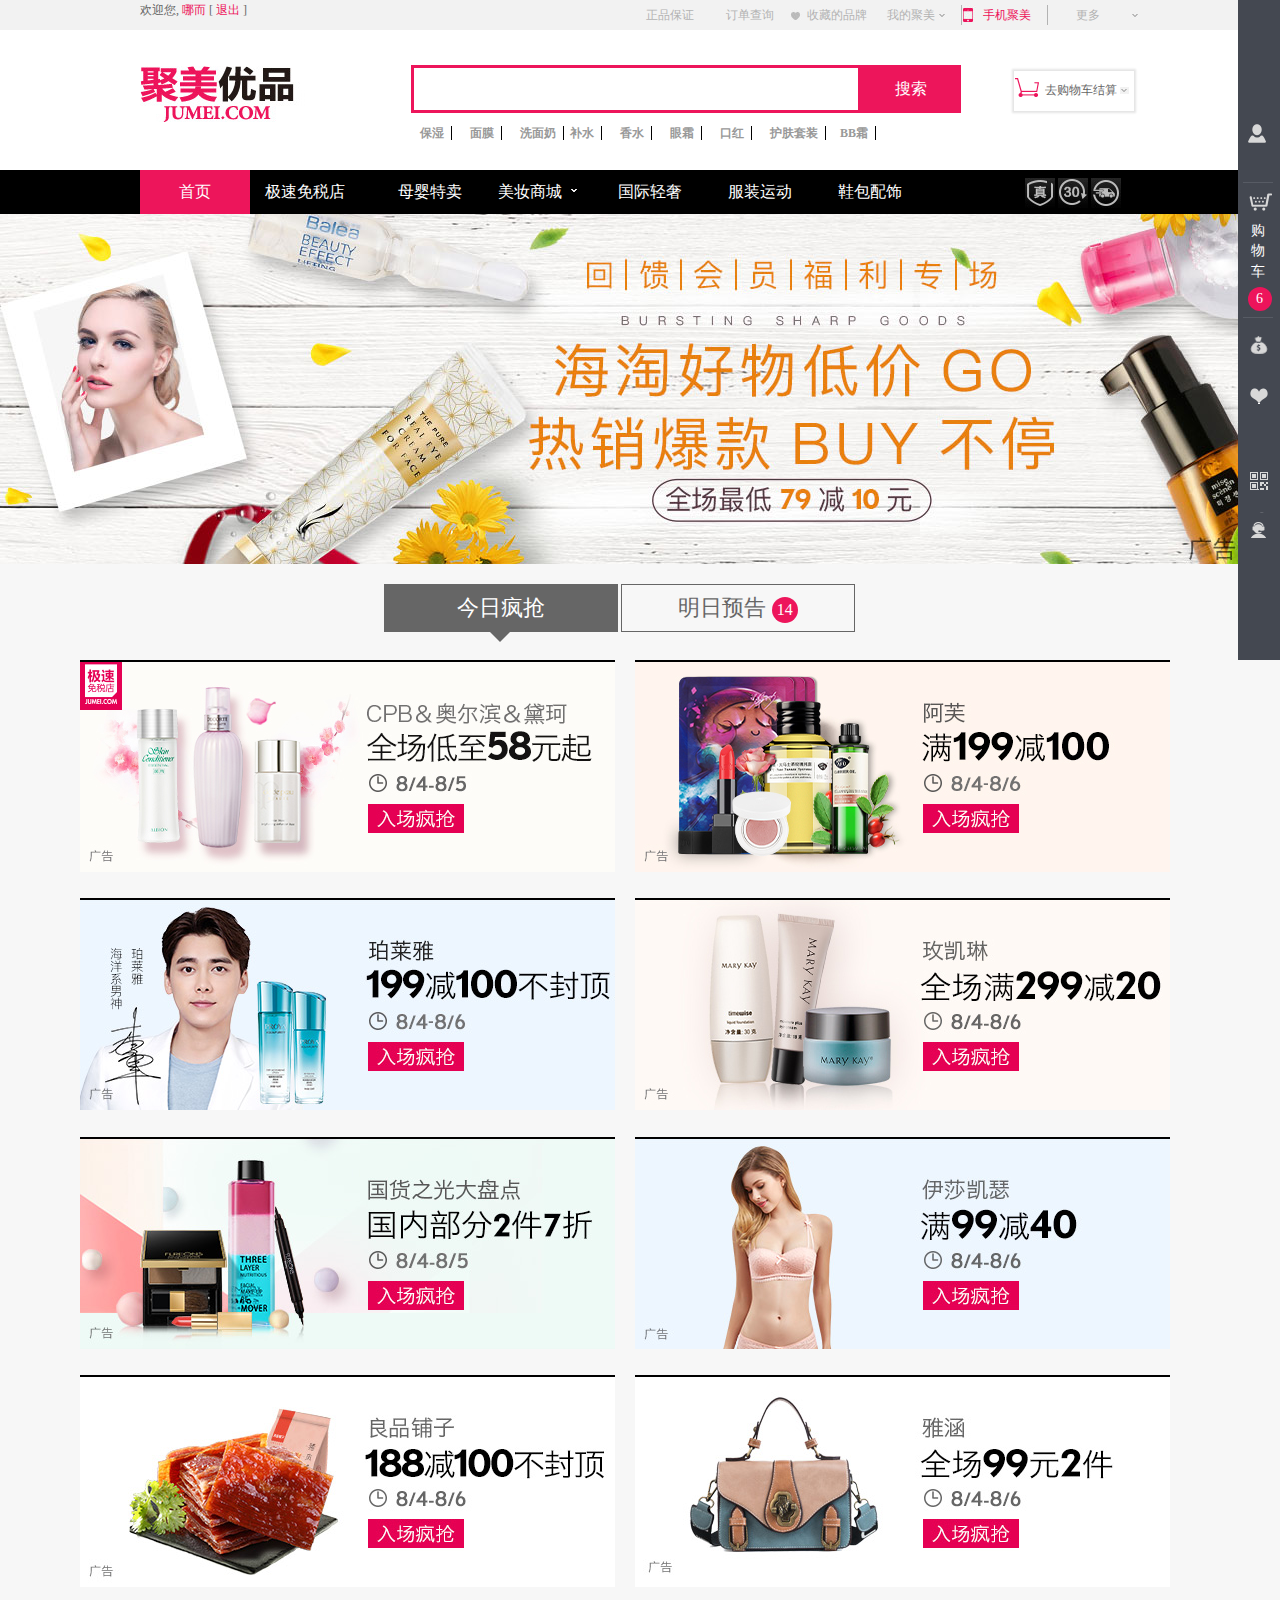
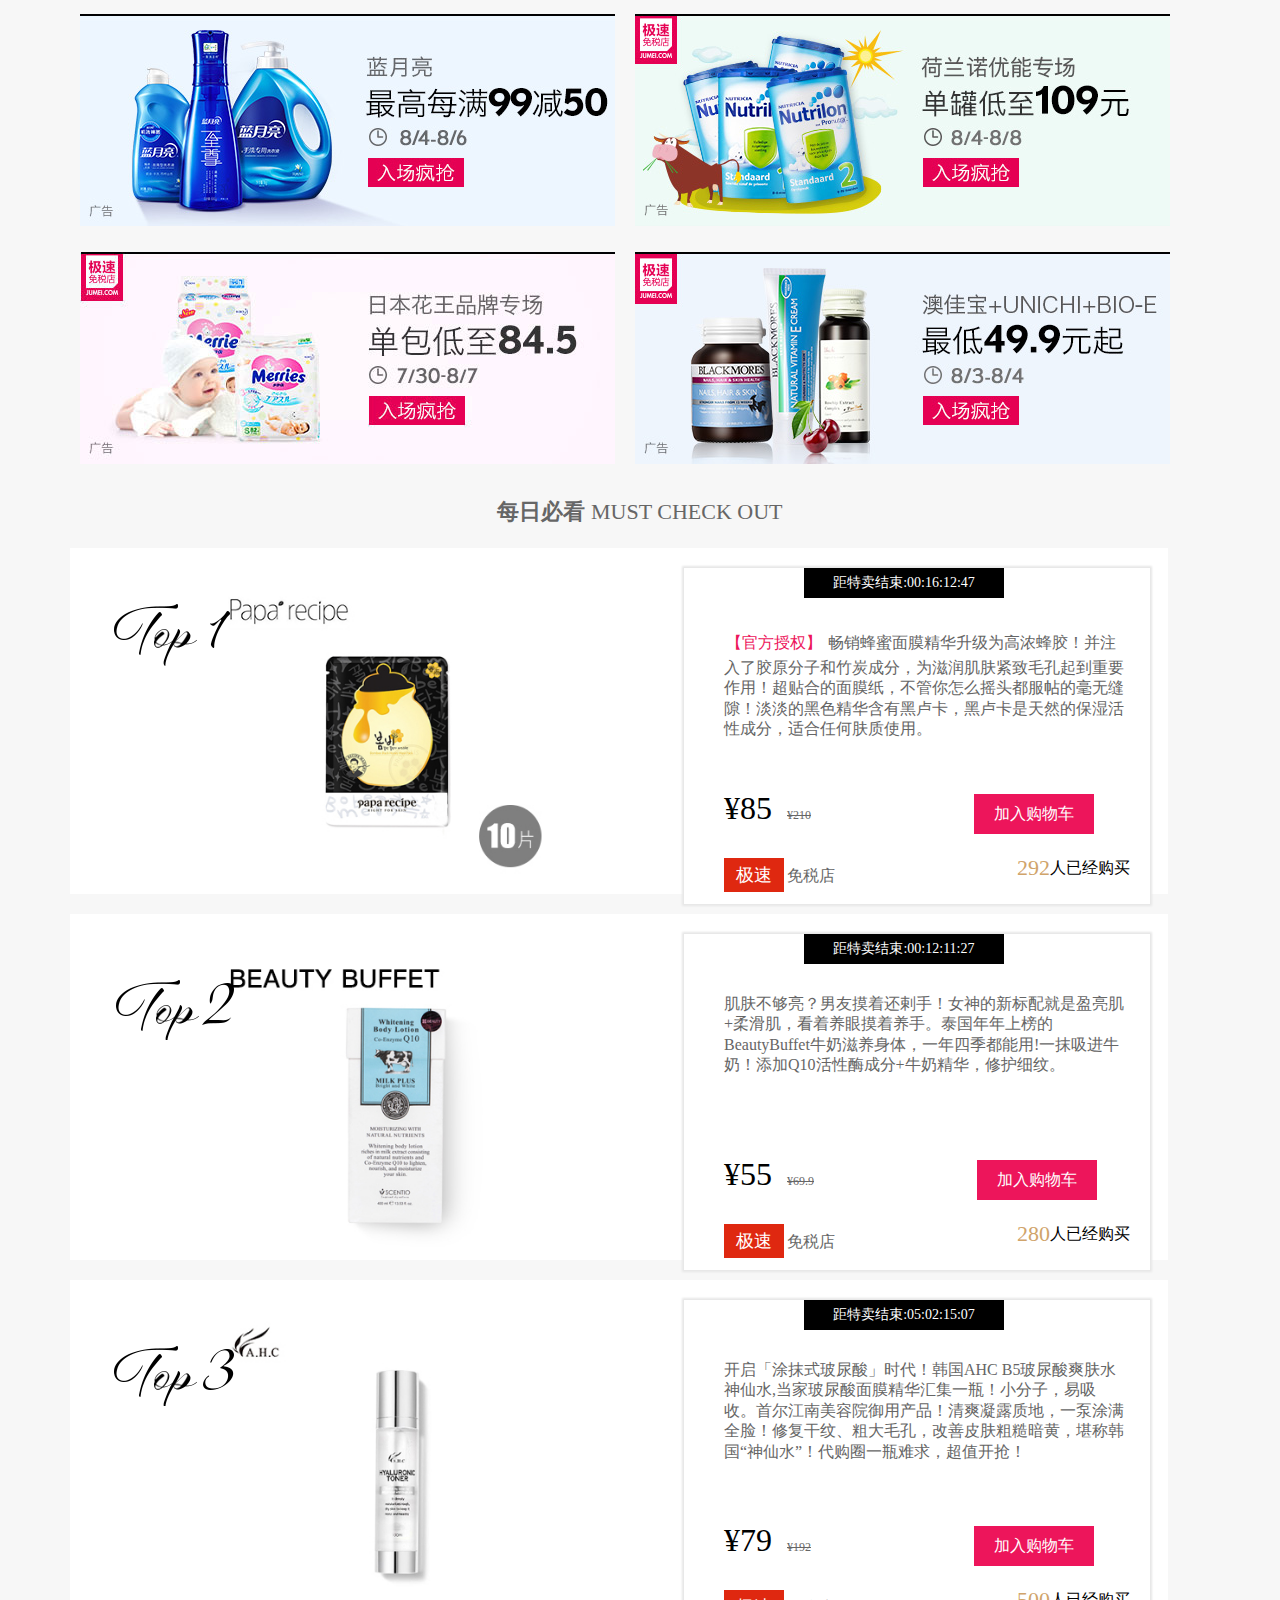
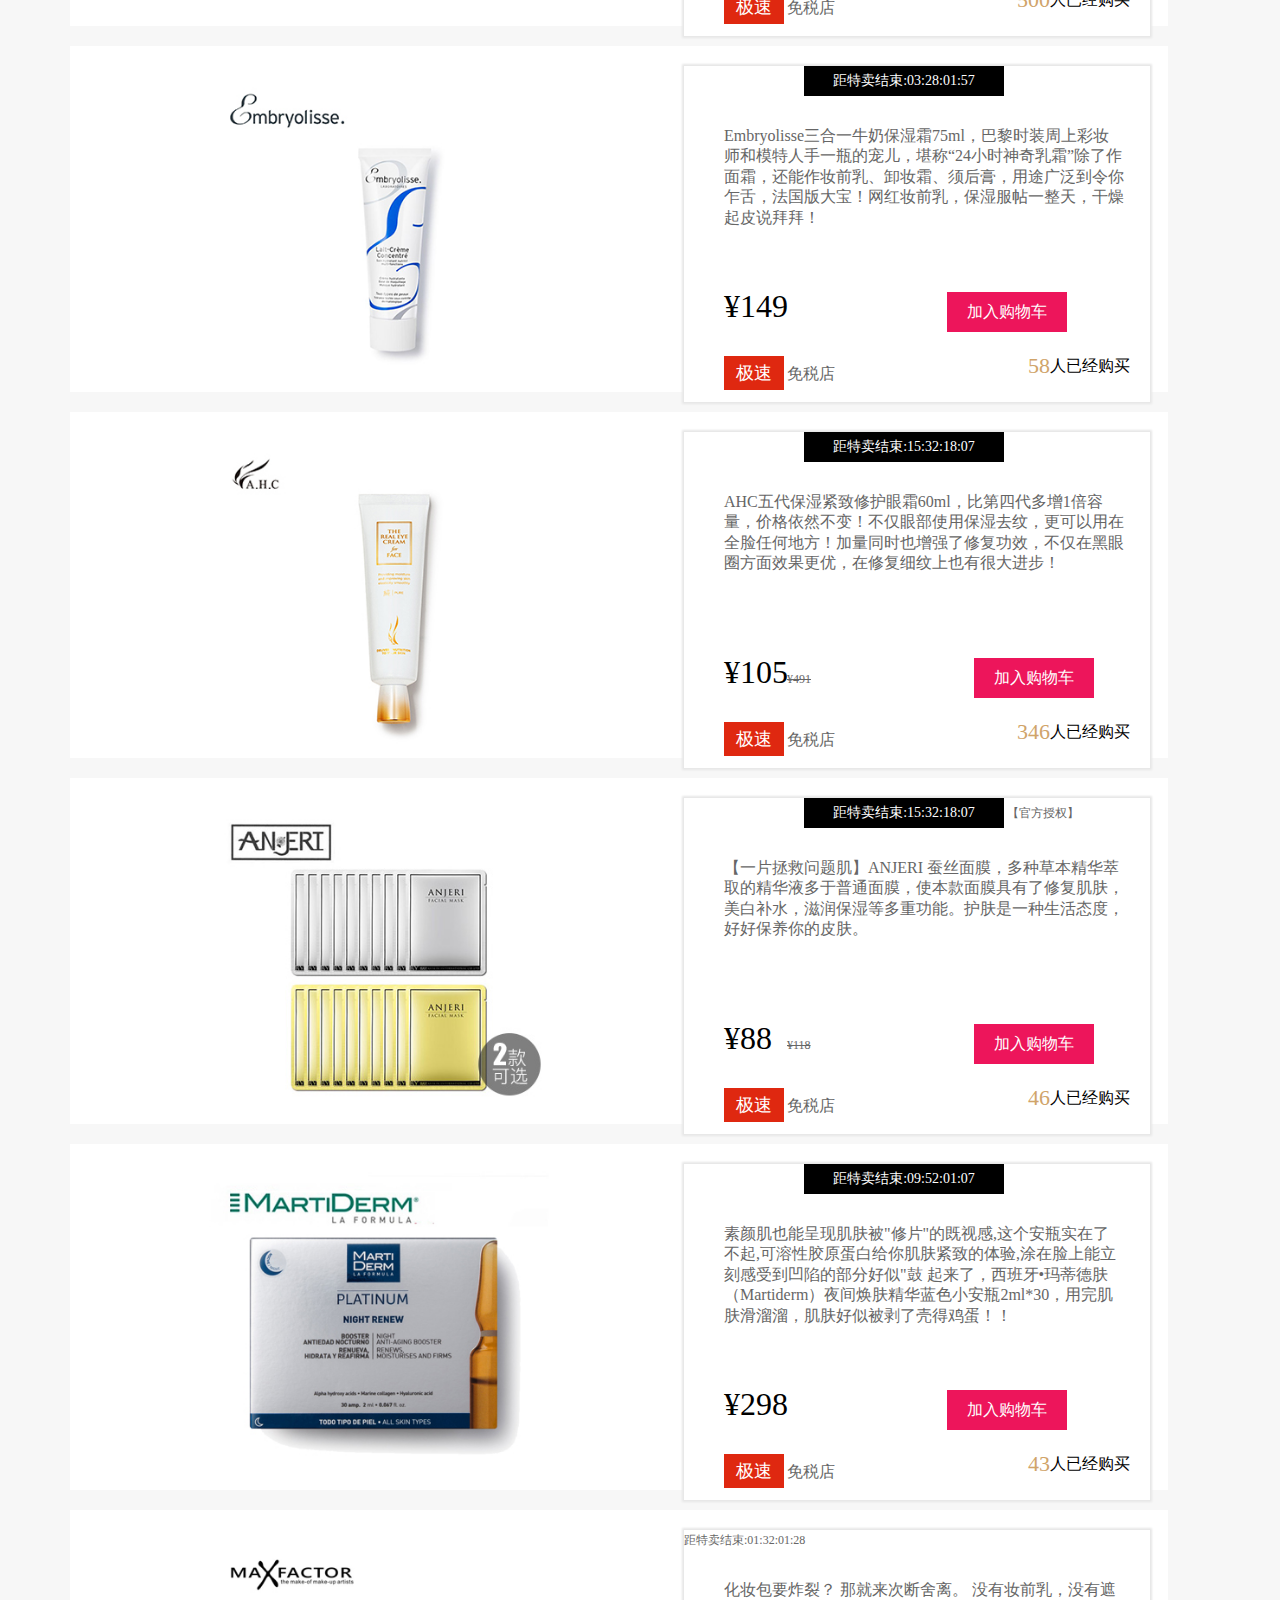
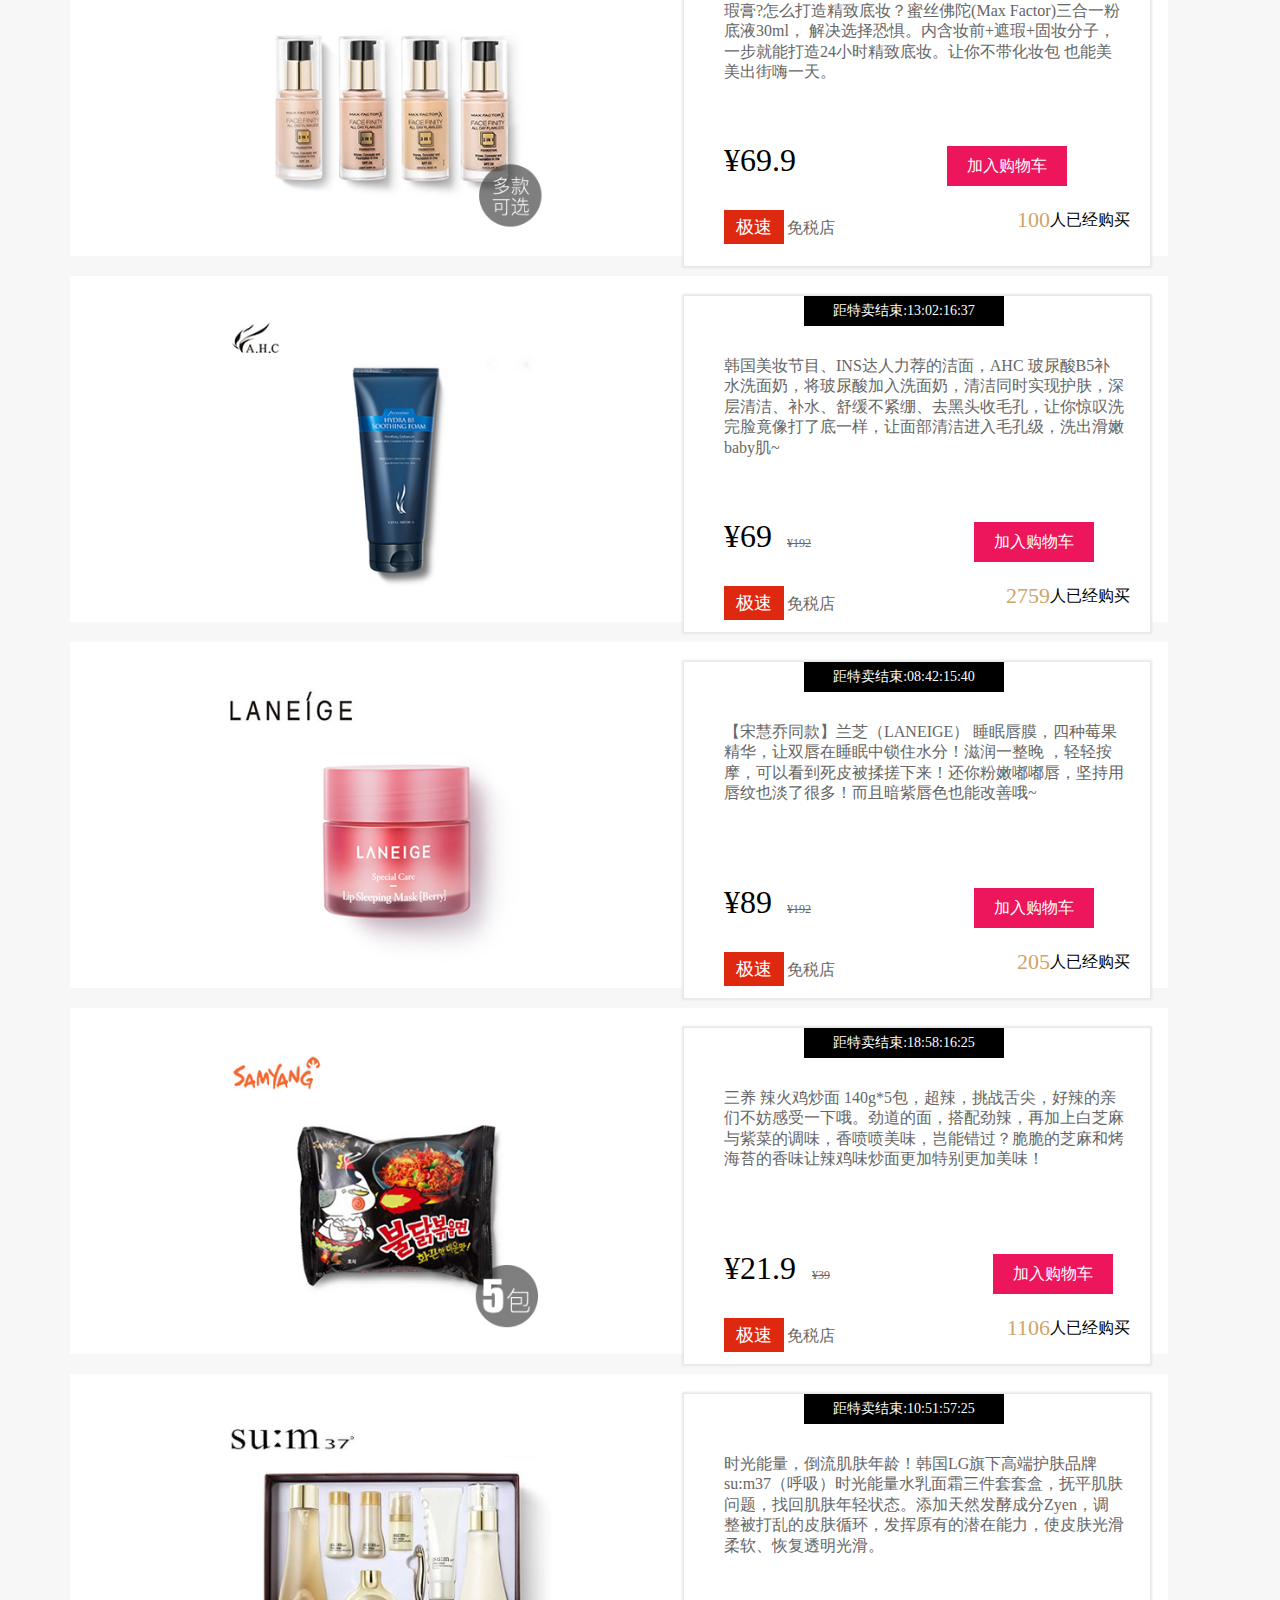
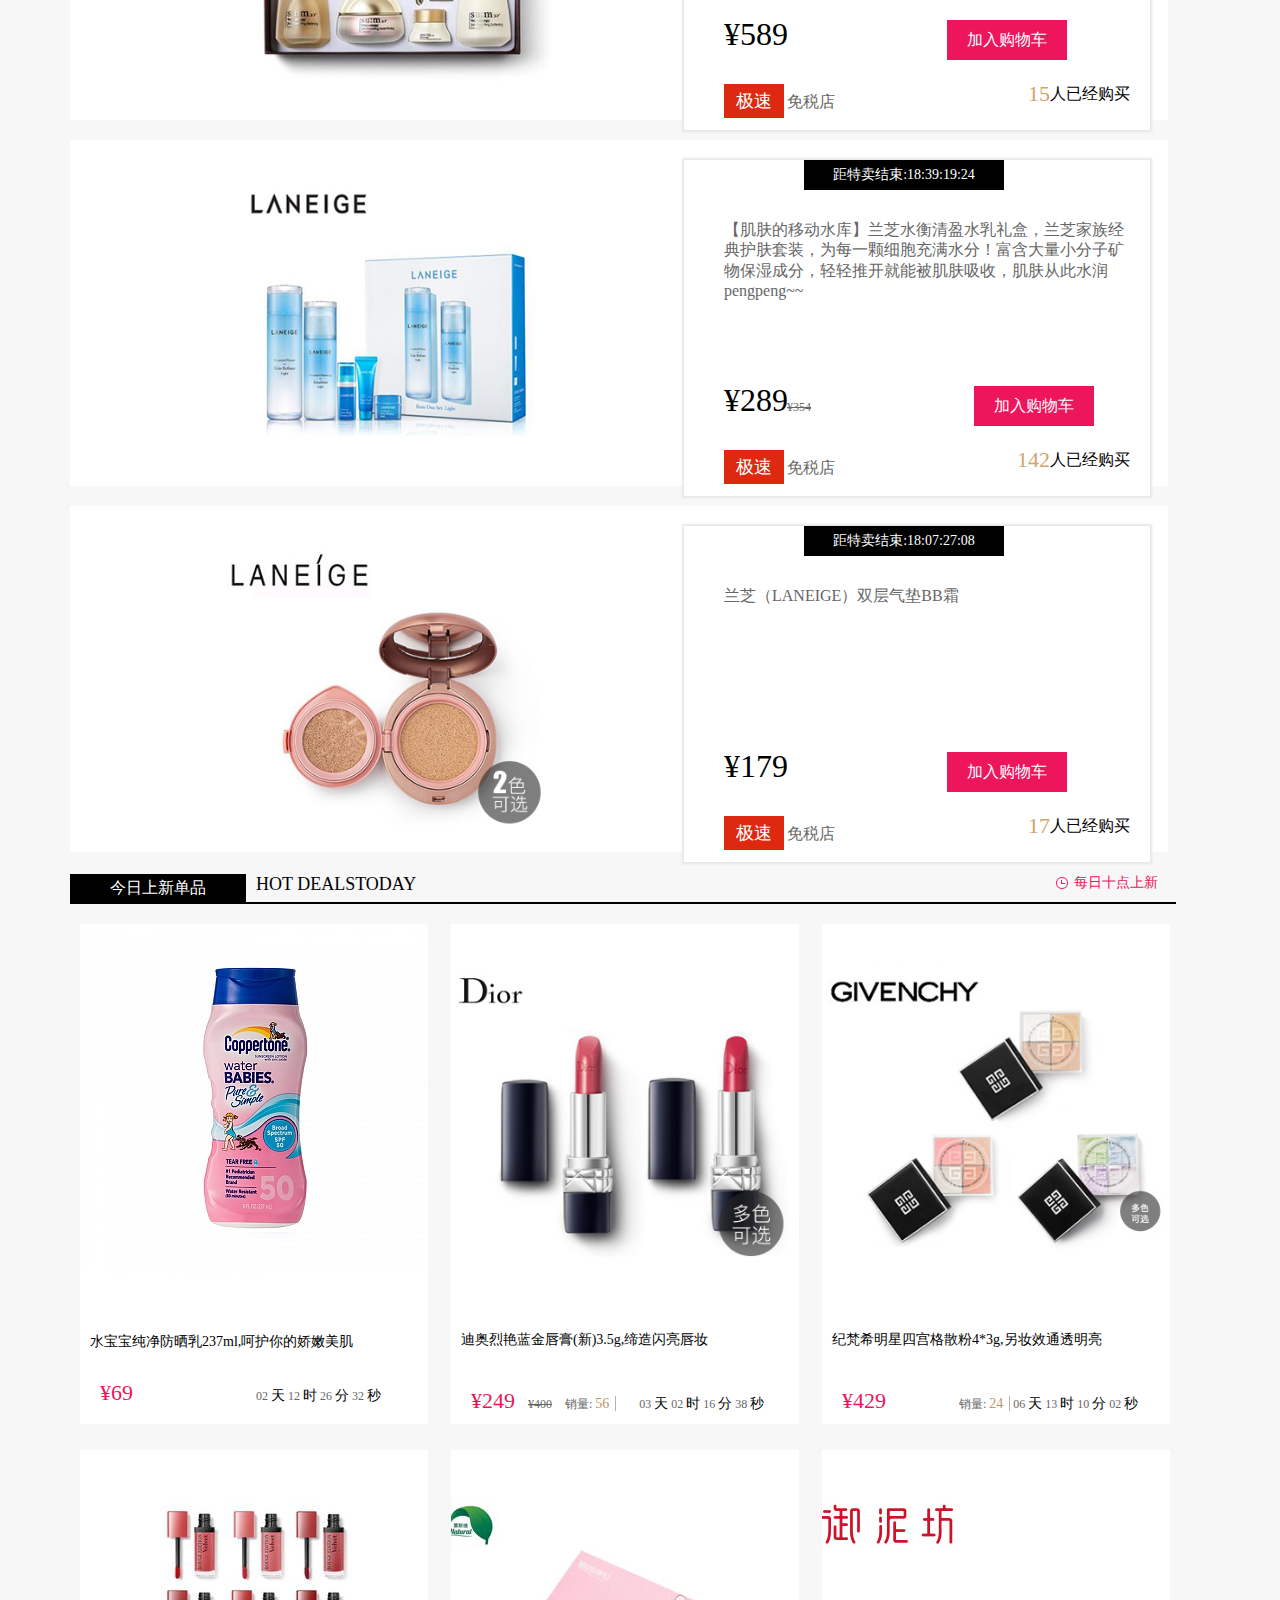
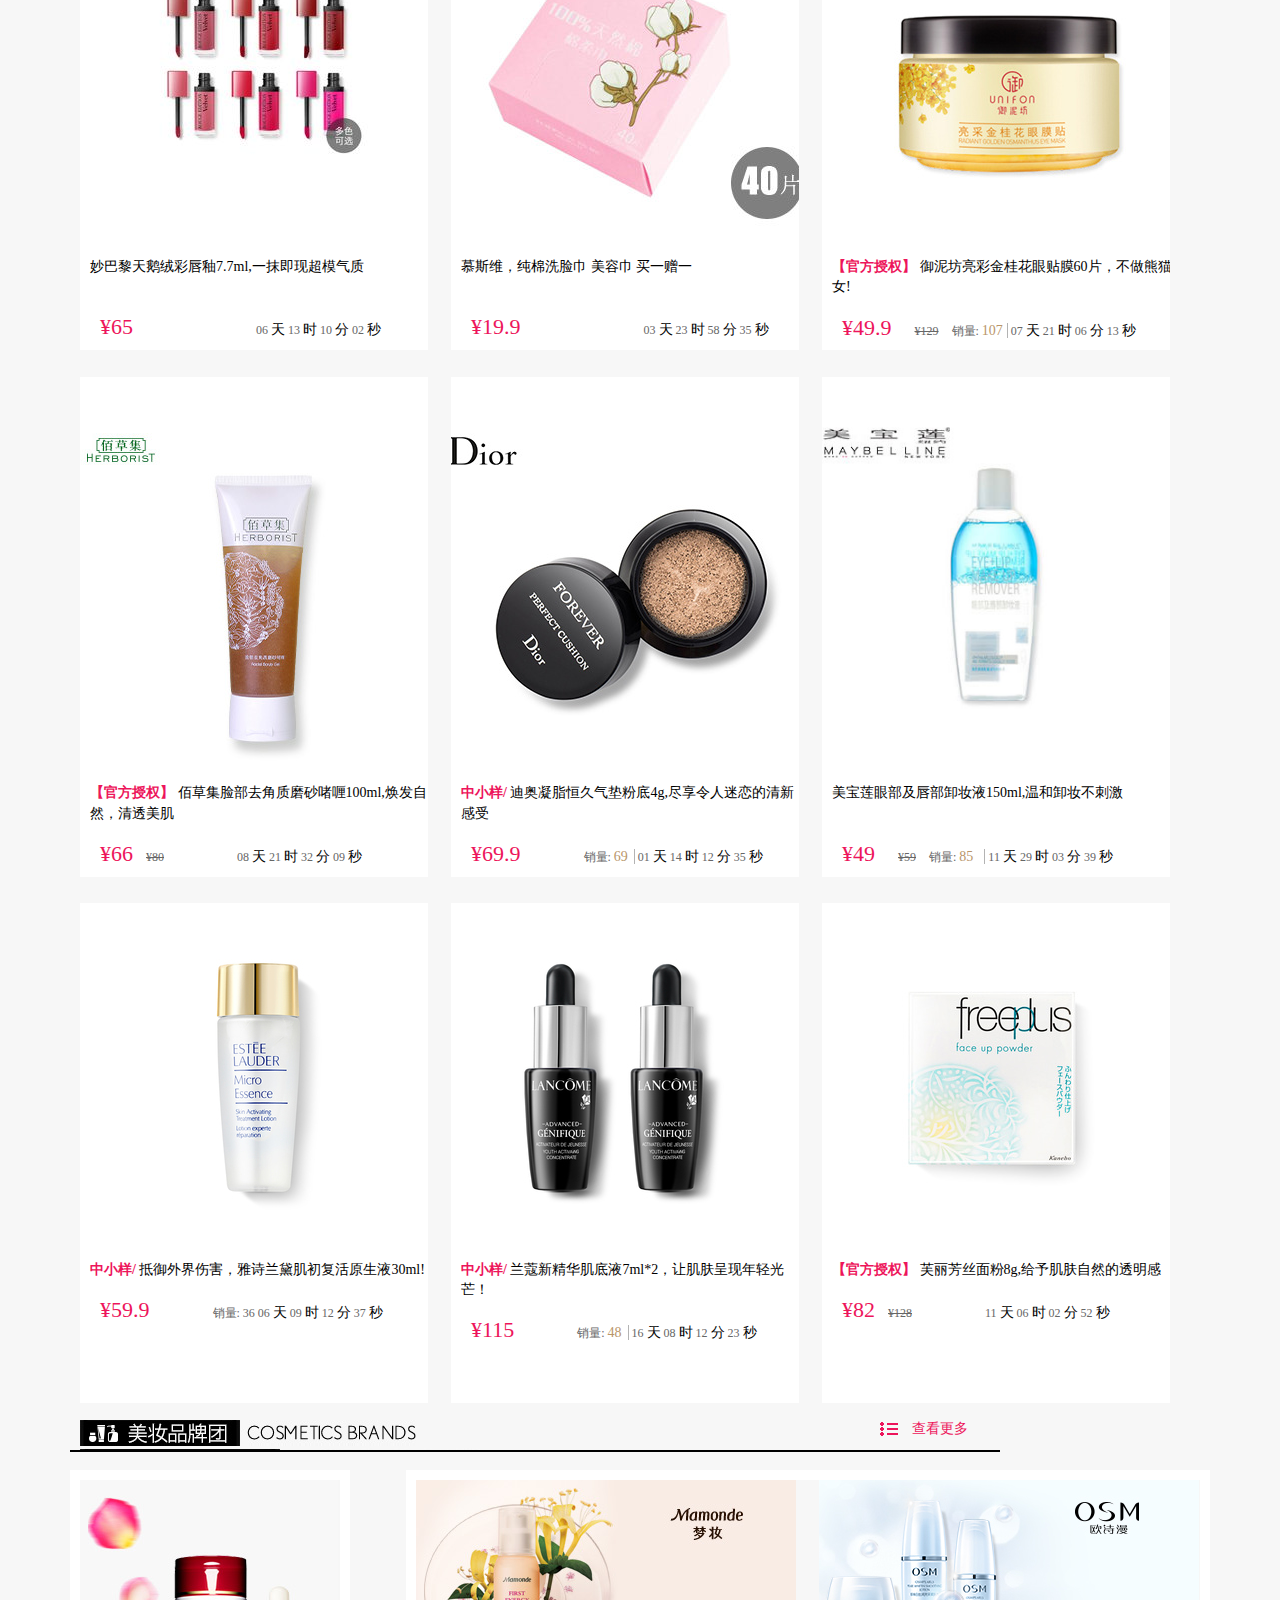
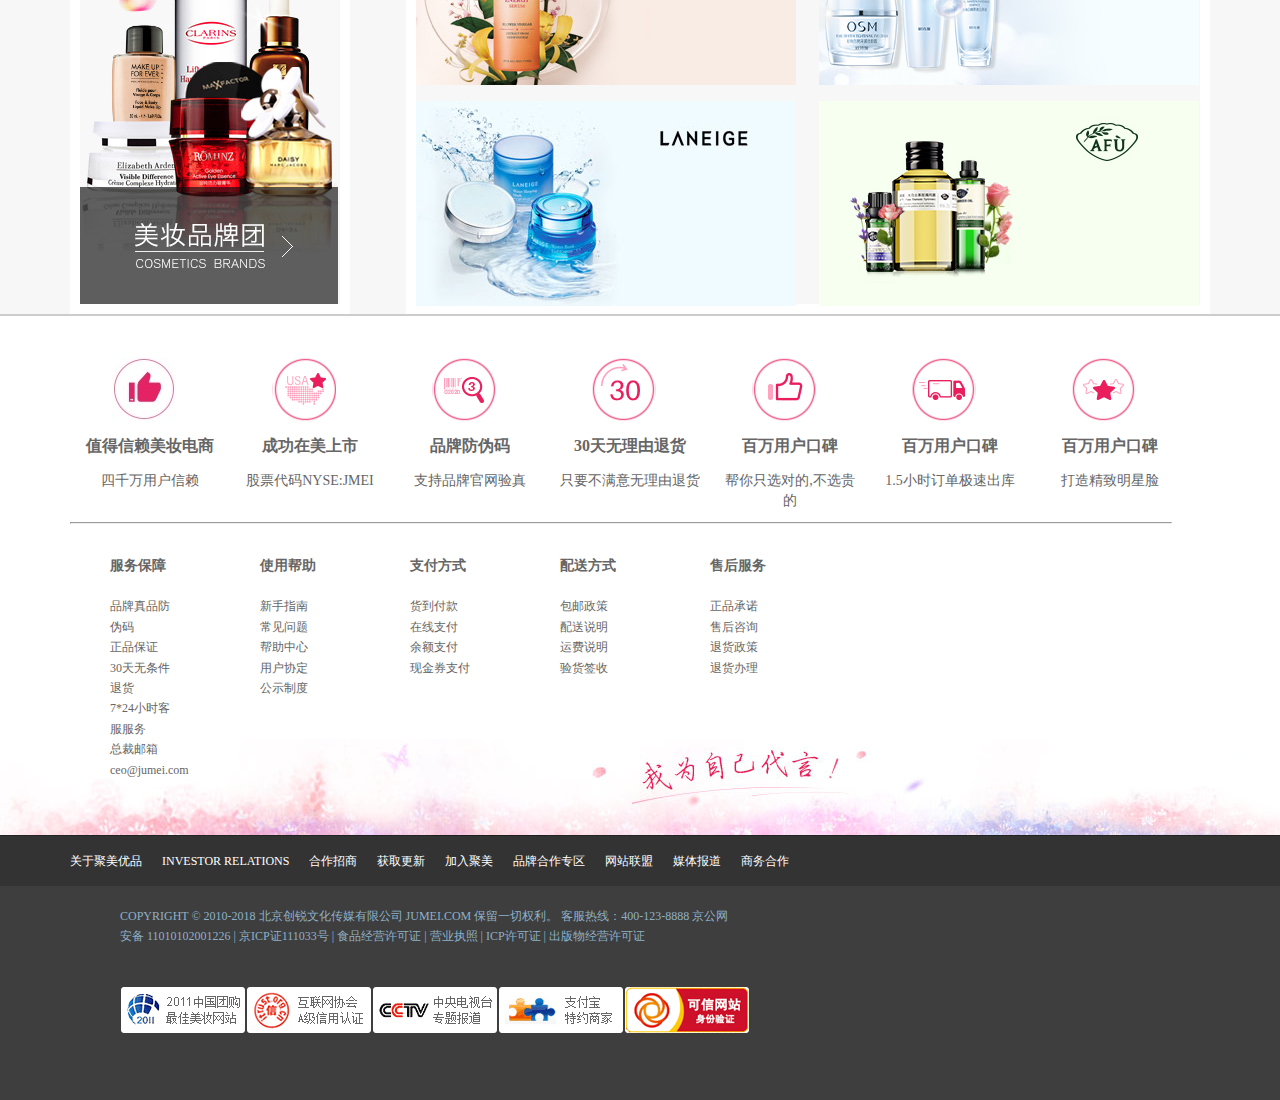
<file: index.html>
<!DOCTYPE html>
<html lang="en">
<head>
    <link rel="stylesheet"href="css/index.css">

    <meta charset="UTF-8">
    <title>Title</title>
</head>
<body>
<div class="aside">
    <ul>
        <li><a href="#"></a>
            <span class="bsj"></span>
            <div class="ml">
                <p class="p1">
                    <span></span>
                    <span>用户名&nbsp;:&nbsp;哪而97</span>
                    <span>级&nbsp;&nbsp;&nbsp;别&nbsp;:&nbsp;普通会员</span>
                </p>
                <p class="p2">
                    <a href="#">我的订单</a>
                    <a href="#">我的收藏</a>
                </p>
            </div>
        </li>
        <li><a href="gouwuche.html">
            <p></p>
            购</br>物</br>车
            <span>6</span>
        </a>
        </li>
        <li><a href="#"></a>
            <p class="wdcc">我的财产</p>
            <span></span>
        </li>
        <li><a href="#"></a>
            <p class="wdcc">我的心愿单</p>
            <span></span>
        </li>
        <li><a href="#"></a>
            <div>
                <img src="images/qrcode.png"/>
            </div>
        </li>
        <li><a href="#"></a>
            <p class="wdcc">客服中心</p>
            <span></span>
        </li>
    </ul>
</div>
<header>
    <div class="header-top">
        <div class="center">
            <a class="hyn"href="#">欢迎您,</a>
            <a href="#">哪而</a>
            <span>[</span>
            <a href="#">退出</a>
            <span>]</span>
            <ul>
                <li class="z"><a class="zp"href="#">正品保证</a> </li>
                <li class="z"><a class="zp"href="#">订单查询</a> </li>
                <li class="z"><a class="zp"href="#">收藏的品牌</a> </li>
                <li class="z"><a class="zp"href="#">我的聚美
                    <img src="images/head-3.jpg"/>
                </a>
                    <ul class="wd">
                        <li><a href="#">我的订单</a> </li>
                        <li><a href="#">我的现金券</a> </li>
                        <li><a href="#">我的红包</a> </li>
                        <li><a href="#">我的余额</a> </li>
                        <li><a href="#">我的提现退款</a> </li>
                        <li><a href="#">我的收藏</a> </li>
                        <li><a href="#">我的心愿单</a> </li>
                        <li><a href="#">会员中心</a> </li>
                        <li><a href="#">礼品卡兑换</a> </li>
                    </ul>
                </li>
                <li class="z"><a class="zp"href="#">手机聚美</a> </li>
                <li class="z"><a class="zp"href="#">更多</a>
                    <img src="images/head-3.jpg"/>
                    <ul class="wd">
                        <li><a href="#">邀请好友</a> </li>
                        <li><a href="#">加入收藏</a> </li>
                        <li><a href="#">新浪微博</a> </li>
                        <li><a href="#">聚美微信</a> </li>
                        <li><a href="#">百度贴吧</a> </li>
                        <li><a href="#">腾讯微博</a> </li>
                        <li><a href="#">人人公众主页</a> </li>
                    </ul>
                </li>
            </ul>
        </div>
    </div>
    <div class="header-down">
        <div class="center">
            <img class="img1" src="images/logo_new_v1.jpg"/>
            <input class="text" type="text"/>
            <input class="ss" type="button"value="搜索">
            <a class="zhu"href="#">
                <img src="images/cart.gif"/>
                去购物车结算
                <img class="qu" src="images/head-3.jpg"/>
                <textarea cols="28"rows="4">购物车中还没有商品,                   快去挑选心爱的商品吧!</textarea>
            </a>
            <ul>
                <li><a href="#">保湿</a> </li>
                <li><a href="#">面膜</a> </li>
                <li><a href="#">洗面奶</a> </li>
                <li><a href="#">补水</a> </li>
                <li><a href="xiangshui.html">香水</a> </li>
                <li><a href="#">眼霜</a> </li>
                <li><a href="#">口红</a> </li>
                <li><a href="#">护肤套装</a> </li>
                <li><a href="#">BB霜</a> </li>
            </ul>
        </div>
    </div>
</header>
<div class="title">
    <div class="nav">
        <div class="center">
            <ul>
                <li><a class="t" href="#">首页</a> </li>
                <li><a class="t"href="#">极速免税店</a> </li>
                <li><a class="t"href="#">母婴特卖</a> </li>
                <li><a class="t"href="#">美妆商城
                    <img class="mz" src="images/popheadarrow01.png"/>
                </a>
                    <div class="mzsc">
                        <div class="mzppt">
                            <img src="images/e1.jpg"/>
                        </div>
                        <div class="gjdp">
                            <p class="p1">国际大牌</p>
                            <p class="p2">
                                <a href="#">兰蔻</a>
                                <a href="#">娇韵诗</a>
                                <a href="#">伊丽莎白雅顿</a>
                                <a href="#">雅诗兰黛</a>
                                <a href="#">欧莱雅</a>
                                <a href="#">兰芝</a>
                                <a href="#">倩碧</a>
                                <a href="#">雅漾</a>
                                <a href="#">菲诗小铺</a>
                                <a href="#">悦诗风吟</a>
                            </p>
                        </div>
                        <div class="gjdp">
                            <p class="p1">护肤</p>
                            <p class="p2">
                                <a href="#">洁面</a>
                                <a href="#">爽肤水</a>
                                <a href="#">精华</a>
                                <a href="#">乳液</a>
                                <a href="#">面霜</a>
                                <a href="#">眼霜</a>
                                <a href="#">面膜</a>
                                <a href="#">护肤套装</a>
                            </p>
                        </div>
                        <div class="gjdp">
                            <p class="p1">彩妆</p>
                            <p class="p2">
                                <a href="#">彩妆</a>
                                <a href="#">BB霜</a>
                                <a href="#">粉底液</a>
                                <a href="#">粉饼</a>
                                <a href="#">眼影</a>
                                <a href="#">眼线笔</a>
                                <a href="#">睫毛膏</a>
                                <a href="#">眉笔</a>
                                <a href="#">口红</a>
                                <a href="#">腮红</a>
                            </p>
                        </div>
                        <div class="grhl">
                            <img src="images/e2.jpg"/>
                        </div>
                        <div class="gjdp">
                            <p class="p1">香氛</p>
                            <p class="p2">
                                <a href="#">女士香水</a>
                                <a href="#">男士香水</a>
                                <a href="#">中性香水</a>
                                <a href="#">Q版香水</a>
                                <a href="#">香水套装</a>
                                <a href="#">精油</a>
                            </p>
                        </div>
                        <div class="gjdp">
                            <p class="p1">男士专区</p>
                            <p class="p2">
                                <a href="#">洁面</a>
                                <a href="#">爽肤水</a>
                                <a href="#">面霜</a>
                                <a href="#">精华</a>
                                <a href="#">护肤套装</a>
                                <a href="#">洗发</a>
                                <a href="#">沐浴</a>
                            </p>
                        </div>
                        <div class="gjdp">
                            <p class="p1">热门搜索</p>
                            <p class="p2">
                                <a href="#">面膜贴</a>
                                <a href="#">洗面奶</a>
                                <a href="#">唇膏</a>
                                <a href="#">去黑头</a>
                                <a href="#">祛斑</a>
                                <a href="#">隔离</a>
                                <a href="#">祛痘</a>
                                <a href="#">去角质</a>
                                <a href="#">指甲油</a>
                            </p>
                        </div>
                    </div>
                </li>
                <li><a class="t" href="#">国际轻奢</a> </li>
                <li><a class="t"href="#">服装运动</a> </li>
                <li><a class="t"href="#">鞋包配饰</a> </li>
            </ul>
            <a class="pic" href="#">
                <img src="images/z_01new.jpg"/>
                <img src="images/z02.jpg"/>
                <img src="images/z03.jpg"/>
            </a>
        </div>
    </div>
    <div class="banner"onload="s1()">
        <img id=img src="images/banner.jpg"/>
    </div>
</div>
<div class="con">
    <div class="center1">
        <div class="con1">
            <div class="con1-head">
                <a id="jj" class="jrfq" href="#">今日疯抢</a>
                <a id="mm" class="mryg" href="#">明日预告
                    <span>14</span>
                </a>
                <span id="sjx"class="sjx"></span>
            </div>
            <div class="con1-main">
                <div class="con11">
                    <a href="#"><img src="images/con11.jpg"></a>
                </div>
                <div class="con11">
                    <a href="#"><img src="images/con12.jpg"></a>
                </div>
                <div class="con11">
                    <a href="#"><img src="images/con13.jpg"></a>
                </div>
                <div class="con11">
                    <a href="#"><img src="images/con14.jpg"></a>
                </div>
                <div class="con11">
                    <a href="#"><img src="images/con15.jpg"></a>
                </div>
                <div class="con21">
                    <a href="#"><img src="images/con16.jpg"></a>
                </div>
                <div class="con21">
                    <a href="#"><img src="images/con17.jpg"></a>
                </div>
                <div class="con21">
                    <a href="#"><img src="images/con18.jpg"></a>
                </div>
                <div class="con21">
                    <a href="#"><img src="images/con19.jpg"></a>
                </div>
                <div class="con21">
                    <a href="#"><img src="images/con120.jpg"></a>
                </div>
                <div class="con21">
                    <a href="#"><img src="images/con121.jpg"></a>
                </div>
                <div class="con21">
                    <a href="#"><img src="images/con122.jpg"></a>
                </div>
            </div>
        </div>
        <div class="con2">
            <div class="con2-head">
                <P>
                    <span>每日必看</span>
                    <span>MUST CHECK OUT</span>
                </P>
            </div>
            <div class="con2-main">
                <div class="con21">
                    <div class="con211"></div>
                </div>
                <div class="con212">
                    <a href="#">距特卖结束:00:16:12:47</a>
                    <p class="p1">
                        <span>【官方授权】</span>
                        畅销蜂蜜面膜精华升级为高浓蜂胶！并注入了胶原分子和竹炭成分，为滋润肌肤紧致毛孔起到重要作用！超贴合的面膜纸，不管你怎么摇头都服帖的毫无缝隙！淡淡的黑色精华含有黑卢卡，黑卢卡是天然的保湿活性成分，适合任何肤质使用。
                    </p>
                    <p class="p2">
                        <span class="span1">&yen;85</span>
                        <span class="span2">&yen;210</span>
                        <a href="#">加入购物车</a>
                    </p>
                    <p class="p3">
                        <span class="span31">极速</span>
                        <span class="span32">免税店</span>
                        <span class="span34">人已经购买</span>
                        <span class="span33">292</span>
                    </p>
                </div>

                <div class="con21-2">
                    <div class="con211-2"></div>
                </div>
                <div class="con212-2">
                    <a href="#">距特卖结束:00:12:11:27</a>
                    <p class="p1">
                        肌肤不够亮？男友摸着还剌手！女神的新标配就是盈亮肌+柔滑肌，看着养眼摸着养手。泰国年年上榜的BeautyBuffet牛奶滋养身体，一年四季都能用!一抹吸进牛奶！添加Q10活性酶成分+牛奶精华，修护细纹。
                    </p>
                    <p class="p2">
                        <span class="span1">&yen;55</span>
                        <span class="span2">&yen;69.9</span>
                        <a href="#">加入购物车</a>
                    </p>
                    <p class="p3">
                        <span class="span31">极速</span>
                        <span class="span32">免税店</span>
                        <span class="span34">人已经购买</span>
                        <span class="span33">280</span>
                    </p>
                </div>

                <div class="con21-3">
                    <div class="con211-3"></div>
                </div>
                <div class="con212-3">
                    <a href="#">距特卖结束:05:02:15:07</a>
                <p class="p1">
                    开启「涂抹式玻尿酸」时代！韩国AHC B5玻尿酸爽肤水神仙水,当家玻尿酸面膜精华汇集一瓶！小分子，易吸收。首尔江南美容院御用产品！清爽凝露质地，一泵涂满全脸！修复干纹、粗大毛孔，改善皮肤粗糙暗黄，堪称韩国“神仙水”！代购圈一瓶难求，超值开抢！
                </p>
                <p class="p2">
                    <span class="span1">&yen;79</span>
                    <span class="span2">&yen;192</span>
                    <a href="#">加入购物车</a>
                </p>
                <p class="p3">
                    <span class="span31">极速</span>
                    <span class="span32">免税店</span>
                    <span class="span34">人已经购买</span>
                    <span class="span33">500</span>
                </p>
            </div>

                <div class="con21-4">
                    <div class="con211-4"></div>
                </div>
                <div class="con212-4">
                    <a href="#">距特卖结束:03:28:01:57</a>
                    <p class="p1">
                        Embryolisse三合一牛奶保湿霜75ml，巴黎时装周上彩妆师和模特人手一瓶的宠儿，堪称“24小时神奇乳霜”除了作面霜，还能作妆前乳、卸妆霜、须后膏，用途广泛到令你乍舌，法国版大宝！网红妆前乳，保湿服帖一整天，干燥起皮说拜拜！
                    </p>
                    <p class="p2">
                        <span class="span1">&yen;149</span>
                        <a href="#">加入购物车</a>
                    </p>
                    <p class="p3">
                        <span class="span31">极速</span>
                        <span class="span32">免税店</span>
                        <span class="span34">人已经购买</span>
                        <span class="span33">58</span>
                    </p>
                </div>

                <div class="con21-5"></div>
                <div class="con212-5">
                    <a href="#">距特卖结束:15:32:18:07</a>
                    <p class="p1">
                        AHC五代保湿紧致修护眼霜60ml，比第四代多增1倍容量，价格依然不变！不仅眼部使用保湿去纹，更可以用在全脸任何地方！加量同时也增强了修复功效，不仅在黑眼圈方面效果更优，在修复细纹上也有很大进步！
                    </p>
                    <p class="p2">
                        <span class="span1">&yen;105</span>
                        <span class="span2">&yen;491</span>
                        <a href="#">加入购物车</a>
                    </p>
                    <p class="p3">
                        <span class="span31">极速</span>
                        <span class="span32">免税店</span>
                        <span class="span34">人已经购买</span>
                        <span class="span33">346</span>
                    </p>
                </div>

                <div class="con21-6"></div>
                <div class="con212-6">
                    <a href="#">距特卖结束:15:32:18:07</a>
                    <span>【官方授权】</span>
                    <p class="p1">
                         【一片拯救问题肌】ANJERI 蚕丝面膜，多种草本精华萃取的精华液多于普通面膜，使本款面膜具有了修复肌肤，美白补水，滋润保湿等多重功能。护肤是一种生活态度，好好保养你的皮肤。
                    </p>
                    <p class="p2">
                        <span class="span1">&yen;88</span>
                        <span class="span2">&yen;118</span>
                        <a href="#">加入购物车</a>
                    </p>
                    <p class="p3">
                        <span class="span31">极速</span>
                        <span class="span32">免税店</span>
                        <span class="span34">人已经购买</span>
                        <span class="span33">46</span>
                    </p>
                </div>

                <div class="con21-7"></div>
                <div class="con212-7">
                    <a href="#">距特卖结束:09:52:01:07</a>
                    <p class="p1">
                        素颜肌也能呈现肌肤被"修片"的既视感,这个安瓶实在了不起,可溶性胶原蛋白给你肌肤紧致的体验,涂在脸上能立刻感受到凹陷的部分好似"鼓 起来了，西班牙•玛蒂德肤（Martiderm）夜间焕肤精华蓝色小安瓶2ml*30，用完肌肤滑溜溜，肌肤好似被剥了壳得鸡蛋！！
                    </p>
                    <p class="p2">
                        <span class="span1">&yen;298</span>

                        <a href="#">加入购物车</a>
                    </p>
                    <p class="p3">
                        <span class="span31">极速</span>
                        <span class="span32">免税店</span>
                        <span class="span34">人已经购买</span>
                        <span class="span33">43</span>
                    </p>
                </div>

                <div class="con21-8"></div>
                <div class="con212-8">
                    <a href="#">距特卖结束:01:32:01:28</a>
                    <p class="p1">
                        化妆包要炸裂？ 那就来次断舍离。 没有妆前乳，没有遮瑕膏?怎么打造精致底妆？蜜丝佛陀(Max Factor)三合一粉底液30ml， 解决选择恐惧。内含妆前+遮瑕+固妆分子，一步就能打造24小时精致底妆。让你不带化妆包 也能美美出街嗨一天。
                    </p>
                    <p class="p2">
                        <span class="span1">&yen;69.9</span>

                        <a href="#">加入购物车</a>
                    </p>
                    <p class="p3">
                        <span class="span31">极速</span>
                        <span class="span32">免税店</span>
                        <span class="span34">人已经购买</span>
                        <span class="span33">100</span>
                    </p>
                </div>

                <div class="con21-9"></div>
                <div class="con212-9">
                    <a href="#">距特卖结束:13:02:16:37</a>
                    <p class="p1">
                        韩国美妆节目、INS达人力荐的洁面，AHC 玻尿酸B5补水洗面奶，将玻尿酸加入洗面奶，清洁同时实现护肤，深层清洁、补水、舒缓不紧绷、去黑头收毛孔，让你惊叹洗完脸竟像打了底一样，让面部清洁进入毛孔级，洗出滑嫩baby肌~
                    </p>
                    <p class="p2">
                        <span class="span1">&yen;69</span>
                        <span class="span2">&yen;192</span>
                        <a href="#">加入购物车</a>
                    </p>
                    <p class="p3">
                        <span class="span31">极速</span>
                        <span class="span32">免税店</span>
                        <span class="span34">人已经购买</span>
                        <span class="span33">2759</span>
                    </p>
                </div>

                <div class="con21-10"></div>
                <div class="con212-10">
                    <a href="#">距特卖结束:08:42:15:40</a>
                    <p class="p1">
                        【宋慧乔同款】兰芝（LANEIGE） 睡眠唇膜，四种莓果精华，让双唇在睡眠中锁住水分！滋润一整晚 ，轻轻按摩，可以看到死皮被揉搓下来！还你粉嫩嘟嘟唇，坚持用唇纹也淡了很多！而且暗紫唇色也能改善哦~
                    </p>
                    <p class="p2">
                        <span class="span1">&yen;89</span>
                        <span class="span2">&yen;192</span>
                        <a href="#">加入购物车</a>
                    </p>
                    <p class="p3">
                        <span class="span31">极速</span>
                        <span class="span32">免税店</span>
                        <span class="span34">人已经购买</span>
                        <span class="span33">205</span>
                    </p>
                </div>

                <div class="con21-11"></div>
                <div class="con212-11">
                    <a href="#">距特卖结束:18:58:16:25</a>
                    <p class="p1">
                        三养 辣火鸡炒面 140g*5包，超辣，挑战舌尖，好辣的亲们不妨感受一下哦。劲道的面，搭配劲辣，再加上白芝麻与紫菜的调味，香喷喷美味，岂能错过？脆脆的芝麻和烤海苔的香味让辣鸡味炒面更加特别更加美味！
                    </p>
                    <p class="p2">
                        <span class="span1">&yen;21.9</span>
                        <span class="span2">&yen;39</span>
                        <a href="#">加入购物车</a>
                    </p>
                    <p class="p3">
                        <span class="span31">极速</span>
                        <span class="span32">免税店</span>
                        <span class="span34">人已经购买</span>
                        <span class="span33">1106</span>
                    </p>
                </div>

                <div class="con21-12"></div>
                <div class="con212-12">
                    <a href="#">距特卖结束:10:51:57:25</a>
                    <p class="p1">
                        时光能量，倒流肌肤年龄！韩国LG旗下高端护肤品牌su:m37（呼吸）时光能量水乳面霜三件套套盒，抚平肌肤问题，找回肌肤年轻状态。添加天然发酵成分Zyen，调整被打乱的皮肤循环，发挥原有的潜在能力，使皮肤光滑柔软、恢复透明光滑。
                    </p>
                    <p class="p2">
                        <span class="span1">&yen;589</span>

                        <a href="#">加入购物车</a>
                    </p>
                    <p class="p3">
                        <span class="span31">极速</span>
                        <span class="span32">免税店</span>
                        <span class="span34">人已经购买</span>
                        <span class="span33">15</span>
                    </p>
                </div>

                <div class="con21-13"></div>
                <div class="con212-13">
                    <a href="#">距特卖结束:18:39:19:24</a>
                    <p class="p1">
                        【肌肤的移动水库】兰芝水衡清盈水乳礼盒，兰芝家族经典护肤套装，为每一颗细胞充满水分！富含大量小分子矿物保湿成分，轻轻推开就能被肌肤吸收，肌肤从此水润pengpeng~~
                    </p>
                    <p class="p2">
                        <span class="span1">&yen;289</span>
                        <span class="span2">&yen;354</span>
                        <a href="#">加入购物车</a>
                    </p>
                    <p class="p3">
                        <span class="span31">极速</span>
                        <span class="span32">免税店</span>
                        <span class="span34">人已经购买</span>
                        <span class="span33">142</span>
                    </p>
                </div>

                <div class="con21-14"></div>
                <div class="con212-14">
                    <a href="#">距特卖结束:18:07:27:08</a>
                    <p class="p1">
                        兰芝（LANEIGE）双层气垫BB霜
                    </p>
                    <p class="p2">
                        <span class="span1">&yen;179</span>

                        <a href="#">加入购物车</a>
                    </p>
                    <p class="p3">
                        <span class="span31">极速</span>
                        <span class="span32">免税店</span>
                        <span class="span34">人已经购买</span>
                        <span class="span33">17</span>
                    </p>
                </div>
            </div>
        </div>
        <div class="con3">
            <div class="con3-top">
               <span class="span1">今日上新单品</span>
               <span class="span2">HOT DEALSTODAY
                   <span class="span21">每日十点上新</span>
               </span>
            </div>
            <div class="con3-main">
                <a href="#" class="con31">
                    <p href="#"><img src="images/con3-1.jpg"/></p>
                    <p class="p1" href="#">加入购物车</p>
                    <p class="p2" href="#">新品上新，赶快来试试吧！</p>
                    <p class="p3" href="#">水宝宝纯净防晒乳237ml,呵护你的娇嫩美肌</p>
                    <span class="span1" href="#">&yen;69</span>
                    <span class="span2" href="#">
                        <span>02</span>
                        <span id="tian">天</span>
                        <span>12</span>
                        <span id="shi">时</span>
                        <span>26</span>
                        <span id="fen">分</span>
                        <span>32</span>
                        <span id="miao">秒</span>
                        </span>
                </a>
                <a href="#" class="con32">
                    <p href="#"><img src="images/con3-2.jpg"/></p>
                    <p class="p1" href="#">加入购物车</p>
                    <p class="p2" href="#">新品上新，赶快来试试吧！</p>
                    <p class="p3" href="#">迪奥烈艳蓝金唇膏(新)3.5g,缔造闪亮唇妆</p>
                    <span class="span1" href="#">&yen;249</span>
                    <span id="ynf">&yen;400</span>
                    <span class="xiao">销量:</span>
                    <span class="liang">56</span>
                    <span class="span2" href="#">
                        <span>03</span>
                        <span id="tian">天</span>
                        <span>02</span>
                        <span id="shi">时</span>
                        <span>16</span>
                        <span id="fen">分</span>
                        <span>38</span>
                        <span id="miao">秒</span>
                        </span>
                </a>
                <a href="#" class="con33">
                    <p href="#"><img src="images/con3-3.jpg"/></p>
                    <p class="p1" href="#">加入购物车</p>
                    <p class="p2" href="#">新品上新，赶快来试试吧！</p>
                    <p class="p3" href="#">纪梵希明星四宫格散粉4*3g,另妆效通透明亮</p>
                    <span class="span1" href="#">&yen;429</span>
                    <span class="xiao">销量:</span>
                    <span class="liang">24</span>
                    <span class="span2" href="#">
                        <span>06</span>
                        <span id="tian">天</span>
                        <span>13</span>
                        <span id="shi">时</span>
                        <span>10</span>
                        <span id="fen">分</span>
                        <span>02</span>
                        <span id="miao">秒</span>
                        </span>
                </a>
                <a href="#" class="con34">
                    <p href="#"><img src="images/con3-4.jpg"/></p>
                    <p class="p1" href="#">加入购物车</p>
                    <p class="p2" href="#">新品上新，赶快来试试吧！</p>
                    <p class="p3" href="#">妙巴黎天鹅绒彩唇釉7.7ml,一抹即现超模气质</p>
                    <span class="span1" href="#">&yen;65</span>
                    <span class="span2" href="#">
                        <span>06</span>
                        <span id="tian">天</span>
                        <span>13</span>
                        <span id="shi">时</span>
                        <span>10</span>
                        <span id="fen">分</span>
                        <span>02</span>
                        <span id="miao">秒</span>
                        </span>
                </a>
                <a href="#" class="con35">
                <p href="#"><img src="images/con3-5.jpg"/></p>
                <p class="p1" href="#">加入购物车</p>
                <p class="p2" href="#">新品上新，赶快来试试吧！</p>
                <p class="p3" href="#">慕斯维，纯棉洗脸巾 美容巾 买一赠一</p>
                <span class="span1" href="#">&yen;19.9</span>
                <span class="span2" href="#">
                        <span>03</span>
                        <span id="tian">天</span>
                        <span>23</span>
                        <span id="shi">时</span>
                        <span>58</span>
                        <span id="fen">分</span>
                        <span>35</span>
                        <span id="miao">秒</span>
                        </span>
            </a>
                <a href="#" class="con36">
                    <p href="#"><img src="images/con3-6.jpg"/></p>
                    <p class="p1" href="#">加入购物车</p>
                    <p class="p2" href="#">新品上新，赶快来试试吧！</p>
                    <p class="p3" href="#">
                        <span id="gfsq">【官方授权】</span>
                        御泥坊亮彩金桂花眼贴膜60片，不做熊猫女!</p>
                    <span class="span1" href="#">&yen;49.9</span>
                    <span id="ynf">&yen;129</span>
                    <span class="xiao">销量:</span>
                    <span class="liang">107</span>
                    <span class="span2" href="#">
                        <span>07</span>
                        <span id="tian">天</span>
                        <span>21</span>
                        <span id="shi">时</span>
                        <span>06</span>
                        <span id="fen">分</span>
                        <span>13</span>
                        <span id="miao">秒</span>
                        </span>
                </a>
                <a href="#" class="con37">
                    <p href="#"><img src="images/con3-7.jpg"/></p>
                    <p class="p1" href="#">加入购物车</p>
                    <p class="p2" href="#">新品上新，赶快来试试吧！</p>
                    <p class="p3" href="#">
                        <span id="gfsq">【官方授权】</span>
                        佰草集脸部去角质磨砂啫喱100ml,焕发自然，清透美肌</p>
                    <span class="span1" href="#">&yen;66</span>
                    <span id="ynf">&yen;80</span>
                    <span class="span2" href="#">
                        <span>08</span>
                        <span id="tian">天</span>
                        <span>21</span>
                        <span id="shi">时</span>
                        <span>32</span>
                        <span id="fen">分</span>
                        <span>09</span>
                        <span id="miao">秒</span>
                        </span>
                </a>
                <a href="#" class="con38">
                    <p href="#"><img src="images/con3-8.jpg"/></p>
                    <p class="p1" href="#">加入购物车</p>
                    <p class="p2" href="#">新品上新，赶快来试试吧！</p>
                    <p class="p3" href="#">
                        <span id="gfsq">中小样/</span>
                        迪奥凝脂恒久气垫粉底4g,尽享令人迷恋的清新感受</p>
                    <span class="span1" href="#">&yen;69.9</span>
                    <span class="xiao">销量:</span>
                    <span class="liang">69</span>
                    <span class="span2" href="#">
                        <span>01</span>
                        <span id="tian">天</span>
                        <span>14</span>
                        <span id="shi">时</span>
                        <span>12</span>
                        <span id="fen">分</span>
                        <span>35</span>
                        <span id="miao">秒</span>
                        </span>
                </a>
                <a href="#" class="con39">
                    <p href="#"><img src="images/con3-9.jpg"/></p>
                    <p class="p1" href="#">加入购物车</p>
                    <p class="p2" href="#">新品上新，赶快来试试吧！</p>
                    <p class="p3" href="#">
                        美宝莲眼部及唇部卸妆液150ml,温和卸妆不刺激</p>
                    <span class="span1" href="#">&yen;49</span>
                    <span id="ynf">&yen;59</span>
                    <span class="xiao">销量:</span>
                    <span class="liang">85</span>
                    <span class="span2" href="#">
                        <span>11</span>
                        <span id="tian">天</span>
                        <span>29</span>
                        <span id="shi">时</span>
                        <span>03</span>
                        <span id="fen">分</span>
                        <span>39</span>
                        <span id="miao">秒</span>
                        </span>
                </a>
                <a href="#" class="con310">
                    <p href="#"><img src="images/con3-10.jpg"/></p>
                    <p class="p1" href="#">加入购物车</p>
                    <p class="p2" href="#">新品上新，赶快来试试吧！</p>
                    <p class="p3" href="#">
                        <span id="gfsq">中小样/</span>
                       抵御外界伤害，雅诗兰黛肌初复活原生液30ml!</p>
                    <span class="span1" href="#">&yen;59.9</span>
                    <span class="xiao">销量:</span>
                    <span class="liang">36</span>
                    <span class="span2" href="#">
                        <span>06</span>
                        <span id="tian">天</span>
                        <span>09</span>
                        <span id="shi">时</span>
                        <span>12</span>
                        <span id="fen">分</span>
                        <span>37</span>
                        <span id="miao">秒</span>
                        </span>
                </a>
                <a href="#" class="con311">
                    <p href="#"><img src="images/con3-11.jpg"/></p>
                    <p class="p1" href="#">加入购物车</p>
                    <p class="p2" href="#">新品上新，赶快来试试吧！</p>
                    <p class="p3" href="#">
                        <span id="gfsq">中小样/</span>
                        兰蔻新精华肌底液7ml*2，让肌肤呈现年轻光芒！</p>
                    <span class="span1" href="#">&yen;115</span>
                    <span class="xiao">销量:</span>
                    <span class="liang">48</span>
                    <span class="span2" href="#">
                        <span>16</span>
                        <span id="tian">天</span>
                        <span>08</span>
                        <span id="shi">时</span>
                        <span>12</span>
                        <span id="fen">分</span>
                        <span>23</span>
                        <span id="miao">秒</span>
                        </span>
                </a>
                <a href="#" class="con312">
                    <p href="#"><img src="images/con3-12.jpg"/></p>
                    <p class="p1" href="#">加入购物车</p>
                    <p class="p2" href="#">新品上新，赶快来试试吧！</p>
                    <p class="p3" href="#">
                        <span id="gfsq">【官方授权】</span>
                        芙丽芳丝面粉8g,给予肌肤自然的透明感</p>
                    <span class="span1" href="#">&yen;82</span>
                    <span id="ynf">&yen;128</span>
                    <span class="span2" href="#">
                        <span>11</span>
                        <span id="tian">天</span>
                        <span>06</span>
                        <span id="shi">时</span>
                        <span>02</span>
                        <span id="fen">分</span>
                        <span>52</span>
                        <span id="miao">秒</span>
                        </span>
                </a>
            </div>
        </div>
        <div class="con4">
            <div class="con4-top">
                <span class="span2">
                    <span class="span1"></span>
                    <a href="#" class="span21">查看更多</a>
               </span>
            </div>
            <div class="con4-main">
                <div class="con4-left"></div>
                <div class="con4-right">
                    <img src="images/con4-2.jpg"/>
                    <img src="images/con4-3.jpg"/>
                    <img src="images/con4-4.jpg"/>
                    <img src="images/con4-5.jpg"/>
                </div>
            </div>
        </div>
    </div>
</div>
<footer>
    <div class="footer-1">
        <div class="center1">
            <div class="foo1"></div>
            <a href="#" class="f1">
                <div class="f1-img"></div>
                <p class="p1">值得信赖美妆电商</p>
                <p class="p2">四千万用户信赖</p>
            </a>
            <a href="#" class="f2">
                <div class="f2-img"></div>
                <p class="p1">成功在美上市</p>
                <p class="p2">股票代码NYSE:JMEI</p>
            </a>
            <a href="#" class="f3">
                <div class="f3-img"></div>
                <p class="p1">品牌防伪码</p>
                <p class="p2">支持品牌官网验真</p>
            </a>
            <a href="#" class="f4">
                <div class="f4-img"></div>
                <p class="p1">30天无理由退货</p>
                <p class="p2">只要不满意无理由退货</p>
            </a>
            <a href="#" class="f5">
                <div class="f5-img"></div>
                <p class="p1">百万用户口碑</p>
                <p class="p2">帮你只选对的,不选贵的</p>
            </a>
            <a href="#" class="f6">
                <div class="f6-img"></div>
                <p class="p1">百万用户口碑</p>
                <p class="p2">1.5小时订单极速出库</p>
            </a>
            <a href="#" class="f7">
                <div class="f7-img"></div>
                <p class="p1">百万用户口碑</p>
                <p class="p2">打造精致明星脸</p>
            </a>
            <hr>

            <dl>
                <dt>服务保障</dt>
                <dd>品牌真品防伪码</dd>
                <dd>正品保证</dd>
                <dd>30天无条件退货</dd>
                <dd>7*24小时客服服务</dd>
                <dd>总裁邮箱ceo@jumei.com</dd>
            </dl>
            <dl>
                <dt>使用帮助 </dt>
                <dd>新手指南 </dd>
                <dd>常见问题 </dd>
                <dd>帮助中心 </dd>
                <dd>用户协定 </dd>
                <dd>公示制度 </dd>
            </dl>
            <dl>
                <dt>支付方式 </dt>
                <dd>货到付款 </dd>
                <dd>在线支付 </dd>
                <dd>余额支付 </dd>
                <dd>现金券支付</dd>
            </dl>
            <dl>
                <dt>配送方式</dt>
                <dd>包邮政策</dd>
                <dd>配送说明</dd>
                <dd>运费说明</dd>
                <dd>验货签收</dd>
            </dl>
            <dl>
                <dt>售后服务</dt>
                <dd>正品承诺</dd>
                <dd>售后咨询</dd>
                <dd>退货政策</dd>
                <dd>退货办理</dd>
            </dl>

        </div>
    </div>
    <div class="footer-2">
       <div class="footer-21">
           <div class="center1">
               <ul>
                   <li><a href="#">关于聚美优品</a> </li>
                   <li><a href="#">INVESTOR RELATIONS</a> </li>
                   <li><a href="#">合作招商</a> </li>
                   <li><a href="#">获取更新</a> </li>
                   <li><a href="#">加入聚美</a> </li>
                   <li><a href="#">品牌合作专区</a> </li>
                   <li><a href="#">网站联盟</a> </li>
                   <li><a href="#">媒体报道</a> </li>
                   <li><a href="#">商务合作</a> </li>
               </ul>
           </div>
       </div>
       <div class="footer-22">
           <p class="p1">
               COPYRIGHT © 2010-2018 北京创锐文化传媒有限公司 JUMEI.COM 保留一切权利。 客服热线：400-123-8888
               京公网安备 11010102001226 | 京ICP证111033号 | 食品经营许可证 | 营业执照 | ICP许可证 | 出版物经营许可证
           </p>
           <p class="p2"><img src="images/footer_btm_icon.png"/> </p>
       </div>
    </div>
</footer>
<script type="text/javascript" src="js/index.js"></script>
</body>
</html>
</file>
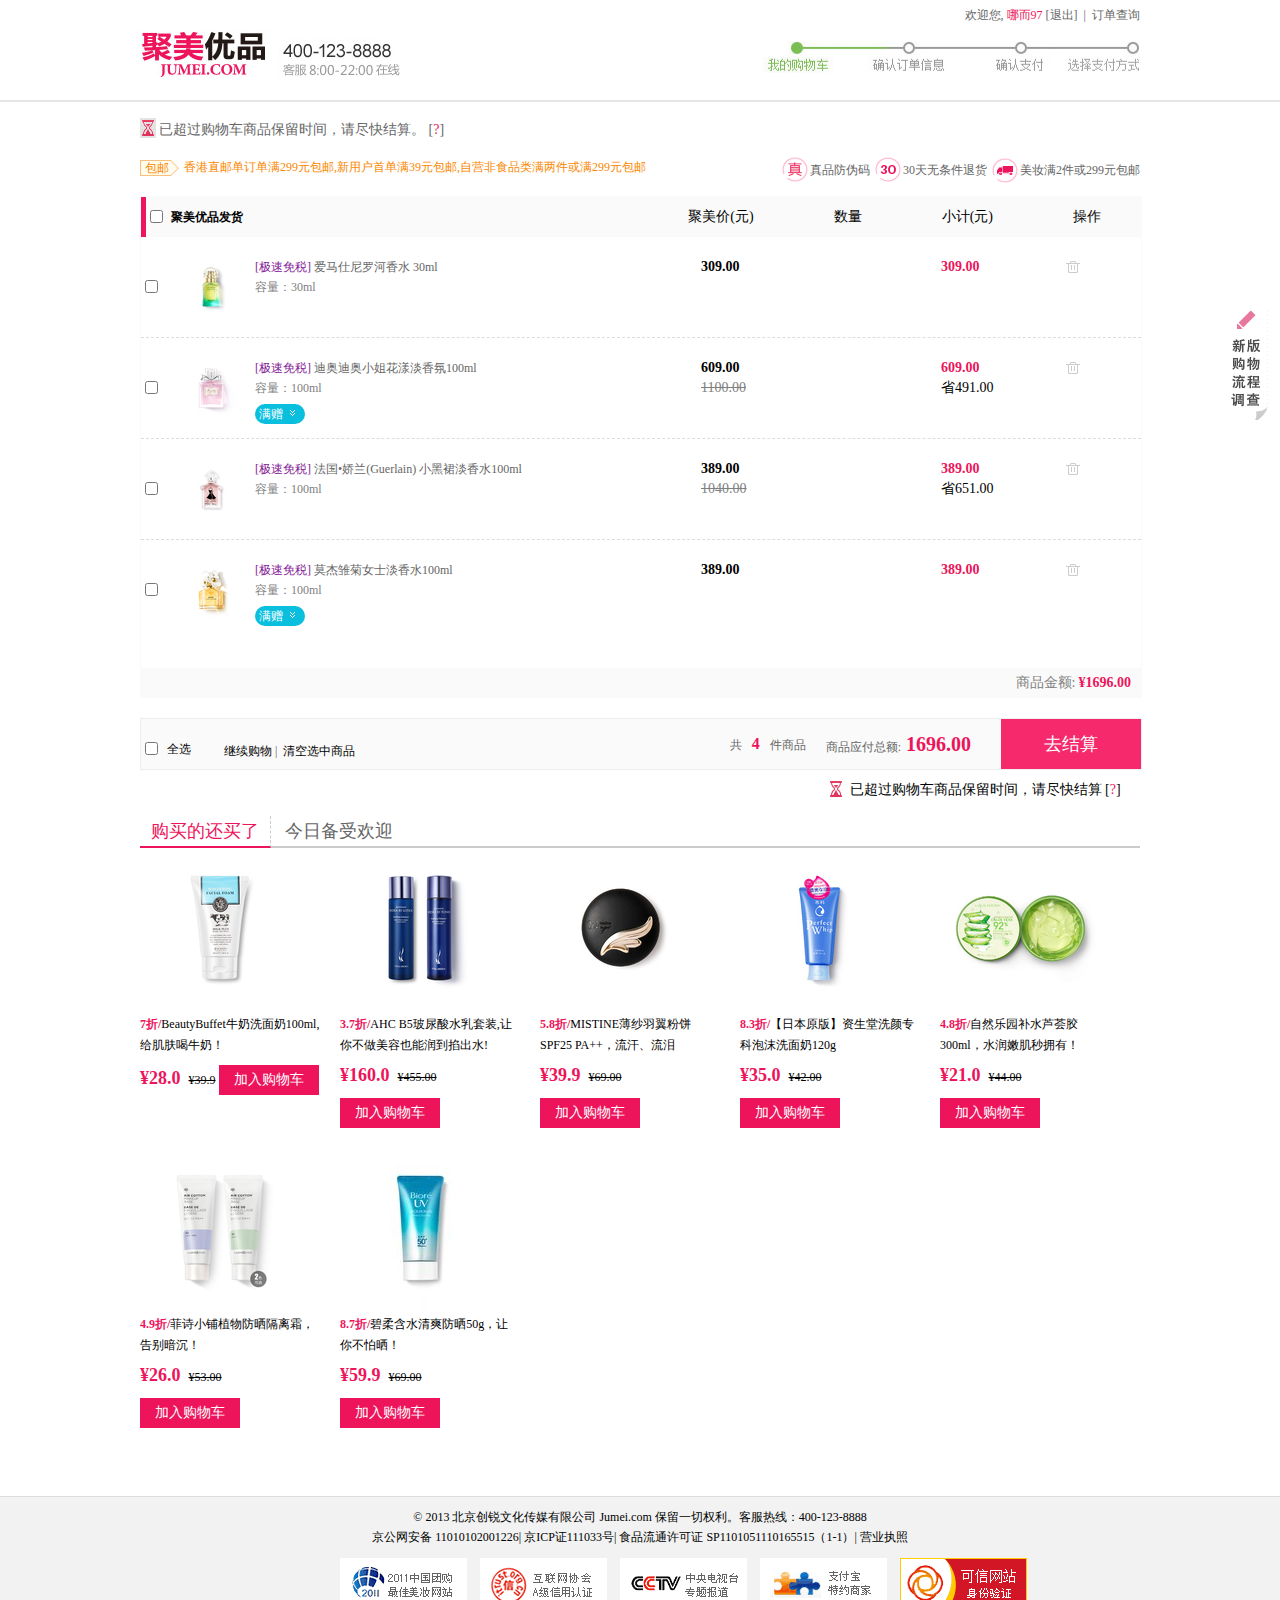
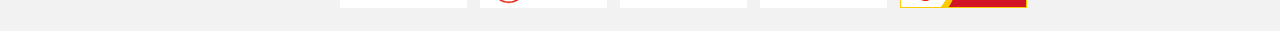
<file: gouwuche.html>
<!DOCTYPE html>
<html lang="en">
<head>
    <link rel="stylesheet"href="css/gouwuche.css">
    <meta charset="UTF-8">
    <title>Title</title>
</head>
<body>
<header>
    <div class="top">
        <div class="center">
           <span>欢迎您,
               <a href="#">哪而97</a>
               <a href="#">[退出]</a>&nbsp;&nbsp;|&nbsp;
               <a href="#">订单查询</a>
           </span>
        </div>
    </div>
    <div class="down">
        <div class="center">
            <img src="images/cart_logo.png"/>
        </div>
    </div>
</header>
<div class="con">
    <div class="center">
         <div class="con1">
             <p>
                 <img src="images/g1.jpg"/>
                 <span> 已超过购物车商品保留时间，请尽快结算。 [<a href="#">?</a>]</span>
             </p>
             <p>
                 <span>包邮</span>
                 香港直邮单订单满299元包邮,新用户首单满39元包邮,自营非食品类满两件或满299元包邮
             </p>
             <ul>
                 <li>真品防伪码</li>
                 <li>30天无条件退货</li>
                 <li>美妆满2件或299元包邮</li>
             </ul>
         </div>
         <div class="con2">
             <div class="c21">
                 <div class="c211">
                     <p></p>
                     <input type="checkbox"/>
                     <span>聚美优品发货</span>
                     <ul>
                         <li>聚美价(元)</li>
                         <li>数量</li>
                         <li>小计(元)</li>
                         <li>操作</li>
                     </ul>
                 </div>
                 <div class="c212">
                     <div class="c2121">
                         <input type="checkbox"/>
                         <img src="images/g2.jpg"/>
                         <p class="p1">
                             <span class="s1">[极速免税]</span>
                             <a href="#"> 爱马仕尼罗河香水 30ml</a><br>
                             <span class="s2">容量：30ml</span>
                         </p>
                         <ul>
                             <li>309.00</li>
                             <li></li>
                             <li>309.00</li>
                             <li><a href="#"></a></li>
                         </ul>
                     </div>
                     <div class="c2121">
                         <input type="checkbox"/>
                         <img src="images/g3.jpg"/>
                         <p class="p1">
                             <span class="s1">[极速免税]</span>
                             <a href="#">  迪奥迪奥小姐花漾淡香氛100ml</a><br>
                             <span class="s2">容量：100ml</span><br>
                             <span class="s3">满赠
                                  <span class="s4"></span>
                             </span>
                         </p>
                         <ul>
                             <li>609.00
                                 <p class="g1">1100.00</p>
                             </li>
                             <li></li>
                             <li>609.00
                                 <p class="g2">省491.00</p>
                             </li>
                             <li><a href="#"></a></li>
                         </ul>
                     </div>
                     <div class="c2121">
                         <input type="checkbox"/>
                         <img src="images/g4.jpg"/>
                         <p class="p1">
                             <span class="s1">[极速免税]</span>
                             <a href="#"> 法国•娇兰(Guerlain) 小黑裙淡香水100ml</a><br>
                             <span class="s2">容量：100ml</span>
                         </p>
                         <ul>
                             <li>389.00
                                 <p class="g1">1040.00</p>
                             </li>
                             <li></li>
                             <li>389.00
                                 <p class="g2">省651.00</p>
                             </li>
                             <li><a href="#"></a></li>
                         </ul>
                     </div>
                     <div class="c2121">
                         <input type="checkbox"/>
                         <img src="images/g5.jpg"/>
                         <p class="p1">
                             <span class="s1">[极速免税]</span>
                             <a href="#"> 莫杰雏菊女士淡香水100ml</a><br>
                             <span class="s2">容量：100ml</span><br>
                             <span class="s3">满赠
                                  <span class="s4"></span>
                             </span>
                         </p>
                         <ul>
                             <li>389.00</li>
                             <li></li>
                             <li>389.00</li>
                             <li><a href="#"></a></li>
                         </ul>
                     </div>
                 </div>
                 <div class="c213">
                     <p>
                         <span>商品金额:</span>
                         <span>&yen;1696.00</span>
                     </p>
                 </div>
             </div>
             <div class="c22">
                 <a class="a1" href="#">
                     <input type="checkbox"><span>全选</span>
                 </a>
                 <a href="#">继续购物</a>&nbsp;|&nbsp;
                 <a href="#">清空选中商品</a>
                 <a class="a4">去结算</a>
                 <span class="sp1">商品应付总额:<a href="#">1696.00</a> </span>
                 <span class="sp2">共<a href="#">4</a>件商品</span>
             </div>
             <p class="zxt">
                 <span></span>
                 <span>已超过购物车商品保留时间，请尽快结算</span>
                 <span>[<a href="#">?</a>]</span>
             </p>
         </div>
         <div class="con3">
             <div class="c31">
                 <a href="#">购买的还买了</a>
                 <a id="bshy"href="#">今日备受欢迎</a>
             </div>
             <div class="c32">
                 <div class="c321">
                     <img src="images/g6.jpg"/>
                     <a class="a1"href="#"><span>7折/</span>BeautyBuffet牛奶洗面奶100ml, 给肌肤喝牛奶！</a>
                     <span class="sp1">&yen;28.0</span>
                     <span class="sp2">&yen;39.9</span>
                     <a class="a2" href="#">加入购物车</a>
                 </div>
                 <div class="c321">
                     <img src="images/g7.jpg"/>
                     <a class="a1"href="#"><span>3.7折/</span>AHC B5玻尿酸水乳套装,让你不做美容也能润到掐出水! </a>
                     <span class="sp1">&yen;160.0</span>
                     <span class="sp2">&yen;455.00</span>
                     <a class="a2" href="#">加入购物车</a>
                 </div>
                 <div class="c321">
                     <img src="images/g8.jpg"/>
                     <a class="a1"href="#"><span>5.8折/</span>MISTINE薄纱羽翼粉饼SPF25 PA++，流汗、流泪 </a>
                     <span class="sp1">&yen;39.9</span>
                     <span class="sp2">&yen;69.00</span>
                     <a class="a2" href="#">加入购物车</a>
                 </div>
                 <div class="c321">
                     <img src="images/g9.jpg"/>
                     <a class="a1"href="#"><span>8.3折/</span>【日本原版】资生堂洗颜专科泡沫洗面奶120g</a>
                     <span class="sp1">&yen;35.0</span>
                     <span class="sp2">&yen;42.00</span>
                     <a class="a2" href="#">加入购物车</a>
                 </div>
                 <div class="c321">
                     <img src="images/g10.jpg"/>
                     <a class="a1"href="#"><span>4.8折/</span>自然乐园补水芦荟胶300ml，水润嫩肌秒拥有！</a>
                     <span class="sp1">&yen;21.0</span>
                     <span class="sp2">&yen;44.00</span>
                     <a class="a2" href="#">加入购物车</a>
                 </div>
                 <div class="c321">
                     <img src="images/g11.jpg"/>
                     <a class="a1"href="#"><span>4.9折/</span>菲诗小铺植物防晒隔离霜，告别暗沉！</a>
                     <span class="sp1">&yen;26.0</span>
                     <span class="sp2">&yen;53.00</span>
                     <a class="a2" href="#">加入购物车</a>
                 </div>
                 <div class="c321">
                     <img src="images/g12.jpg"/>
                     <a class="a1"href="#"><span>8.7折/</span>碧柔含水清爽防晒50g，让你不怕晒！ </a>
                     <span class="sp1">&yen;59.9</span>
                     <span class="sp2">&yen;69.00</span>
                     <a class="a2" href="#">加入购物车</a>
                 </div>
             </div>
         </div>
    </div>
</div>
<footer>
    <p class="p1">© 2013 北京创锐文化传媒有限公司 Jumei.com 保留一切权利。客服热线：400-123-8888 </p>
    <p class="p2">
        <span>京公网安备 11010102001226</span>|
        <a href="#">京ICP证111033号</a>|
        <a href="#">食品流通许可证 SP1101051110165515（1-1）</a>|
        <a href="#">营业执照</a>
    </p>
    <div class="f1"></div>
    <div class="f2"></div>
    <div class="f3"></div>
    <div class="f4"></div>
    <div class="f5"></div>
</footer>
<div class="aside"></div>
<script type="text/javascript" src="js/index.js"></script>
</body>
</html>
</file>
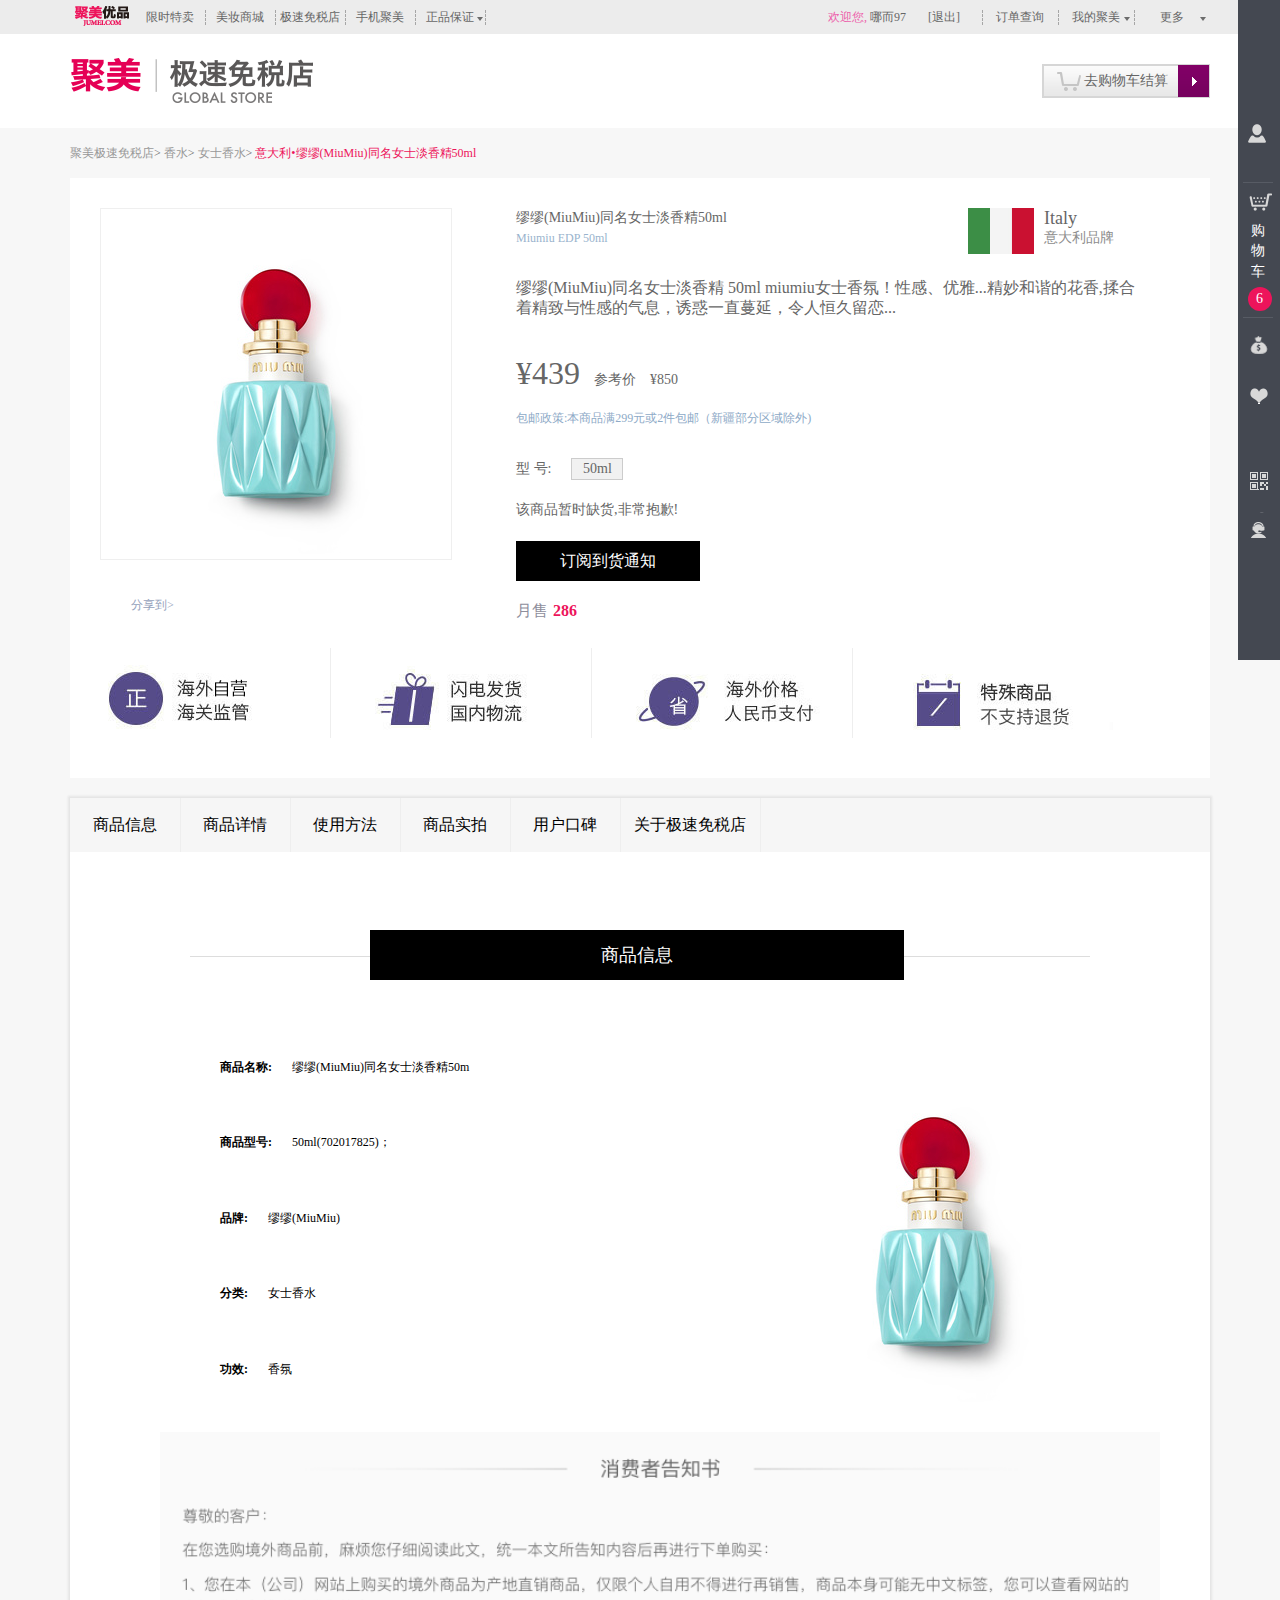
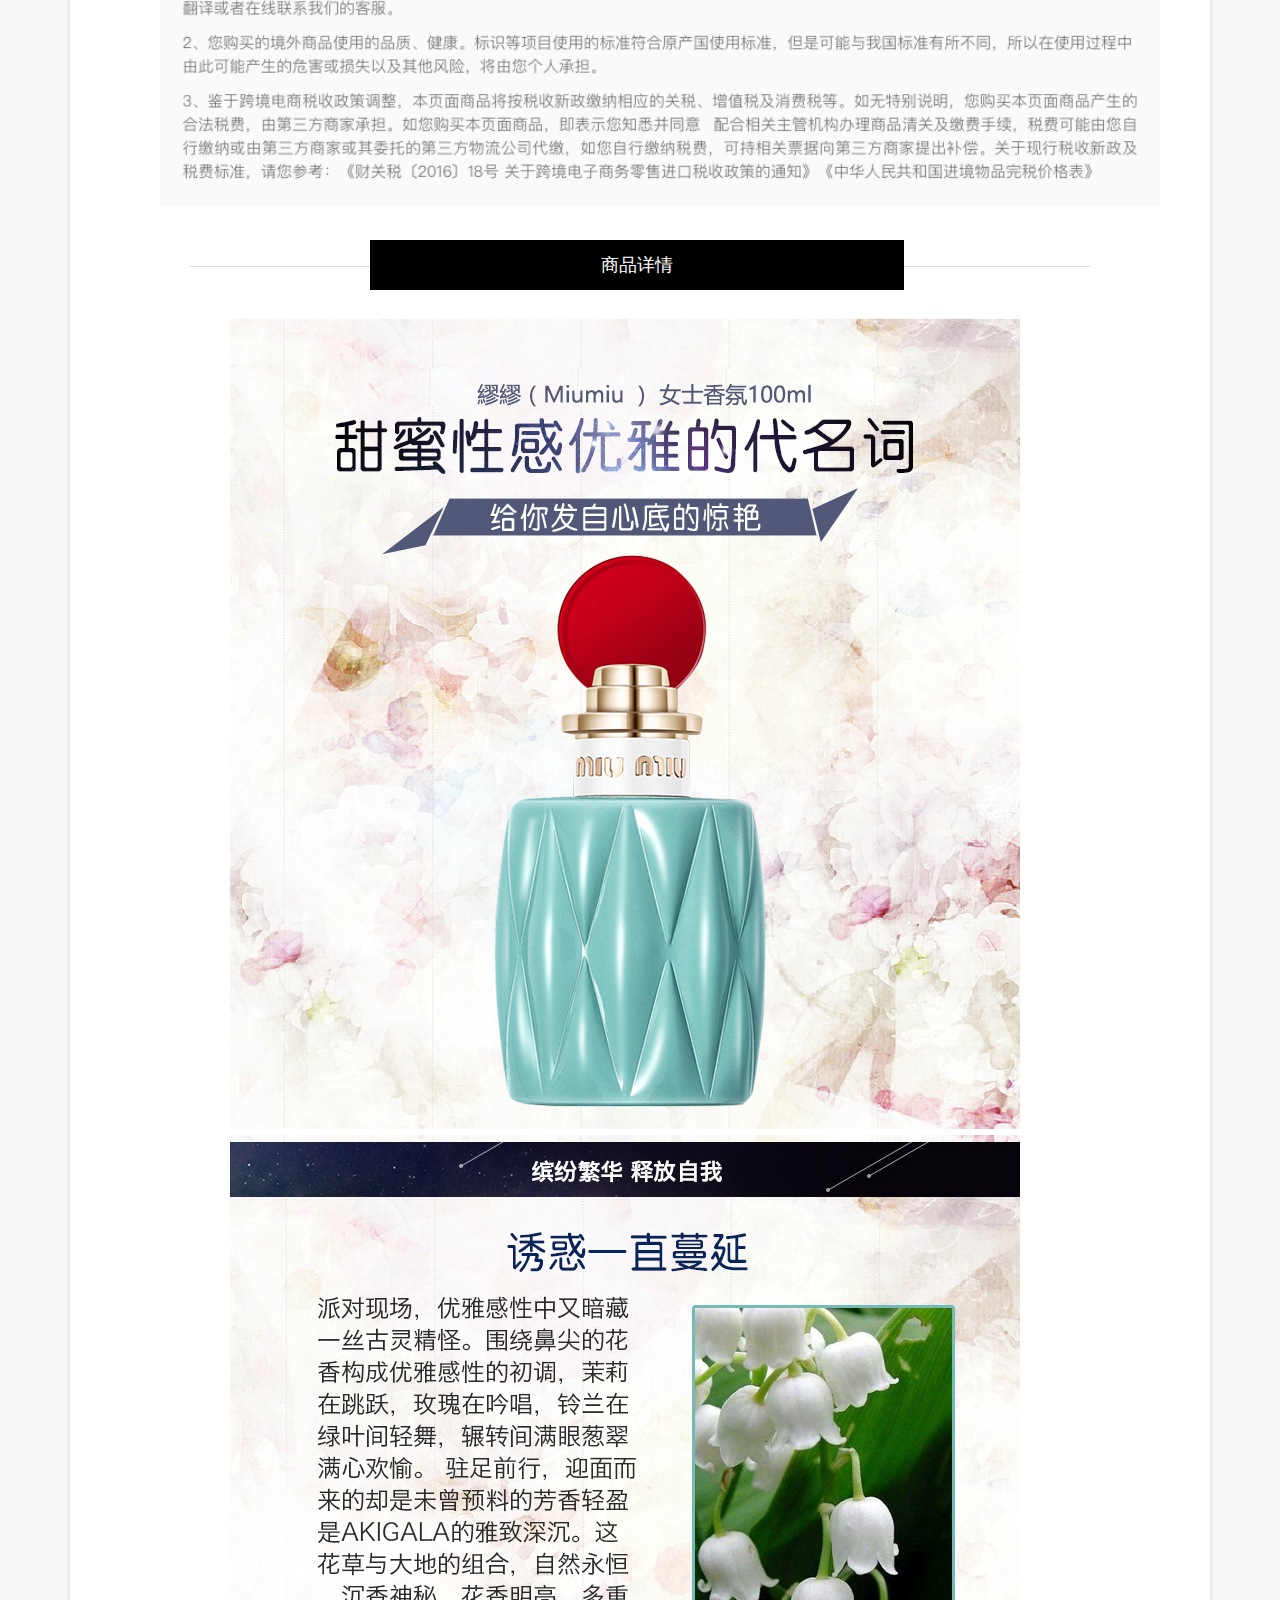
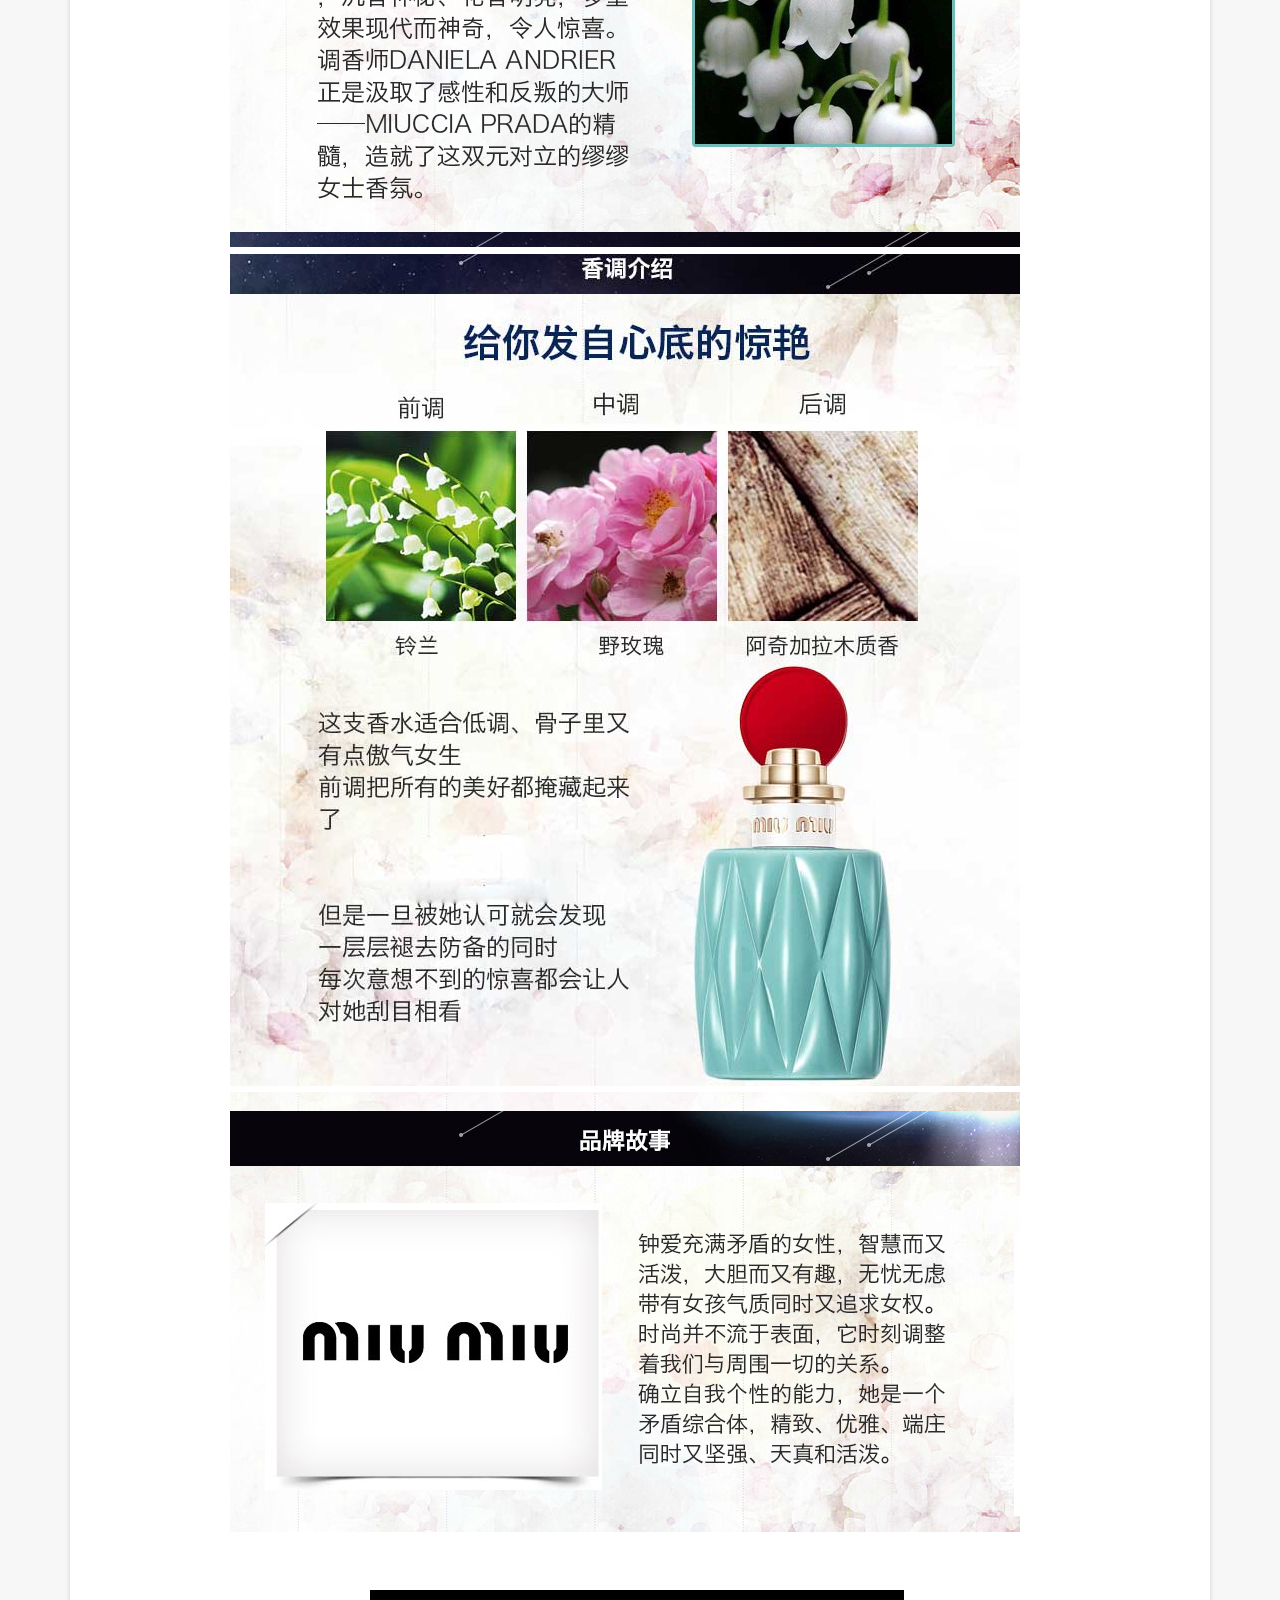
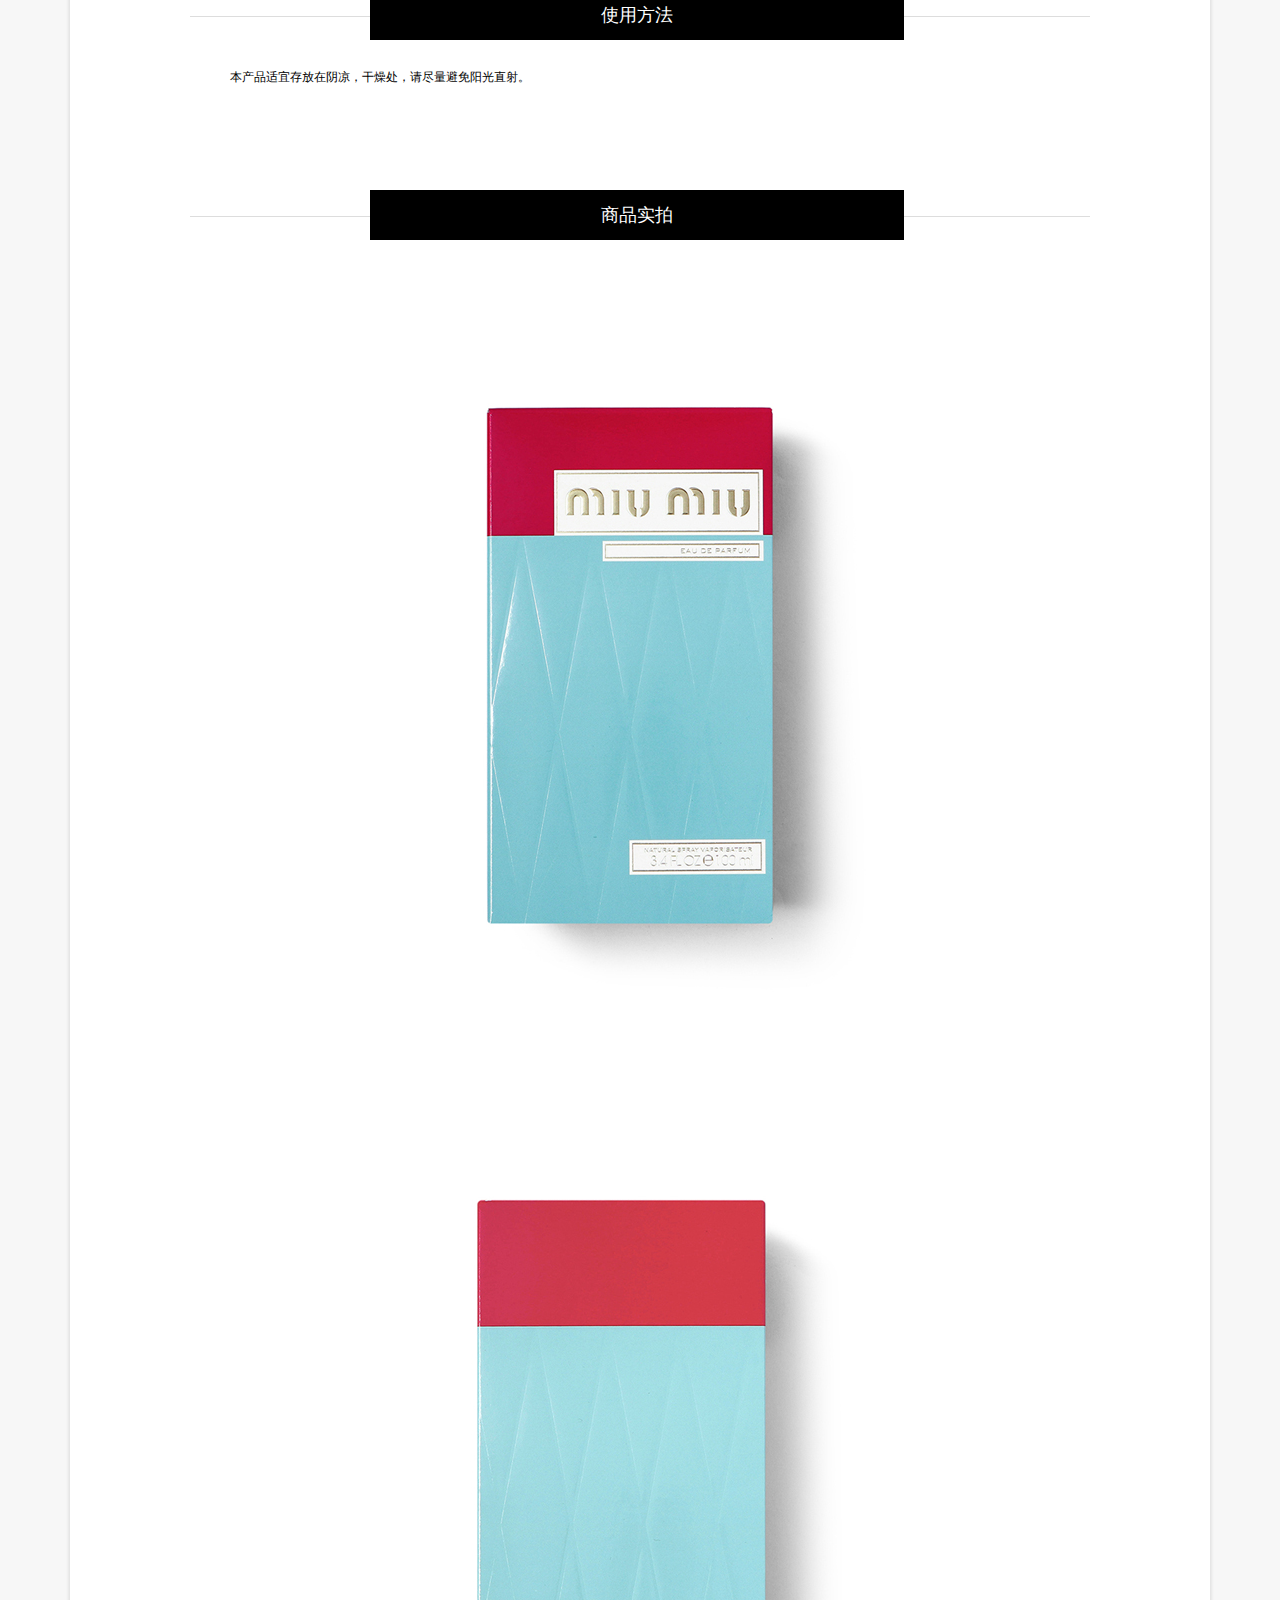
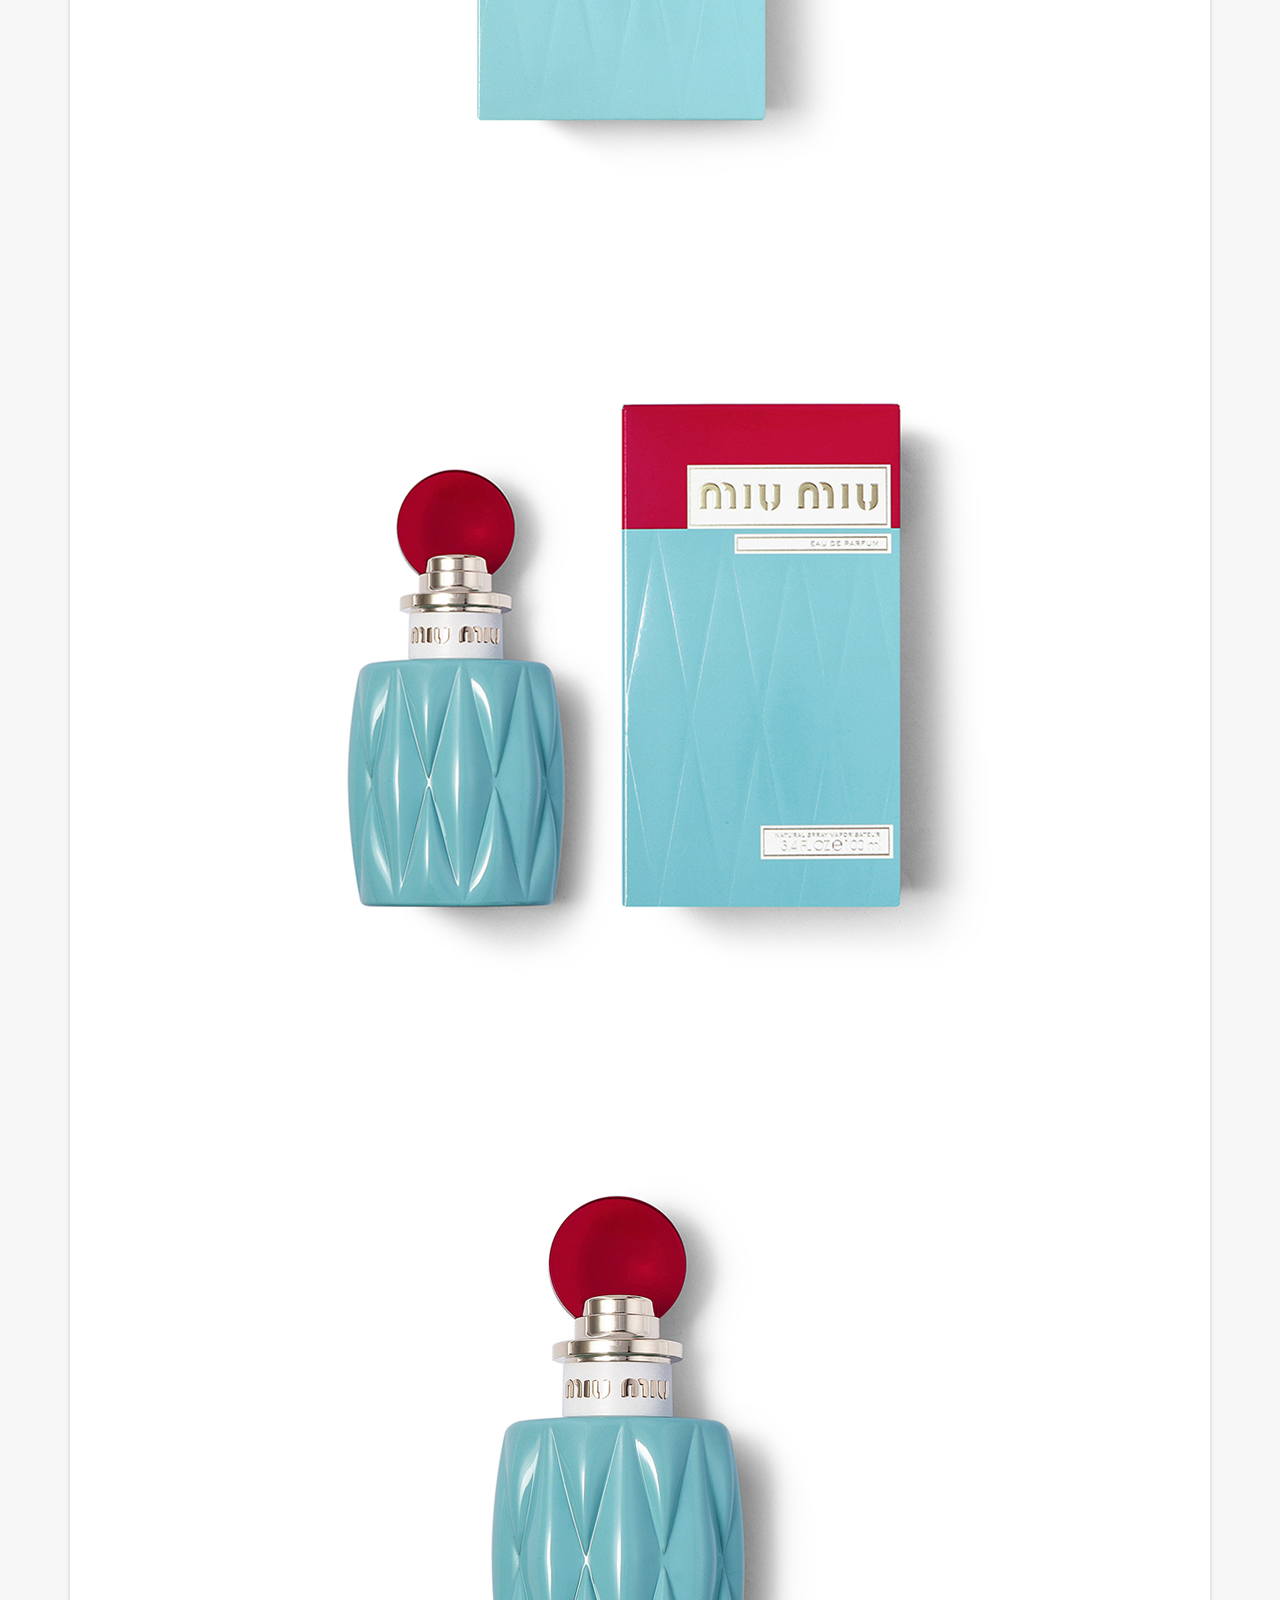
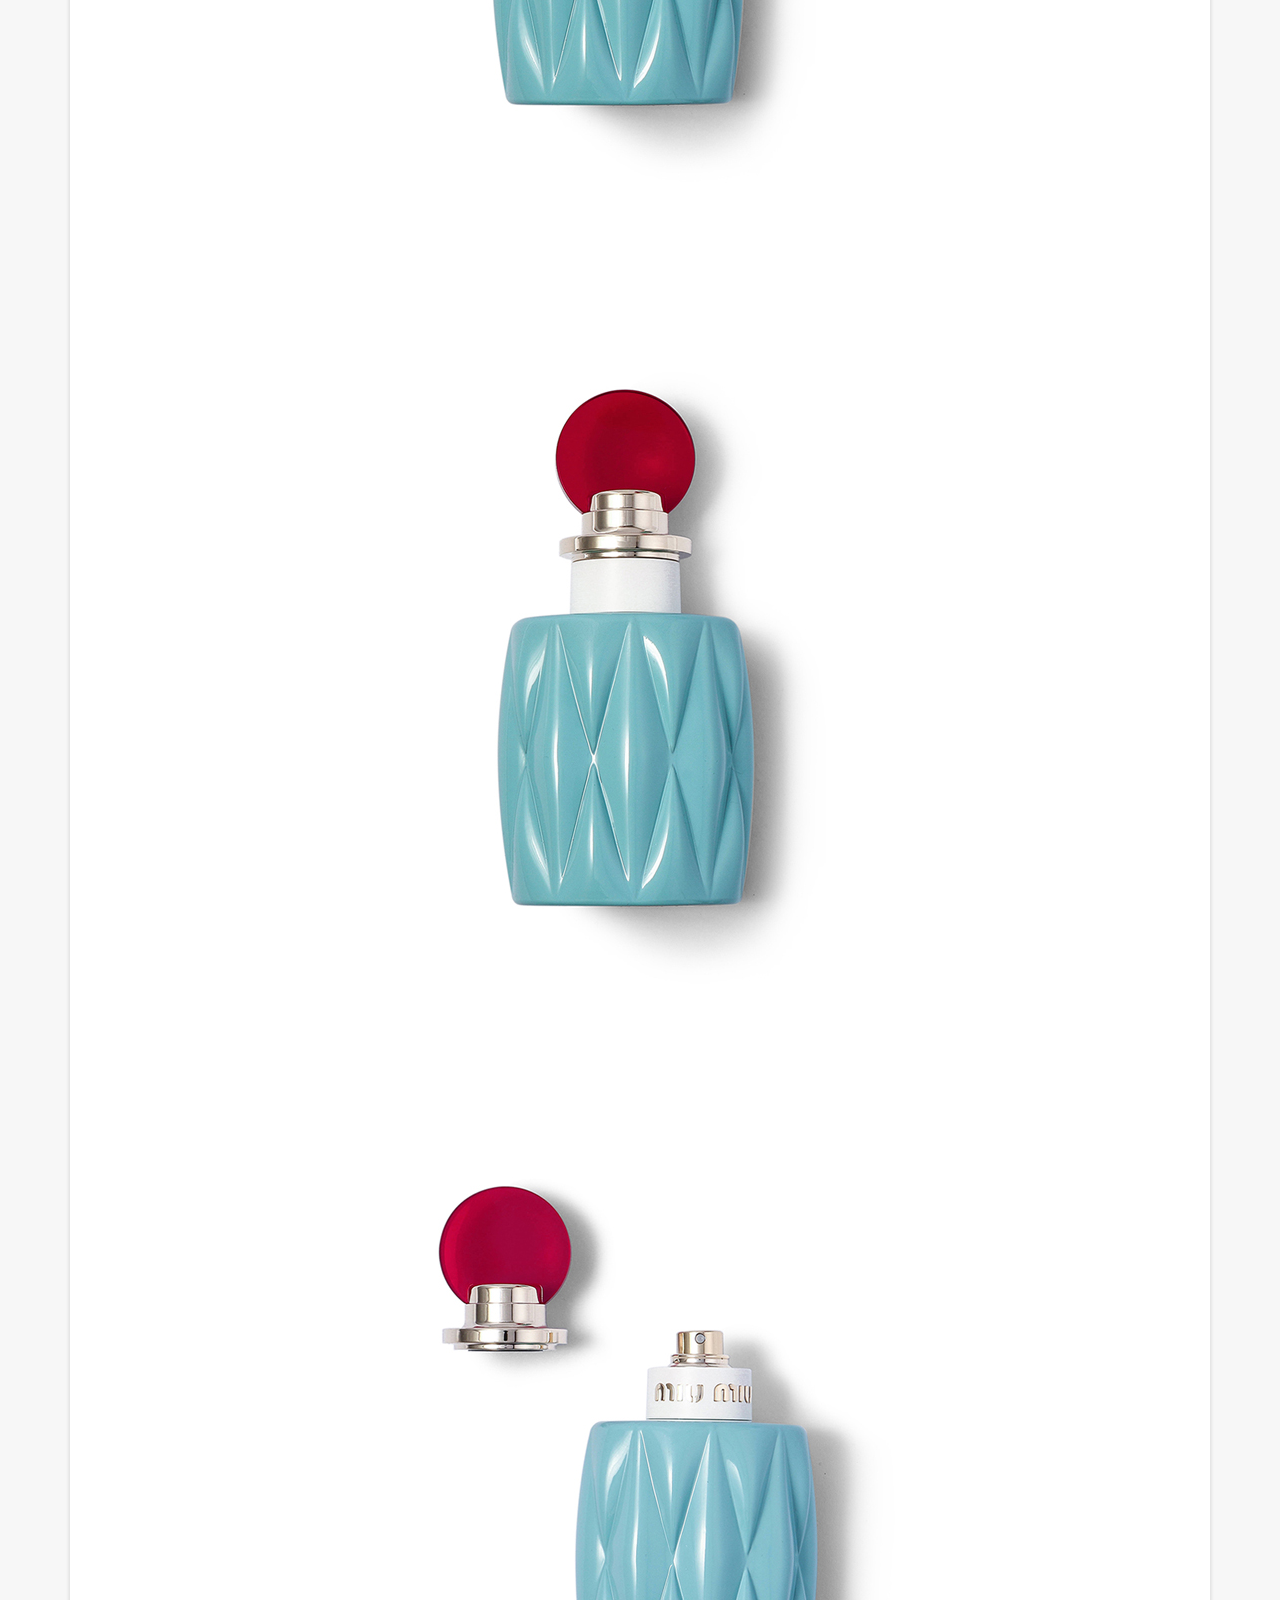
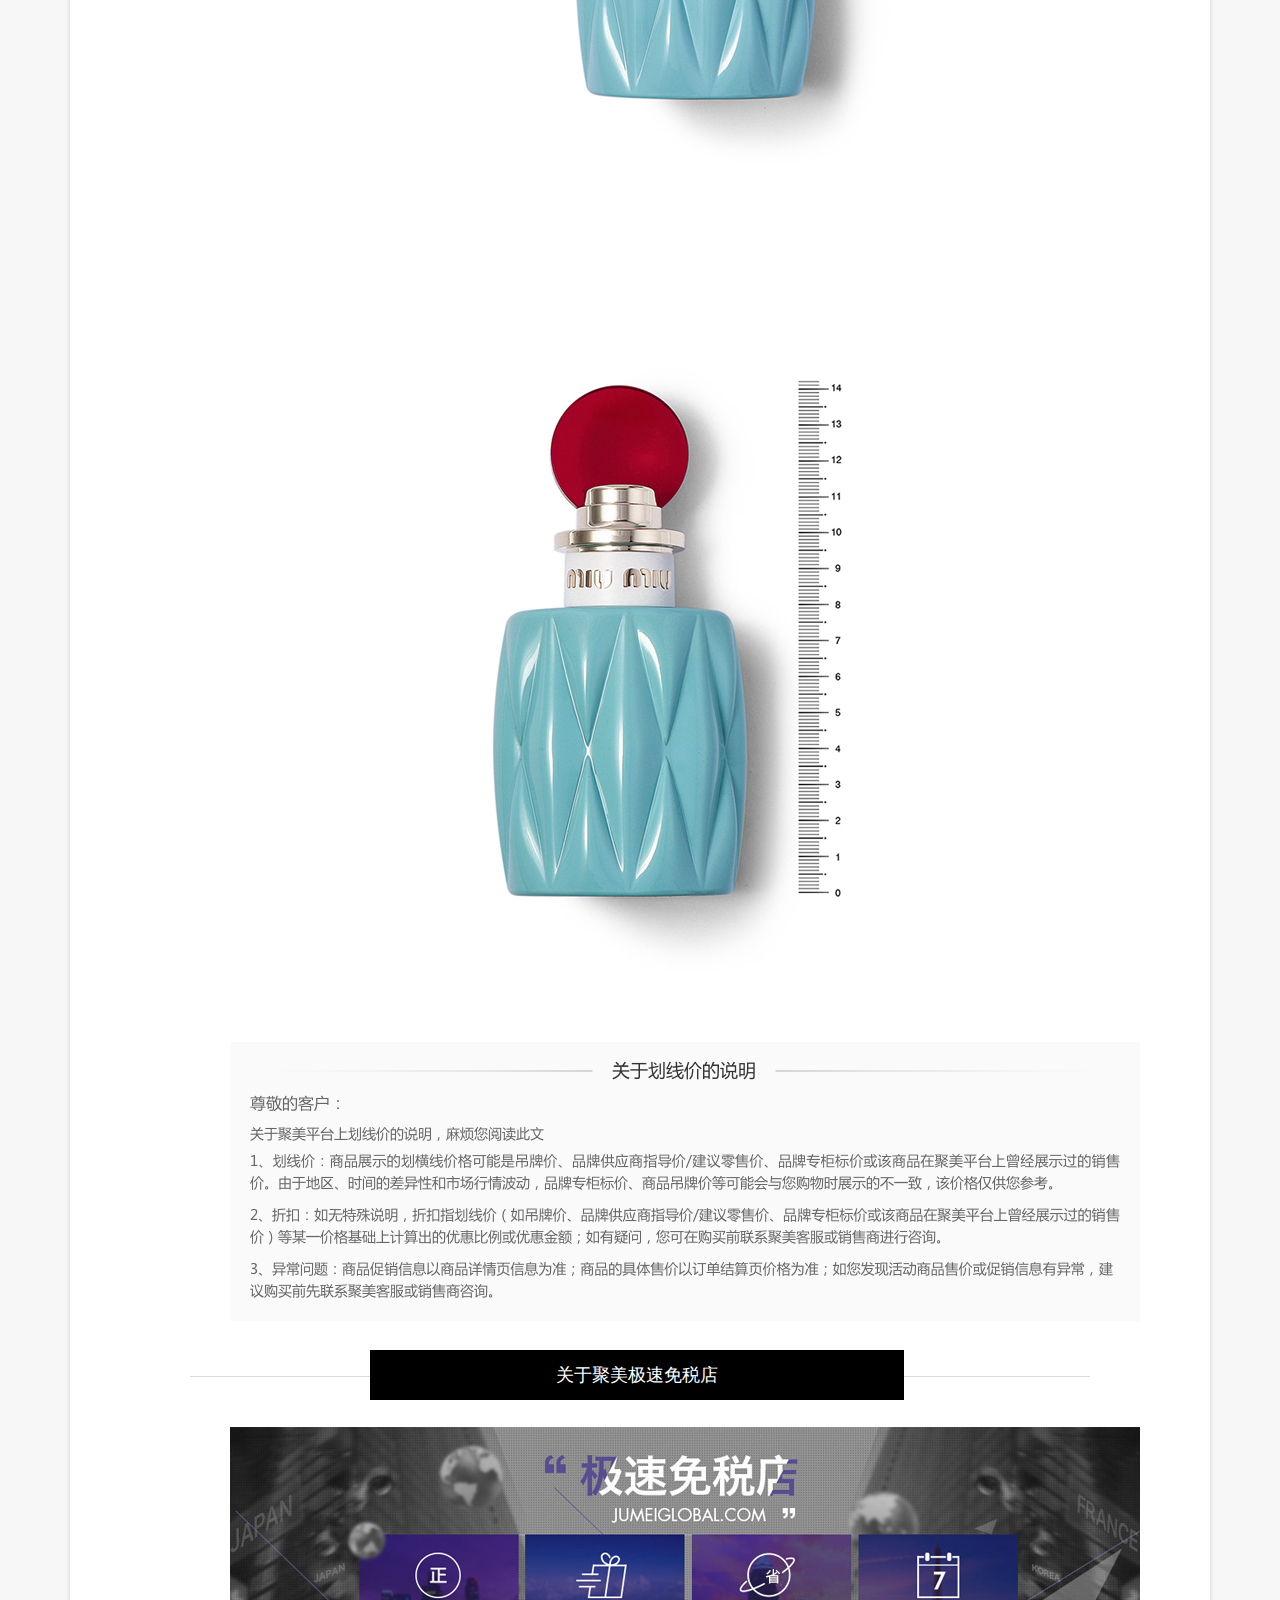
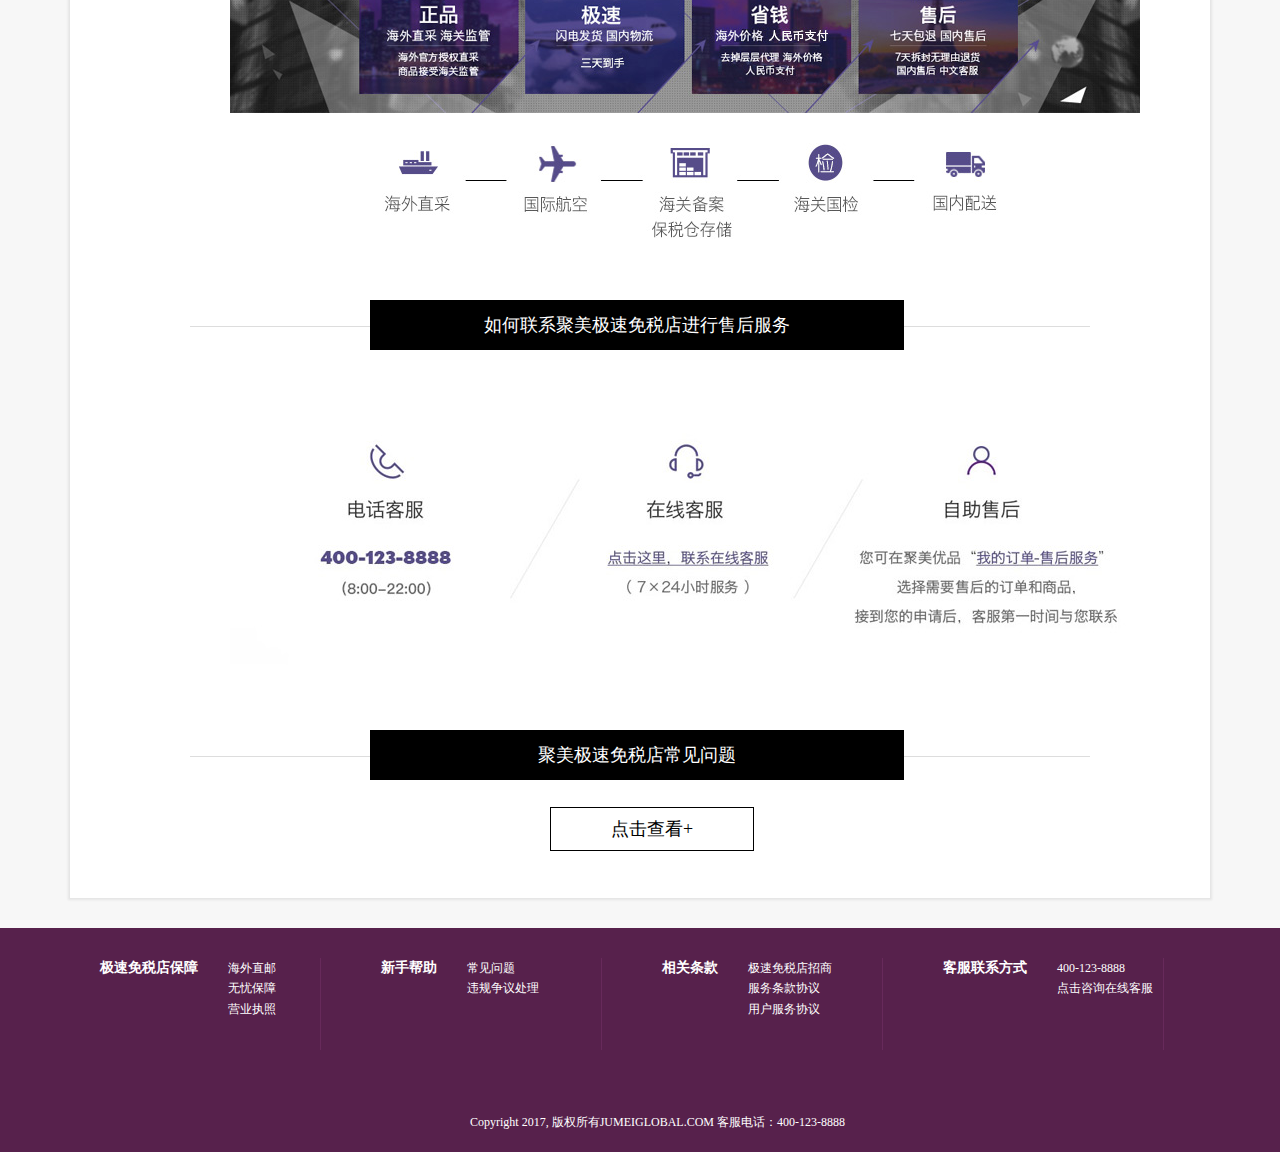
<file: shangpinyulan-1.html>
<!DOCTYPE html>
<html lang="en">
<head>
    <link rel="stylesheet"href="css/shangpinyulan-1.css"/>
    <meta charset="UTF-8">
    <title>Title</title>

</head>
<body>
<div class="aside">
    <ul>
        <li><a href="#"></a>
            <span class="bsj"></span>
            <div class="ml">
                <p class="p1">
                    <span></span>
                    <span>用户名&nbsp;:&nbsp;哪而97</span>
                    <span>级&nbsp;&nbsp;&nbsp;别&nbsp;:&nbsp;普通会员</span>
                </p>
                <p class="p2">
                    <a href="#">我的订单</a>
                    <a href="#">我的收藏</a>
                </p>
            </div>
        </li>
        <li><a href="gouwuche.html">
            <p></p>
            购</br>物</br>车
            <span>6</span>
            </a>
        </li>
        <li><a href="#"></a>
            <p class="wdcc">我的财产</p>
            <span></span>
        </li>
        <li><a href="#"></a>
            <p class="wdcc">我的心愿单</p>
            <span></span>
        </li>
        <li><a href="#"></a>
            <div>
                <img src="images/qrcode.png"/>
            </div>
        </li>
        <li><a href="#"></a>
            <p class="wdcc">客服中心</p>
            <span></span>
        </li>
    </ul>
</div>
<header>
    <div class="center1">
        <a href="#"><img src="images/smalllogo.png"/></a>
        <ul class="xs">
            <li><a class="tm" href="#">限时特卖</a></li>
            <li><a class="tm" href="#">美妆商城</a></li>
            <li><a class="tm" href="#">极速免税店</a></li>
            <li><a class="tm" href="#">手机聚美</a></li>
            <li><a class="tm" href="#">正品保证</a>
                <span></span>
                <ul class="zp">
                    <li><a href="#">真品联盟</a> </li>
                    <li><a href="#">正品鉴定</a> </li>
                    <li><a href="#">常见问题</a> </li>
                    <li><a href="#">退货政策</a> </li>
                    <li><a href="#">帮助中心</a> </li>
                </ul>
            </li>
        </ul>
        <ul class="huan">
            <li class="tui"><a class="tc"href="#">[退出]</a></li>
            <li class="tui"><a class="tc"href="#">订单查询</a></li>
            <li class="tui"><a class="tc"href="#">我的聚美</a>
                <span class="san"></span>
                <span class="jiao"></span>
                <ul class="ying">
                    <li><a href="#">我的订单</a> </li>
                    <li><a href="#">我的现金券</a> </li>
                    <li><a href="#">我的红包</a> </li>
                    <li><a href="#">我的余额</a> </li>
                    <li><a href="#">我的提现退款</a> </li>
                    <li><a href="#">我的收藏</a> </li>
                    <li><a href="#">我的心愿单</a> </li>
                    <li><a href="#">会员中心</a> </li>
                    <li><a href="#">礼品卡兑换</a> </li>
                </ul>
            </li>
            <li class="tui"><a class="tc"href="#">更多</a>
                <span class="san"></span>
                <span class="jiao"></span>
                <ul class="ying">
                    <li><a href="#">邀请好友</a></li>
                    <li><a href="#">加入收藏</a></li>
                    <li><a href="#">新浪微博</a></li>
                    <li><a href="#">聚美微信</a></li>
                    <li><a href="#">腾讯微博</a></li>
                    <li><a href="#">人人公众主页</a></li>
                </ul>
            </li>
        </ul>
        <span>欢迎您, <a href="#">哪而97</a></span>
    </div>
</header>
<div class="top">
    <div class="center1">
        <a class="zhao" href="#">
         去购物车结算
        </a>
    </div>
</div>
<div class="con">
    <div class="center1">
        <div class="con1">
            <div class="con1-top">
                <a href="#">聚美极速免税店</a>&gt;
                <a href="#">香水</a>&gt;
                <a href="#">女士香水</a>&gt;
                <span>意大利•缪缪(MiuMiu)同名女士淡香精50ml</span>
            </div>
            <div class="con1-main">
                <div class="main-top">
                     <div class="top-left">
                         <div class="a">
                             <img src="images/sp1.jpg"/>
                             <a href="#">分享到&gt;</a>
                         </div>
                     </div>
                     <div class="top-right">
                         <p>缪缪(MiuMiu)同名女士淡香精50ml</p>
                         <p>
                             <img src="images/046_flag.jpg"/>
                             <span id="s1">Italy</span>
                             <span id="s2">意大利品牌</span>
                         </p>
                         <p>Miumiu EDP 50ml</p>
                         <p>缪缪(MiuMiu)同名女士淡香精 50ml miumiu女士香氛！性感、优雅...精妙和谐的花香,揉合着精致与性感的气息，诱惑一直蔓延，令人恒久留恋... </p>
                         <p>
                             <span>&yen;439</span>
                             <span>参考价</span>
                             <span>&yen;850</span>
                         </p>
                         <p>包邮政策:本商品满299元或2件包邮（新疆部分区域除外)</p>
                         <p>型&nbsp;号:<span>50ml</span></p>
                         <p>该商品暂时缺货,非常抱歉!</p>
                         <a href="#">订阅到货通知</a>
                         <p>月售<span>286</span></p>
                     </div>
                </div>
                <div class="main-bottom">
                    <div class="b1"></div>
                    <div class="b2"></div>
                    <div class="b3"></div>
                    <div class="b4"></div>
                </div>
            </div>
        </div>
        <div class="con2">
            <div class="con2-top">
                <ul>
                    <li><a href="#">商品信息</a> </li>
                    <li><a href="#">商品详情</a> </li>
                    <li><a href="#">使用方法</a> </li>
                    <li><a href="#">商品实拍</a> </li>
                    <li><a href="#">用户口碑</a> </li>
                    <li><a href="#">关于极速免税店</a> </li>
                </ul>
            </div>
            <div class="con21">
                <p></p>
                <p>商品信息</p>
                <img src="images/sp1.jpg"/>
                <p class="sp">商品名称:<span>缪缪(MiuMiu)同名女士淡香精50m</span></p>
                <p class="sp">商品型号:<span>50ml(702017825)；</span></p>
                <p class="sp">品牌:<span>缪缪(MiuMiu)</span></p>
                <p class="sp">分类:<span>女士香水</span></p>
                <p class="sp">功效:<span>香氛</span></p>
            </div>
            <div class="con22">
                <div class="con22-main">
                    <img src="images/xf-book.png"/>
                </div>
            </div>
            <div class="con23">
                <p></p>
                <p>商品详情</p>
                <img src="images/d1.jpg"/>
                <img src="images/d2.jpg"/>
                <img src="images/d3.jpg"/>
                <img src="images/d4.jpg"/>
            </div>
            <div class="con24">
                <p></p>
                <p>使用方法</p>
                <p>本产品适宜存放在阴凉，干燥处，请尽量避免阳光直射。</p>
            </div>
            <div class="con25">
                <p></p>
                <p>商品实拍</p>
                <img src="images/d5.jpg"/>
                <img src="images/d6.jpg"/>
                <img src="images/d7.jpg"/>
                <img src="images/d8.jpg"/>
                <img src="images/d9.jpg"/>
                <img src="images/d10.jpg"/>
                <img src="images/d11.jpg"/>
                <img src="images/d12.png"/>
            </div>
            <div class="con26">
                <p></p>
                <p>关于聚美极速免税店</p>
                <img src="images/d13.jpg"/>
                <img src="images/d14.jpg"/>
            </div>
            <div class="con27">
                <p></p>
                <p>如何联系聚美极速免税店进行售后服务</p>
                <img src="images/d15.jpg"/>
            </div>
            <div class="con28">
                <p></p>
                <p>聚美极速免税店常见问题</p>
                <a href="#">点击查看+</a>
            </div>
        </div>
    </div>
</div>
<footer>
    <div class="center1">
        <div class="div1">
            <span>极速免税店保障</span>
            <ul>
                <li><a href="#">海外直邮</a> </li>
                <li><a href="#">无忧保障</a> </li>
                <li><a href="#">营业执照</a> </li>
            </ul>
        </div>
        <div class="div2">
            <span>新手帮助</span>
            <ul>
                <li><a href="#">常见问题</a> </li>
                <li><a href="#">违规争议处理</a> </li>
            </ul>
        </div>
        <div class="div3">
            <span>相关条款</span>
            <ul>
                <li><a href="#">极速免税店招商</a> </li>
                <li><a href="#">服务条款协议</a> </li>
                <li><a href="#">用户服务协议</a></li>
            </ul>
        </div>
        <div class="div4">
            <span>客服联系方式</span>
            <ul>
                <li><a href="#">400-123-8888</a> </li>
                <li><a href="#">点击咨询在线客服</a> </li>
            </ul>
        </div>
        <p>Copyright 2017, 版权所有JUMEIGLOBAL.COM 客服电话：400-123-8888 </p>
    </div>
</footer>
</body>
</html>
</file>
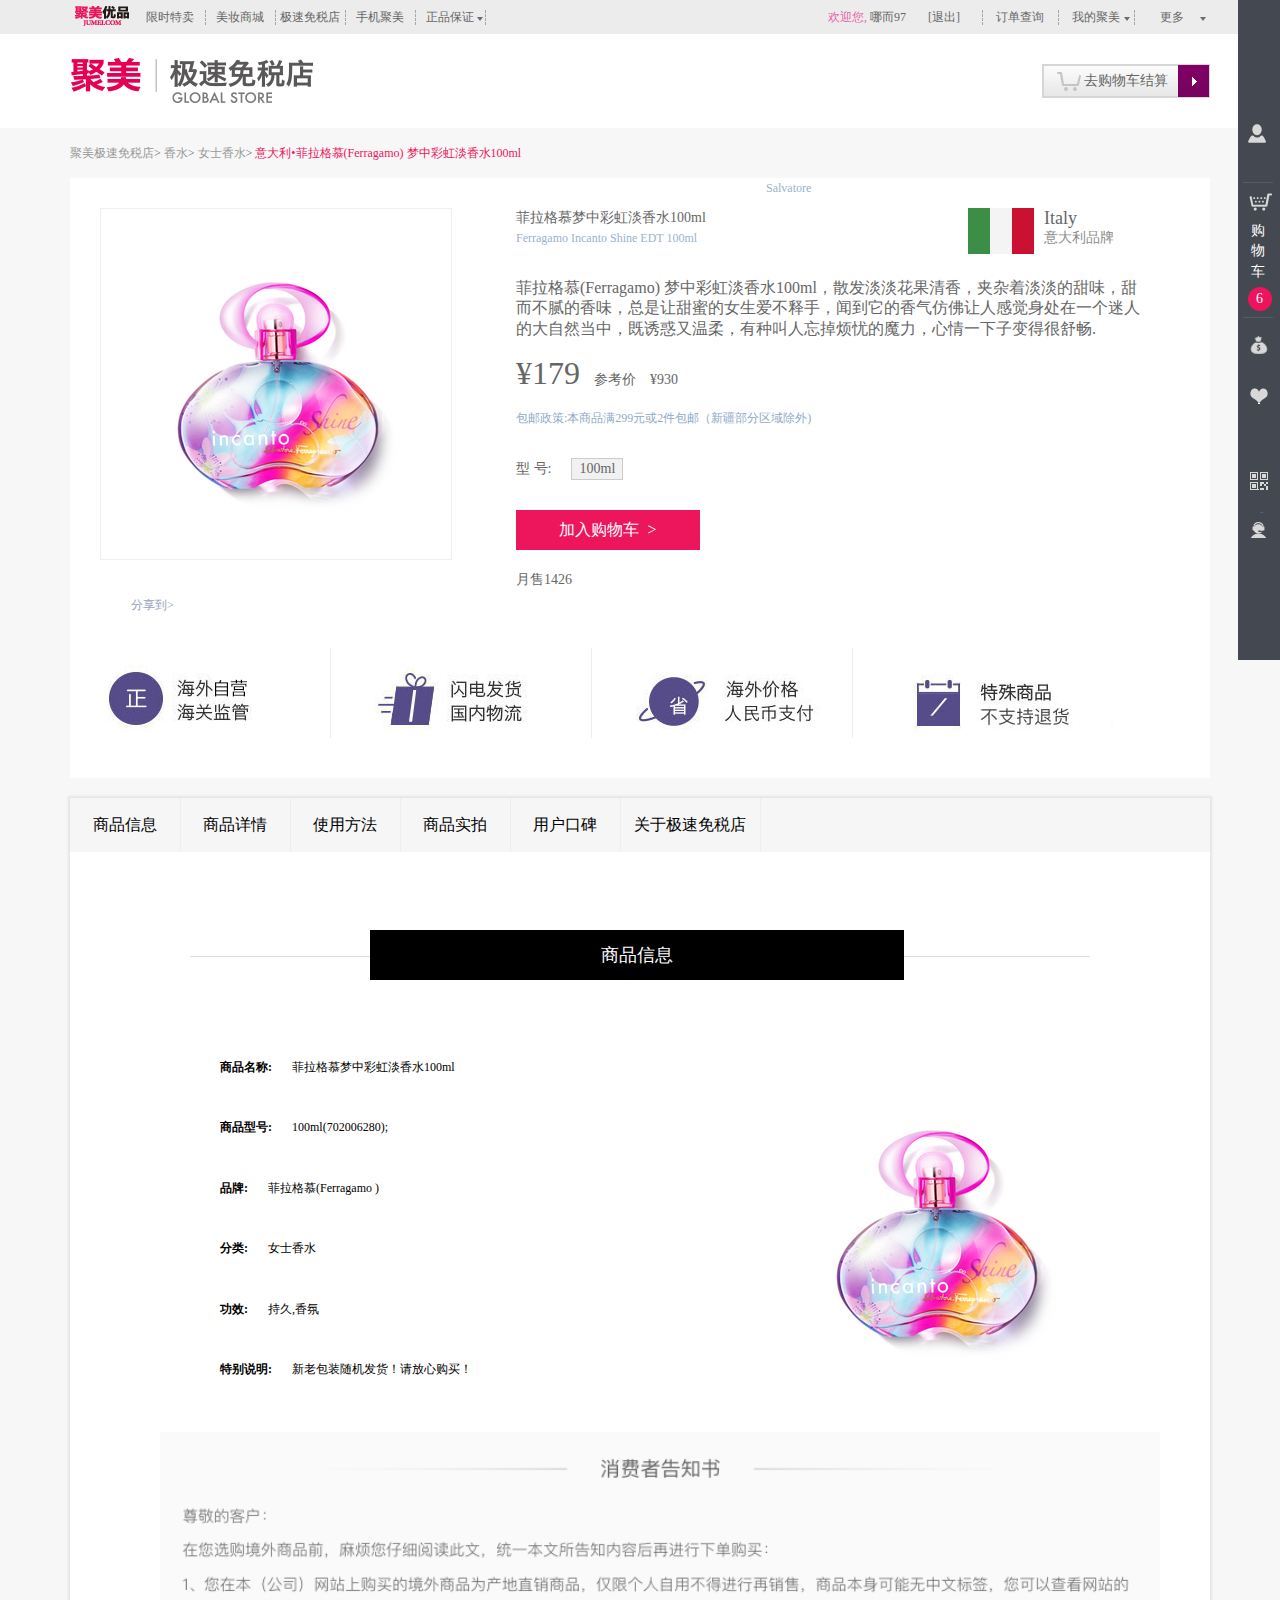
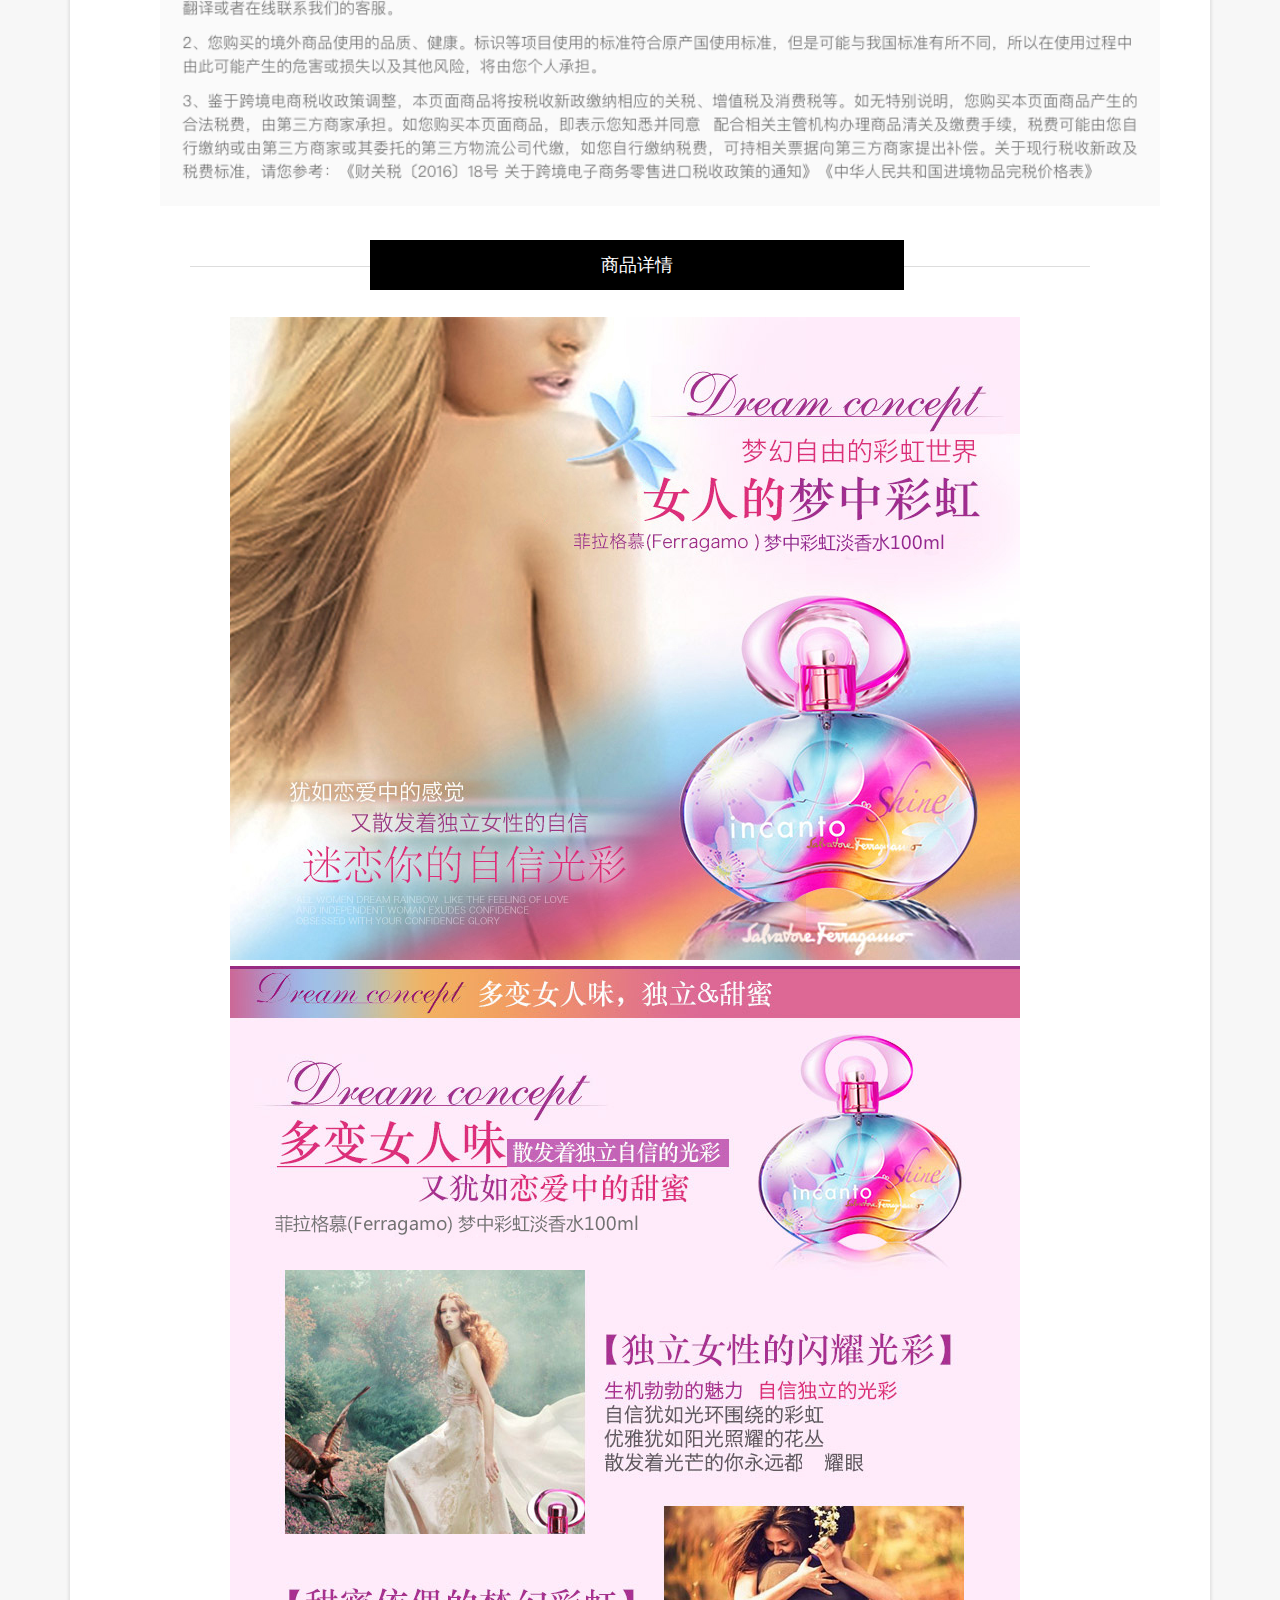
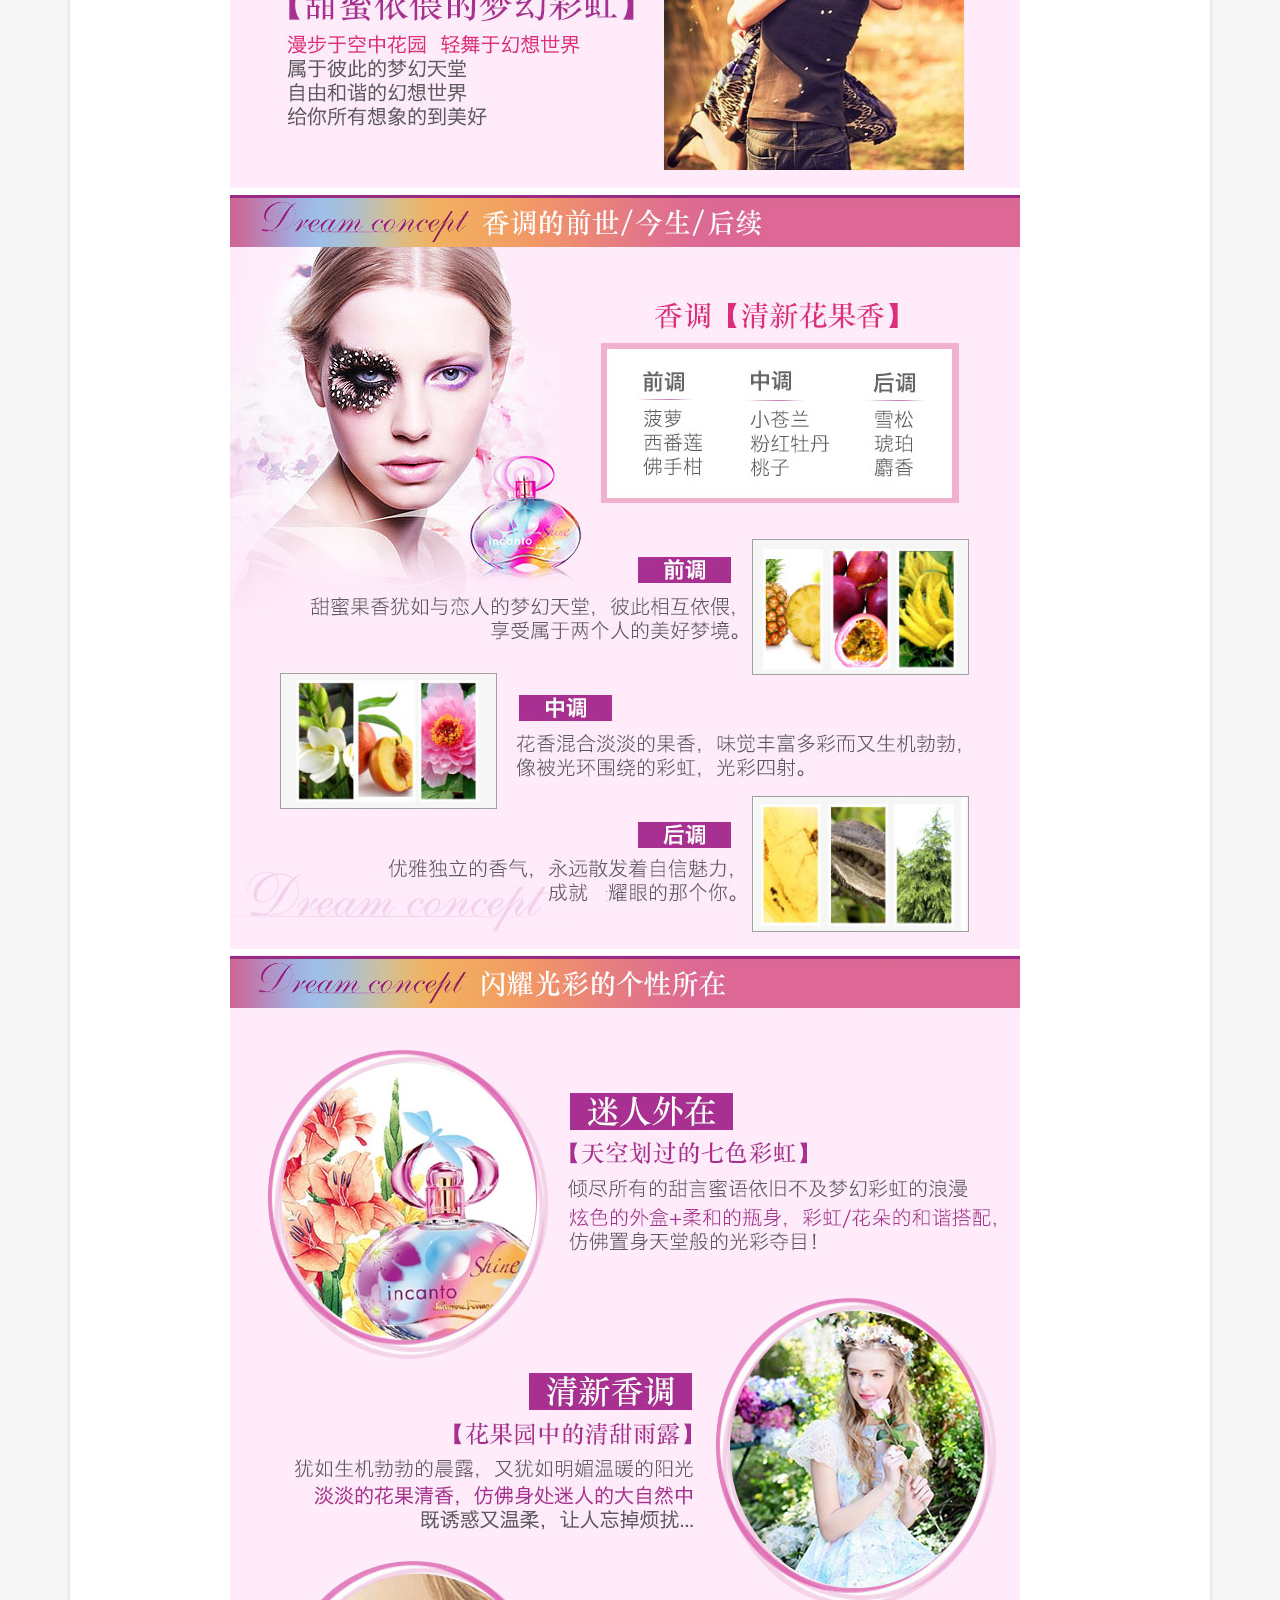
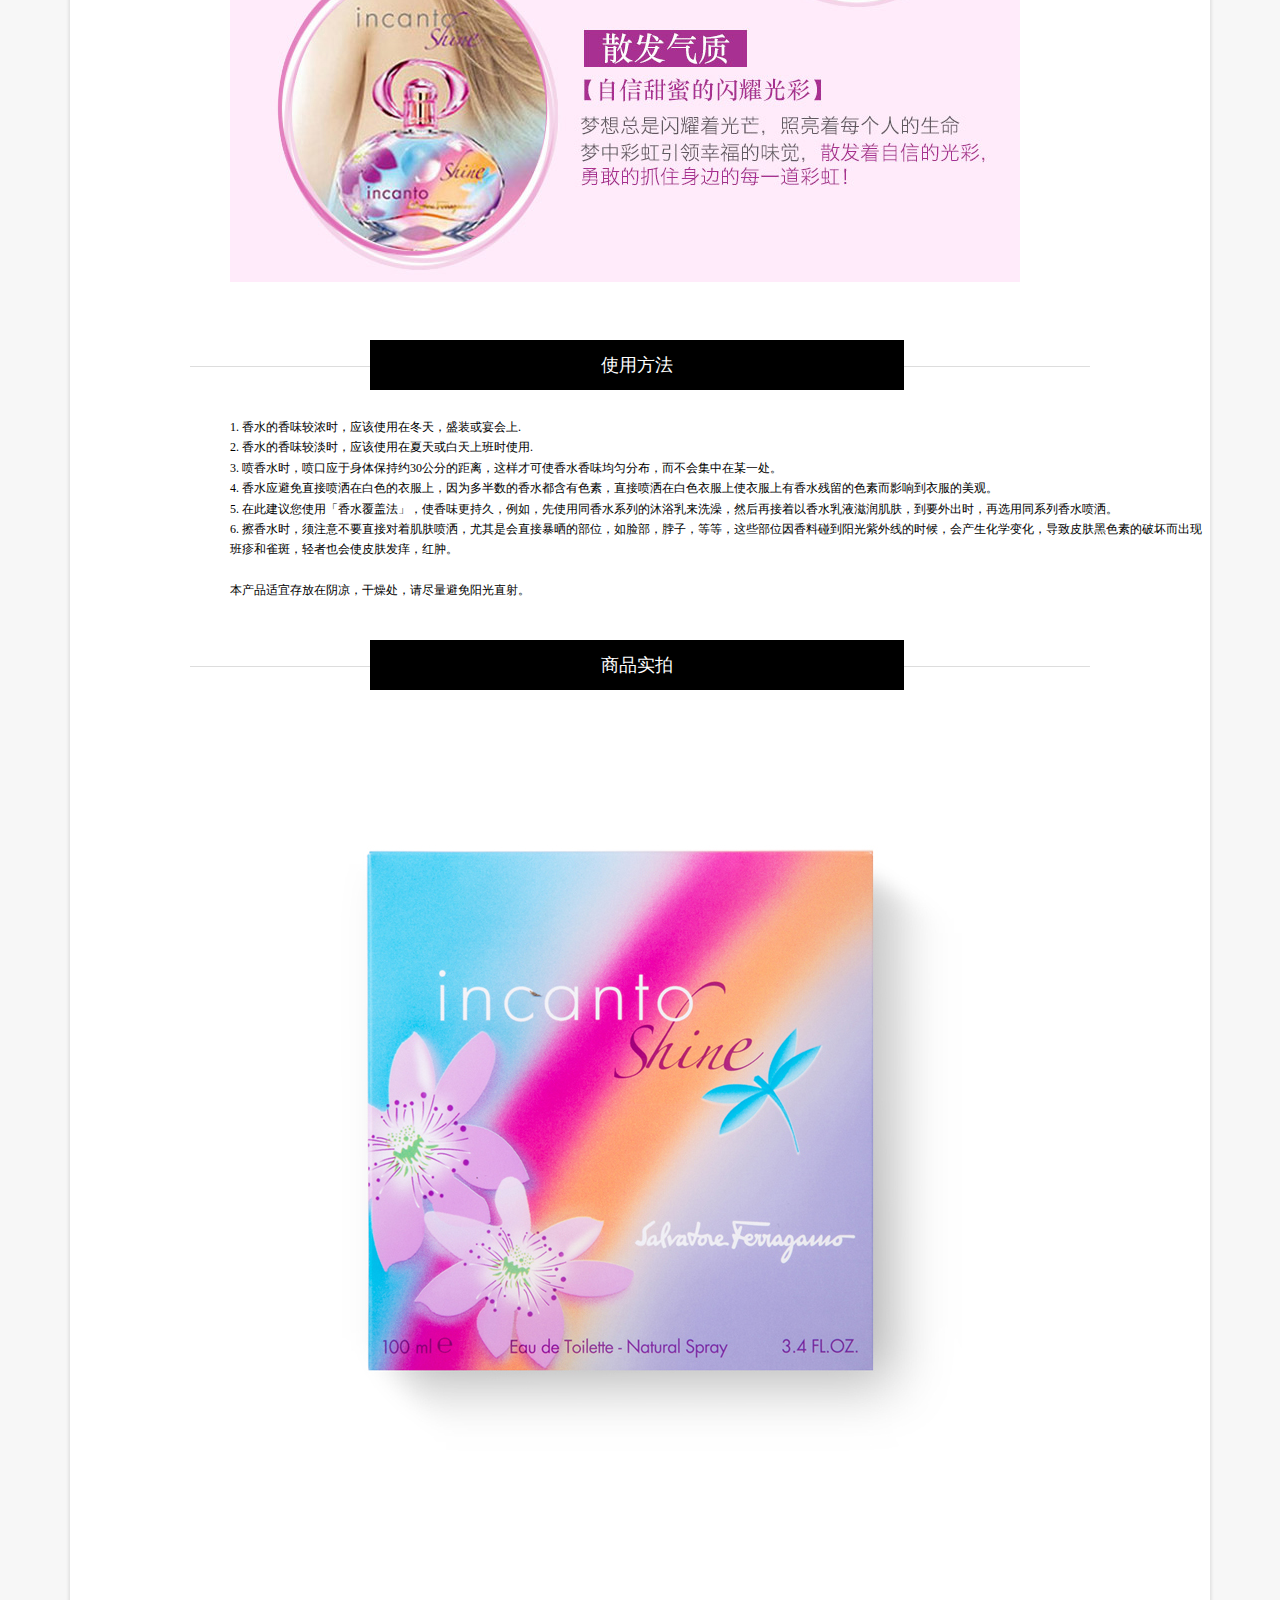
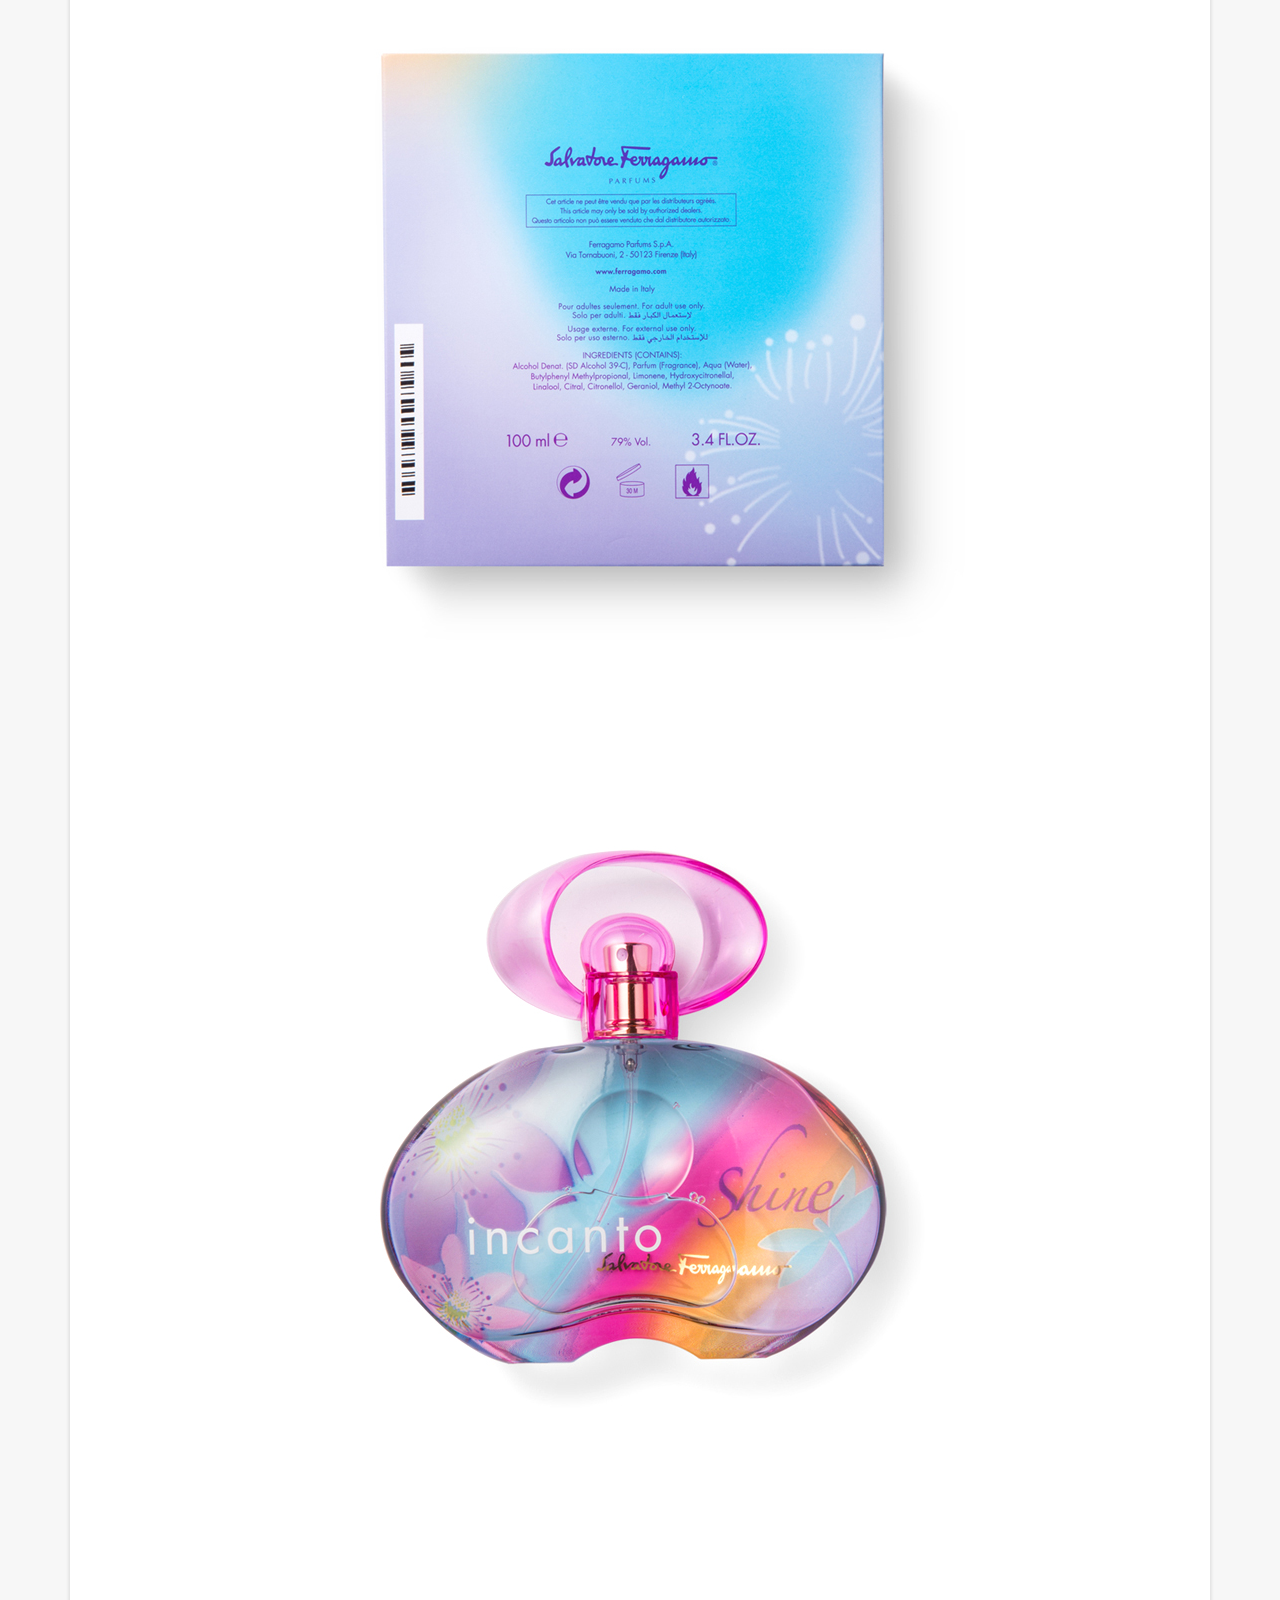
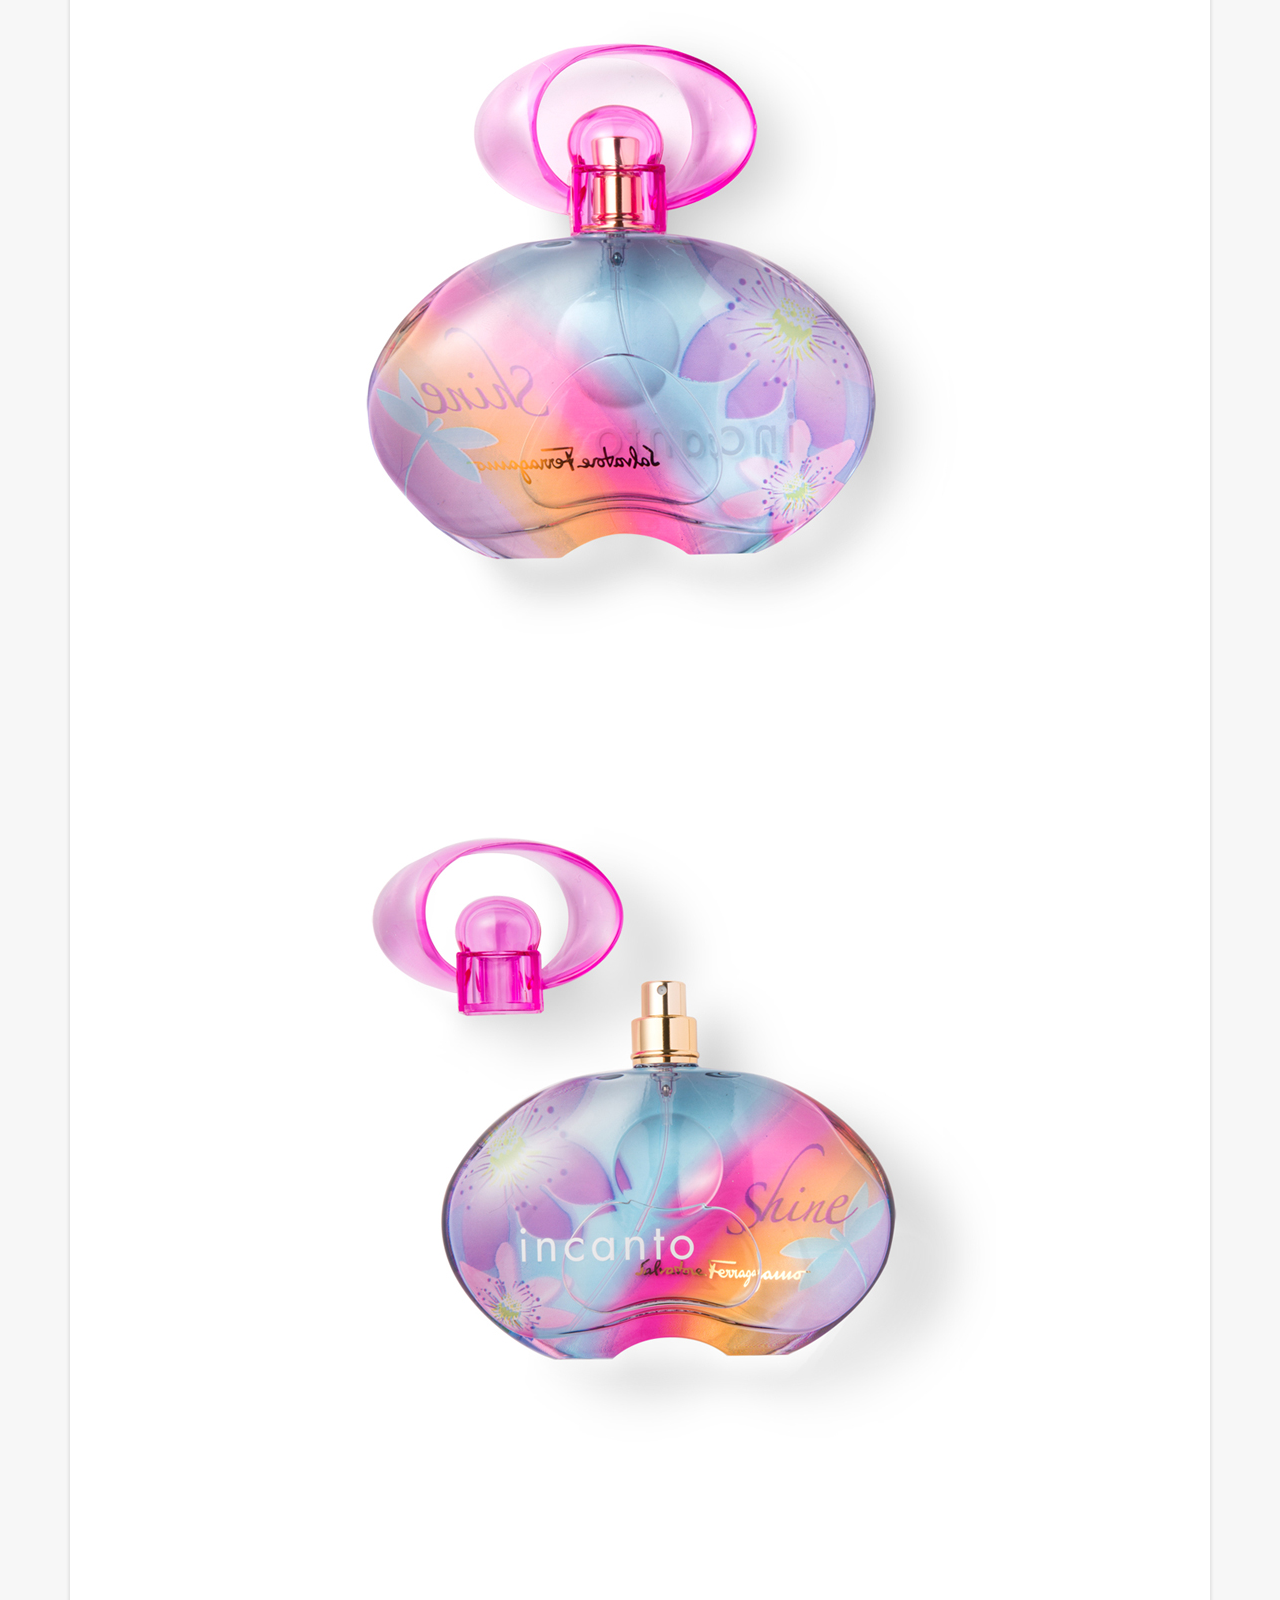
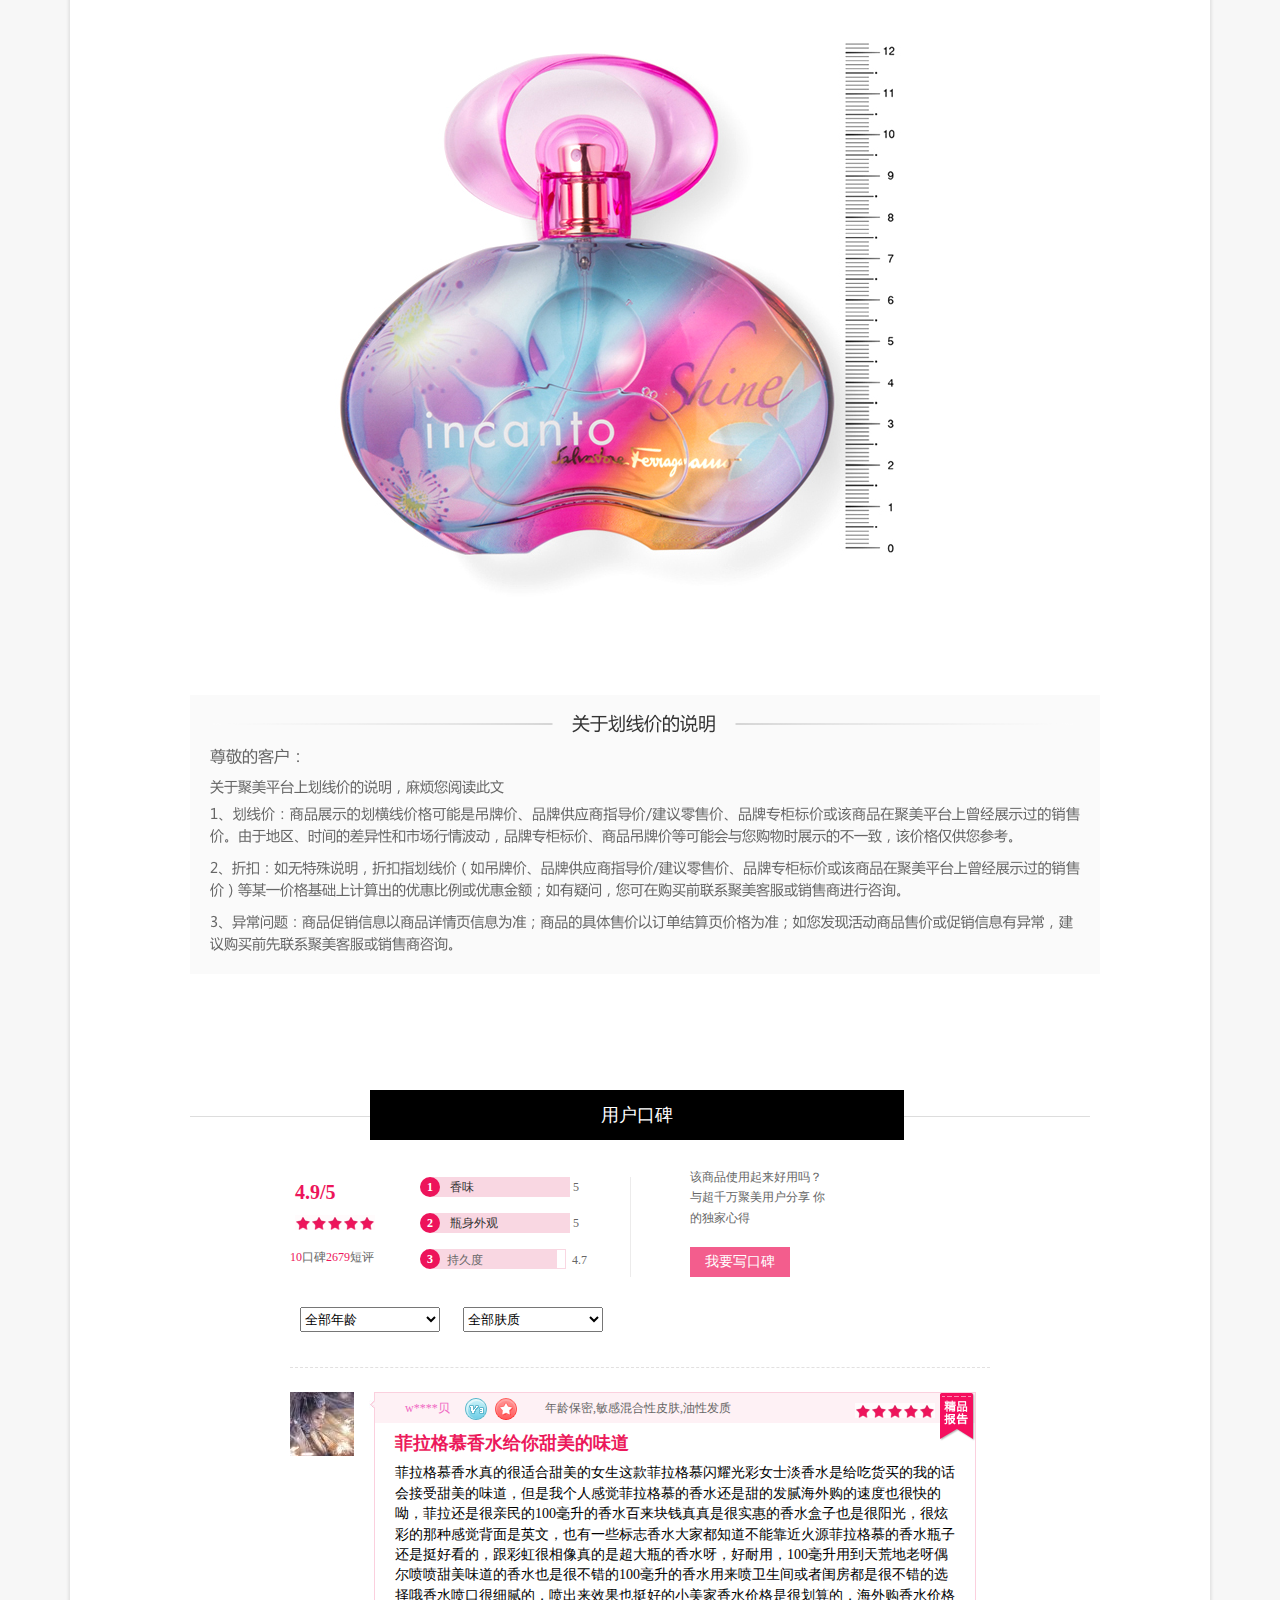
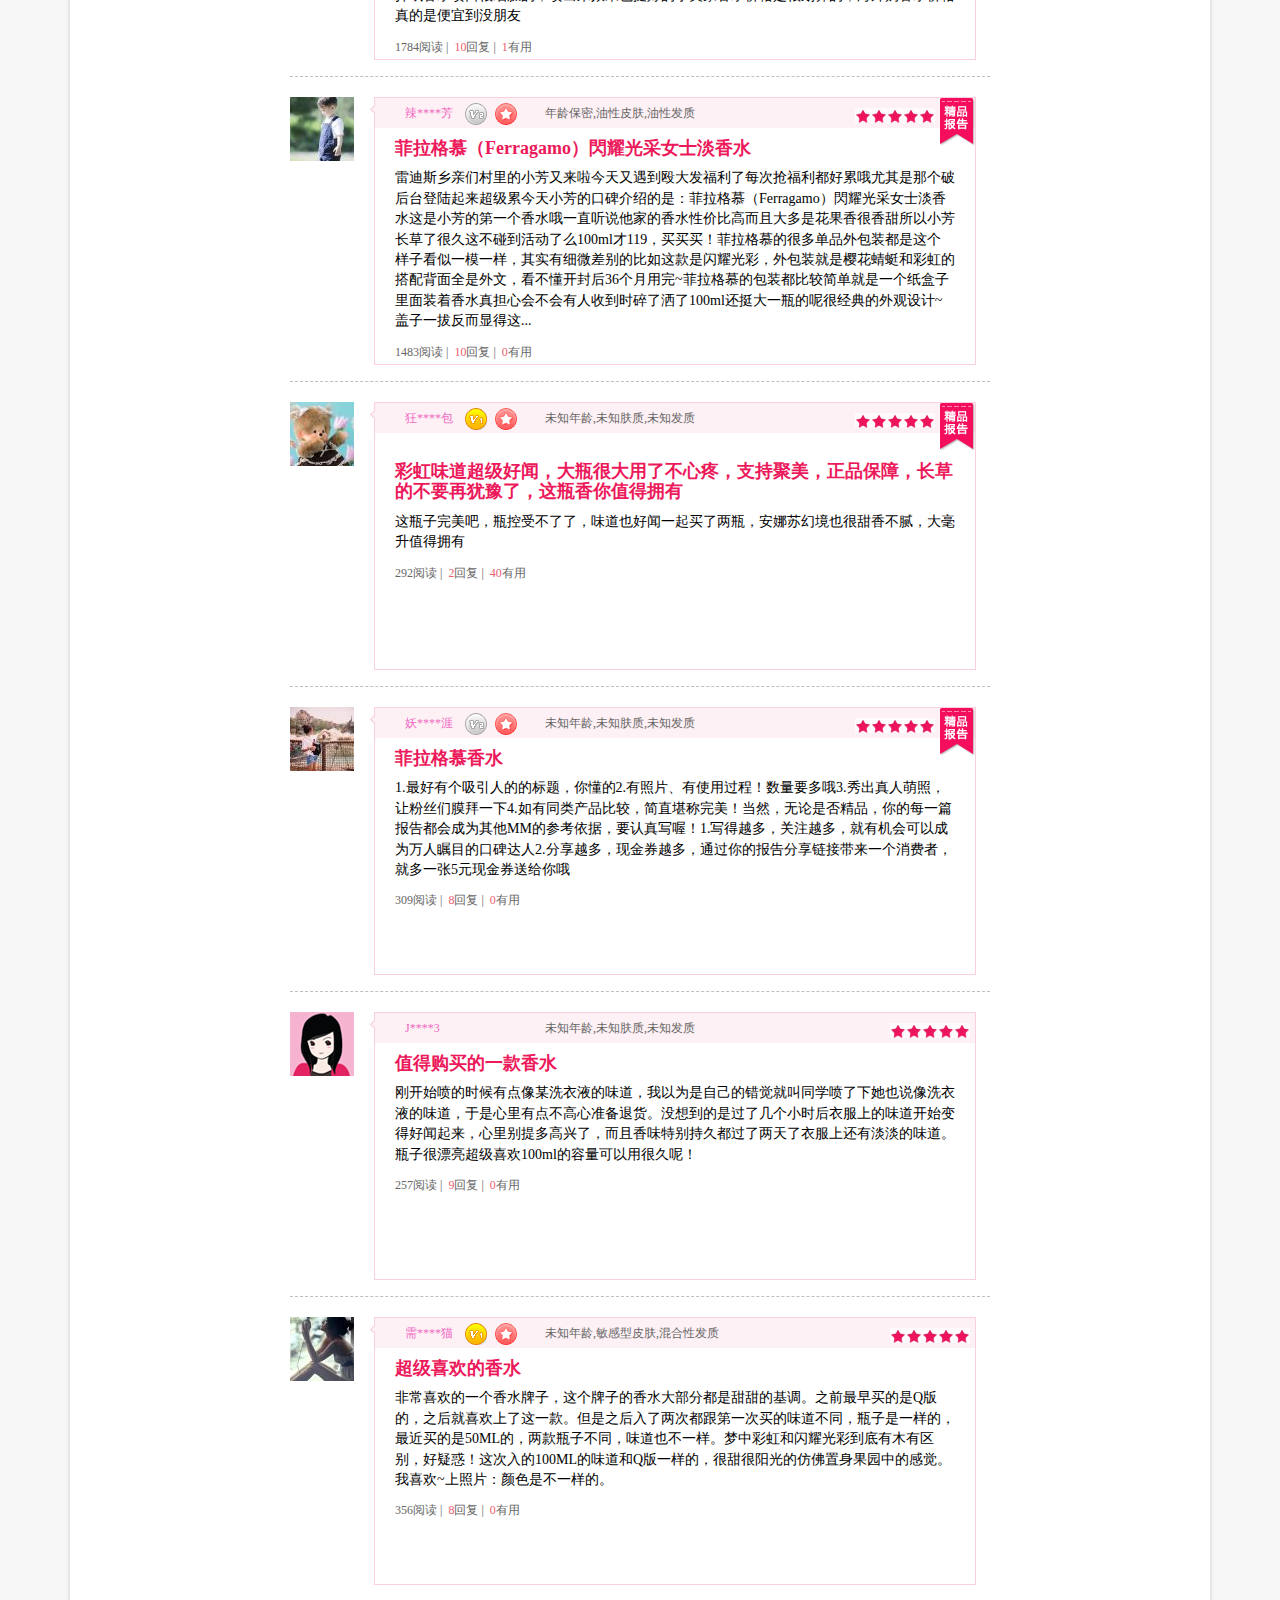
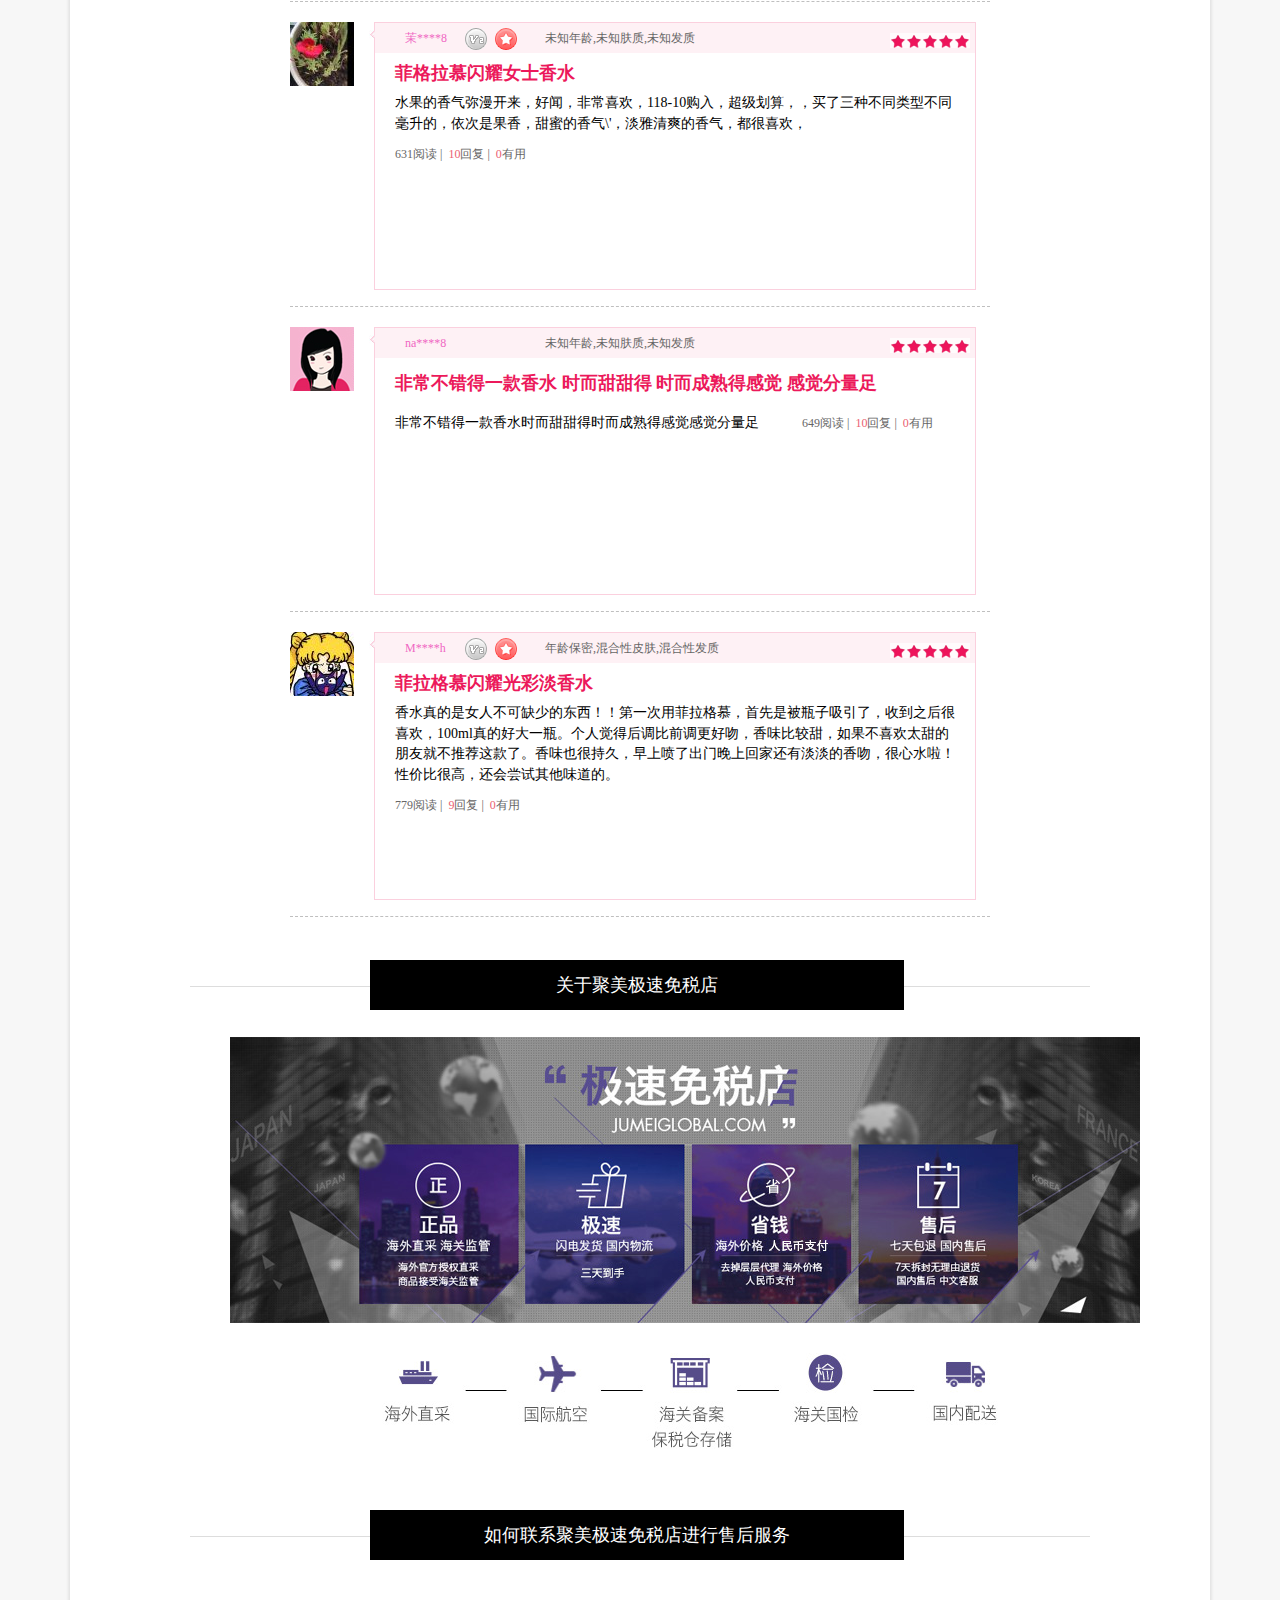
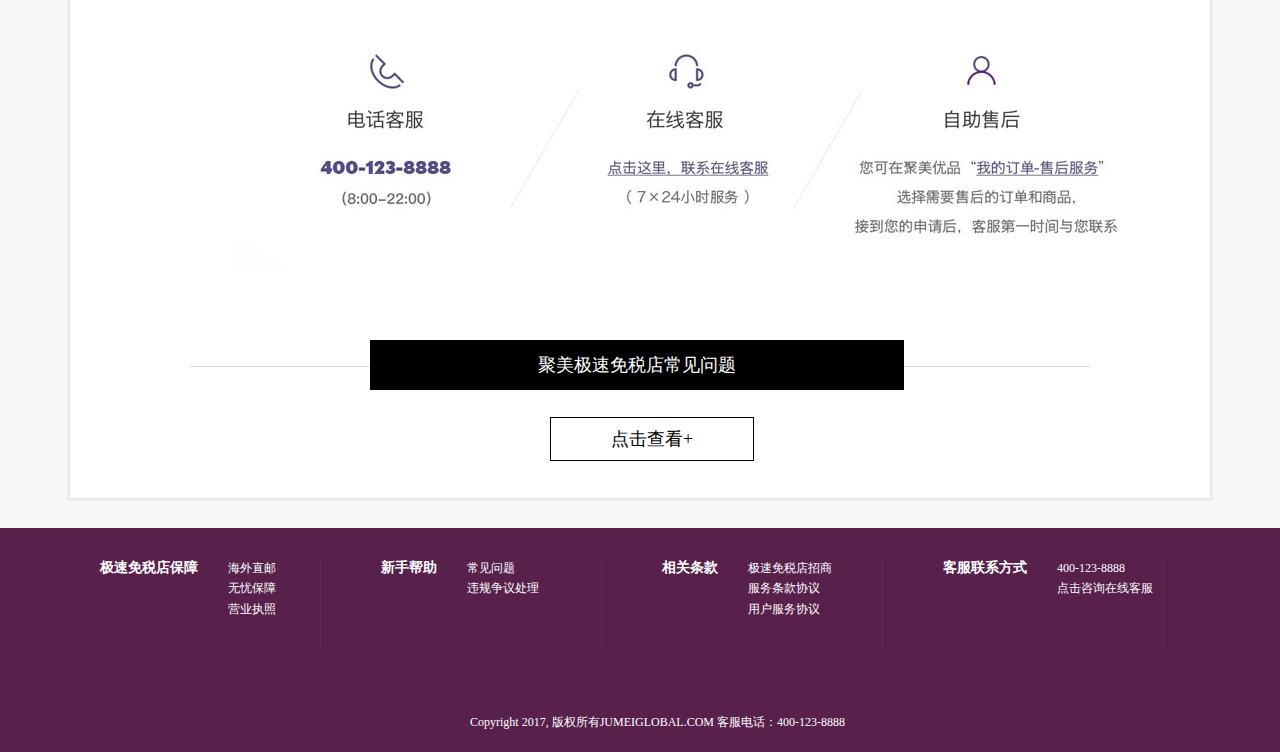
<file: shangpinyulan-2.html>
<!DOCTYPE html>
<html lang="en">
<head>
    <link rel="stylesheet"href="css/shangpinyulan-2.css"/>
    <meta charset="UTF-8">
    <title>Title</title>

</head>
<body>
<div class="aside">
    <ul>
        <li><a href="#"></a>
            <span class="bsj"></span>
            <div class="ml">
                <p class="p1">
                    <span></span>
                    <span>用户名&nbsp;:&nbsp;哪而97</span>
                    <span>级&nbsp;&nbsp;&nbsp;别&nbsp;:&nbsp;普通会员</span>
                </p>
                <p class="p2">
                    <a href="#">我的订单</a>
                    <a href="#">我的收藏</a>
                </p>
            </div>
        </li>
        <li><a href="gouwuche.html">
            <p></p>
            购</br>物</br>车
            <span>6</span>
        </a>
        </li>
        <li><a href="#"></a>
            <p class="wdcc">我的财产</p>
            <span></span>
        </li>
        <li><a href="#"></a>
            <p class="wdcc">我的心愿单</p>
            <span></span>
        </li>
        <li><a href="#"></a>
            <div>
                <img src="images/qrcode.png"/>
            </div>
        </li>
        <li><a href="#"></a>
            <p class="wdcc">客服中心</p>
            <span></span>
        </li>
    </ul>
</div>
<header>
    <div class="center1">
        <a href="#"><img src="images/smalllogo.png"/></a>
        <ul class="xs">
            <li><a class="tm" href="#">限时特卖</a></li>
            <li><a class="tm" href="#">美妆商城</a></li>
            <li><a class="tm" href="#">极速免税店</a></li>
            <li><a class="tm" href="#">手机聚美</a></li>
            <li><a class="tm" href="#">正品保证</a>
                <span></span>
                <ul class="zp">
                    <li><a href="#">真品联盟</a> </li>
                    <li><a href="#">正品鉴定</a> </li>
                    <li><a href="#">常见问题</a> </li>
                    <li><a href="#">退货政策</a> </li>
                    <li><a href="#">帮助中心</a> </li>
                </ul>
            </li>
        </ul>
        <ul class="huan">
            <li class="tui"><a class="tc"href="#">[退出]</a></li>
            <li class="tui"><a class="tc"href="#">订单查询</a></li>
            <li class="tui"><a class="tc"href="#">我的聚美</a>
                <span class="san"></span>
                <span class="jiao"></span>
                <ul class="ying">
                    <li><a href="#">我的订单</a> </li>
                    <li><a href="#">我的现金券</a> </li>
                    <li><a href="#">我的红包</a> </li>
                    <li><a href="#">我的余额</a> </li>
                    <li><a href="#">我的提现退款</a> </li>
                    <li><a href="#">我的收藏</a> </li>
                    <li><a href="#">我的心愿单</a> </li>
                    <li><a href="#">会员中心</a> </li>
                    <li><a href="#">礼品卡兑换</a> </li>
                </ul>
            </li>
            <li class="tui"><a class="tc"href="#">更多</a>
                <span class="san"></span>
                <span class="jiao"></span>
                <ul class="ying">
                    <li><a href="#">邀请好友</a></li>
                    <li><a href="#">加入收藏</a></li>
                    <li><a href="#">新浪微博</a></li>
                    <li><a href="#">聚美微信</a></li>
                    <li><a href="#">腾讯微博</a></li>
                    <li><a href="#">人人公众主页</a></li>
                </ul>
            </li>
        </ul>
        <span>欢迎您, <a href="#">哪而97</a></span>
    </div>
</header>
<div class="top">
    <div class="center1">
        <a class="zhao" href="#">
            去购物车结算
        </a>
    </div>
</div>
<div class="con">
    <div class="center1">
        <div class="con1">
            <div class="con1-top">
                <a href="#">聚美极速免税店</a>&gt;
                <a href="#">香水</a>&gt;
                <a href="#">女士香水</a>&gt;
                <span>意大利•菲拉格慕(Ferragamo) 梦中彩虹淡香水100ml</span>
            </div>
            <div class="con1-main">
                <div class="main-top">
                    <div class="top-left">
                        <div class="a">
                            <img src="images/c14.jpg"/>
                            <a href="#">分享到&gt;</a>
                        </div>
                    </div>
                    <div class="top-right">
                        <p>菲拉格慕梦中彩虹淡香水100ml</p>
                        <p>
                            <img src="images/046_flag.jpg"/>
                            <span id="s1">Italy</span>
                            <span id="s2">意大利品牌</span>
                        </p>
                        <p>Salvatore Ferragamo Incanto Shine EDT 100ml</p>
                        <p>菲拉格慕(Ferragamo) 梦中彩虹淡香水100ml，散发淡淡花果清香，夹杂着淡淡的甜味，甜而不腻的香味，总是让甜蜜的女生爱不释手，闻到它的香气仿佛让人感觉身处在一个迷人的大自然当中，既诱惑又温柔，有种叫人忘掉烦忧的魔力，心情一下子变得很舒畅.</p>
                        <p>
                            <span>&yen;179</span>
                            <span>参考价</span>
                            <span>&yen;930</span>
                        </p>
                        <p>包邮政策:本商品满299元或2件包邮（新疆部分区域除外)</p>
                        <p>型&nbsp;号:<span>100ml</span></p>
                        <a href="#">加入购物车&nbsp;&nbsp;&gt;</a>
                        <p>月售<span>1426</span></p>
                    </div>
                </div>
                <div class="main-bottom">
                    <div class="b1"></div>
                    <div class="b2"></div>
                    <div class="b3"></div>
                    <div class="b4"></div>
                </div>
            </div>
        </div>
        <div class="con2">
            <div class="con2-top">
                <ul>
                    <li><a href="#">商品信息</a> </li>
                    <li><a href="#">商品详情</a> </li>
                    <li><a href="#">使用方法</a> </li>
                    <li><a href="#">商品实拍</a> </li>
                    <li><a href="#">用户口碑</a> </li>
                    <li><a href="#">关于极速免税店</a> </li>
                </ul>
            </div>
            <div class="con21">
                <p></p>
                <p>商品信息</p>
                <img src="images/c14.jpg"/>
                <p class="sp">商品名称:<span>菲拉格慕梦中彩虹淡香水100ml</span></p>
                <p class="sp">商品型号:<span>100ml(702006280);</span></p>
                <p class="sp">品牌:<span>菲拉格慕(Ferragamo )</span></p>
                <p class="sp">分类:<span>女士香水</span></p>
                <p class="sp">功效:<span>持久,香氛</span></p>
                <p class="sp">特别说明:<span>新老包装随机发货！请放心购买！</span></p>
            </div>
            <div class="con22">
                <div class="con22-main">
                    <img src="images/xf-book.png"/>
                </div>
            </div>
            <div class="con23">
                <p></p>
                <p>商品详情</p>
                <img src="images/sp2-1.jpg"/>
                <img src="images/sp2-2.jpg"/>
                <img src="images/sp2-3.jpg"/>
                <img src="images/sp2-4.jpg"/>
            </div>
            <div class="con24">
                <p class="p1"></p>
                <p>使用方法</p>
                <p class="p2">1. 香水的香味较浓时，应该使用在冬天，盛装或宴会上.</p>
                <p class="p2">2. 香水的香味较淡时，应该使用在夏天或白天上班时使用.</p>
                <p class="p2">3. 喷香水时，喷口应于身体保持约30公分的距离，这样才可使香水香味均匀分布，而不会集中在某一处。    </p>
                <p class="p2">4. 香水应避免直接喷洒在白色的衣服上，因为多半数的香水都含有色素，直接喷洒在白色衣服上使衣服上有香水残留的色素而影响到衣服的美观。
                </p>
                <p class="p2">5. 在此建议您使用「香水覆盖法」，使香味更持久，例如，先使用同香水系列的沐浴乳来洗澡，然后再接着以香水乳液滋润肌肤，到要外出时，再选用同系列香水喷洒。
                </p>
                <p class="p2">6. 擦香水时，须注意不要直接对着肌肤喷洒，尤其是会直接暴晒的部位，如脸部，脖子，等等，这些部位因香料碰到阳光紫外线的时候，会产生化学变化，导致皮肤黑色素的破坏而出现班疹和雀斑，轻者也会使皮肤发痒，红肿。
                </p>     
                <p class="p2">本产品适宜存放在阴凉，干燥处，请尽量避免阳光直射。</p>
            </div>
            <div class="con25">
                <p></p>
                <p>商品实拍</p>
                <img src="images/sp2-5.jpg"/>
                <img src="images/sp2-6.jpg"/>
                <img src="images/sp2-7.jpg"/>
                <img src="images/sp2-8.jpg"/>
                <img src="images/sp2-9.jpg"/>
                <img src="images/sp2-10.jpg"/>
                <img class="mxz" src="images/sp2-11.png"/>
            </div>
            <div class="con26">
                <p class="yhkb1"></p>
                <p class="yhkb2">用户口碑</p>
                <div class="center2">
                    <div class="d261">
                        <div class="left">
                            <span>4.9/5</span>
                            <span></span>
                            <span><a href="#">10</a>口碑<a href="#">2679</a>短评</span>
                        </div>
                        <div class="right">
                            <p><span class="fy">1</span><span class="xw">香味</span>&nbsp;5</p>
                            <p><span class="fy">2</span><span class="xw">瓶身外观</span>&nbsp;5</p>
                            <p><span class="fy">3</span>
                                <span>
                                    <span class="cjd">持久度</span>
                                </span>
                                <span>&nbsp;4.7</span>
                            </p>
                        </div>
                        <select>
                            <option name="age"value="0">全部年龄</option>
                            <option name="age"value="1">0-20岁</option>
                            <option name="age"value="2">21-25岁</option>
                            <option name="age"value="3">26-30岁</option>
                            <option name="age"value="4">31-35岁</option>
                            <option name="age"value="5">36-40岁</option>
                            <option name="age"value="6">40岁以上</option>
                        </select>
                        <select>
                            <option name="fuzhi"value="0">全部肤质</option>
                            <option name="fuzhi"value="1">中性皮肤</option>
                            <option name="fuzhi"value="2">干性皮肤</option>
                            <option name="fuzhi"value="3">混合性皮肤</option>
                            <option name="fuzhi"value="4">油性皮肤</option>
                            <option name="fuzhi"value="5">敏感性皮肤</option>
                            <option name="fuzhi"value="6">敏感中性皮肤</option>
                            <option name="fuzhi"value="7">敏感油性皮肤</option>
                            <option name="fuzhi"value="8">敏感干性皮肤</option>
                            <option name="fuzhi"value="9">敏感混合性皮肤</option>
                        </select>
                    </div>
                    <div class="d262">
                        <p>该商品使用起来好用吗？
                            与超千万聚美用户分享
                            你的独家心得</p>
                        <a href="#">我要写口碑</a>
                    </div>
                </div>
            </div>
            <div class="con27">
                <div class="center2">
                    <div class="con271">
                        <img class="img1"src="images/con271.jpg"/>
                        <img class="img2"src="images/con27-sanjiao.jpg"/>
                        <div class="c271-main">
                            <div class="c271-top">
                                <a class="a1" href="#">w****贝</a>
                                <img src="images/v_3.gif"/>
                                <img src="images/v_s.gif"/>
                                <span class="nian">年龄保密,敏感混合性皮肤,油性发质</span>
                                <img src="images/valuable.png"/>
                                <span class="bao"></span>
                            </div>
                            <div class="c271-bottom">
                                <a class="a2"href="#">菲拉格慕香水给你甜美的味道</a>
                                <a class="a3"href="#">
                                    菲拉格慕香水真的很适合甜美的女生这款菲拉格慕闪耀光彩女士淡香水是给吃货买的我的话会接受甜美的味道，但是我个人感觉菲拉格慕的香水还是甜的发腻海外购的速度也很快的呦，菲拉还是很亲民的100毫升的香水百来块钱真真是很实惠的香水盒子也是很阳光，很炫彩的那种感觉背面是英文，也有一些标志香水大家都知道不能靠近火源菲拉格慕的香水瓶子还是挺好看的，跟彩虹很相像真的是超大瓶的香水呀，好耐用，100毫升用到天荒地老呀偶尔喷喷甜美味道的香水也是很不错的100毫升的香水用来喷卫生间或者闺房都是很不错的选择哦香水喷口很细腻的，喷出来效果也挺好的小美家香水价格是很划算的，海外购香水价格真的是便宜到没朋友
                                </a>
                                <span class="yd">1784阅读&nbsp;|&nbsp;
                                    <span class="shi">10</span>回复&nbsp;|&nbsp;
                                    <span class="shi">1</span>有用
                                </span>
                            </div>
                        </div>
                    </div>
                    <div class="con271">
                        <img class="img1"src="images/con272.jpg"/>
                        <img class="img2"src="images/con27-sanjiao.jpg"/>
                        <div class="c271-main">
                            <div class="c271-top">
                                <a class="a1" href="#">辣****芳</a>
                                <img src="images/v_2.gif"/>
                                <img src="images/v_s.gif"/>
                                <span class="nian">年龄保密,油性皮肤,油性发质</span>
                                <img src="images/valuable.png"/>
                                <span class="bao"></span>
                            </div>
                            <div class="c271-bottom">
                                <a class="a2"href="#">菲拉格慕（Ferragamo）閃耀光采女士淡香水</a>
                                <a class="a3"href="#">
                                    雷迪斯乡亲们村里的小芳又来啦今天又遇到殴大发福利了每次抢福利都好累哦尤其是那个破后台登陆起来超级累今天小芳的口碑介绍的是：菲拉格慕（Ferragamo）閃耀光采女士淡香水这是小芳的第一个香水哦一直听说他家的香水性价比高而且大多是花果香很香甜所以小芳长草了很久这不碰到活动了么100ml才119，买买买！菲拉格慕的很多单品外包装都是这个样子看似一模一样，其实有细微差别的比如这款是闪耀光彩，外包装就是樱花蜻蜓和彩虹的搭配背面全是外文，看不懂开封后36个月用完~菲拉格慕的包装都比较简单就是一个纸盒子里面装着香水真担心会不会有人收到时碎了洒了100ml还挺大一瓶的呢很经典的外观设计~盖子一拔反而显得这...
                                </a>
                                <span class="yd">1483阅读&nbsp;|&nbsp;
                                    <span class="shi">10</span>回复&nbsp;|&nbsp;
                                    <span class="shi">0</span>有用
                                </span>
                            </div>
                        </div>
                    </div>
                    <div class="con271">
                        <img class="img1"src="images/con273.jpg"/>
                        <img class="img2"src="images/con27-sanjiao.jpg"/>
                        <div class="c271-main">
                            <div class="c271-top">
                                <a class="a1" href="#">狂****包</a>
                                <img src="images/v_1.gif"/>
                                <img src="images/v_s.gif"/>
                                <span class="nian">未知年龄,未知肤质,未知发质</span>
                                <img src="images/valuable.png"/>
                                <span class="bao"></span>
                            </div>
                            <div class="c271-bottom">
                                <a class="a2"href="#">彩虹味道超级好闻，大瓶很大用了不心疼，支持聚美，正品保障，长草的不要再犹豫了，这瓶香你值得拥有</a>
                                <a class="a3"href="#">
                                    这瓶子完美吧，瓶控受不了了，味道也好闻一起买了两瓶，安娜苏幻境也很甜香不腻，大毫升值得拥有
                                </a>
                                <span class="yd">292阅读&nbsp;|&nbsp;
                                    <span class="shi">2</span>回复&nbsp;|&nbsp;
                                    <span class="shi">40</span>有用
                                </span>
                            </div>
                        </div>
                    </div>
                    <div class="con271">
                        <img class="img1"src="images/con274.jpg"/>
                        <img class="img2"src="images/con27-sanjiao.jpg"/>
                        <div class="c271-main">
                            <div class="c271-top">
                                <a class="a1" href="#">
                                    妖****涯</a>
                                <img src="images/v_2.gif"/>
                                <img src="images/v_s.gif"/>
                                <span class="nian">未知年龄,未知肤质,未知发质</span>
                                <img src="images/valuable.png"/>
                                <span class="bao"></span>
                            </div>
                            <div class="c271-bottom">
                                <a class="a2"href="#">菲拉格慕香水</a>
                                <a class="a3"href="#">
                                    1.最好有个吸引人的的标题，你懂的2.有照片、有使用过程！数量要多哦3.秀出真人萌照，让粉丝们膜拜一下4.如有同类产品比较，简直堪称完美！当然，无论是否精品，你的每一篇报告都会成为其他MM的参考依据，要认真写喔！1.写得越多，关注越多，就有机会可以成为万人瞩目的口碑达人2.分享越多，现金券越多，通过你的报告分享链接带来一个消费者，就多一张5元现金券送给你哦
                                </a>
                                <span class="yd">309阅读&nbsp;|&nbsp;
                                    <span class="shi">8</span>回复&nbsp;|&nbsp;
                                    <span class="shi">0</span>有用
                                </span>
                            </div>
                        </div>
                    </div>
                    <div class="con271">
                        <img class="img1"src="images/con275.png"/>
                        <img class="img2"src="images/con27-sanjiao.jpg"/>
                        <div class="c271-main">
                            <div class="c271-top">
                                <a class="a1" href="#">
                                    J****3</a>
                                <span class="nian">未知年龄,未知肤质,未知发质</span>
                                <span class="bao"></span>
                            </div>
                            <div class="c271-bottom">
                                <a class="a2"href="#">值得购买的一款香水</a>
                                <a class="a3"href="#">
                                    刚开始喷的时候有点像某洗衣液的味道，我以为是自己的错觉就叫同学喷了下她也说像洗衣液的味道，于是心里有点不高心准备退货。没想到的是过了几个小时后衣服上的味道开始变得好闻起来，心里别提多高兴了，而且香味特别持久都过了两天了衣服上还有淡淡的味道。瓶子很漂亮超级喜欢100ml的容量可以用很久呢！
                                </a>
                                <span class="yd">257阅读&nbsp;|&nbsp;
                                    <span class="shi">9</span>回复&nbsp;|&nbsp;
                                    <span class="shi">0</span>有用
                                </span>
                            </div>
                        </div>
                    </div>
                    <div class="con271">
                        <img class="img1"src="images/con276.jpg"/>
                        <img class="img2"src="images/con27-sanjiao.jpg"/>
                        <div class="c271-main">
                            <div class="c271-top">
                                <a class="a1" href="#">
                                    需****猫</a>
                                <img src="images/v_1.gif"/>
                                <img src="images/v_s.gif"/>
                                <span class="nian">未知年龄,敏感型皮肤,混合性发质</span>
                                <span class="bao"></span>
                            </div>
                            <div class="c271-bottom">
                                <a class="a2"href="#">超级喜欢的香水</a>
                                <a class="a3"href="#">
                                    非常喜欢的一个香水牌子，这个牌子的香水大部分都是甜甜的基调。之前最早买的是Q版的，之后就喜欢上了这一款。但是之后入了两次都跟第一次买的味道不同，瓶子是一样的，最近买的是50ML的，两款瓶子不同，味道也不一样。梦中彩虹和闪耀光彩到底有木有区别，好疑惑！这次入的100ML的味道和Q版一样的，很甜很阳光的仿佛置身果园中的感觉。我喜欢~上照片：颜色是不一样的。
                                </a>
                                <span class="yd">356阅读&nbsp;|&nbsp;
                                    <span class="shi">8</span>回复&nbsp;|&nbsp;
                                    <span class="shi">0</span>有用
                                </span>
                            </div>
                        </div>
                    </div>
                    <div class="con271">
                        <img class="img1"src="images/con277.jpg"/>
                        <img class="img2"src="images/con27-sanjiao.jpg"/>
                        <div class="c271-main">
                            <div class="c271-top">
                                <a class="a1" href="#">
                                    茉****8</a>
                                <img src="images/v_2.gif"/>
                                <img src="images/v_s.gif"/>
                                <span class="nian">未知年龄,未知肤质,未知发质</span>
                                <span class="bao"></span>
                            </div>
                            <div class="c271-bottom">
                                <a class="a2"href="#">菲格拉慕闪耀女士香水</a>
                                <a class="a3"href="#">
                                    水果的香气弥漫开来，好闻，非常喜欢，118-10购入，超级划算，，买了三种不同类型不同毫升的，依次是果香，甜蜜的香气\'，淡雅清爽的香气，都很喜欢，
                                </a>
                                <span class="yd">631阅读&nbsp;|&nbsp;
                                    <span class="shi">10</span>回复&nbsp;|&nbsp;
                                    <span class="shi">0</span>有用
                                </span>
                            </div>
                        </div>
                    </div>
                    <div class="con271">
                        <img class="img1"src="images/con278.png"/>
                        <img class="img2"src="images/con27-sanjiao.jpg"/>
                        <div class="c271-main">
                            <div class="c271-top">
                                <a class="a1" href="#">
                                    na****8</a>
                                <span class="nian">未知年龄,未知肤质,未知发质</span>
                                <span class="bao"></span>
                            </div>
                            <div class="c271-bottom">
                                <a class="a2"href="#">非常不错得一款香水 时而甜甜得 时而成熟得感觉 感觉分量足</a>
                                <a class="a3"href="#">
                                    非常不错得一款香水时而甜甜得时而成熟得感觉感觉分量足
                                </a>
                                <span class="yd">649阅读&nbsp;|&nbsp;
                                    <span class="shi">10</span>回复&nbsp;|&nbsp;
                                    <span class="shi">0</span>有用
                                </span>
                            </div>
                        </div>
                    </div>
                    <div class="con271">
                        <img class="img1"src="images/con-279.jpg"/>
                        <img class="img2"src="images/con27-sanjiao.jpg"/>
                        <div class="c271-main">
                            <div class="c271-top">
                                <a class="a1" href="#">
                                    M****h</a>
                                <img src="images/v_2.gif"/>
                                <img src="images/v_s.gif"/>
                                <span class="nian">年龄保密,混合性皮肤,混合性发质</span>
                                <span class="bao"></span>
                            </div>
                            <div class="c271-bottom">
                                <a class="a2"href="#">菲拉格慕闪耀光彩淡香水</a>
                                <a class="a3"href="#">
                                    香水真的是女人不可缺少的东西！！第一次用菲拉格慕，首先是被瓶子吸引了，收到之后很喜欢，100ml真的好大一瓶。个人觉得后调比前调更好吻，香味比较甜，如果不喜欢太甜的朋友就不推荐这款了。香味也很持久，早上喷了出门晚上回家还有淡淡的香吻，很心水啦！性价比很高，还会尝试其他味道的。
                                </a>
                                <span class="yd">779阅读&nbsp;|&nbsp;
                                    <span class="shi">9</span>回复&nbsp;|&nbsp;
                                    <span class="shi">0</span>有用
                                </span>
                            </div>
                        </div>
                    </div>
                </div>
            </div>
            <div class="con28">
                <p></p>
                <p>关于聚美极速免税店</p>
                <img src="images/d13.jpg"/>
                <img src="images/d14.jpg"/>
            </div>
            <div class="con29">
                <p></p>
                <p>如何联系聚美极速免税店进行售后服务</p>
                <img src="images/d15.jpg"/>
            </div>
            <div class="con210">
                <p></p>
                <p>聚美极速免税店常见问题</p>
                <a href="#">点击查看+</a>
            </div>
        </div>
    </div>
</div>
<footer>
    <div class="center1">
        <div class="div1">
            <span>极速免税店保障</span>
            <ul>
                <li><a href="#">海外直邮</a> </li>
                <li><a href="#">无忧保障</a> </li>
                <li><a href="#">营业执照</a> </li>
            </ul>
        </div>
        <div class="div2">
            <span>新手帮助</span>
            <ul>
                <li><a href="#">常见问题</a> </li>
                <li><a href="#">违规争议处理</a> </li>
            </ul>
        </div>
        <div class="div3">
            <span>相关条款</span>
            <ul>
                <li><a href="#">极速免税店招商</a> </li>
                <li><a href="#">服务条款协议</a> </li>
                <li><a href="#">用户服务协议</a></li>
            </ul>
        </div>
        <div class="div4">
            <span>客服联系方式</span>
            <ul>
                <li><a href="#">400-123-8888</a> </li>
                <li><a href="#">点击咨询在线客服</a> </li>
            </ul>
        </div>
        <p>Copyright 2017, 版权所有JUMEIGLOBAL.COM 客服电话：400-123-8888 </p>
    </div>
</footer>
</body>
</html>
</file>
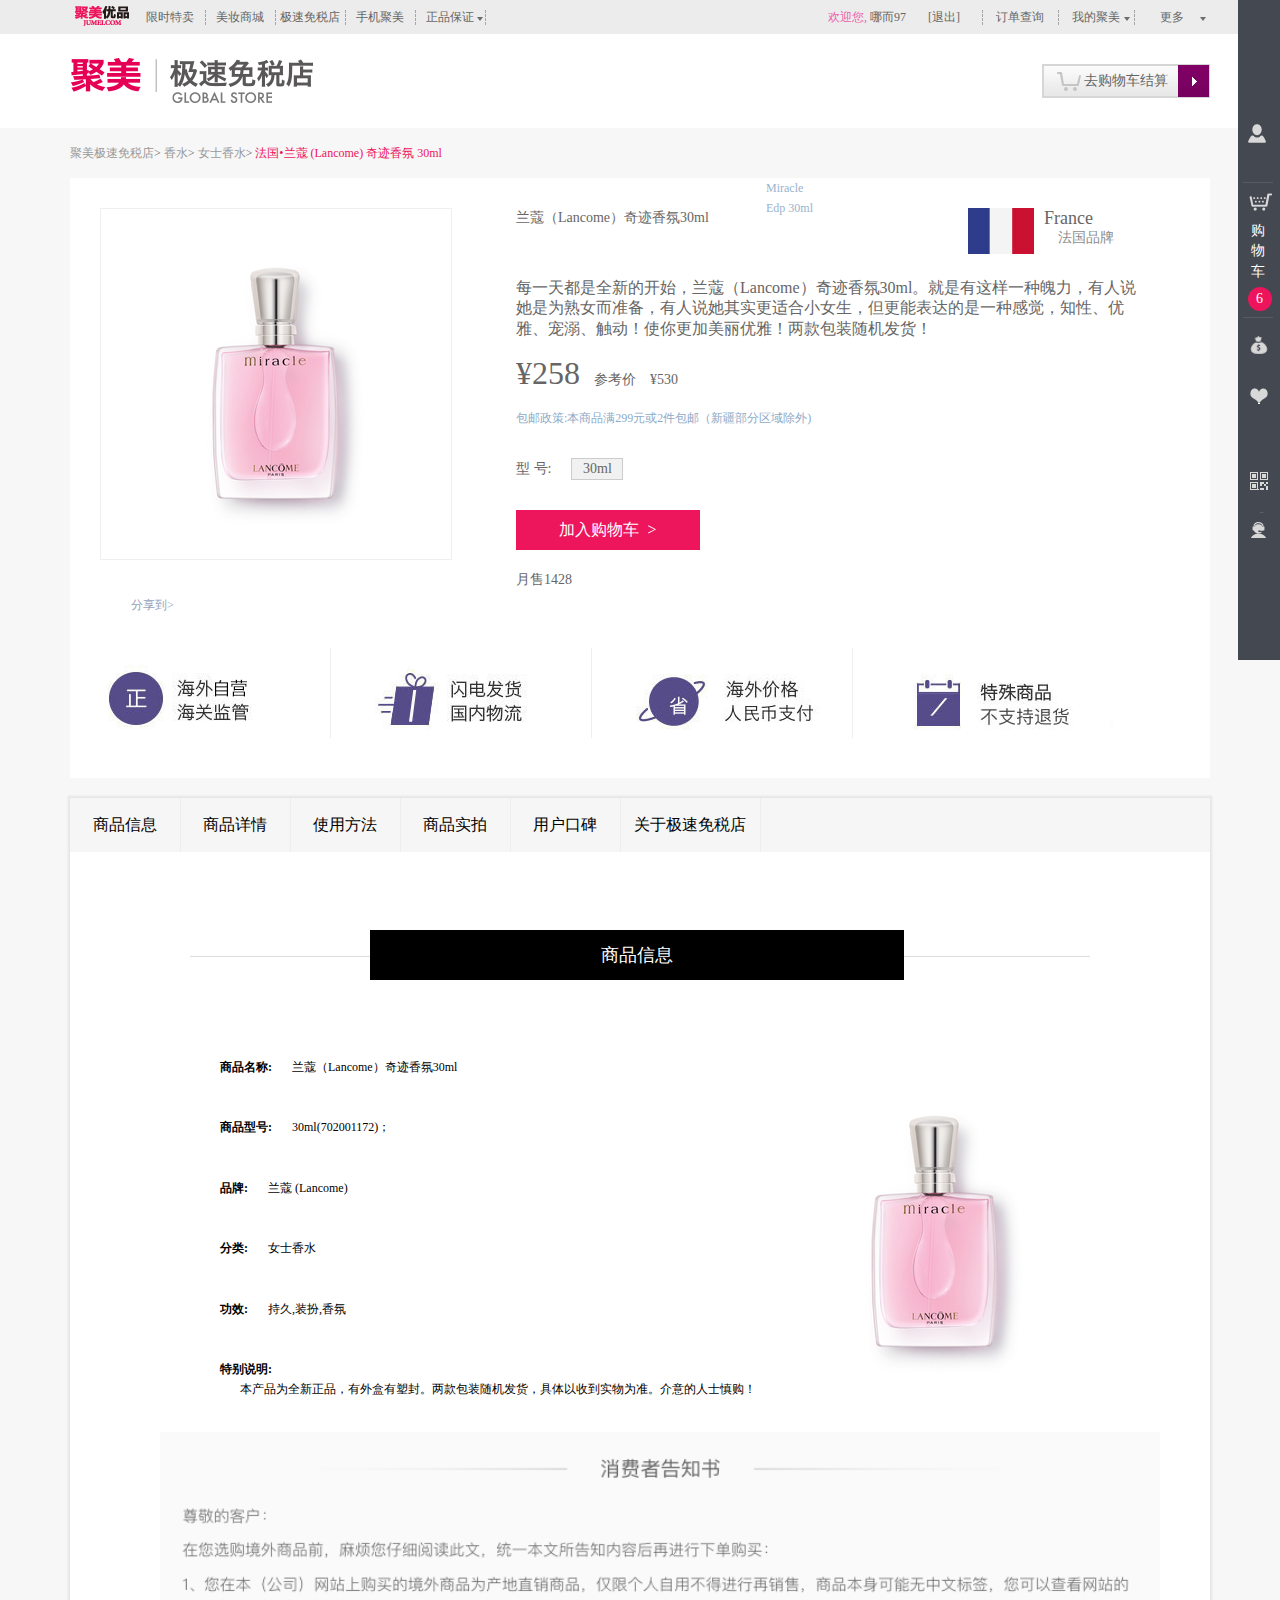
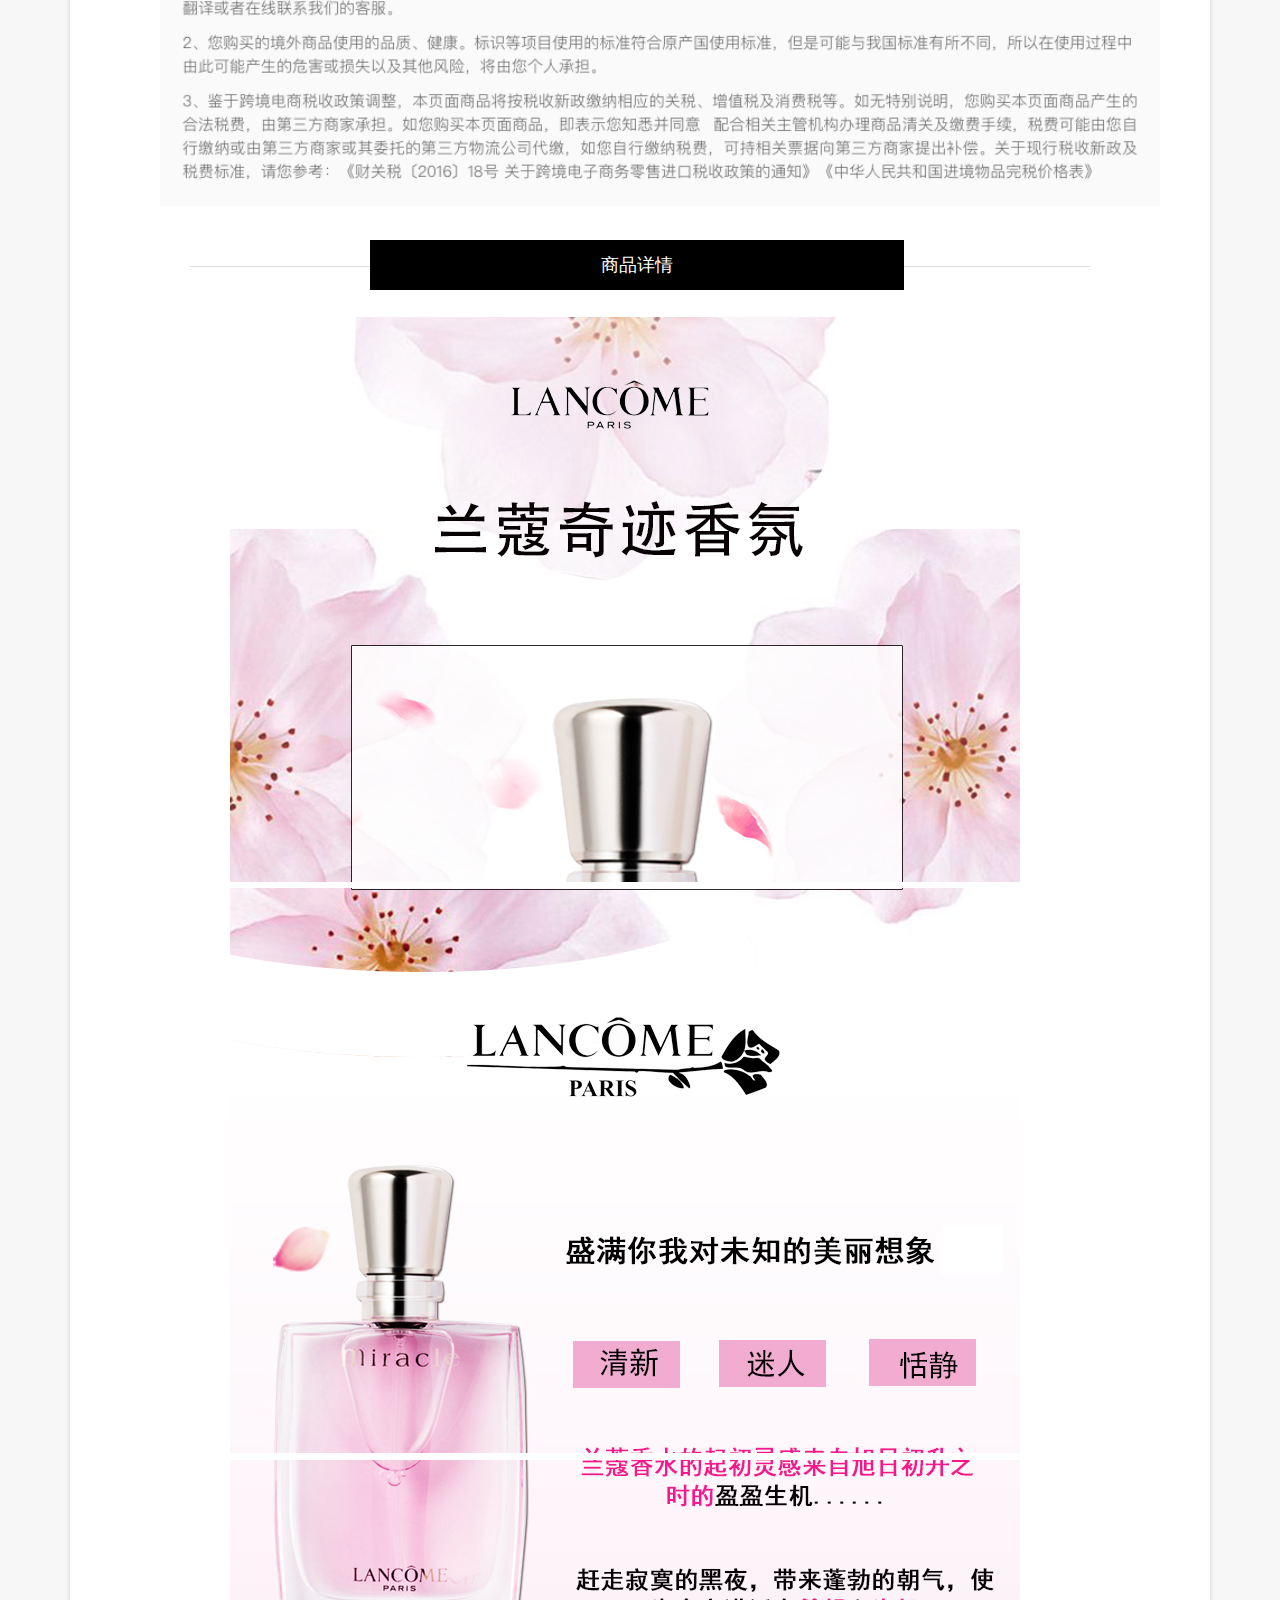
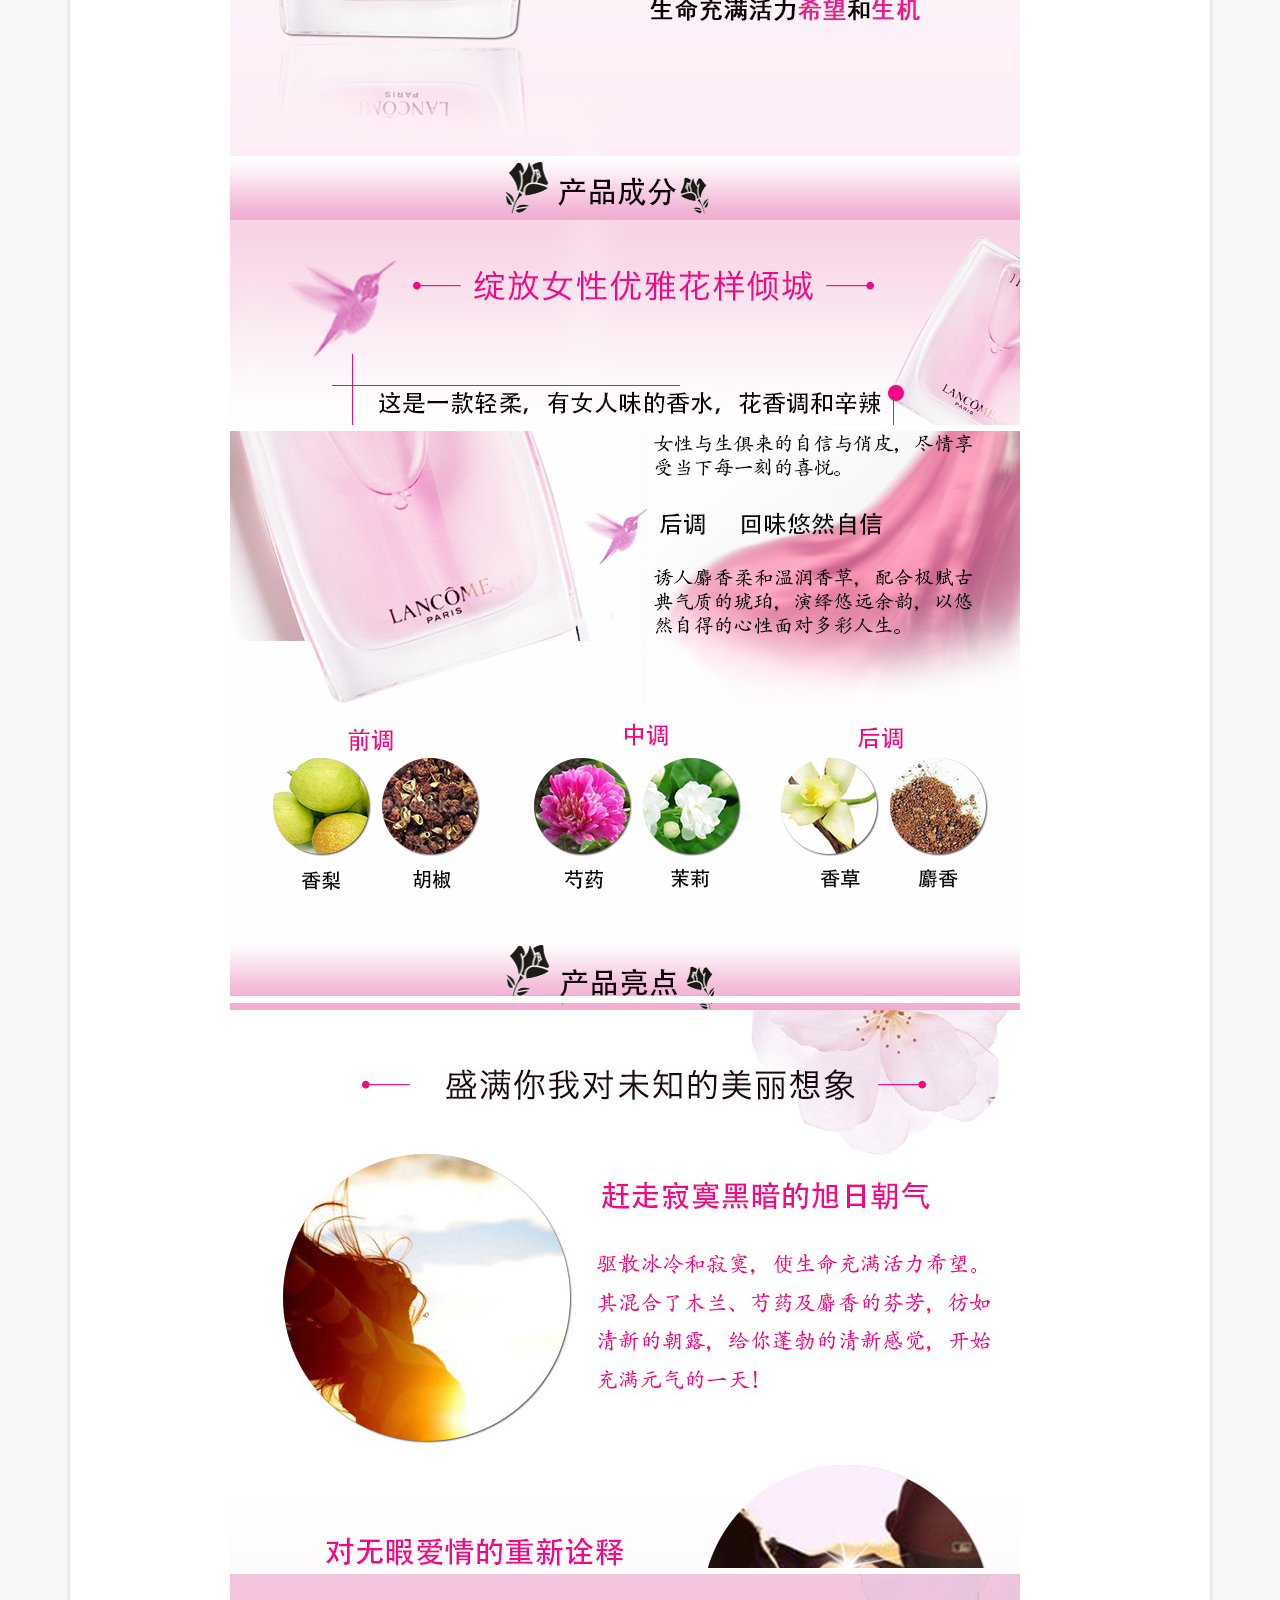
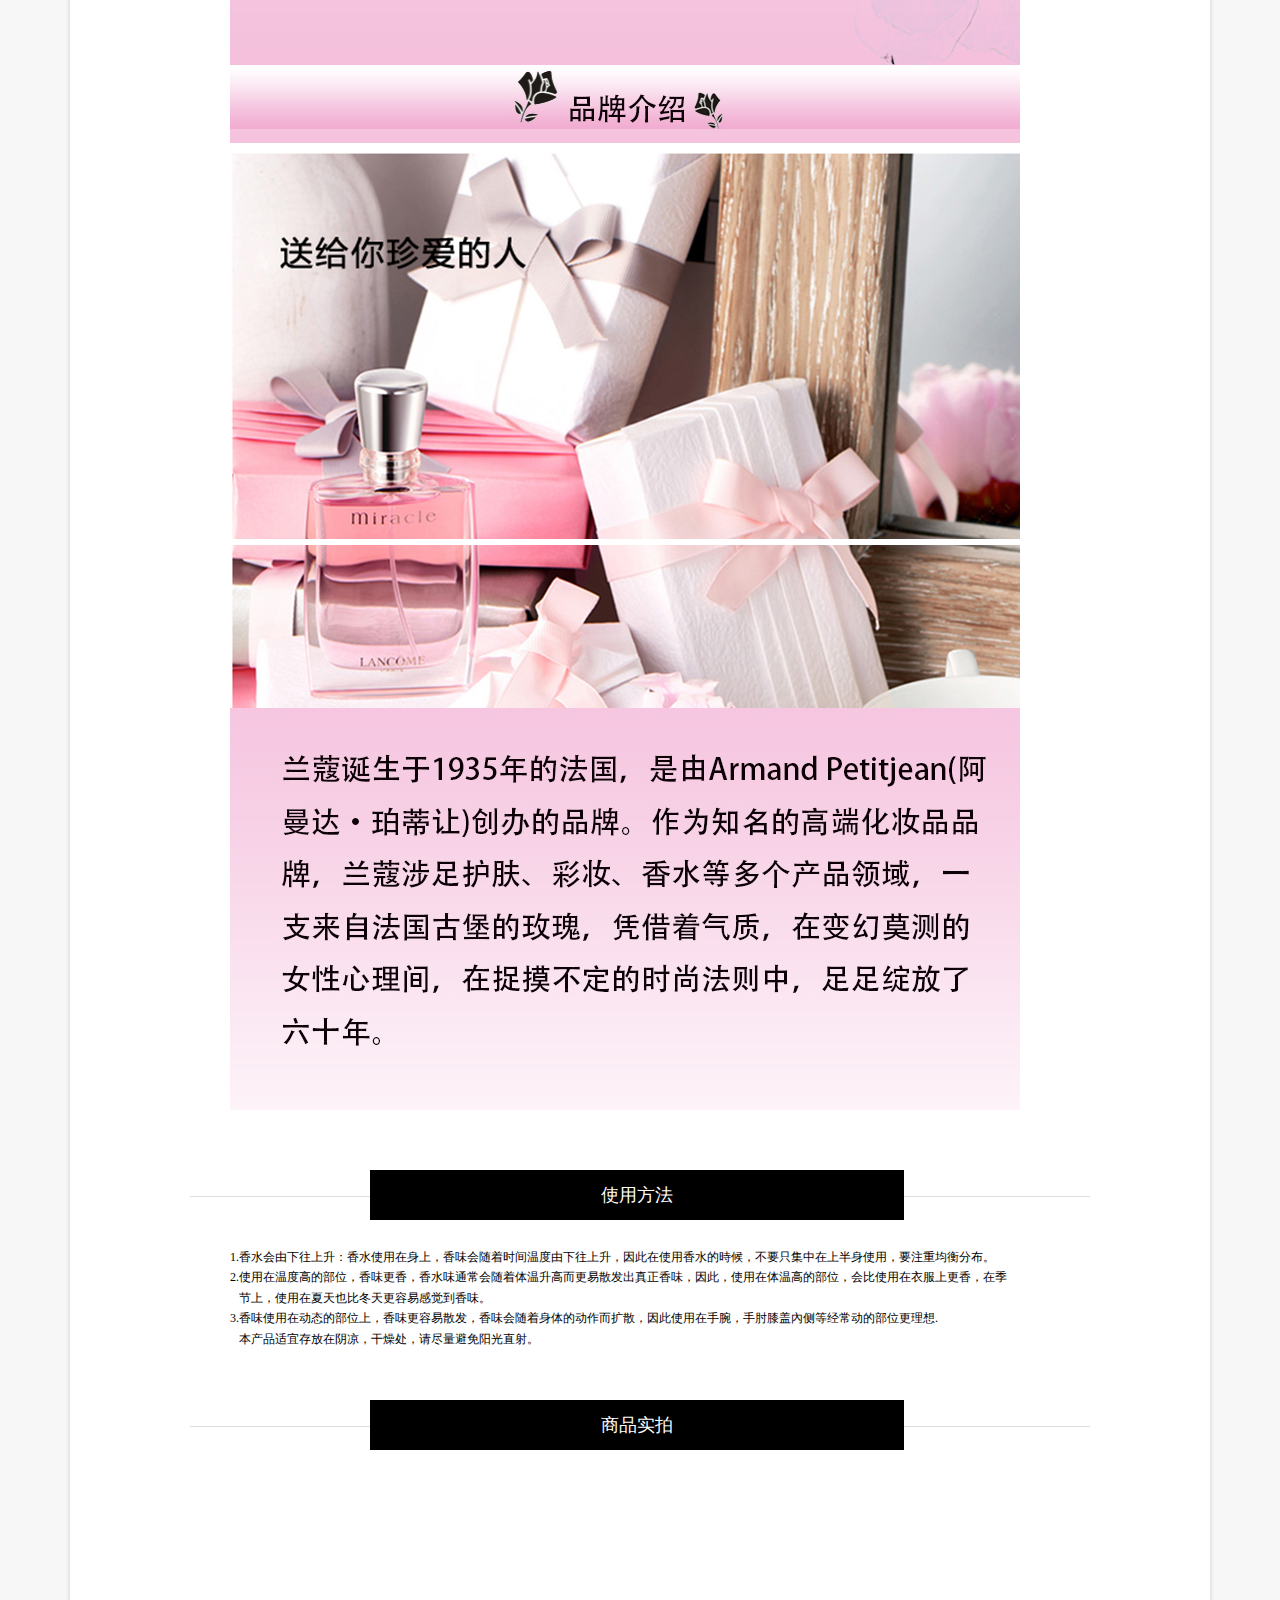
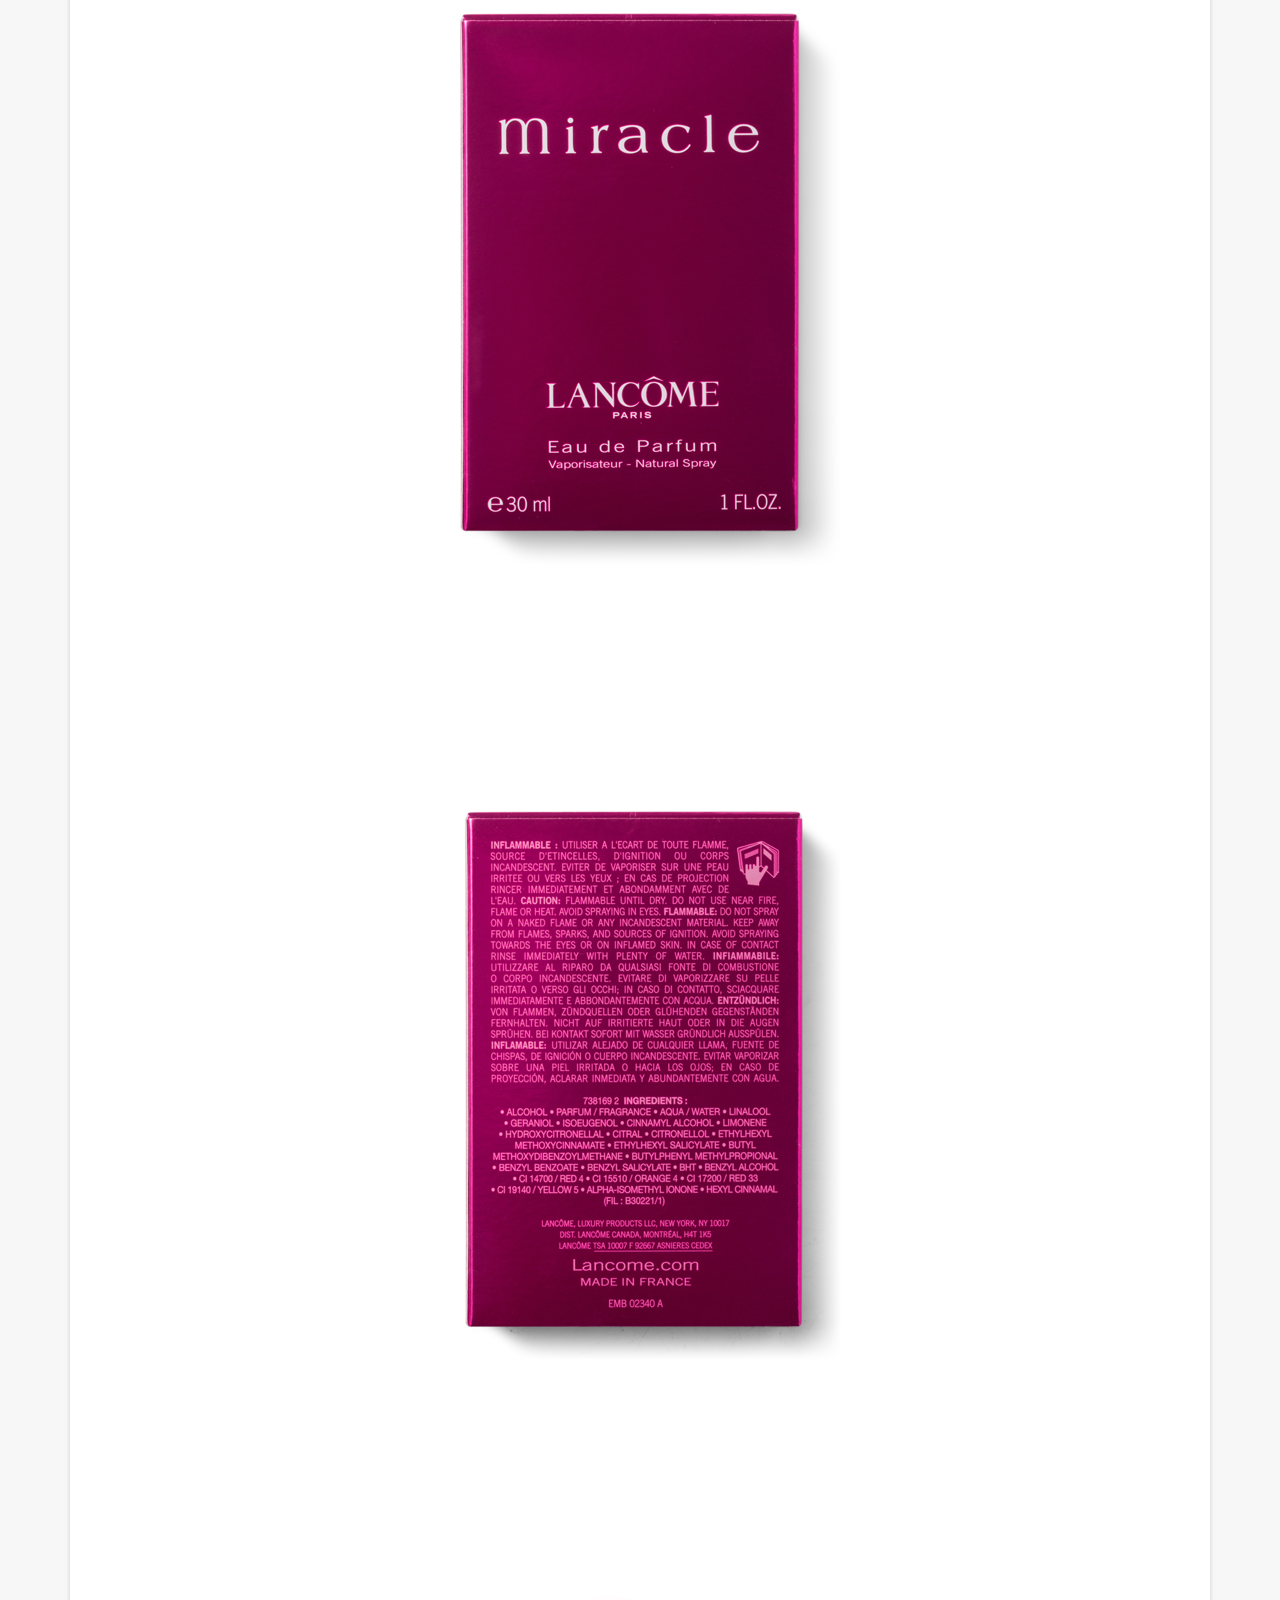
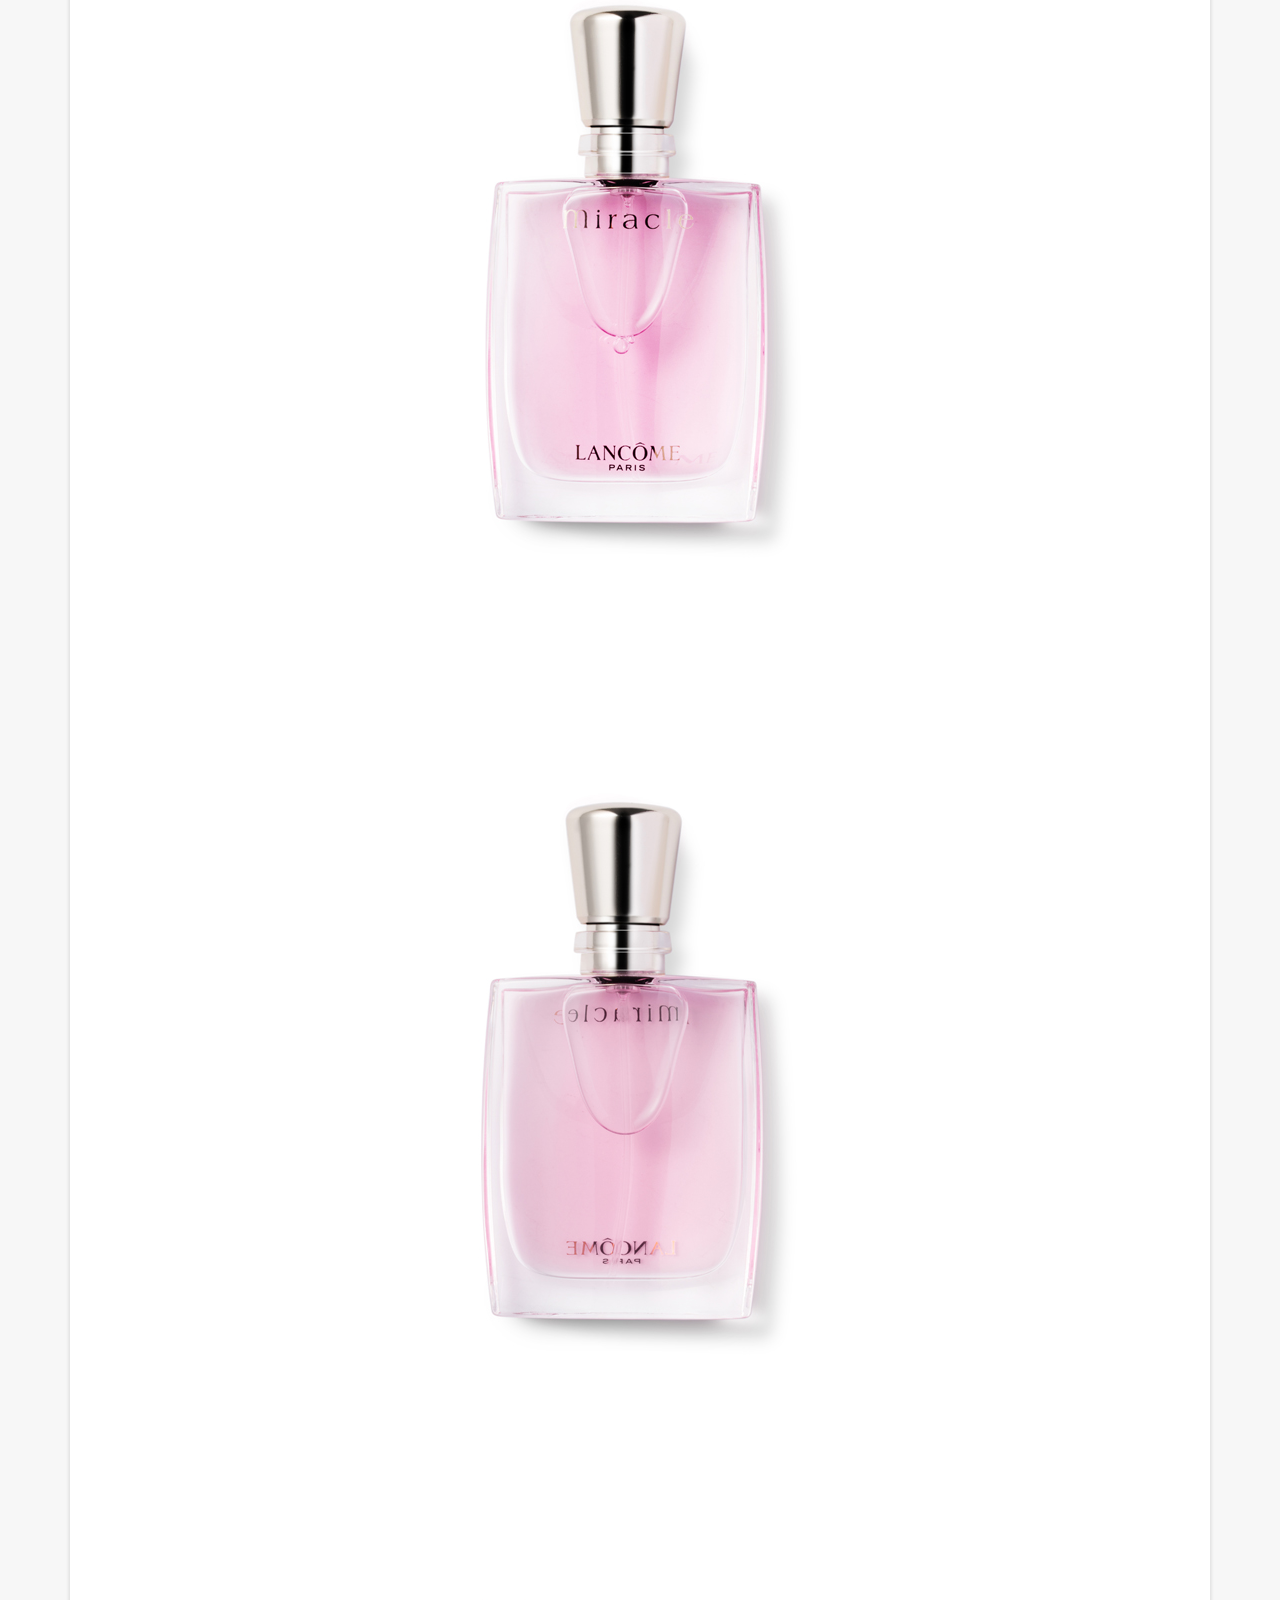
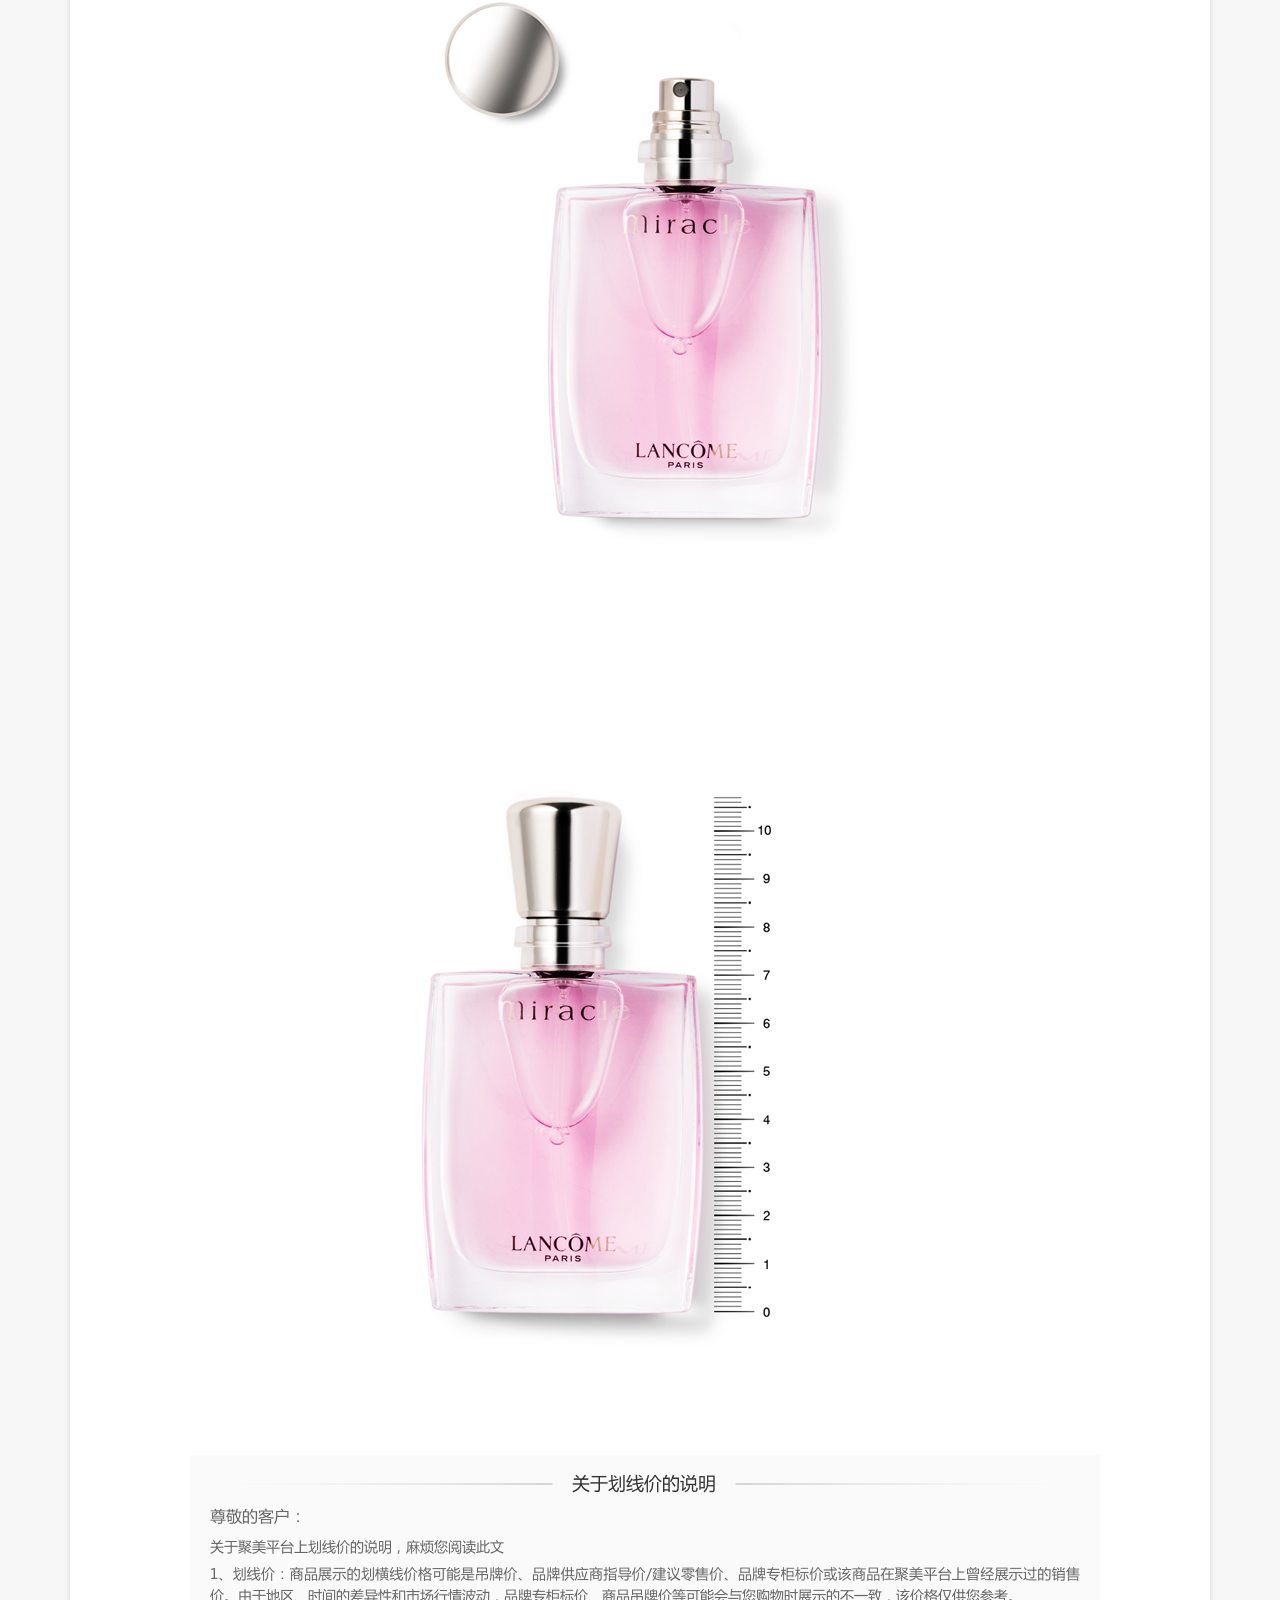
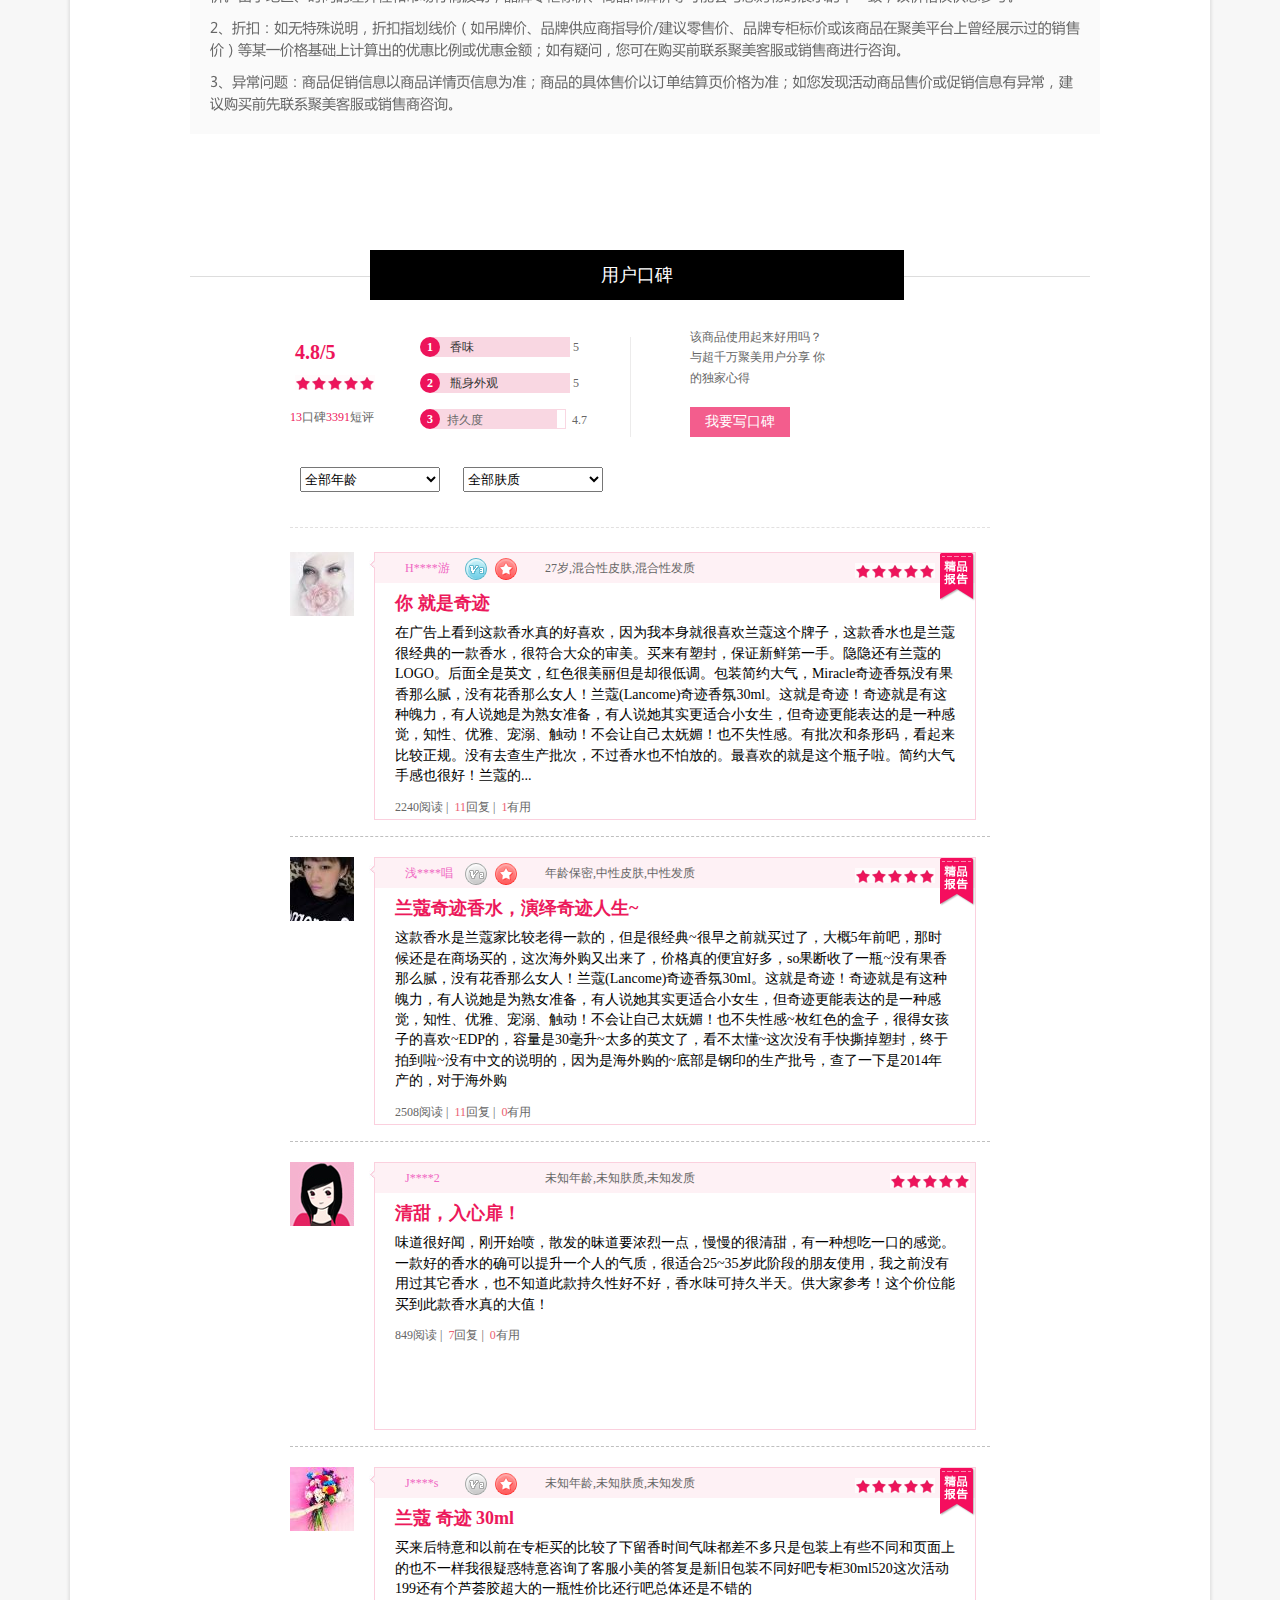
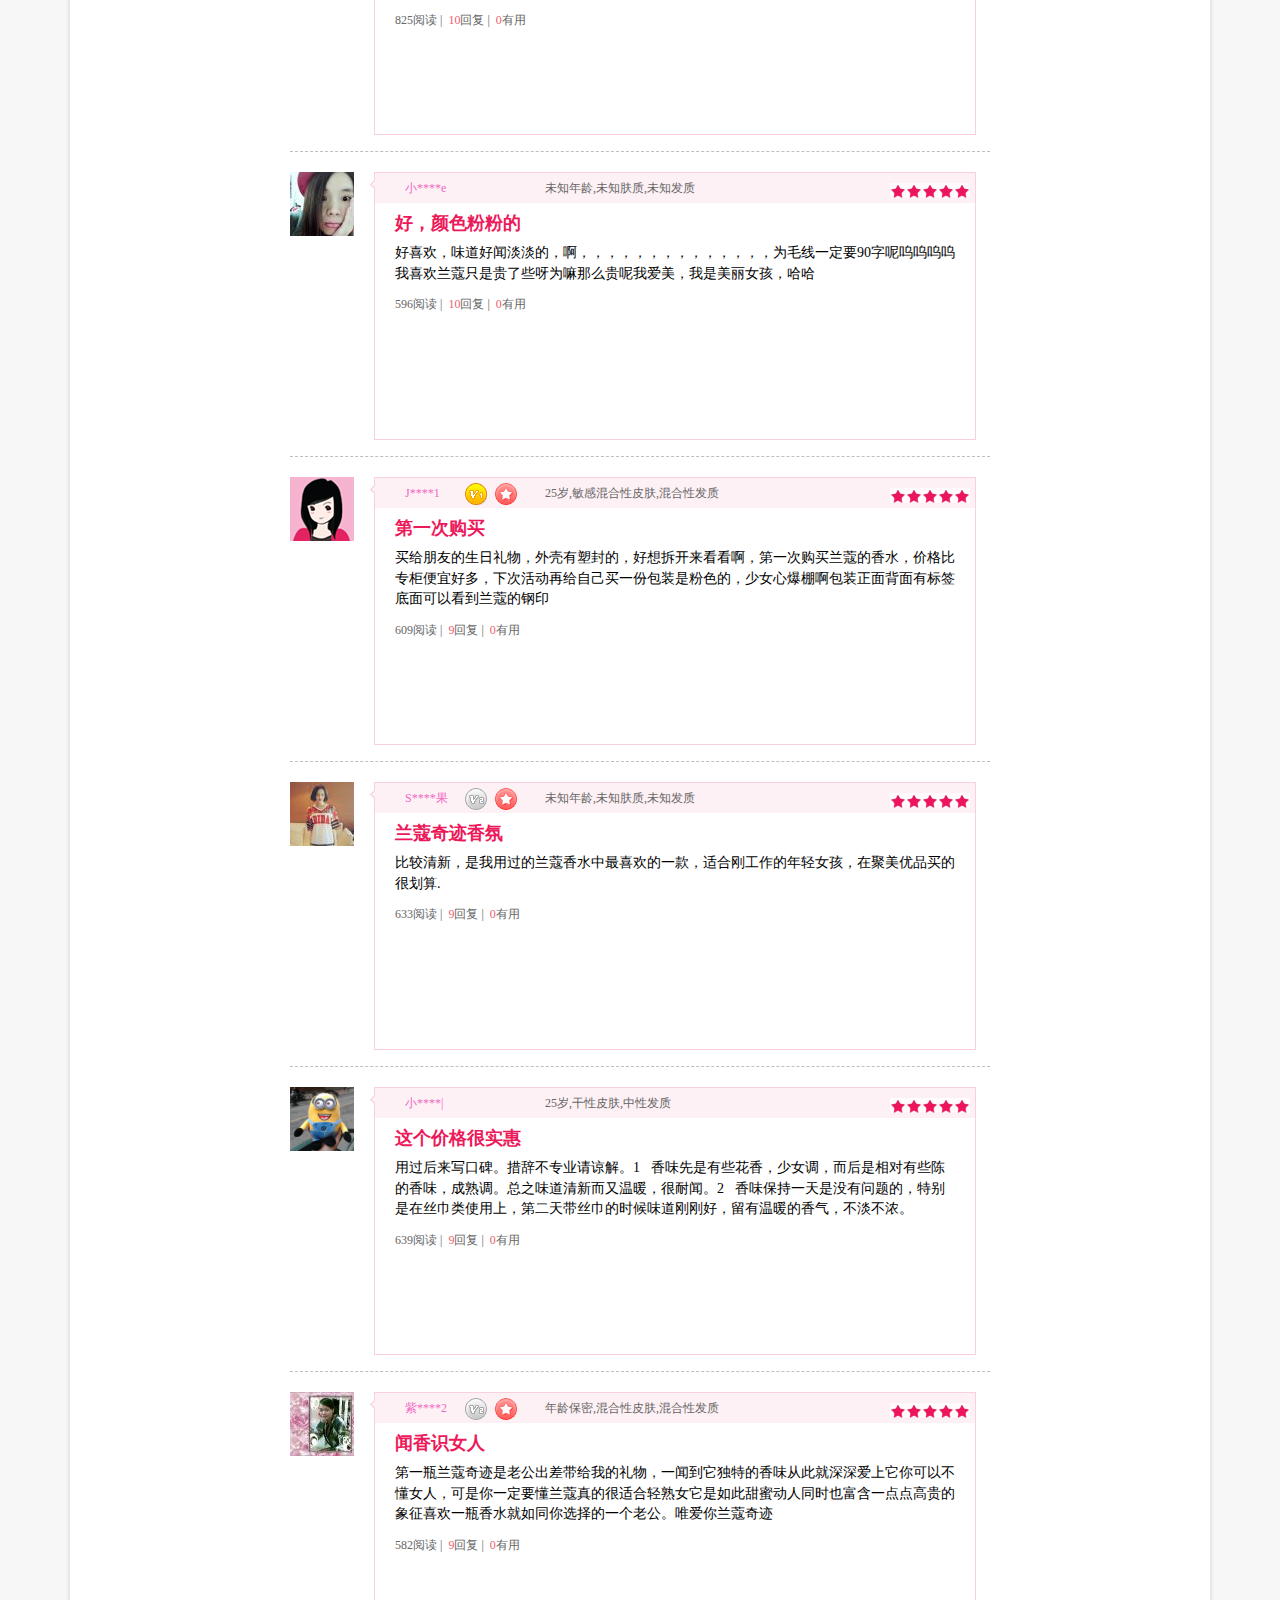
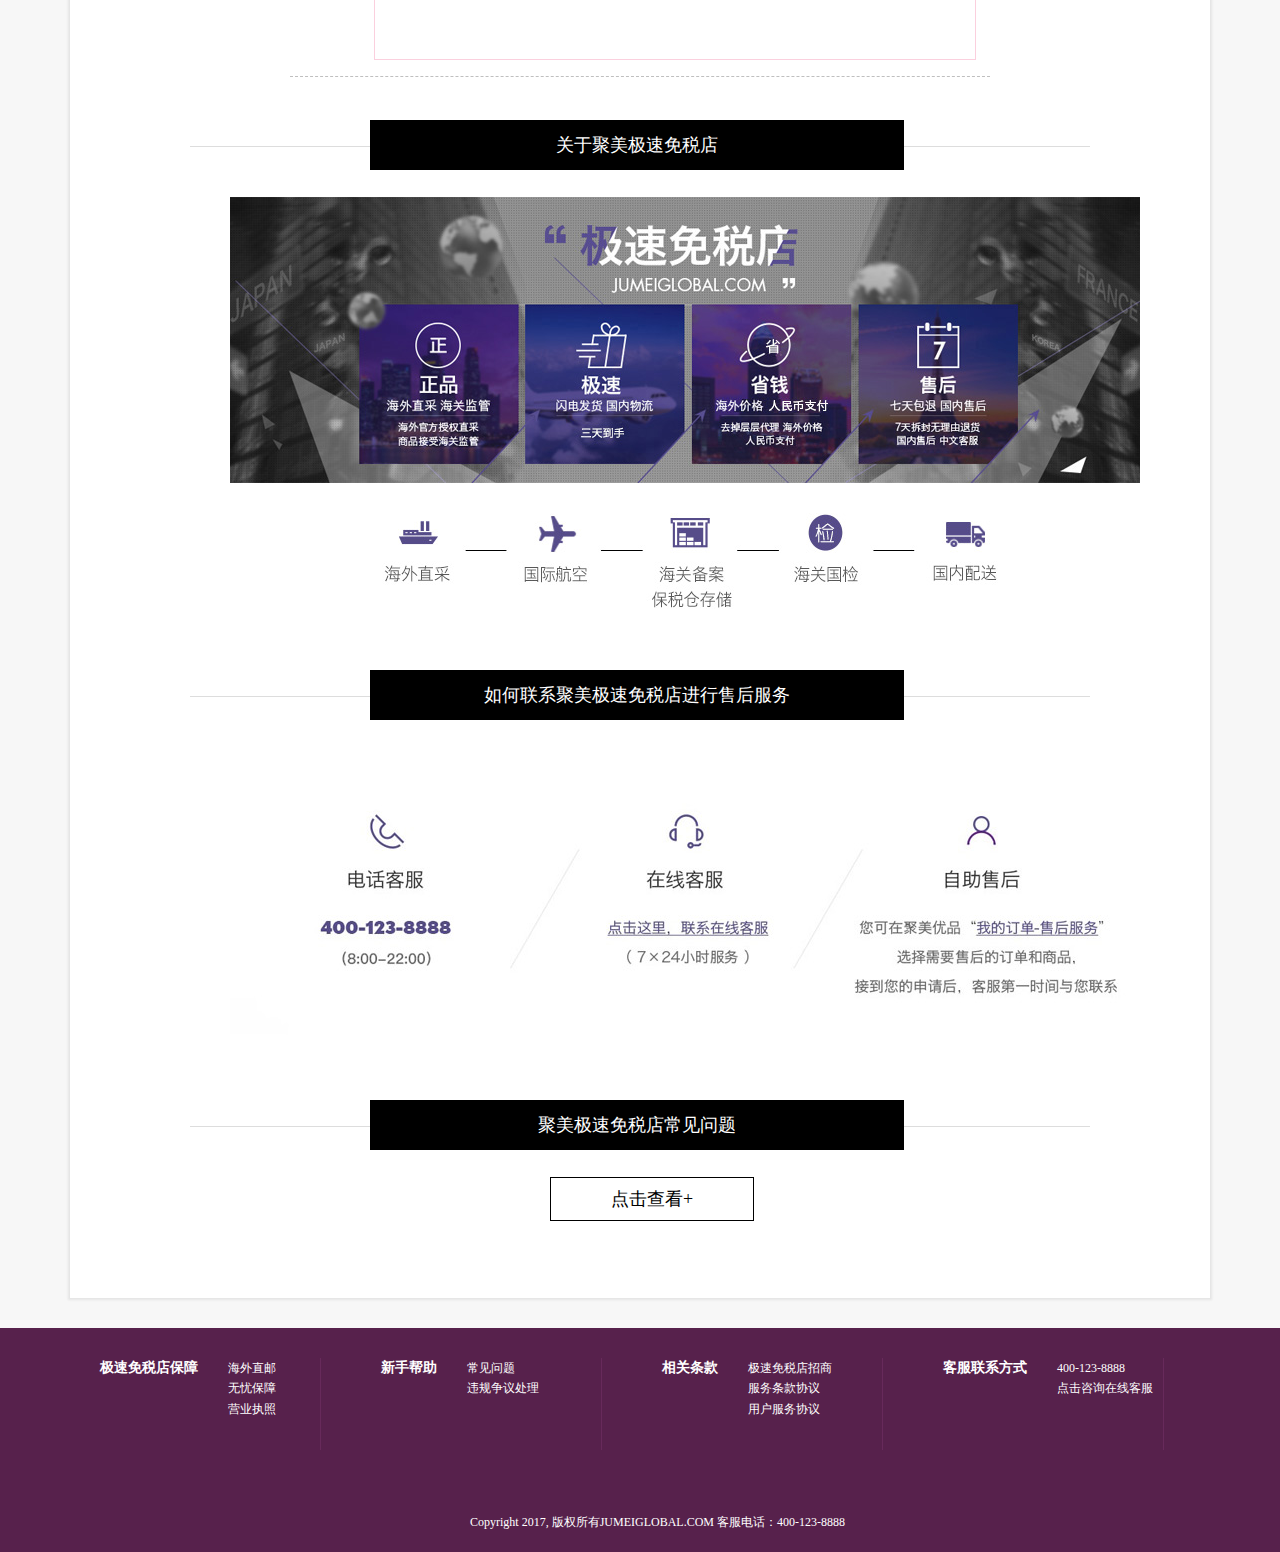
<file: shangpinyulan-3.html>
<!DOCTYPE html>
<html lang="en">
<head>
    <link rel="stylesheet"href="css/shangpinyulan-3.css"/>
    <meta charset="UTF-8">
    <title>Title</title>

</head>
<body>
<div class="aside">
    <ul>
        <li><a href="#"></a>
            <span class="bsj"></span>
            <div class="ml">
                <p class="p1">
                    <span></span>
                    <span>用户名&nbsp;:&nbsp;哪而97</span>
                    <span>级&nbsp;&nbsp;&nbsp;别&nbsp;:&nbsp;普通会员</span>
                </p>
                <p class="p2">
                    <a href="#">我的订单</a>
                    <a href="#">我的收藏</a>
                </p>
            </div>
        </li>
        <li><a href="gouwuche.html">
            <p></p>
            购</br>物</br>车
            <span>6</span>
        </a>
        </li>
        <li><a href="#"></a>
            <p class="wdcc">我的财产</p>
            <span></span>
        </li>
        <li><a href="#"></a>
            <p class="wdcc">我的心愿单</p>
            <span></span>
        </li>
        <li><a href="#"></a>
            <div>
                <img src="images/qrcode.png"/>
            </div>
        </li>
        <li><a href="#"></a>
            <p class="wdcc">客服中心</p>
            <span></span>
        </li>
    </ul>
</div>
<header>
    <div class="center1">
        <a href="#"><img src="images/smalllogo.png"/></a>
        <ul class="xs">
            <li><a class="tm" href="#">限时特卖</a></li>
            <li><a class="tm" href="#">美妆商城</a></li>
            <li><a class="tm" href="#">极速免税店</a></li>
            <li><a class="tm" href="#">手机聚美</a></li>
            <li><a class="tm" href="#">正品保证</a>
                <span></span>
                <ul class="zp">
                    <li><a href="#">真品联盟</a> </li>
                    <li><a href="#">正品鉴定</a> </li>
                    <li><a href="#">常见问题</a> </li>
                    <li><a href="#">退货政策</a> </li>
                    <li><a href="#">帮助中心</a> </li>
                </ul>
            </li>
        </ul>
        <ul class="huan">
            <li class="tui"><a class="tc"href="#">[退出]</a></li>
            <li class="tui"><a class="tc"href="#">订单查询</a></li>
            <li class="tui"><a class="tc"href="#">我的聚美</a>
                <span class="san"></span>
                <span class="jiao"></span>
                <ul class="ying">
                    <li><a href="#">我的订单</a> </li>
                    <li><a href="#">我的现金券</a> </li>
                    <li><a href="#">我的红包</a> </li>
                    <li><a href="#">我的余额</a> </li>
                    <li><a href="#">我的提现退款</a> </li>
                    <li><a href="#">我的收藏</a> </li>
                    <li><a href="#">我的心愿单</a> </li>
                    <li><a href="#">会员中心</a> </li>
                    <li><a href="#">礼品卡兑换</a> </li>
                </ul>
            </li>
            <li class="tui"><a class="tc"href="#">更多</a>
                <span class="san"></span>
                <span class="jiao"></span>
                <ul class="ying">
                    <li><a href="#">邀请好友</a></li>
                    <li><a href="#">加入收藏</a></li>
                    <li><a href="#">新浪微博</a></li>
                    <li><a href="#">聚美微信</a></li>
                    <li><a href="#">腾讯微博</a></li>
                    <li><a href="#">人人公众主页</a></li>
                </ul>
            </li>
        </ul>
        <span>欢迎您, <a href="#">哪而97</a></span>
    </div>
</header>
<div class="top">
    <div class="center1">
        <a class="zhao" href="#">
            去购物车结算
        </a>
    </div>
</div>
<div class="con">
    <div class="center1">
        <div class="con1">
            <div class="con1-top">
                <a href="#">聚美极速免税店</a>&gt;
                <a href="#">香水</a>&gt;
                <a href="#">女士香水</a>&gt;
                <span>法国•兰蔻 (Lancome) 奇迹香氛 30ml</span>
            </div>
            <div class="con1-main">
                <div class="main-top">
                    <div class="top-left">
                        <div class="a">
                            <img src="images/c13.jpg"/>
                            <a href="#">分享到&gt;</a>
                        </div>
                    </div>
                    <div class="top-right">
                        <p>兰蔻（Lancome）奇迹香氛30ml</p>
                        <p>
                            <img src="images/048_flag.jpg"/>
                            <span id="s1">France</span>
                            <span id="s2">法国品牌</span>
                        </p>
                        <p>Miracle Edp 30ml</p>
                        <p>每一天都是全新的开始，兰蔻（Lancome）奇迹香氛30ml。就是有这样一种魄力，有人说她是为熟女而准备，有人说她其实更适合小女生，但更能表达的是一种感觉，知性、优雅、宠溺、触动！使你更加美丽优雅！两款包装随机发货！ </p>
                        <p>
                            <span>&yen;258</span>
                            <span>参考价</span>
                            <span>&yen;530</span>
                        </p>
                        <p>包邮政策:本商品满299元或2件包邮（新疆部分区域除外)</p>
                        <p>型&nbsp;号:<span>30ml</span></p>
                        <a href="#">加入购物车&nbsp;&nbsp;&gt;</a>
                        <p>月售<span>1428</span></p>
                    </div>
                </div>
                <div class="main-bottom">
                    <div class="b1"></div>
                    <div class="b2"></div>
                    <div class="b3"></div>
                    <div class="b4"></div>
                </div>
            </div>
        </div>
        <div class="con2">
            <div class="con2-top">
                <ul>
                    <li><a href="#">商品信息</a> </li>
                    <li><a href="#">商品详情</a> </li>
                    <li><a href="#">使用方法</a> </li>
                    <li><a href="#">商品实拍</a> </li>
                    <li><a href="#">用户口碑</a> </li>
                    <li><a href="#">关于极速免税店</a> </li>
                </ul>
            </div>
            <div class="con21">
                <p></p>
                <p>商品信息</p>
                <img src="images/c13.jpg"/>
                <p class="sp">商品名称:<span>兰蔻（Lancome）奇迹香氛30ml</span></p>
                <p class="sp">商品型号:<span>30ml(702001172)；</span></p>
                <p class="sp">品牌:<span>兰蔻 (Lancome)</span></p>
                <p class="sp">分类:<span>女士香水</span></p>
                <p class="sp">功效:<span>持久,装扮,香氛</span></p>
                <p class="sp">特别说明:</br>
                    <span>本产品为全新正品，有外盒有塑封。两款包装随机发货，具体以收到实物为准。介意的人士慎购！</span></p>
            </div>
            <div class="con22">
                <div class="con22-main">
                    <img src="images/xf-book.png"/>
                </div>
            </div>
            <div class="con23">
                <p></p>
                <p>商品详情</p>
                <img src="images/z1.jpg"/>
                <img src="images/z2.jpg"/>
                <img src="images/z3.jpg"/>
                <img src="images/z4.jpg"/>
                <img src="images/z5.jpg"/>
                <img src="images/z6.jpg"/>
                <img src="images/z7.jpg"/>
            </div>
            <div class="con24">
                <p class="p1"></p>
                <p>使用方法</p>
                <p class="p2">1.香水会由下往上升：香水使用在身上，香味会随着时间温度由下往上升，因此在使用香水的時候，不要只集中在上半身使用，要注重均衡分布。 </p>
                <p class="p2">2.使用在温度高的部位，香味更香，香水味通常会随着体温升高而更易散发出真正香味，因此，使用在体温高的部位，会比使用在衣服上更香，在季</br>&nbsp;&nbsp;&nbsp;节上，使用在夏天也比冬天更容易感觉到香味。</p>
                <p class="p2">3.香味使用在动态的部位上，香味更容易散发，香味会随着身体的动作而扩散，因此使用在手腕，手肘膝盖內侧等经常动的部位更理想.</br>&nbsp;&nbsp;&nbsp;本产品适宜存放在阴凉，干燥处，请尽量避免阳光直射。</p>
            </div>
            <div class="con25">
                <p></p>
                <p>商品实拍</p>
                <img src="images/z8.jpg"/>
                <img src="images/z9.jpg"/>
                <img src="images/z10.jpg"/>
                <img src="images/z11.jpg"/>
                <img src="images/z12.jpg"/>
                <img src="images/z13.jpg"/>
                <img class="mxz" src="images/sp2-11.png"/>
            </div>
            <div class="con26">
                <p class="yhkb1"></p>
                <p class="yhkb2">用户口碑</p>
                <div class="center2">
                    <div class="d261">
                        <div class="left">
                            <span>4.8/5</span>
                            <span></span>
                            <span><a href="#">13</a>口碑<a href="#">3391</a>短评</span>
                        </div>
                        <div class="right">
                            <p><span class="fy">1</span><span class="xw">香味</span>&nbsp;5</p>
                            <p><span class="fy">2</span><span class="xw">瓶身外观</span>&nbsp;5</p>
                            <p><span class="fy">3</span>
                                <span>
                                    <span class="cjd">持久度</span>
                                </span>
                                <span>&nbsp;4.7</span>
                            </p>
                        </div>
                        <select>
                            <option name="age"value="0">全部年龄</option>
                            <option name="age"value="1">0-20岁</option>
                            <option name="age"value="2">21-25岁</option>
                            <option name="age"value="3">26-30岁</option>
                            <option name="age"value="4">31-35岁</option>
                            <option name="age"value="5">36-40岁</option>
                            <option name="age"value="6">40岁以上</option>
                        </select>
                        <select>
                            <option name="fuzhi"value="0">全部肤质</option>
                            <option name="fuzhi"value="1">中性皮肤</option>
                            <option name="fuzhi"value="2">干性皮肤</option>
                            <option name="fuzhi"value="3">混合性皮肤</option>
                            <option name="fuzhi"value="4">油性皮肤</option>
                            <option name="fuzhi"value="5">敏感性皮肤</option>
                            <option name="fuzhi"value="6">敏感中性皮肤</option>
                            <option name="fuzhi"value="7">敏感油性皮肤</option>
                            <option name="fuzhi"value="8">敏感干性皮肤</option>
                            <option name="fuzhi"value="9">敏感混合性皮肤</option>
                        </select>
                    </div>
                    <div class="d262">
                        <p>该商品使用起来好用吗？
                            与超千万聚美用户分享
                            你的独家心得</p>
                        <a href="#">我要写口碑</a>
                    </div>
                </div>
            </div>
            <div class="con27">
                <div class="center2">
                    <div class="con271">
                        <img class="img1"src="images/z14.jpeg"/>
                        <img class="img2"src="images/con27-sanjiao.jpg"/>
                        <div class="c271-main">
                            <div class="c271-top">
                                <a class="a1" href="#">
                                    H****游</a>
                                <img src="images/v_3.gif"/>
                                <img src="images/v_s.gif"/>
                                <span class="nian">27岁,混合性皮肤,混合性发质</span>
                                <img src="images/valuable.png"/>
                                <span class="bao"></span>
                            </div>
                            <div class="c271-bottom">
                                <a class="a2"href="#">你 就是奇迹</a>
                                <a class="a3"href="#">
                                    在广告上看到这款香水真的好喜欢，因为我本身就很喜欢兰蔻这个牌子，这款香水也是兰蔻很经典的一款香水，很符合大众的审美。买来有塑封，保证新鲜第一手。隐隐还有兰蔻的LOGO。后面全是英文，红色很美丽但是却很低调。包装简约大气，Miracle奇迹香氛没有果香那么腻，没有花香那么女人！兰蔻(Lancome)奇迹香氛30ml。这就是奇迹！奇迹就是有这种魄力，有人说她是为熟女准备，有人说她其实更适合小女生，但奇迹更能表达的是一种感觉，知性、优雅、宠溺、触动！不会让自己太妩媚！也不失性感。有批次和条形码，看起来比较正规。没有去查生产批次，不过香水也不怕放的。最喜欢的就是这个瓶子啦。简约大气手感也很好！兰蔻的...
                                </a>
                                <span class="yd">2240阅读&nbsp;|&nbsp;
                                    <span class="shi">11</span>回复&nbsp;|&nbsp;
                                    <span class="shi">1</span>有用
                                </span>
                            </div>
                        </div>
                    </div>
                    <div class="con271">
                        <img class="img1"src="images/z15.jpg"/>
                        <img class="img2"src="images/con27-sanjiao.jpg"/>
                        <div class="c271-main">
                            <div class="c271-top">
                                <a class="a1" href="#">
                                    浅****唱</a>
                                <img src="images/v_2.gif"/>
                                <img src="images/v_s.gif"/>
                                <span class="nian">年龄保密,中性皮肤,中性发质</span>
                                <img src="images/valuable.png"/>
                                <span class="bao"></span>
                            </div>
                            <div class="c271-bottom">
                                <a class="a2"href="#">兰蔻奇迹香水，演绎奇迹人生~</a>
                                <a class="a3"href="#">
                                    这款香水是兰蔻家比较老得一款的，但是很经典~很早之前就买过了，大概5年前吧，那时候还是在商场买的，这次海外购又出来了，价格真的便宜好多，so果断收了一瓶~没有果香那么腻，没有花香那么女人！兰蔻(Lancome)奇迹香氛30ml。这就是奇迹！奇迹就是有这种魄力，有人说她是为熟女准备，有人说她其实更适合小女生，但奇迹更能表达的是一种感觉，知性、优雅、宠溺、触动！不会让自己太妩媚！也不失性感~枚红色的盒子，很得女孩子的喜欢~EDP的，容量是30毫升~太多的英文了，看不太懂~这次没有手快撕掉塑封，终于拍到啦~没有中文的说明的，因为是海外购的~底部是钢印的生产批号，查了一下是2014年产的，对于海外购
                                </a>
                                <span class="yd">2508阅读&nbsp;|&nbsp;
                                    <span class="shi">11</span>回复&nbsp;|&nbsp;
                                    <span class="shi">0</span>有用
                                </span>
                            </div>
                        </div>
                    </div>
                    <div class="con271">
                        <img class="img1"src="images/z16.png"/>
                        <img class="img2"src="images/con27-sanjiao.jpg"/>
                        <div class="c271-main">
                            <div class="c271-top">
                                <a class="a1" href="#">
                                    J****2</a>
                                <span class="nian">未知年龄,未知肤质,未知发质</span>
                                <span class="bao"></span>
                            </div>
                            <div class="c271-bottom">
                                <a class="a2"href="#">清甜，入心扉！</a>
                                <a class="a3"href="#">
                                    味道很好闻，刚开始喷，散发的昧道要浓烈一点，慢慢的很清甜，有一种想吃一口的感觉。一款好的香水的确可以提升一个人的气质，很适合25~35岁此阶段的朋友使用，我之前没有用过其它香水，也不知道此款持久性好不好，香水味可持久半天。供大家参考！这个价位能买到此款香水真的大值！
                                </a>
                                <span class="yd">849阅读&nbsp;|&nbsp;
                                    <span class="shi">7</span>回复&nbsp;|&nbsp;
                                    <span class="shi">0</span>有用
                                </span>
                            </div>
                        </div>
                    </div>
                    <div class="con271">
                        <img class="img1"src="images/z17.jpg"/>
                        <img class="img2"src="images/con27-sanjiao.jpg"/>
                        <div class="c271-main">
                            <div class="c271-top">
                                <a class="a1" href="#">
                                    J****s</a>
                                <img src="images/v_2.gif"/>
                                <img src="images/v_s.gif"/>
                                <span class="nian">未知年龄,未知肤质,未知发质</span>
                                <img src="images/valuable.png"/>
                                <span class="bao"></span>
                            </div>
                            <div class="c271-bottom">
                                <a class="a2"href="#">兰蔻 奇迹 30ml</a>
                                <a class="a3"href="#">
                                    买来后特意和以前在专柜买的比较了下留香时间气味都差不多只是包装上有些不同和页面上的也不一样我很疑惑特意咨询了客服小美的答复是新旧包装不同好吧专柜30ml520这次活动199还有个芦荟胶超大的一瓶性价比还行吧总体还是不错的
                                </a>
                                <span class="yd">825阅读&nbsp;|&nbsp;
                                    <span class="shi">10</span>回复&nbsp;|&nbsp;
                                    <span class="shi">0</span>有用
                                </span>
                            </div>
                        </div>
                    </div>
                    <div class="con271">
                        <img class="img1"src="images/z18.jpg"/>
                        <img class="img2"src="images/con27-sanjiao.jpg"/>
                        <div class="c271-main">
                            <div class="c271-top">
                                <a class="a1" href="#">
                                    小****e</a>
                                <span class="nian">未知年龄,未知肤质,未知发质</span>
                                <span class="bao"></span>
                            </div>
                            <div class="c271-bottom">
                                <a class="a2"href="#">好，颜色粉粉的</a>
                                <a class="a3"href="#">
                                    好喜欢，味道好闻淡淡的，啊，，，，，，，，，，，，，，为毛线一定要90字呢呜呜呜呜我喜欢兰蔻只是贵了些呀为嘛那么贵呢我爱美，我是美丽女孩，哈哈
                                </a>
                                <span class="yd">596阅读&nbsp;|&nbsp;
                                    <span class="shi">10</span>回复&nbsp;|&nbsp;
                                    <span class="shi">0</span>有用
                                </span>
                            </div>
                        </div>
                    </div>
                    <div class="con271">
                        <img class="img1"src="images/z19.png"/>
                        <img class="img2"src="images/con27-sanjiao.jpg"/>
                        <div class="c271-main">
                            <div class="c271-top">
                                <a class="a1" href="#">
                                    J****1</a>
                                <img src="images/v_1.gif"/>
                                <img src="images/v_s.gif"/>
                                <span class="nian">25岁,敏感混合性皮肤,混合性发质</span>
                                <span class="bao"></span>
                            </div>
                            <div class="c271-bottom">
                                <a class="a2"href="#">第一次购买</a>
                                <a class="a3"href="#">
                                    买给朋友的生日礼物，外壳有塑封的，好想拆开来看看啊，第一次购买兰蔻的香水，价格比专柜便宜好多，下次活动再给自己买一份包装是粉色的，少女心爆棚啊包装正面背面有标签底面可以看到兰蔻的钢印
                                </a>
                                <span class="yd">609阅读&nbsp;|&nbsp;
                                    <span class="shi">9</span>回复&nbsp;|&nbsp;
                                    <span class="shi">0</span>有用
                                </span>
                            </div>
                        </div>
                    </div>
                    <div class="con271">
                        <img class="img1"src="images/z20.jpg"/>
                        <img class="img2"src="images/con27-sanjiao.jpg"/>
                        <div class="c271-main">
                            <div class="c271-top">
                                <a class="a1" href="#">
                                    S****果</a>
                                <img src="images/v_2.gif"/>
                                <img src="images/v_s.gif"/>
                                <span class="nian">未知年龄,未知肤质,未知发质</span>
                                <span class="bao"></span>
                            </div>
                            <div class="c271-bottom">
                                <a class="a2"href="#">兰蔻奇迹香氛</a>
                                <a class="a3"href="#">
                                    比较清新，是我用过的兰蔻香水中最喜欢的一款，适合刚工作的年轻女孩，在聚美优品买的很划算.
                                </a>
                                <span class="yd">633阅读&nbsp;|&nbsp;
                                    <span class="shi">9</span>回复&nbsp;|&nbsp;
                                    <span class="shi">0</span>有用
                                </span>
                            </div>
                        </div>
                    </div>
                    <div class="con271">
                        <img class="img1"src="images/z21.png"/>
                        <img class="img2"src="images/con27-sanjiao.jpg"/>
                        <div class="c271-main">
                            <div class="c271-top">
                                <a class="a1" href="#">
                                    小****|</a>
                                <span class="nian">25岁,干性皮肤,中性发质</span>
                                <span class="bao"></span>
                            </div>
                            <div class="c271-bottom">
                                <a class="a2"href="#">这个价格很实惠</a>
                                <a class="a3"href="#">
                                    用过后来写口碑。措辞不专业请谅解。1⃣️香味先是有些花香，少女调，而后是相对有些陈的香味，成熟调。总之味道清新而又温暖，很耐闻。2⃣️香味保持一天是没有问题的，特别是在丝巾类使用上，第二天带丝巾的时候味道刚刚好，留有温暖的香气，不淡不浓。
                                </a>
                                <span class="yd">639阅读&nbsp;|&nbsp;
                                    <span class="shi">9</span>回复&nbsp;|&nbsp;
                                    <span class="shi">0</span>有用
                                </span>
                            </div>
                        </div>
                    </div>
                    <div class="con271">
                        <img class="img1"src="images/z22.jpg"/>
                        <img class="img2"src="images/con27-sanjiao.jpg"/>
                        <div class="c271-main">
                            <div class="c271-top">
                                <a class="a1" href="#">
                                    紫****2</a>
                                <img src="images/v_2.gif"/>
                                <img src="images/v_s.gif"/>
                                <span class="nian">年龄保密,混合性皮肤,混合性发质</span>
                                <span class="bao"></span>
                            </div>
                            <div class="c271-bottom">
                                <a class="a2"href="#">闻香识女人</a>
                                <a class="a3"href="#">
                                    第一瓶兰蔻奇迹是老公出差带给我的礼物，一闻到它独特的香味从此就深深爱上它你可以不懂女人，可是你一定要懂兰蔻真的很适合轻熟女它是如此甜蜜动人同时也富含一点点高贵的象征喜欢一瓶香水就如同你选择的一个老公。唯爱你兰蔻奇迹
                                </a>
                                <span class="yd">582阅读&nbsp;|&nbsp;
                                    <span class="shi">9</span>回复&nbsp;|&nbsp;
                                    <span class="shi">0</span>有用
                                </span>
                            </div>
                        </div>
                    </div>
                </div>
            </div>
            <div class="con28">
                <p></p>
                <p>关于聚美极速免税店</p>
                <img src="images/d13.jpg"/>
                <img src="images/d14.jpg"/>
            </div>
            <div class="con29">
                <p></p>
                <p>如何联系聚美极速免税店进行售后服务</p>
                <img src="images/d15.jpg"/>
            </div>
            <div class="con210">
                <p></p>
                <p>聚美极速免税店常见问题</p>
                <a href="#">点击查看+</a>
            </div>
        </div>
    </div>
</div>
<footer>
    <div class="center1">
        <div class="div1">
            <span>极速免税店保障</span>
            <ul>
                <li><a href="#">海外直邮</a> </li>
                <li><a href="#">无忧保障</a> </li>
                <li><a href="#">营业执照</a> </li>
            </ul>
        </div>
        <div class="div2">
            <span>新手帮助</span>
            <ul>
                <li><a href="#">常见问题</a> </li>
                <li><a href="#">违规争议处理</a> </li>
            </ul>
        </div>
        <div class="div3">
            <span>相关条款</span>
            <ul>
                <li><a href="#">极速免税店招商</a> </li>
                <li><a href="#">服务条款协议</a> </li>
                <li><a href="#">用户服务协议</a></li>
            </ul>
        </div>
        <div class="div4">
            <span>客服联系方式</span>
            <ul>
                <li><a href="#">400-123-8888</a> </li>
                <li><a href="#">点击咨询在线客服</a> </li>
            </ul>
        </div>
        <p>Copyright 2017, 版权所有JUMEIGLOBAL.COM 客服电话：400-123-8888 </p>
    </div>
</footer>
</body>
</html>
</file>
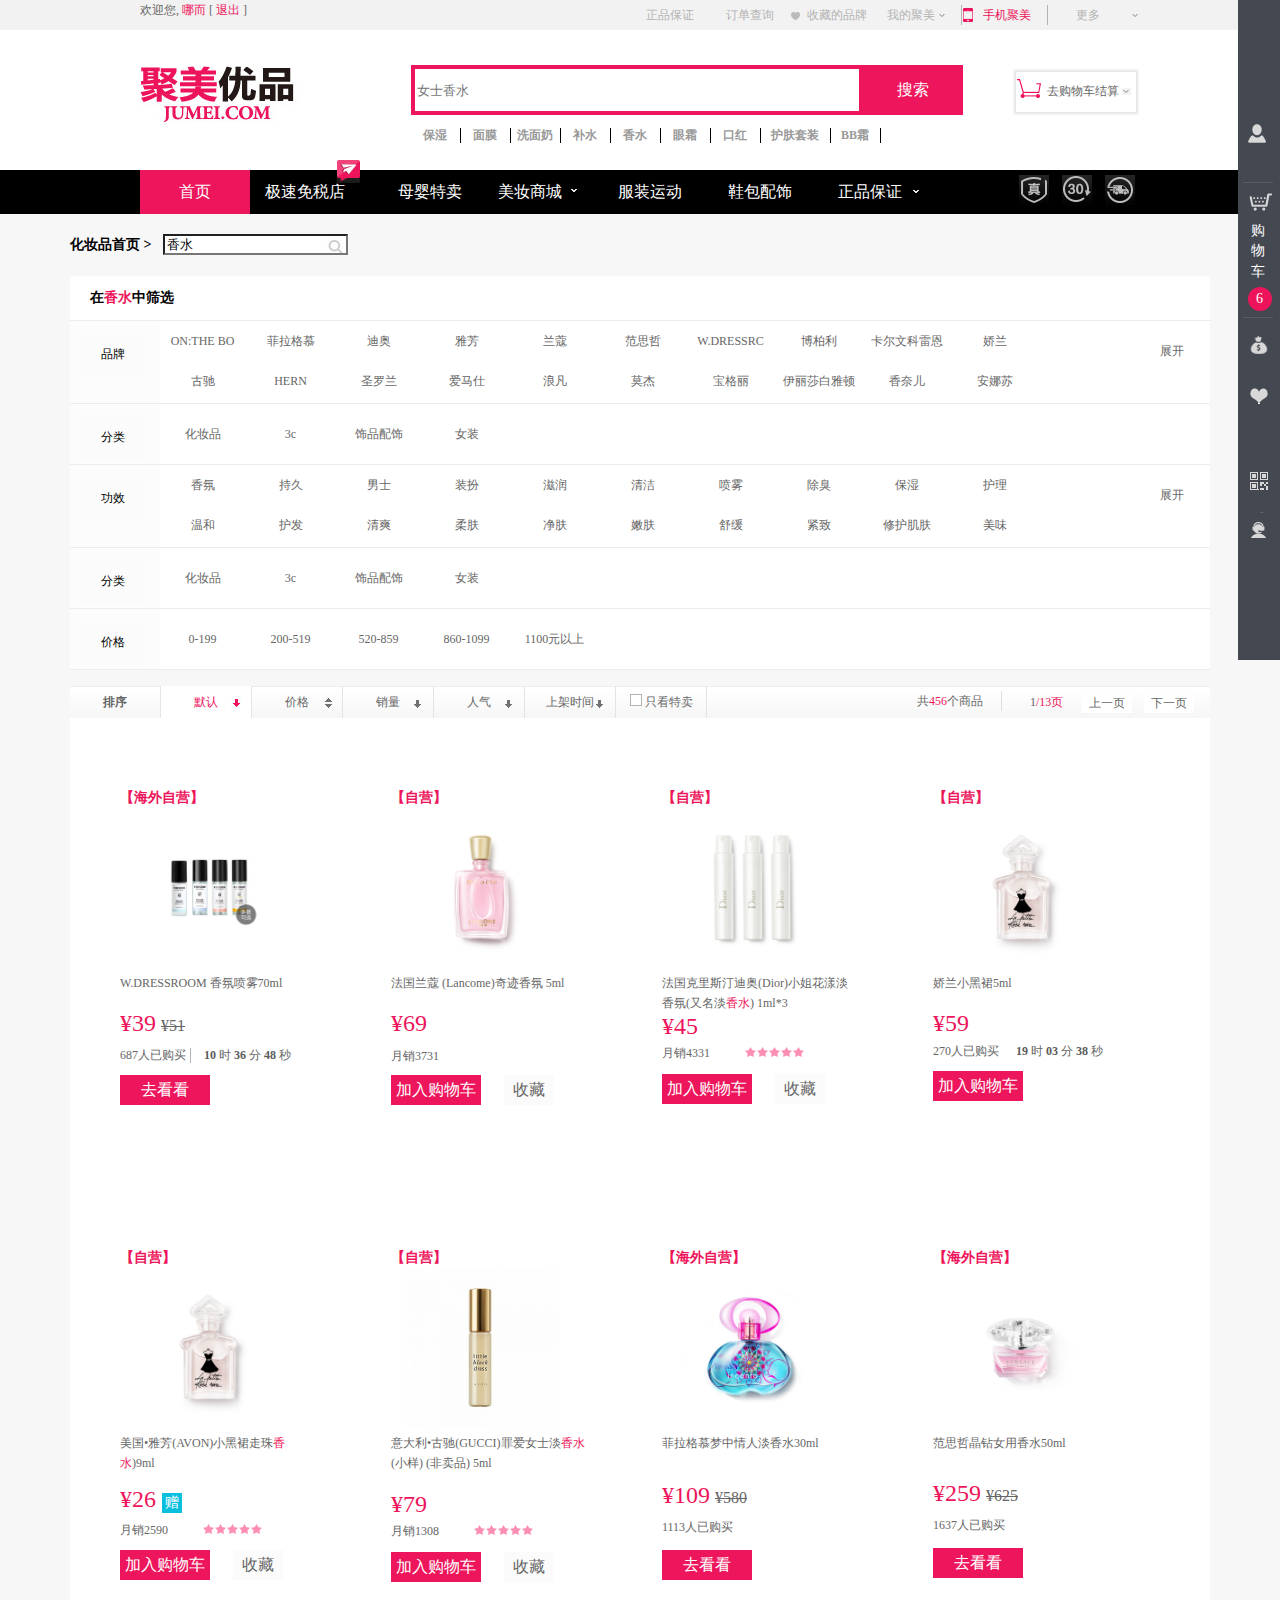
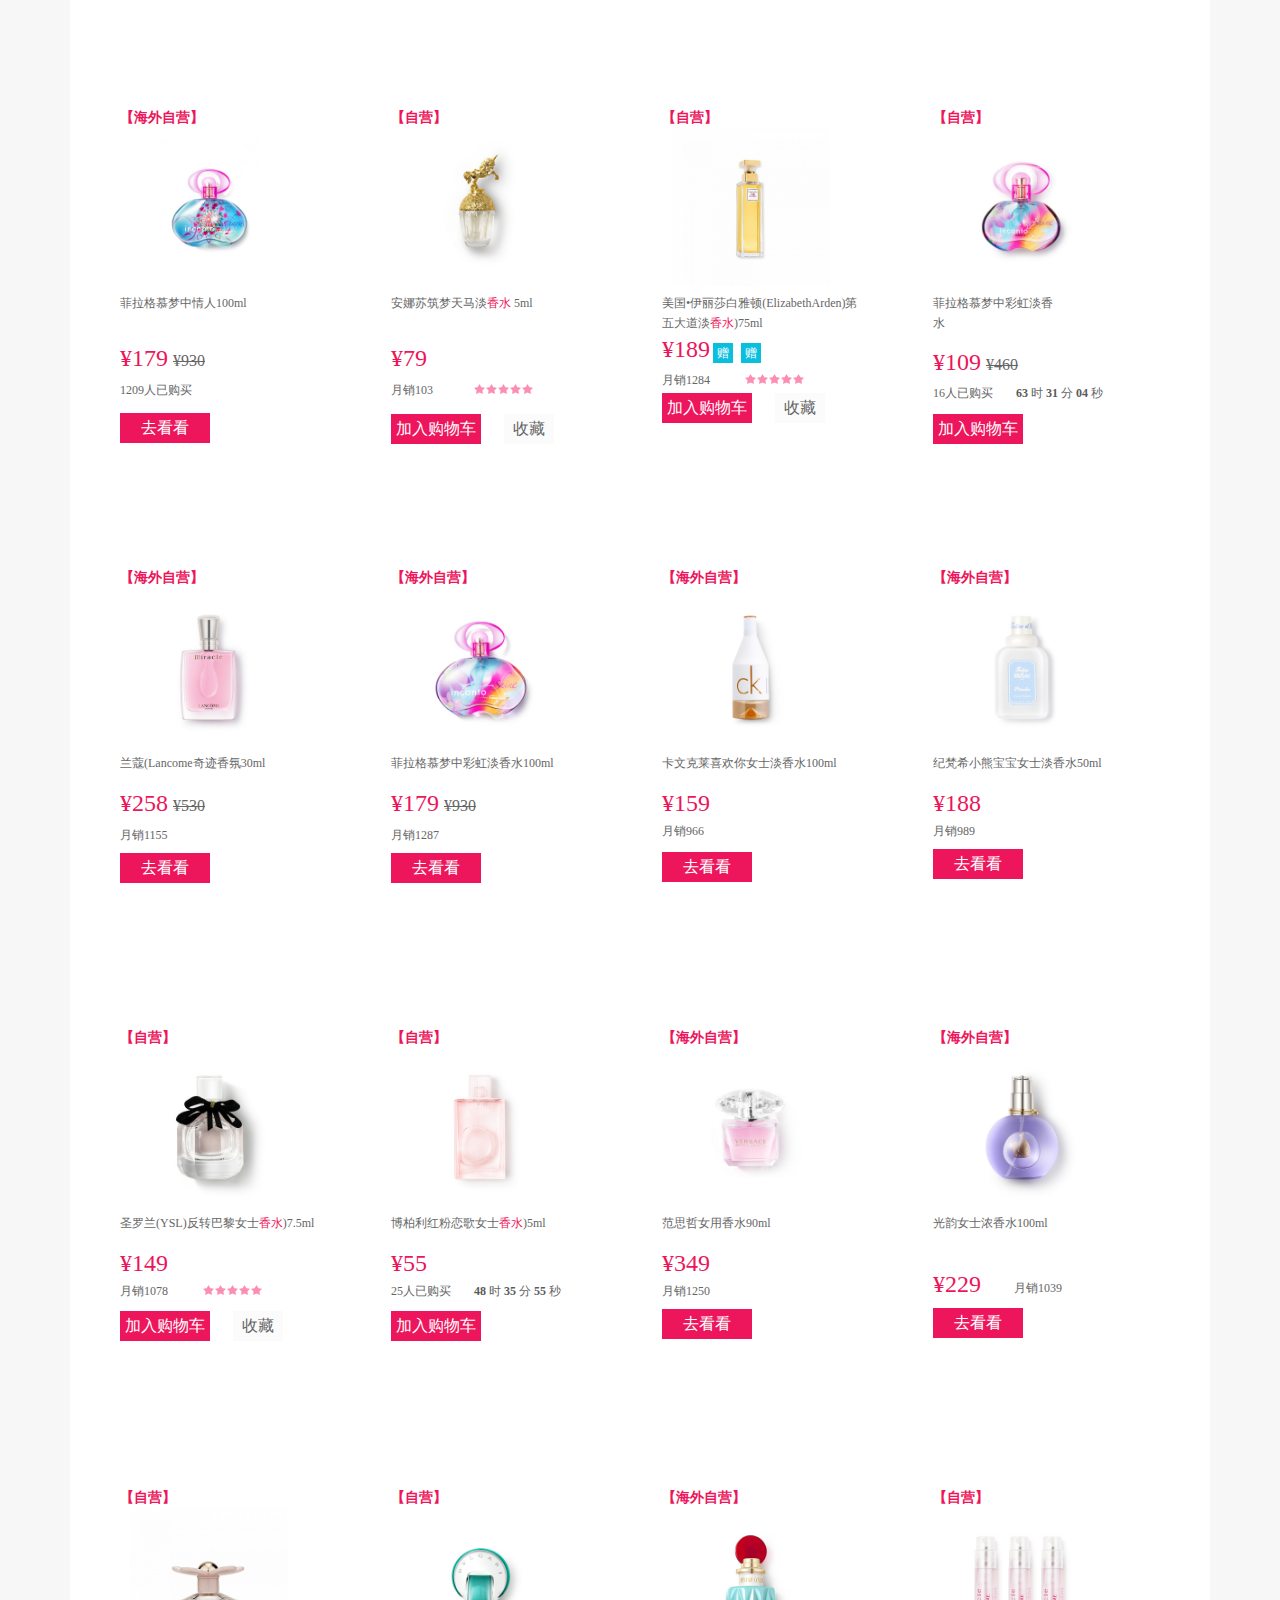
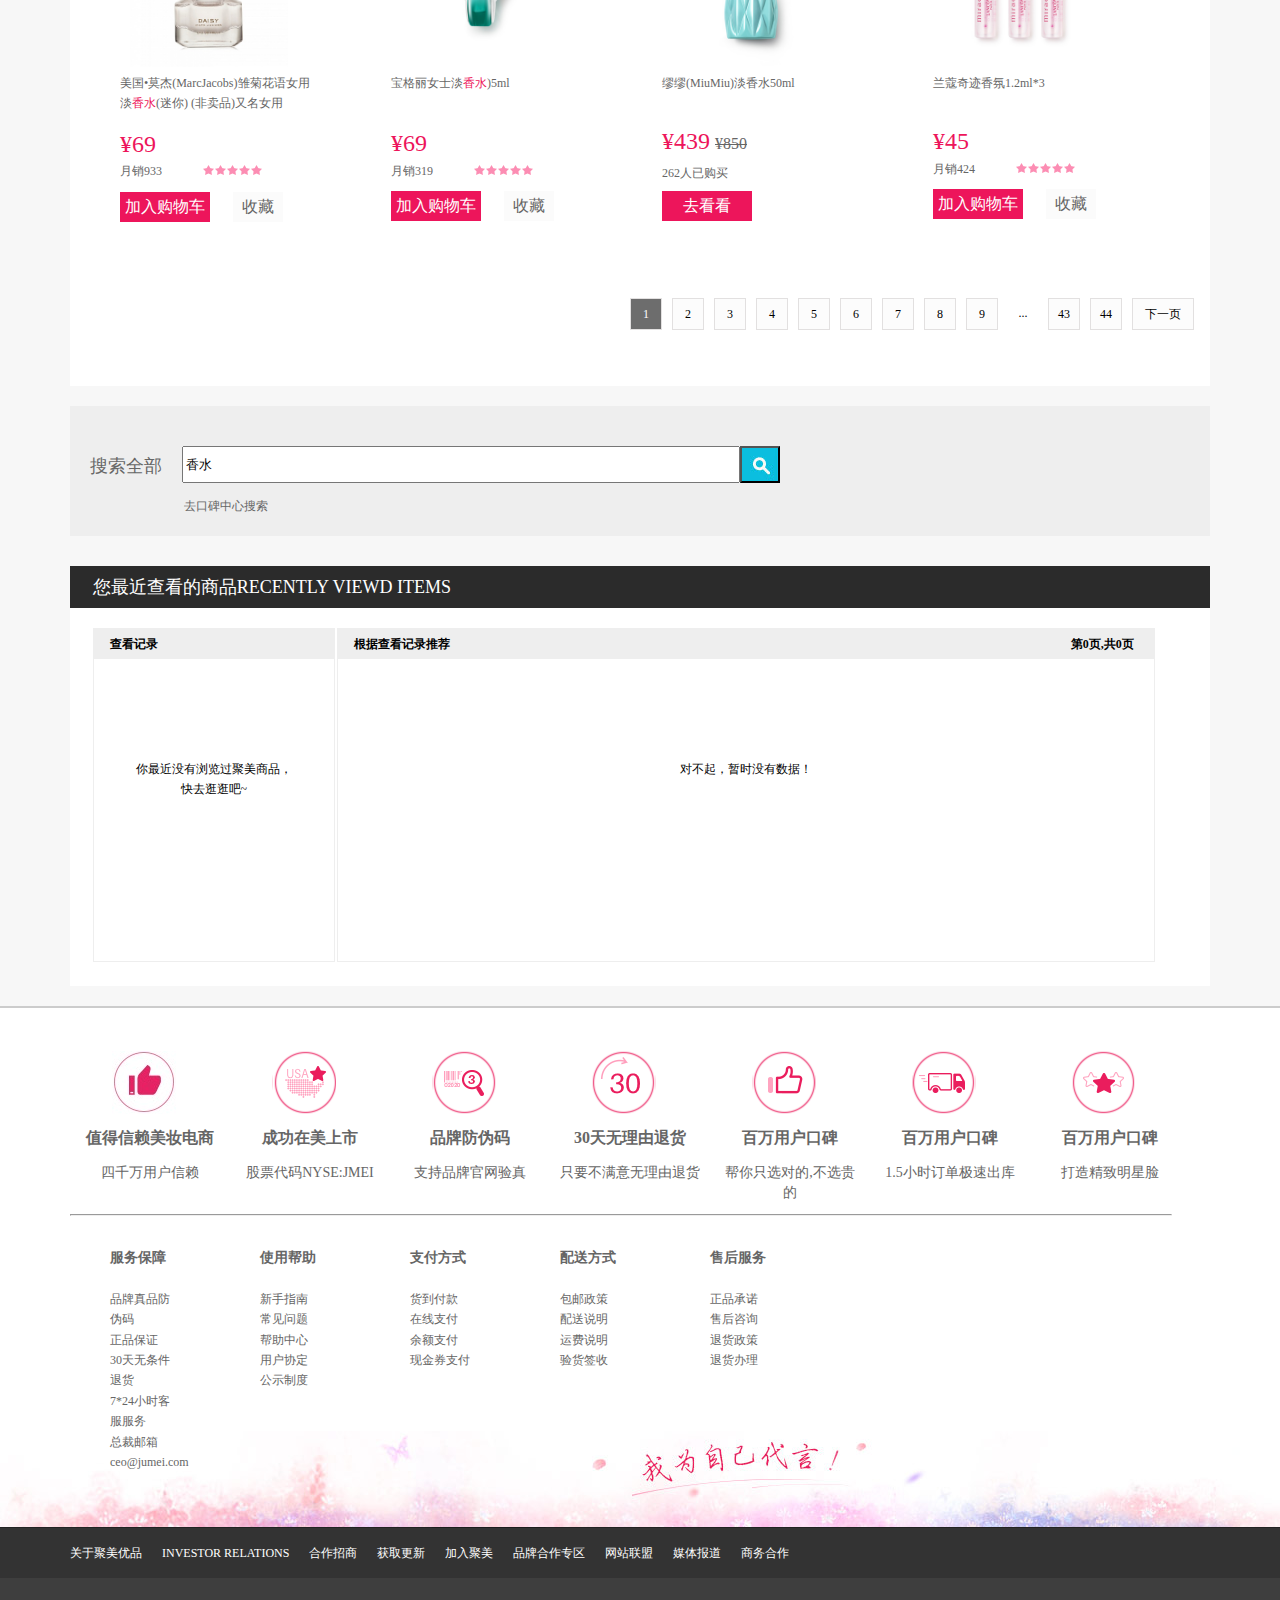
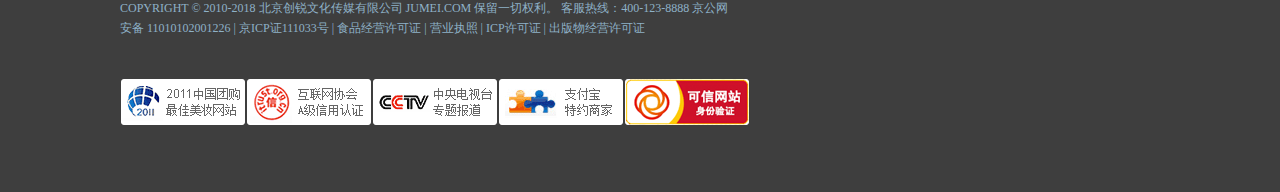
<file: xiangshui.html>
<!DOCTYPE html>
<html lang="en">
<head>
    <link rel="stylesheet"href="css/xiangshui.css">
    <meta charset="UTF-8">
    <title>Title</title>
</head>
<body>
<div class="aside">
    <ul>
        <li><a href="#"></a>
            <span class="bsj"></span>
            <div class="ml">
                <p class="p1">
                    <span></span>
                    <span>用户名&nbsp;:&nbsp;哪而97</span>
                    <span>级&nbsp;&nbsp;&nbsp;别&nbsp;:&nbsp;普通会员</span>
                </p>
                <p class="p2">
                    <a href="#">我的订单</a>
                    <a href="#">我的收藏</a>
                </p>
            </div>
        </li>
        <li><a href="gouwuche.html">
            <p></p>
            购</br>物</br>车
            <span>6</span>
        </a>
        </li>
        <li><a href="#"></a>
            <p class="wdcc">我的财产</p>
            <span></span>
        </li>
        <li><a href="#"></a>
            <p class="wdcc">我的心愿单</p>
            <span></span>
        </li>
        <li><a href="#"></a>
            <div>
                <img src="images/qrcode.png"/>
            </div>
        </li>
        <li><a href="#"></a>
            <p class="wdcc">客服中心</p>
            <span></span>
        </li>
    </ul>
</div>
<header>
    <div class="header-top">
        <div class="center">
            <a class="hyn"href="#">欢迎您,</a>
            <a href="#">哪而</a>
            <span>[</span>
            <a href="#">退出</a>
            <span>]</span>
            <ul>
                <li class="z"><a class="zp"href="#">正品保证</a> </li>
                <li class="z"><a class="zp"href="#">订单查询</a> </li>
                <li class="z"><a class="zp"href="#">收藏的品牌</a> </li>
                <li class="z"><a class="zp"href="#">我的聚美
                    <img src="images/head-3.jpg"/>
                </a>
                    <ul class="wd">
                        <li><a href="#">我的订单</a> </li>
                        <li><a href="#">我的现金券</a> </li>
                        <li><a href="#">我的红包</a> </li>
                        <li><a href="#">我的余额</a> </li>
                        <li><a href="#">我的提现退款</a> </li>
                        <li><a href="#">我的收藏</a> </li>
                        <li><a href="#">我的心愿单</a> </li>
                        <li><a href="#">会员中心</a> </li>
                        <li><a href="#">礼品卡兑换</a> </li>
                    </ul>
                </li>
                <li class="z"><a class="zp"href="#">手机聚美</a> </li>
                <li class="z"><a class="zp"href="#">更多</a>
                    <img src="images/head-3.jpg"/>
                    <ul class="wd">
                        <li><a href="#">邀请好友</a> </li>
                        <li><a href="#">加入收藏</a> </li>
                        <li><a href="#">新浪微博</a> </li>
                        <li><a href="#">聚美微信</a> </li>
                        <li><a href="#">百度贴吧</a> </li>
                        <li><a href="#">腾讯微博</a> </li>
                        <li><a href="#">人人公众主页</a> </li>
                    </ul>
                </li>
            </ul>
        </div>
    </div>
    <div class="header-down">
        <div class="center">
            <img class="img1" src="images/logo_new_v1.jpg"/>
            <input class="text" type="text"placeholder="女士香水"/>
            <input class="ss" type="button"value="搜索">
            <a class="zhu"href="#">
                <img src="images/cart.gif"/>
                去购物车结算
                <img class="qu" src="images/head-3.jpg"/>
            </a>
            <ul>
                <li><a href="#">保湿</a> </li>
                <li><a href="#">面膜</a> </li>
                <li><a href="#">洗面奶</a> </li>
                <li><a href="#">补水</a> </li>
                <li><a href="#">香水</a> </li>
                <li><a href="#">眼霜</a> </li>
                <li><a href="#">口红</a> </li>
                <li><a href="#">护肤套装</a> </li>
                <li><a href="#">BB霜</a> </li>
            </ul>
        </div>
    </div>
</header>
<div class="nav">
    <div class="center">
        <ul>
            <li class="x"><a class="t"href="index.html">首页</a> </li>
            <li class="x"><a class="t"href="#">极速免税店</a>
                <img src="images/fly301.jpg"/>
            </li>
            <li class="x"><a class="t"href="#">母婴特卖</a> </li>
            <li class="x"><a class="t"href="#">美妆商城
                <img class="mz" src="images/popheadarrow01.png"/>
                </a>
                <div class="mzsc">
                        <div class="mzppt">
                            <img src="images/e1.jpg"/>
                        </div>
                        <div class="gjdp">
                            <p class="p1">国际大牌</p>
                            <p class="p2">
                                <a href="#">兰蔻</a>
                                <a href="#">娇韵诗</a>
                                <a href="#">伊丽莎白雅顿</a>
                                <a href="#">雅诗兰黛</a>
                                <a href="#">欧莱雅</a>
                                <a href="#">兰芝</a>
                                <a href="#">倩碧</a>
                                <a href="#">雅漾</a>
                                <a href="#">菲诗小铺</a>
                                <a href="#">悦诗风吟</a>
                            </p>
                        </div>
                        <div class="gjdp">
                            <p class="p1">护肤</p>
                            <p class="p2">
                                <a href="#">洁面</a>
                                <a href="#">爽肤水</a>
                                <a href="#">精华</a>
                                <a href="#">乳液</a>
                                <a href="#">面霜</a>
                                <a href="#">眼霜</a>
                                <a href="#">面膜</a>
                                <a href="#">护肤套装</a>
                            </p>
                        </div>
                        <div class="gjdp">
                            <p class="p1">彩妆</p>
                            <p class="p2">
                                <a href="#">彩妆</a>
                                <a href="#">BB霜</a>
                                <a href="#">粉底液</a>
                                <a href="#">粉饼</a>
                                <a href="#">眼影</a>
                                <a href="#">眼线笔</a>
                                <a href="#">睫毛膏</a>
                                <a href="#">眉笔</a>
                                <a href="#">口红</a>
                                <a href="#">腮红</a>
                            </p>
                        </div>
                        <div class="grhl">
                            <img src="images/e2.jpg"/>
                        </div>
                        <div class="gjdp">
                            <p class="p1">香氛</p>
                            <p class="p2">
                                <a href="#">女士香水</a>
                                <a href="#">男士香水</a>
                                <a href="#">中性香水</a>
                                <a href="#">Q版香水</a>
                                <a href="#">香水套装</a>
                                <a href="#">精油</a>
                            </p>
                        </div>
                        <div class="gjdp">
                            <p class="p1">男士专区</p>
                            <p class="p2">
                                <a href="#">洁面</a>
                                <a href="#">爽肤水</a>
                                <a href="#">面霜</a>
                                <a href="#">精华</a>
                                <a href="#">护肤套装</a>
                                <a href="#">洗发</a>
                                <a href="#">沐浴</a>
                            </p>
                        </div>
                        <div class="gjdp">
                            <p class="p1">热门搜索</p>
                            <p class="p2">
                                <a href="#">面膜贴</a>
                                <a href="#">洗面奶</a>
                                <a href="#">唇膏</a>
                                <a href="#">去黑头</a>
                                <a href="#">祛斑</a>
                                <a href="#">隔离</a>
                                <a href="#">祛痘</a>
                                <a href="#">去角质</a>
                                <a href="#">指甲油</a>
                            </p>
                        </div>

                    </div>
            </li>
            <li class="x"><a class="t"href="#">服装运动</a> </li>
            <li class="x"><a class="t"href="#">鞋包配饰</a> </li>
            <li class="x"><a class="t"href="#">正品保证</a>
                <img class="zp" src="images/popheadarrow01.png"/>
                <ul id="zpbz">
                    <li class="z"><a href="#">在美上市</a></li>
                    <li class="z"><a href="#">品牌防伪码</a></li>
                    <li class="z"><a href="#">无理由退货</a></li>
                    <li class="z"><a href="#">色谱检测</a></li>
                </ul>
                </a>
            </li>
        </ul>
        <a class="t"href="#">
            <img src="images/z_01new.jpg"/>
            <img src="images/z02.jpg"/>
            <img src="images/z03.jpg"/>
        </a>
    </div>
</div>
<div class="con">
    <div class="center1">
        <div class="con1">
            <div class="con1-top">
                <a href="#">化妆品首页 &gt;</a>
                <input type="text"value="香水"/>
            </div>
            <div class="con1-main">
                <p>在<span>香水</span>中筛选</p>
                <div class="pp1">
                    <span class="p-1"><span class="p-2">品牌</span></span>
                    <div class="pp11">
                        <a href="#">ON:THE BO</a>
                        <a href="#">菲拉格慕</a>
                        <a href="#">迪奥</a>
                        <a href="#">雅芳</a>
                        <a href="#">兰蔻</a>
                        <a href="#">范思哲</a>
                        <a href="#">W.DRESSRC</a>
                        <a href="#">博柏利</a>
                        <a href="#">卡尔文科雷恩</a>
                        <a href="#">娇兰</a>
                        <a href="#">古驰</a>
                        <a href="#">HERN</a>
                        <a href="#">圣罗兰</a>
                        <a href="#">爱马仕</a>
                        <a href="#">浪凡</a>
                        <a href="#">莫杰</a>
                        <a href="#">宝格丽</a>
                        <a href="#">伊丽莎白雅顿</a>
                        <a href="#">香奈儿</a>
                        <a href="#">安娜苏</a>
                    </div>
                    <div class="pp12">
                        <a href="#">展开</a>
                    </div>
                </div>
                <div class="pp2">
                    <span class="p-1"><span class="p-2">分类</span></span>
                    <div class="pp11">
                        <a href="#">化妆品</a>
                        <a href="#">3c</a>
                        <a href="#">饰品配饰</a>
                        <a href="#">女装</a>
                    </div>
                </div>
                <div class="pp3">
                    <span class="p-1"><span class="p-2">功效</span></span>
                    <div class="pp11">
                        <a href="#">香氛</a>
                        <a href="#">持久</a>
                        <a href="#">男士</a>
                        <a href="#">装扮</a>
                        <a href="#">滋润</a>
                        <a href="#">清洁</a>
                        <a href="#">喷雾</a>
                        <a href="#">除臭</a>
                        <a href="#">保湿</a>
                        <a href="#">护理</a>
                        <a href="#">温和</a>
                        <a href="#">护发</a>
                        <a href="#">清爽</a>
                        <a href="#">柔肤</a>
                        <a href="#">净肤</a>
                        <a href="#">嫩肤</a>
                        <a href="#">舒缓</a>
                        <a href="#">紧致</a>
                        <a href="#">修护肌肤</a>
                        <a href="#">美味</a>
                    </div>
                    <div class="pp12">
                        <a href="#">展开</a>
                    </div>
                </div>
                <div class="pp4">
                    <span class="p-1"><span class="p-2">分类</span></span>
                    <div class="pp11">
                        <a href="#">化妆品</a>
                        <a href="#">3c</a>
                        <a href="#">饰品配饰</a>
                        <a href="#">女装</a>
                    </div>
                </div>
                <div class="pp5">
                    <span class="p-1"><span class="p-2">价格</span></span>
                    <div class="pp11">
                        <a href="#">0-199</a>
                        <a href="#">200-519</a>
                        <a href="#">520-859</a>
                        <a href="#">860-1099</a>
                        <a href="#">1100元以上</a>
                    </div>
                </div>
            </div>
        </div>
        <div class="con2">
            <div class="con2-top">
                <ul>
                    <li>排序</li>
                    <li>默认</li>
                    <li><a href="#">价格</a> </li>
                    <li><a href="#">销量</a> </li>
                    <li><a href="#">人气</a> </li>
                    <li><a href="#">上架时间</a> </li>
                    <li><a href="#">
                        <span></span>
                        只看特卖
                         </a> </li>

                </ul>
                <div class="con-21">
                    <span class="a">共<span class="b">456</span>个商品</span>
                </div>
                <div class="con-22">
                    <span class="a1">1<span class="b1">/13页</span></span>
                    <span class="a2">上一页</span>
                    <span class="b2">下一页</span>
                    <div class="con-221"></div>
                </div>
            </div>
            <div class="con2-main">
                <div class="con21">
                    <span class="hwzy">【海外自营】</span>
                    <img src="images/c1.jpg"/>
                    <a href="#">W.DRESSROOM  香氛喷雾70ml</a>
                    <span class="hw">&yen;39</span><span class="zy">&yen;51</span>
                    <span class="d1">687人已购买</span>
                    <span class="d2">10</span>
                    <span class="d3">时</span>
                    <span class="d2">36</span>
                    <span class="d3">分</span>
                    <span class="d2">48</span>
                    <span class="d3">秒</span>
                    <a href="#" class="qkk">去看看</a>
                    <p class="qj">
                        <span>清洁</span>
                        <span>喷雾</span>
                        <span>香氛</span>
                        <span>除臭</span>
                    </p>
                </div>
                <div class="con22">
                    <span class="hwzy">【自营】</span>
                    <img src="images/c2.jpg"/>
                    <a href="#"class="fglk">法国兰蔻 (Lancome)奇迹香氛 5ml</a>
                    <span class="hw">&yen;69</span>
                    <span class="d1">月销3731</span>
                    <a href="#" class="qkk">加入购物车</a>
                    <a href="#" class="sc">收藏</a>
                    <p class="qj">
                        <span>香氛</span>
                    </p>

                </div>
                <div class="con23">
                    <span class="hwzy">【自营】</span>
                    <img src="images/c3.jpg"/>
                    <a href="#"class="fg">法国克里斯汀迪奥(Dior)小姐花漾淡香氛(又名淡<span class="xs">香水</span>)  1ml*3</a>
                    <span class="hw">&yen;45</span>
                    <span class="d1">月销4331</span>
                    <span class="fenxing"></span>
                    <a href="#" class="qkk">加入购物车</a>
                    <a href="#" class="sc">收藏</a>
                    <p class="qj">
                        <span>香氛</span>
                    </p>

                </div>
                <div class="con24">
                    <span class="hwzy">【自营】</span>
                    <img src="images/c4.jpg"/>
                    <a  class="xhq"href="#">娇兰小黑裙5ml</a>
                    <span class="hw">&yen;59</span>
                    <span class="d1">270人已购买</span>
                    <span class="d2">19</span>
                    <span class="d3">时</span>
                    <span class="d2">03</span>
                    <span class="d3">分</span>
                    <span class="d2">38</span>
                    <span class="d3">秒</span>
                    <a href="#" class="qkk">加入购物车</a>
                    <p class="qj">
                        <span>装扮</span>
                        <span>香氛</span>
                    </p>
                </div>
                <div class="con25">
                    <span class="hwzy">【自营】</span>
                    <img src="images/c4.jpg"/>
                    <a href="#"class="yf">美国•雅芳(AVON)小黑裙走珠<span class="xs">香水</span>)9ml</a>
                    <span class="hw">&yen;26
                         <span class="zeng">赠</span>
                    </span>

                    <span class="d1">月销2590</span>
                    <span class="fenxing"></span>
                    <a href="#" class="qkk">加入购物车</a>
                    <a href="#" class="sc">收藏</a>
                    <p class="qj">
                        <span>持久</span>
                        <span>香氛</span>
                    </p>


                </div>
                <div class="con26">
                    <span class="hwzy">【自营】</span>
                    <img src="images/c5.jpg"/>
                    <a href="#"class="ydl">意大利•古驰(GUCCI)罪爱女士淡<span class="xs">香水</span>(小样) (非卖品) 5ml</a>
                    <span class="hw">&yen;79</span>
                    <span class="d1">月销1308</span>
                    <span class="fenxing"></span>
                    <a href="#" class="qkk">加入购物车</a>
                    <a href="#" class="sc">收藏</a>
                    <p class="qj">
                        <span>香氛</span>
                    </p>

                </div>
                <div class="con27">
                    <span class="hwzy">【海外自营】</span>
                    <img src="images/c7.jpg"/>
                    <a href="#"class="fg">菲拉格慕梦中情人淡香水30ml</a>
                    <span class="hw">&yen;109</span><span class="zy">&yen;580</span>
                    <span class="d1">1113人已购买</span>
                    <a href="#" class="qkk">去看看</a>
                    <p class="qj">
                        <span>香氛</span>
                        <span>除臭</span>
                    </p>
                </div>
                <div class="con28">
                    <span class="hwzy">【海外自营】</span>
                    <img src="images/c8.jpg"/>
                    <a href="#"class="fsz">范思哲晶钻女用香水50ml</a>
                    <span class="hw">&yen;259</span><span class="zy">&yen;625</span>
                    <span class="d1">1637人已购买</span>
                    <a href="#" class="qkk">去看看</a>
                    <p class="qj">
                        <span>持久</span>
                        <span>香氛</span>
                    </p>
                </div>
                <div class="con29">
                    <span class="hwzy">【海外自营】</span>
                    <img src="images/c9.jpg"/>
                    <a href="#"class="flgm">菲拉格慕梦中情人100ml</a>
                    <span class="hw">&yen;179</span><span class="zy">&yen;930</span>
                    <span class="d1">1209人已购买</span>
                    <a href="#" class="qkk">去看看</a>
                    <p class="qj">
                        <span>持久</span>
                        <span>香氛</span>
                    </p>
                </div>
                <div class="con30">
                    <span class="hwzy">【自营】</span>
                    <img src="images/c10.jpg"/>
                    <a href="#"class="an">安娜苏筑梦天马淡<span class="xs">香水</span> 5ml</a>
                    <span class="hw">&yen;79</span>
                    <span class="d1">月销103</span>
                    <span class="fenxing"></span>
                    <a href="#" class="qkk">加入购物车</a>
                    <a href="#" class="sc">收藏</a>
                    <p class="qj">
                        <span>香氛</span>
                    </p>

                </div>
                <div class="con31">
                    <span class="hwzy">【自营】</span>
                    <img src="images/c11.jpg"/>
                    <a href="#"class="yd">美国•伊丽莎白雅顿(ElizabethArden)第五大道淡<span class="xs">香水</span>)75ml</a>
                    <span class="hw">&yen;189</span>
                    <span class="zeng">赠</span>
                    <span class="pin">赠</span>
                    <span class="d1">月销1284</span>
                    <span class="fenxing"></span>
                    <a href="#" class="qkk">加入购物车</a>
                    <a href="#" class="sc">收藏</a>
                    <p class="qj">
                        <span>持久</span>
                        <span>香氛</span>
                    </p>


                </div>
                <div class="con32">
                    <span class="hwzy">【自营】</span>
                    <img src="images/c12.jpg"/>
                    <a href="#"class="ch">菲拉格慕梦中彩虹淡香水</a>
                    <span class="hw">&yen;109</span><span class="zy">&yen;460</span>
                    <span class="d1">16人已购买</span>
                    <span class="d2">63</span>
                    <span class="d3">时</span>
                    <span class="d2">31</span>
                    <span class="d3">分</span>
                    <span class="d2">04</span>
                    <span class="d3">秒</span>
                    <a href="#" class="qkk">加入购物车</a>
                    <p class="qj">
                        <span>香氛</span>
                    </p>
                </div>
                <div class="con33">
                    <span class="hwzy">【海外自营】</span>
                    <img src="images/c13.jpg"/>
                    <a href="#"class="flgm">兰蔻(Lancome奇迹香氛30ml</a>
                    <span class="hw">&yen;258</span><span class="zy">&yen;530</span>
                    <span class="d1">月销1155</span>
                    <a href="#" class="qkk">去看看</a>
                    <p class="qj">
                        <span>持久</span>
                        <span>装扮</span>
                        <span>香氛</span>
                    </p>
                </div>
                <div class="con34">
                    <span class="hwzy">【海外自营】</span>
                    <img src="images/c14.jpg"/>
                    <a href="#"class="flgm">菲拉格慕梦中彩虹淡香水100ml</a>
                    <span class="hw">&yen;179</span><span class="zy">&yen;930</span>
                    <span class="d1">月销1287</span>
                    <a href="shangpinyulan-2.html" class="qkk">去看看</a>
                    <p class="qj">
                        <span>持久</span>
                        <span>香氛</span>
                    </p>
                </div>
                <div class="con35">
                    <span class="hwzy">【海外自营】</span>
                    <img src="images/c15.jpg"/>
                    <a href="#"class="flgm">卡文克莱喜欢你女士淡香水100ml</a>
                    <span class="hw">&yen;159</span>
                    <span class="d1">月销966</span>
                    <a href="#" class="qkk">去看看</a>
                    <p class="qj">
                        <span>持久</span>
                        <span>香氛</span>
                    </p>
                </div>
                <div class="con36">
                    <span class="hwzy">【海外自营】</span>
                    <img src="images/c16.jpg"/>
                    <a href="#"class="flgm">纪梵希小熊宝宝女士淡香水50ml</a>
                    <span class="hw">&yen;188</span>
                    <span class="d1">月销989</span>
                    <a href="#" class="qkk">去看看</a>
                    <p class="qj">
                        <span>持久</span>
                        <span>香氛</span>
                    </p>
                </div>
                <div class="con37">
                    <span class="hwzy">【自营】</span>
                    <img src="images/c17.jpg"/>
                    <a href="#"class="fg">圣罗兰(YSL)反转巴黎女士<span class="xs">香水</span>)7.5ml</a>
                    <span class="hw">&yen;149</span>
                    <span class="d1">月销1078</span>
                    <span class="fenxing"></span>
                    <a href="#" class="qkk">加入购物车</a>
                    <a href="#" class="sc">收藏</a>
                    <p class="qj">
                        <span>香氛</span>
                    </p>

                </div>
                <div class="con38">
                    <span class="hwzy">【自营】</span>
                    <img src="images/c18.jpg"/>
                    <a href="#"class="fg">博柏利红粉恋歌女士<span class="xs">香水</span>)5ml</a>
                    <span class="hw">&yen;55</span>
                    <span class="d1">25人已购买</span>
                    <span class="d2">48</span>
                    <span class="d3">时</span>
                    <span class="d2">35</span>
                    <span class="d3">分</span>
                    <span class="d2">55</span>
                    <span class="d3">秒</span>
                    <a href="#" class="qkk">加入购物车</a>
                    <p class="qj">
                        <span>香氛</span>
                    </p>
                </div>
                <div class="con39">
                    <span class="hwzy">【海外自营】</span>
                    <img src="images/c19.jpg"/>
                    <a href="#"class="flgm">范思哲女用香水90ml</a>
                    <span class="hw">&yen;349</span>
                    <span class="d1">月销1250</span>
                    <a href="#" class="qkk">去看看</a>
                    <p class="qj">
                        <span>持久</span>
                        <span>香氛</span>
                    </p>
                </div>
                <div class="con40">
                    <span class="hwzy">【海外自营】</span>
                    <img src="images/c20.jpg"/>
                    <a href="#"class="flgm">光韵女士浓香水100ml</a>
                    <span class="hw">&yen;229</span>
                    <span class="d1">月销1039</span>
                    <a href="#" class="qkk">去看看</a>
                    <p class="qj">
                        <span>持久</span>
                    </p>
                </div>
                <div class="con41">
                    <span class="hwzy">【自营】</span>
                    <img src="images/c21.jpg"/>
                    <a href="#"class="fg">美国•莫杰(MarcJacobs)雏菊花语女用淡<span class="xs">香水</span>(迷你) (非卖品)又名女用</a>
                    <span class="hw">&yen;69</span>
                    <span class="d1">月销933</span>
                    <span class="fenxing"></span>
                    <a href="#" class="qkk">加入购物车</a>
                    <a href="#" class="sc">收藏</a>
                    <p class="qj">
                        <span>香氛</span>
                    </p>

                </div>
                <div class="con42">
                    <span class="hwzy">【自营】</span>
                    <img src="images/c22.jpg"/>
                    <a href="#"class="fg">宝格丽女士淡<span class="xs">香水</span>)5ml</a>
                    <span class="hw">&yen;69</span>
                    <span class="d1">月销319</span>
                    <span class="fenxing"></span>
                    <a href="#" class="qkk">加入购物车</a>
                    <a href="#" class="sc">收藏</a>
                    <p class="qj">
                        <span>香氛</span>
                    </p>

                </div>
                <div class="con43">
                    <span class="hwzy">【海外自营】</span>
                    <img src="images/c23.jpg"/>
                    <a href="#"class="fg">缪缪(MiuMiu)淡香水50ml</a>
                    <span class="hw">&yen;439</span><span class="zy">&yen;850</span>
                    <span class="d1">262人已购买</span>
                    <a href="shangpinyulan-1.html" class="qkk">去看看</a>
                    <p class="qj">
                        <span>香氛</span>
                    </p>
                </div>
                <div class="con44">
                    <span class="hwzy">【自营】</span>
                    <img src="images/c24.jpg"/>
                    <a href="#"class="fg">兰蔻奇迹香氛1.2ml*3</a>
                    <span class="hw">&yen;45</span>
                    <span class="d1">月销424</span>
                    <span class="fenxing"></span>
                    <a href="#" class="qkk">加入购物车</a>
                    <a href="#" class="sc">收藏</a>
                    <p class="qj">
                        <span>香氛</span>
                    </p>
                </div>
            </div>
            <div class="con2-down">
                 <ul>
                     <li>1</li>
                     <li><a href="#">2</a></li>
                     <li><a href="#">3</a></li>
                     <li><a href="#">4</a></li>
                     <li><a href="#">5</a></li>
                     <li><a href="#">6</a></li>
                     <li><a href="#">7</a></li>
                     <li><a href="#">8</a></li>
                     <li><a href="#">9</a></li>
                     <li>...</li>
                     <li><a href="#">43</a> </li>
                     <li><a href="#">44</a> </li>
                     <li><a href="#">下一页</a> </li>
                 </ul>
            </div>
        </div>
        <div class="con3">
            <span>搜索全部</span>
            <input type="text"value="香水"/>
            <button></button>
            <a href="#">去口碑中心搜索</a>
        </div>
        <div class="con4">
             <div class="con4-top">
                 您最近查看的商品RECENTLY VIEWD ITEMS
             </div>
             <div class="con4-main">
                 <div class="con4-left">
                     <span>查看记录</span>
                     <p>你最近没有浏览过聚美商品，
                         快去逛逛吧~
                     </p>
                 </div>
                 <div class="con4-right">
                     <span class="genju">根据查看记录推荐
                         <span class="ling">第0页,共0页</span>
                     </span>
                     <p>
                         对不起，暂时没有数据！
                     </p>
                 </div>
        </div>
    </div>
    </div>
</div>
<footer>
    <div class="footer-1">
        <div class="center1">
            <div class="foo1"></div>
            <a href="#" class="f1">
                <div class="f1-img"></div>
                <p class="p1">值得信赖美妆电商</p>
                <p class="p2">四千万用户信赖</p>
            </a>
            <a href="#" class="f2">
                <div class="f2-img"></div>
                <p class="p1">成功在美上市</p>
                <p class="p2">股票代码NYSE:JMEI</p>
            </a>
            <a href="#" class="f3">
                <div class="f3-img"></div>
                <p class="p1">品牌防伪码</p>
                <p class="p2">支持品牌官网验真</p>
            </a>
            <a href="#" class="f4">
                <div class="f4-img"></div>
                <p class="p1">30天无理由退货</p>
                <p class="p2">只要不满意无理由退货</p>
            </a>
            <a href="#" class="f5">
                <div class="f5-img"></div>
                <p class="p1">百万用户口碑</p>
                <p class="p2">帮你只选对的,不选贵的</p>
            </a>
            <a href="#" class="f6">
                <div class="f6-img"></div>
                <p class="p1">百万用户口碑</p>
                <p class="p2">1.5小时订单极速出库</p>
            </a>
            <a href="#" class="f7">
                <div class="f7-img"></div>
                <p class="p1">百万用户口碑</p>
                <p class="p2">打造精致明星脸</p>
            </a>
            <hr>

            <dl>
                <dt>服务保障</dt>
                <dd>品牌真品防伪码</dd>
                <dd>正品保证</dd>
                <dd>30天无条件退货</dd>
                <dd>7*24小时客服服务</dd>
                <dd>总裁邮箱ceo@jumei.com</dd>
            </dl>
            <dl>
                <dt>使用帮助 </dt>
                <dd>新手指南 </dd>
                <dd>常见问题 </dd>
                <dd>帮助中心 </dd>
                <dd>用户协定 </dd>
                <dd>公示制度 </dd>
            </dl>
            <dl>
                <dt>支付方式 </dt>
                <dd>货到付款 </dd>
                <dd>在线支付 </dd>
                <dd>余额支付 </dd>
                <dd>现金券支付</dd>
            </dl>
            <dl>
                <dt>配送方式</dt>
                <dd>包邮政策</dd>
                <dd>配送说明</dd>
                <dd>运费说明</dd>
                <dd>验货签收</dd>
            </dl>
            <dl>
                <dt>售后服务</dt>
                <dd>正品承诺</dd>
                <dd>售后咨询</dd>
                <dd>退货政策</dd>
                <dd>退货办理</dd>
            </dl>

        </div>
    </div>
    <div class="footer-2">
        <div class="footer-21">
            <div class="center1">
                <ul>
                    <li><a href="#">关于聚美优品</a> </li>
                    <li><a href="#">INVESTOR RELATIONS</a> </li>
                    <li><a href="#">合作招商</a> </li>
                    <li><a href="#">获取更新</a> </li>
                    <li><a href="#">加入聚美</a> </li>
                    <li><a href="#">品牌合作专区</a> </li>
                    <li><a href="#">网站联盟</a> </li>
                    <li><a href="#">媒体报道</a> </li>
                    <li><a href="#">商务合作</a> </li>
                </ul>
            </div>
        </div>
        <div class="footer-22">
            <p class="p1">
                COPYRIGHT © 2010-2018 北京创锐文化传媒有限公司 JUMEI.COM 保留一切权利。 客服热线：400-123-8888
                京公网安备 11010102001226 | 京ICP证111033号 | 食品经营许可证 | 营业执照 | ICP许可证 | 出版物经营许可证
            </p>
            <p class="p2"><img src="images/footer_btm_icon.png"/> </p>
        </div>
    </div>
</footer>
</body>
</html>
</file>
<file: css/index.css>
@charset "utf-8";
/* CSS Document */
body,ul,li,p,h1,h2,h3,h4,h5,h6,dl{ margin:0; padding:0}
body{ font-size:12px; line-height:1.7em; color:#666;}
ul{ list-style:none}
img{ border:none}
a{ text-decoration:none; color:#666;}
a:hover{ text-decoration:none;}
.fl{ float:left}
.fr{ float:right}
.center{ width:1000px; margin:0 auto;}
.center1{ width:1140px; margin:0 auto;}
a:hover img {
    filter: alpha(opacity=80);
    opacity: 0.8;
    -webkit-transition: all .2s linear;
    -moz-transition: all .2s linear;
    -ms-transition: all .2s linear;
    transition: all .2s linear;
}
.clearfix:after{
    content:".";/*加一段内容*/
    display:block;/*让生成的元素以块级元素显示，占满剩余空间*/
    height:0;/*避免生成的内容破坏原有布局高度*/
    clear:both;/*清除浮动*/
    visibility:hidden;/*让生成的内容不可见*/
}
.clearfix{zoom:1;/*为IE6，7的兼容性设置*/}

/*header*/
body{overflow-x: hidden;}

/*aside*/
.aside{width:42px;height:660px;background: #444851;position: fixed;top:0px;right:0px;z-index: 9;}
.aside ul{width:42px;height:660px;margin-top: 110px;}
.aside ul li{width:42px;height:42px;position: relative;}
.aside ul li a {width:30px;height:35px;display: inline-block;}
.aside ul li:nth-of-type(1) a{background: url("../images/ibar_sprites.png")no-repeat 10px 14px;}
.aside ul li:nth-of-type(2){height:134px;margin: 30px 0px 10px 0px;}
.aside ul li:nth-of-type(2) a {height:134px;border-top: 1px solid #575B64;border-bottom: 1px solid #575B64;font-size: 14px;color: #FFFFFF;text-align: center;margin-left: 5px;}
.aside ul li:nth-of-type(2) a p{width:30px;height:38px;background: url("../images/ibar_sprites.png")no-repeat 6px -19px;}
.aside ul li:nth-of-type(2) a span{width:24px;height:24px;background: #ED145B;color: #FFFFFF;display: inline-block;text-align: center;line-height: 24px;border-radius: 12px;margin-top: 5px;margin-left: 3px;}
.aside ul li:nth-of-type(3) a{background: url("../images/ibar_sprites.png")no-repeat 12px -47px;}
.aside ul li:nth-of-type(4){margin-top: 10px;margin-bottom: 50px;}
.aside ul li:nth-of-type(4) a{background: url("../images/ibar_sprites.png")no-repeat 12px -75px;}
.aside ul li:nth-of-type(5) a{background: url("../images/ibar_sprites.png")no-repeat 12px -300px;}
.aside ul li:nth-of-type(6) a{background: url("../images/ibar_sprites.png")no-repeat 13px -165px;}
.aside ul li:hover{background: #ED145B;}
.aside ul li:nth-of-type(2):hover a{border-top: 1px solid #ED145B;}
.aside ul li:nth-of-type(1) .bsj{
    width:0px;height:0px;display: none;
    border-top: 6px solid transparent;
    border-bottom: 6px solid transparent;
    border-left: 6px solid white;
}
.aside ul li:nth-of-type(1):hover .bsj{display: block;}
/*提高优先级*/
.aside ul li:nth-of-type(1) .ml{width:280px;height:200px;box-shadow: 0px 0px 6px 2px #E2E0E0;position: absolute;top:0px;right:46px;background: white;border-radius: 5px;display: none;}

.aside ul li:nth-of-type(1):hover .ml{display: block;}
.aside ul li:nth-of-type(1) .ml .p1 ,.aside ul li:nth-of-type(1) .ml .p2{width:260px;height:100px;margin-left: 10px;}
.aside ul li:nth-of-type(1) .ml .p1{border-bottom: 1px dashed #B3B3B3;}
.aside ul li:nth-of-type(1) .ml .p1 span:nth-of-type(1){width:60px;height:60px;border-radius: 30px;border:1px solid #B3B3B3;display: inline-block;margin-left: 30px;background: url("../images/xz.jpeg")no-repeat;float: left;margin-top: 20px;}
.aside ul li:nth-of-type(1) .ml .p1 span:nth-of-type(2),.aside ul li:nth-of-type(1) .ml .p1 span:nth-of-type(3){width:120px;height:30px;float: right;margin-right: 20px;}
.aside ul li:nth-of-type(1) .ml .p1 span:nth-of-type(2){margin-top: 25px;}
.aside ul li:nth-of-type(1) .ml .p2 a{display: inline-block;width:100px;height:30px;background: #F8F8F8;text-align: center;line-height: 30px;border: 1px solid #B3B3B3;margin-top: 20px;}
.aside ul li:nth-of-type(1) .ml .p2 a:hover{background: rgba(253,246,249,0.5);}
.aside ul li:nth-of-type(1) .ml .p2 a:nth-of-type(1){margin-left: 30px;margin-right: 10px;}
/*transition*/
.aside ul li:nth-of-type(3) .wdcc, .aside ul li:nth-of-type(4) .wdcc, .aside ul li:nth-of-type(6) .wdcc{width:100px;height:40px;text-align: center;line-height: 40px;background:#575B64; color: #EEEEEE;display: none;animation: myfirst 1s 1;}

.aside ul li:nth-of-type(3) span,.aside ul li:nth-of-type(4) span,.aside ul li:nth-of-type(6) span
{
    width:0px;height:0px;display: none;
    border-top: 6px solid transparent;
    border-bottom: 6px solid transparent;
    border-left: 6px solid #575B64;
    animation: myname 1s 1;
}
.aside ul li:nth-of-type(3):hover .wdcc,.aside ul li:nth-of-type(4):hover .wdcc,.aside ul li:nth-of-type(6):hover .wdcc{display: block;position:absolute;left:-110px;top:0px;}

@keyframes myfirst {
    0%{transform: translate(-30px,0px);}
    100%{transform: translate(0px,0px)}
}
@keyframes myname {
    0%{transform: translate(-30px,0px)}
    100%{transform: translate(0px,0px)}
}
.aside ul li:nth-of-type(3):hover span,.aside ul li:nth-of-type(4):hover span,.aside ul li:nth-of-type(6):hover span{display: block;position: absolute;left: -10px;top:12px;}
.aside ul li:nth-of-type(5) div{width:180px;height:200px;box-shadow:0px 0px 3px 1px #B3B3B3;border-radius:5px;position: absolute;left:-180px;bottom:0px;background: white;display: none;}
.aside ul li:nth-of-type(5) div img{margin-left: 15px;margin-top: 15px;}
.aside ul li:nth-of-type(5):hover div{display: block;}

/*header*/
header{width:100%;height:140px;}
header .header-top{width:100%;height:30px;background:#F2F2F2;}
header .header-top .zp{display:inline-block;height:30px;line-height: 30px;}
header .header-top .hyn{width:40px;}
header .header-top a:nth-of-type(2),header .header-top a:nth-of-type(3){color: #ED155B;}
header .header-top ul{float: right}
header .header-top ul .z{float: left;height:30px;}
header .header-top ul .z:hover .zp{color:#ED145B;}
header .header-top ul .z a{width:80px;height:20px;line-height: 20px;text-align: center;color:#B3B3B3;margin-top:5px }
header .header-top ul .z:nth-of-type(3){background: url("../images/header-1.jpg")no-repeat left center;}
header .header-top ul .z:nth-of-type(5) a{border-left: 1px solid #B3B3B3;border-right: 1px solid #B3B3B3;padding-left: 5px;}
header .header-top ul .z:nth-of-type(4),header .header-top ul .z:nth-of-type(6){position: relative;}
header .header-top ul .z:nth-of-type(4) .wd{background: white;position: absolute;top:30px;left:-15px;box-shadow: 1px 1px 2px 2px #E7E7E7;display: none;}
header .header-top ul .z:nth-of-type(6) .wd{background: white;position: absolute;top:30px;left:-5px;box-shadow: 1px 1px 2px 2px #E7E7E7;display: none;z-index: 1;}

header .header-top ul .z:nth-of-type(4) .wd li,header .header-top ul .z:nth-of-type(6) .wd li{width:100px;height:30px;}
header .header-top ul .z:nth-of-type(4):hover .wd{display: block;}
header .header-top ul .z:nth-of-type(4):hover{background: white;}
header .header-top ul .z:nth-of-type(6):hover{background: white;}
header .header-top ul .z:nth-of-type(6):hover .wd{display: block;}
header .header-top ul .z:nth-of-type(4) .wd li:hover a{color:#ED155B;}
header .header-top ul .z:nth-of-type(6) .wd li:hover a{color:#ED155B;}
header .header-top ul .z:nth-of-type(4) .wd li a,header .header-top ul .z:nth-of-type(6) .wd li a{width:80px;height:30px;line-height: 30px;margin-left: 20px;}
header .header-top ul .z:nth-of-type(4):hover img{transform: rotate(180deg);}
header .header-top ul .z:nth-of-type(5){background: url("../images/header-2.jpg")no-repeat 5px 5px;}
header .header-top ul .z:nth-of-type(6):hover img{transform: rotate(180deg);}
header .header-top ul .z:nth-of-type(3) a{margin-left: 7px;}
header .header-top ul .z:nth-of-type(5) a{margin-left: 4px;color: #ED155B;}
header .header-down{width:100%;height:112px;background:#FFFFFF;}
header .header-down .img1{margin-top: 20px;float: left;}
header .header-down .text{width:440px;height:40px;margin-left: 106px;margin-top: 35px;display: block;float: left;border: 3px solid #ED155B;}
header .header-down .ss{width:100px;height:48px;margin-top: 35px;background: #ED155B;border: 2px solid #ED155B;color: #FFFFFF;font-size: 16px;}
header .header-down .zhu{display: inline-block;width:120px;height:40px;margin-left: 50px;position: relative;}
header .header-down .zhu textarea{position: absolute;top:42px;left:-152px;display: none;box-shadow: 0px 0px 2px 2px #E5E5E5;border: none;font-size: 16px;font-weight: bold;padding-top: 30px;padding-left: 30px;color:gray;}
header .header-down .zhu{box-shadow: 0px 0px 2px 2px #E5E5E5;}
header .header-down .zhu img:first-child{vertical-align: -5px;}
header .header-down .zhu:hover .qu{transform: rotate(180deg);}
header .header-down .zhu:hover textarea{display: block;}
header .header-down .zhu:hover {color:#ED155B;border-bottom: none;}
header .header-down ul{width:470px;height:30px;margin-left: 280px;margin-top: 10px;}
header .header-down ul li{float:left;width:50px;height:30px;}
header .header-down ul li a{width:50px;height:15px;font-weight: bold;color:#999999;border-right: 1px solid black;line-height: 15px;text-align: center;padding-right: 7px;}
header .header-down ul li:nth-of-type(8) a {width:70px;}
header .header-down ul li:nth-of-type(8) {width:70px;}

/*title*/
.title .nav{width:100%;height:44px;background: black;margin-top: 30px;}
.title .nav ul{height:44px;float: left;}
.title .nav ul li{float: left;width:110px;height:44px; }
.title .nav ul li:nth-of-type(3){margin-left: 15px;}
.title .nav ul li .t{display:inline-block;width:110px;height:44px;font-size: 16px;text-align: center;line-height: 44px;color:white;}
.title .nav ul li:nth-of-type(1){background: #ED155B;}
.title .nav ul li:hover .t{opacity: 0.5;}
.title .nav ul li:nth-of-type(4){position: relative;}
.title .nav ul li:nth-of-type(4) .mzsc{width:1132px;height:320px;position:absolute;left:-345px;top:45px;background: white; display: none;}
.title .nav .t{display: inline-block;float: right;}
.title .nav .t img{margin: 5px 5px}
.title .nav ul li:nth-of-type(4) .mzsc div{width:260px;height:135px;margin-top:10px;float: left;}
.title .nav ul li:nth-of-type(4):hover .mz{transform: rotate(180deg);}
.title .nav ul li:nth-of-type(4):hover .mzsc{display: block;}
.title .nav ul li:nth-of-type(4) .mzsc div:nth-of-type(2){border-bottom: 1px dashed #E7E7E7;border-right: 1px dashed #E7E7E7;}
.title .nav ul li:nth-of-type(4) .mzsc div:nth-of-type(4){border-bottom: 1px dashed #E7E7E7;border-left: 1px dashed #E7E7E7;}
.title .nav ul li:nth-of-type(4) .mzsc div:nth-of-type(6){border-right: 1px dashed #E7E7E7;}
.title .nav ul li:nth-of-type(4) .mzsc div:nth-of-type(7){border-right: 1px dashed #E7E7E7;border-top: 1px dashed #E7E7E7;}
.title .nav ul li:nth-of-type(4) .mzsc .gjdp .p1{width:100px;height:30px;margin:10px auto;font-size: 18px;font-weight: bold;text-align: center;}
.title .nav ul li:nth-of-type(4) .mzsc .gjdp .p2{width:260px;height:70px;margin-bottom: 0px;}
.title .nav ul li:nth-of-type(4) .mzsc .gjdp .p2 a{display: inline-block;margin-right: 15px;margin-left: 10px;}
.title .nav .pic{width:100px;height:40px;display: inline-block;line-height: 40px;margin-left: 100px;}
.title .nav .pic img{padding-top: 8px;display: inline-block;}

.title .banner{width:100%;height:350px;}
.title .banner img{margin-left: -200px;}


.con{width:100%;background: #F7F7F7;}
.con .con1{width:100%;height:1500px;}
.con .con1 .con1-head{width:100%;height:86px;position: relative;}
.con .con1 .con1-head a{display: inline-block;width:232px;height:46px;font-size: 22px;text-align: center;line-height: 46px;margin-top:20px;}
.con .con1 .con1-head .jrfq{background: #666666;color: #FFFFFF;margin-left: 314px;border: 1px solid #666666;}
.con .con1 .con1-head .mryg{border: 1px solid #666666;}
.con .con1 .con1-head .mryg span{width:26px;height:26px;border-radius: 13px;background: #ED155B;color:white;font-size: 16px;display: inline-block;line-height: 26px;text-align: center;}
.con .con1 .con1-head .sjx{
           width:0px;height:0px;display: block;margin-left: 420px;
           border-left:10px solid transparent;
           border-right:10px solid transparent;
           border-top:10px solid #666666;
           position: absolute;
}

/*.con .con1 .con1-head .mryg:hover .sjx{position: absolute;top:220px;right:0px;}*/
.con .con1 .con1-main{width:100%;height:1400px;}
.con .con1 .con1-main div{float: left;margin: 10px;}
.con .con2{width:100%;height:5200px;}
.con .con2 .con2-head{width:100%;height:64px}
.con .con2 .con2-head p{width:500px;height:64px;text-align: center;line-height: 64px;font-size: 22px;margin: 0 auto;font-weight: bold;}
.con .con2 .con2-head p span:last-child{font-weight: lighter;}
.con .con2 .con2-main{width:100%;height:5136px;position: relative;}
.con .con2 .con2-main .con21{width:1100px;height:346px;background: url("../images/con21.jpg")no-repeat -200px ;background-size: cover;position: relative;margin-top: 20px;}

.con .con2 .con2-main .con21:hover{opacity: 0.7;}
.con .con2 .con2-main .con21 .con211{width:150px;height:70px;background: url("../images/con2.png")no-repeat;position: absolute;top:56px;left:24px;margin-left: 20px;}
.con .con2 .con2-main  .con212{width:466px;height:336px;box-shadow: 0 0 2px 2px #E7E7E7;position: absolute;top:20px;right:60px;background: #FFFFFF;}
.con .con2 .con2-main  .con212 a{display: inline-block;width:200px;height:30px;background: black;color: #FFFFFF;text-align: center;line-height: 30px;font-size: 14px;margin-left: 120px;}
.con .con2 .con2-main  .con212 .p1{width:400px;height:150px;font-size: 16px;margin-top: 30px;margin-left: 40px;}
.con .con2 .con2-main  .con212 .p1 span{display: inline-block;width:100px;height:30px;color: #ED155B;font-size: 16px;text-align: center;line-height: 30px;}
.con .con2 .con2-main  .con212 .p2 .span1{width:60px;height:60px;display: inline-block;font-size: 32px;color: black;margin-left: 40px;margin-top: 20px;}
.con .con2 .con2-main  .con212 .p2 .span2{text-decoration: line-through;}
.con .con2 .con2-main  .con212 .p2 a{display:inline-block;width:120px;height:40px;
    background-color: #ED155B;color: #FFFFFF;font-size: 16px;text-align: center;line-height: 40px;margin-left: 160px;}
.con .con2 .con2-main  .con212 .p3 .span31{width:60px;height:34px;background: #DF2810;color:white;text-align: center;line-height: 34px;display: inline-block;font-size: 18px;margin-left: 40px;}
.con .con2 .con2-main  .con212 .p3 .span32{font-size: 16px;}
.con .con2 .con2-main  .con212 .p3 .span33{color:#D0A46A;font-size: 22px;display: inline-block;float: right;}
.con .con2 .con2-main  .con212 .p3 .span34{color: black;font-size: 16px;display: inline-block;float:right;margin-right: 20px;}

.con .con2 .con2-main .con21-2{width:1100px;height:346px;background: url("../images/con22.jpg")no-repeat -200px ;background-size: cover;position: relative;margin-top: 20px;}
.con .con2 .con2-main .con21-2 .con211-2{width:150px;height:70px;background: url("../images/con2.png")no-repeat;background-position:2px -134px;position: absolute;top:56px;left:24px;margin-left: 20px;}
.con .con2 .con2-main  .con212-2{width:466px;height:336px;box-shadow: 0 0 2px 2px #E7E7E7;position: absolute;top:386px;right:60px;background: #FFFFFF;}
.con .con2 .con2-main .con21-2:hover{opacity: 0.7;}
.con .con2 .con2-main  .con212-2 a{display: inline-block;width:200px;height:30px;background: black;color: #FFFFFF;text-align: center;line-height: 30px;font-size: 14px;margin-left: 120px;}
.con .con2 .con2-main  .con212-2 .p1{width:400px;height:150px;font-size: 16px;margin-top: 30px;margin-left: 40px;}
.con .con2 .con2-main  .con212-2 .p1 span{display: inline-block;width:100px;height:30px;color: #ED155B;font-size: 16px;text-align: center;line-height: 30px;}
.con .con2 .con2-main  .con212-2 .p2 .span1{width:60px;height:60px;display: inline-block;font-size: 32px;color: black;margin-left: 40px;margin-top: 20px;}
.con .con2 .con2-main  .con212-2 .p2 .span2{text-decoration: line-through;}
.con .con2 .con2-main  .con212-2 .p2 a{display:inline-block;width:120px;height:40px;
    background-color: #ED155B;color: #FFFFFF;font-size: 16px;text-align: center;line-height: 40px;margin-left: 160px;}
.con .con2 .con2-main  .con212-2 .p3 .span31{width:60px;height:34px;background: #DF2810;color:white;text-align: center;line-height: 34px;display: inline-block;font-size: 18px;margin-left: 40px;}
.con .con2 .con2-main  .con212-2 .p3 .span32{font-size: 16px;}
.con .con2 .con2-main  .con212-2 .p3 .span33{color:#D0A46A;font-size: 22px;display: inline-block;float: right;}
.con .con2 .con2-main  .con212-2 .p3 .span34{color: black;font-size: 16px;display: inline-block;float:right;margin-right: 20px;}


.con .con2 .con2-main .con21-3{width:1100px;height:346px;background: url("../images/con24.jpg")no-repeat -200px ;background-size: cover;position: relative;margin-top: 20px;}
.con .con2 .con2-main .con21-3 .con211-3{width:150px;height:70px;background: url("../images/con2.png")no-repeat;background-position:0px -62px;position: absolute;top:56px;left:24px;margin-left: 20px;}
.con .con2 .con2-main  .con212-3{width:466px;height:336px;box-shadow: 0 0 2px 2px #E7E7E7;position: absolute;top:752px;right:60px;background: #FFFFFF;}
.con .con2 .con2-main .con21-3:hover{opacity: 0.7;}
.con .con2 .con2-main  .con212-3 a{display: inline-block;width:200px;height:30px;background: black;color: #FFFFFF;text-align: center;line-height: 30px;font-size: 14px;margin-left: 120px;}
.con .con2 .con2-main  .con212-3 .p1{width:400px;height:150px;font-size: 16px;margin-top: 30px;margin-left: 40px;}
.con .con2 .con2-main  .con212-3 .p1 span{display: inline-block;width:100px;height:30px;color: #ED155B;font-size: 16px;text-align: center;line-height: 30px;}
.con .con2 .con2-main  .con212-3 .p2 .span1{width:60px;height:60px;display: inline-block;font-size: 32px;color: black;margin-left: 40px;margin-top: 20px;}
.con .con2 .con2-main  .con212-3 .p2 .span2{text-decoration: line-through;}
.con .con2 .con2-main  .con212-3 .p2 a{display:inline-block;width:120px;height:40px;
    background-color: #ED155B;color: #FFFFFF;font-size: 16px;text-align: center;line-height: 40px;margin-left: 160px;}
.con .con2 .con2-main  .con212-3 .p3 .span31{width:60px;height:34px;background: #DF2810;color:white;text-align: center;line-height: 34px;display: inline-block;font-size: 18px;margin-left: 40px;}
.con .con2 .con2-main  .con212-3 .p3 .span32{font-size: 16px;}
.con .con2 .con2-main  .con212-3 .p3 .span33{color:#D0A46A;font-size: 22px;display: inline-block;float: right;}
.con .con2 .con2-main  .con212-3 .p3 .span34{color: black;font-size: 16px;display: inline-block;float:right;margin-right: 20px;}

.con .con2 .con2-main .con21-4{width:1100px;height:346px;background: url("../images/con25.jpg")no-repeat -200px ;background-size: cover;position: relative;margin-top: 20px;}
.con .con2 .con2-main  .con212-4{width:466px;height:336px;box-shadow: 0 0 2px 2px #E7E7E7;position: absolute;top:1118px;right:60px;background: #FFFFFF;}
.con .con2 .con2-main .con21-4:hover{opacity: 0.7;}
.con .con2 .con2-main  .con212-4 a{display: inline-block;width:200px;height:30px;background: black;color: #FFFFFF;text-align: center;line-height: 30px;font-size: 14px;margin-left: 120px;}
.con .con2 .con2-main  .con212-4 .p1{width:400px;height:150px;font-size: 16px;margin-top: 30px;margin-left: 40px;}
.con .con2 .con2-main  .con212-4 .p1 span{display: inline-block;width:100px;height:30px;color: #ED155B;font-size: 16px;text-align: center;line-height: 30px;}
.con .con2 .con2-main  .con212-4 .p2 .span1{width:60px;height:60px;display: inline-block;font-size: 32px;color: black;margin-left: 40px;margin-top: 20px;}
.con .con2 .con2-main  .con212-4 .p2 .span2{text-decoration: line-through;}
.con .con2 .con2-main  .con212-4 .p2 a{display:inline-block;width:120px;height:40px;
    background-color: #ED155B;color: #FFFFFF;font-size: 16px;text-align: center;line-height: 40px;margin-left: 160px;}
.con .con2 .con2-main  .con212-4 .p3 .span31{width:60px;height:34px;background: #DF2810;color:white;text-align: center;line-height: 34px;display: inline-block;font-size: 18px;margin-left: 40px;}
.con .con2 .con2-main  .con212-4 .p3 .span32{font-size: 16px;}
.con .con2 .con2-main  .con212-4 .p3 .span33{color:#D0A46A;font-size: 22px;display: inline-block;float: right;}
.con .con2 .con2-main  .con212-4 .p3 .span34{color: black;font-size: 16px;display: inline-block;float:right;margin-right: 20px;}

.con .con2 .con2-main .con21-5{width:1100px;height:346px;background: url("../images/con26.jpg")no-repeat -200px ;background-size: cover;position: relative;margin-top: 20px;}
.con .con2 .con2-main  .con212-5{width:466px;height:336px;box-shadow: 0 0 2px 2px #E7E7E7;position: absolute;top:1484px;right:60px;background: #FFFFFF;}
.con .con2 .con2-main .con21-5:hover{opacity: 0.7;}
.con .con2 .con2-main  .con212-5 a{display: inline-block;width:200px;height:30px;background: black;color: #FFFFFF;text-align: center;line-height: 30px;font-size: 14px;margin-left: 120px;}
.con .con2 .con2-main  .con212-5 .p1{width:400px;height:150px;font-size: 16px;margin-top: 30px;margin-left: 40px;}
.con .con2 .con2-main  .con212-5 .p1 span{display: inline-block;width:100px;height:30px;color: #ED155B;font-size: 16px;text-align: center;line-height: 30px;}
.con .con2 .con2-main  .con212-5 .p2 .span1{width:60px;height:60px;display: inline-block;font-size: 32px;color: black;margin-left: 40px;margin-top: 20px;}
.con .con2 .con2-main  .con212-5 .p2 .span2{text-decoration: line-through;}
.con .con2 .con2-main  .con212-5 .p2 a{display:inline-block;width:120px;height:40px;
    background-color: #ED155B;color: #FFFFFF;font-size: 16px;text-align: center;line-height: 40px;margin-left: 160px;}
.con .con2 .con2-main  .con212-5 .p3 .span31{width:60px;height:34px;background: #DF2810;color:white;text-align: center;line-height: 34px;display: inline-block;font-size: 18px;margin-left: 40px;}
.con .con2 .con2-main  .con212-5 .p3 .span32{font-size: 16px;}
.con .con2 .con2-main  .con212-5 .p3 .span33{color:#D0A46A;font-size: 22px;display: inline-block;float: right;}
.con .con2 .con2-main  .con212-5 .p3 .span34{color: black;font-size: 16px;display: inline-block;float:right;margin-right: 20px;}

.con .con2 .con2-main .con21-6{width:1100px;height:346px;background: url("../images/con27.jpg")no-repeat -200px ;background-size: cover;position: relative;margin-top: 20px;}
.con .con2 .con2-main  .con212-6{width:466px;height:336px;box-shadow: 0 0 2px 2px #E7E7E7;position: absolute;top:1850px;right:60px;background: #FFFFFF;}
.con .con2 .con2-main .con21-6:hover{opacity: 0.7;}
.con .con2 .con2-main  .con212-6 a{display: inline-block;width:200px;height:30px;background: black;color: #FFFFFF;text-align: center;line-height: 30px;font-size: 14px;margin-left: 120px;}
.con .con2 .con2-main  .con212-6 .p1{width:400px;height:150px;font-size: 16px;margin-top: 30px;margin-left: 40px;}
.con .con2 .con2-main  .con212-6 .p1 span{display: inline-block;width:100px;height:30px;color: #ED155B;font-size: 16px;text-align: center;line-height: 30px;}
.con .con2 .con2-main  .con212-6 .p2 .span1{width:60px;height:60px;display: inline-block;font-size: 32px;color: black;margin-left: 40px;margin-top: 20px;}
.con .con2 .con2-main  .con212-6 .p2 .span2{text-decoration: line-through;}
.con .con2 .con2-main  .con212-6 .p2 a{display:inline-block;width:120px;height:40px;
    background-color: #ED155B;color: #FFFFFF;font-size: 16px;text-align: center;line-height: 40px;margin-left: 160px;}
.con .con2 .con2-main  .con212-6 .p3 .span31{width:60px;height:34px;background: #DF2810;color:white;text-align: center;line-height: 34px;display: inline-block;font-size: 18px;margin-left: 40px;}
.con .con2 .con2-main  .con212-6 .p3 .span32{font-size: 16px;}
.con .con2 .con2-main  .con212-6 .p3 .span33{color:#D0A46A;font-size: 22px;display: inline-block;float: right;}
.con .con2 .con2-main  .con212-6 .p3 .span34{color: black;font-size: 16px;display: inline-block;float:right;margin-right: 20px;}

.con .con2 .con2-main .con21-7{width:1100px;height:346px;background: url("../images/con23.jpg")no-repeat -200px ;background-size: cover;position: relative;margin-top: 20px;}
.con .con2 .con2-main  .con212-7{width:466px;height:336px;box-shadow: 0 0 2px 2px #E7E7E7;position: absolute;top:2216px;right:60px;background: #FFFFFF;}
.con .con2 .con2-main .con21-7:hover{opacity: 0.7;}
.con .con2 .con2-main  .con212-7 a{display: inline-block;width:200px;height:30px;background: black;color: #FFFFFF;text-align: center;line-height: 30px;font-size: 14px;margin-left: 120px;}
.con .con2 .con2-main  .con212-7 .p1{width:400px;height:150px;font-size: 16px;margin-top: 30px;margin-left: 40px;}
.con .con2 .con2-main  .con212-7 .p1 span{display: inline-block;width:100px;height:30px;color: #ED155B;font-size: 16px;text-align: center;line-height: 30px;}
.con .con2 .con2-main  .con212-7 .p2 .span1{width:60px;height:60px;display: inline-block;font-size: 32px;color: black;margin-left: 40px;margin-top: 20px;}
.con .con2 .con2-main  .con212-7 .p2 .span2{text-decoration: line-through;}
.con .con2 .con2-main  .con212-7 .p2 a{display:inline-block;width:120px;height:40px;
    background-color: #ED155B;color: #FFFFFF;font-size: 16px;text-align: center;line-height: 40px;margin-left: 160px;}
.con .con2 .con2-main  .con212-7 .p3 .span31{width:60px;height:34px;background: #DF2810;color:white;text-align: center;line-height: 34px;display: inline-block;font-size: 18px;margin-left: 40px;}
.con .con2 .con2-main  .con212-7 .p3 .span32{font-size: 16px;}
.con .con2 .con2-main  .con212-7 .p3 .span33{color:#D0A46A;font-size: 22px;display: inline-block;float: right;}
.con .con2 .con2-main  .con212-7 .p3 .span34{color: black;font-size: 16px;display: inline-block;float:right;margin-right: 20px;}

.con .con2 .con2-main .con21-8{width:1100px;height:346px;background: url("../images/con28.jpg")no-repeat -200px ;background-size: cover;position: relative;margin-top: 20px;}
.con .con2 .con2-main  .con212-8{width:466px;height:336px;box-shadow: 0 0 2px 2px #E7E7E7;position: absolute;top:2582px;right:60px;background: #FFFFFF;}
.con .con2 .con2-main .con21-8:hover{opacity: 0.7;}
.con .con2 .con2-main  .con212-2 a{display: inline-block;width:200px;height:30px;background: black;color: #FFFFFF;text-align: center;line-height: 30px;font-size: 14px;margin-left: 120px;}
.con .con2 .con2-main  .con212-8 .p1{width:400px;height:150px;font-size: 16px;margin-top: 30px;margin-left: 40px;}
.con .con2 .con2-main  .con212-8 .p1 span{display: inline-block;width:100px;height:30px;color: #ED155B;font-size: 16px;text-align: center;line-height: 30px;}
.con .con2 .con2-main  .con212-8 .p2 .span1{width:60px;height:60px;display: inline-block;font-size: 32px;color: black;margin-left: 40px;margin-top: 20px;}
.con .con2 .con2-main  .con212-8 .p2 .span2{text-decoration: line-through;}
.con .con2 .con2-main  .con212-8 .p2 a{display:inline-block;width:120px;height:40px;
    background-color: #ED155B;color: #FFFFFF;font-size: 16px;text-align: center;line-height: 40px;margin-left: 160px;}
.con .con2 .con2-main  .con212-8 .p3 .span31{width:60px;height:34px;background: #DF2810;color:white;text-align: center;line-height: 34px;display: inline-block;font-size: 18px;margin-left: 40px;}
.con .con2 .con2-main  .con212-8 .p3 .span32{font-size: 16px;}
.con .con2 .con2-main  .con212-8 .p3 .span33{color:#D0A46A;font-size: 22px;display: inline-block;float: right;}
.con .con2 .con2-main  .con212-8 .p3 .span34{color: black;font-size: 16px;display: inline-block;float:right;margin-right: 20px;}

.con .con2 .con2-main .con21-9{width:1100px;height:346px;background: url("../images/con29.jpg")no-repeat -200px ;background-size: cover;position: relative;margin-top: 20px;}
.con .con2 .con2-main  .con212-9{width:466px;height:336px;box-shadow: 0 0 2px 2px #E7E7E7;position: absolute;top:2948px;right:60px;background: #FFFFFF;}
.con .con2 .con2-main .con21-9:hover{opacity: 0.7;}
.con .con2 .con2-main  .con212-9 a{display: inline-block;width:200px;height:30px;background: black;color: #FFFFFF;text-align: center;line-height: 30px;font-size: 14px;margin-left: 120px;}
.con .con2 .con2-main  .con212-9 .p1{width:400px;height:150px;font-size: 16px;margin-top: 30px;margin-left: 40px;}
.con .con2 .con2-main  .con212-9 .p1 span{display: inline-block;width:100px;height:30px;color: #ED155B;font-size: 16px;text-align: center;line-height: 30px;}
.con .con2 .con2-main  .con212-9 .p2 .span1{width:60px;height:60px;display: inline-block;font-size: 32px;color: black;margin-left: 40px;margin-top: 20px;}
.con .con2 .con2-main  .con212-9 .p2 .span2{text-decoration: line-through;}
.con .con2 .con2-main  .con212-9 .p2 a{display:inline-block;width:120px;height:40px;
    background-color: #ED155B;color: #FFFFFF;font-size: 16px;text-align: center;line-height: 40px;margin-left: 160px;}
.con .con2 .con2-main  .con212-9 .p3 .span31{width:60px;height:34px;background: #DF2810;color:white;text-align: center;line-height: 34px;display: inline-block;font-size: 18px;margin-left: 40px;}
.con .con2 .con2-main  .con212-9 .p3 .span32{font-size: 16px;}
.con .con2 .con2-main  .con212-9 .p3 .span33{color:#D0A46A;font-size: 22px;display: inline-block;float: right;}
.con .con2 .con2-main  .con212-9 .p3 .span34{color: black;font-size: 16px;display: inline-block;float:right;margin-right: 20px;}

.con .con2 .con2-main .con21-10{width:1100px;height:346px;background: url("../images/con230.jpg")no-repeat -200px ;background-size: cover;position: relative;margin-top: 20px;}
.con .con2 .con2-main  .con212-10{width:466px;height:336px;box-shadow: 0 0 2px 2px #E7E7E7;position: absolute;top:3314px;right:60px;background: #FFFFFF;}
.con .con2 .con2-main .con21-10:hover{opacity: 0.7;}
.con .con2 .con2-main  .con212-10 a{display: inline-block;width:200px;height:30px;background: black;color: #FFFFFF;text-align: center;line-height: 30px;font-size: 14px;margin-left: 120px;}
.con .con2 .con2-main  .con212-10 .p1{width:400px;height:150px;font-size: 16px;margin-top: 30px;margin-left: 40px;}
.con .con2 .con2-main  .con212-10 .p1 span{display: inline-block;width:100px;height:30px;color: #ED155B;font-size: 16px;text-align: center;line-height: 30px;}
.con .con2 .con2-main  .con212-10 .p2 .span1{width:60px;height:60px;display: inline-block;font-size: 32px;color: black;margin-left: 40px;margin-top: 20px;}
.con .con2 .con2-main  .con212-10 .p2 .span2{text-decoration: line-through;}
.con .con2 .con2-main  .con212-10 .p2 a{display:inline-block;width:120px;height:40px;
    background-color: #ED155B;color: #FFFFFF;font-size: 16px;text-align: center;line-height: 40px;margin-left: 160px;}
.con .con2 .con2-main  .con212-10 .p3 .span31{width:60px;height:34px;background: #DF2810;color:white;text-align: center;line-height: 34px;display: inline-block;font-size: 18px;margin-left: 40px;}
.con .con2 .con2-main  .con212-10 .p3 .span32{font-size: 16px;}
.con .con2 .con2-main  .con212-10 .p3 .span33{color:#D0A46A;font-size: 22px;display: inline-block;float: right;}
.con .con2 .con2-main  .con212-10 .p3 .span34{color: black;font-size: 16px;display: inline-block;float:right;margin-right: 20px;}

.con .con2 .con2-main .con21-11{width:1100px;height:346px;background: url("../images/con231.jpg")no-repeat -200px ;background-size: cover;position: relative;margin-top: 20px;}
.con .con2 .con2-main  .con212-11{width:466px;height:336px;box-shadow: 0 0 2px 2px #E7E7E7;position: absolute;top:3680px;right:60px;background: #FFFFFF;}
.con .con2 .con2-main .con21-11:hover{opacity: 0.7;}
.con .con2 .con2-main  .con212-11 a{display: inline-block;width:200px;height:30px;background: black;color: #FFFFFF;text-align: center;line-height: 30px;font-size: 14px;margin-left: 120px;}
.con .con2 .con2-main  .con212-11 .p1{width:400px;height:150px;font-size: 16px;margin-top: 30px;margin-left: 40px;}
.con .con2 .con2-main  .con212-11 .p1 span{display: inline-block;width:100px;height:30px;color: #ED155B;font-size: 16px;text-align: center;line-height: 30px;}
.con .con2 .con2-main  .con212-11 .p2 .span1{width:60px;height:60px;display: inline-block;font-size: 32px;color: black;margin-left: 40px;margin-top: 20px;}
.con .con2 .con2-main  .con212-11 .p2 .span2{text-decoration: line-through;margin-left: 25px;}
.con .con2 .con2-main  .con212-11 .p2 a{display:inline-block;width:120px;height:40px;
    background-color: #ED155B;color: #FFFFFF;font-size: 16px;text-align: center;line-height: 40px;margin-left: 160px;}
.con .con2 .con2-main  .con212-11 .p3 .span31{width:60px;height:34px;background: #DF2810;color:white;text-align: center;line-height: 34px;display: inline-block;font-size: 18px;margin-left: 40px;}
.con .con2 .con2-main  .con212-11 .p3 .span32{font-size: 16px;}
.con .con2 .con2-main  .con212-11 .p3 .span33{color:#D0A46A;font-size: 22px;display: inline-block;float: right;}
.con .con2 .con2-main  .con212-11 .p3 .span34{color: black;font-size: 16px;display: inline-block;float:right;margin-right: 20px;}

.con .con2 .con2-main .con21-12{width:1100px;height:346px;background: url("../images/con232.jpg")no-repeat -200px ;background-size: cover;position: relative;margin-top: 20px;}
.con .con2 .con2-main  .con212-12{width:466px;height:336px;box-shadow: 0 0 2px 2px #E7E7E7;position: absolute;top:4046px;right:60px;background: #FFFFFF;}
.con .con2 .con2-main .con21-12:hover{opacity: 0.7;}
.con .con2 .con2-main  .con212-12 a{display: inline-block;width:200px;height:30px;background: black;color: #FFFFFF;text-align: center;line-height: 30px;font-size: 14px;margin-left: 120px;}
.con .con2 .con2-main  .con212-12 .p1{width:400px;height:150px;font-size: 16px;margin-top: 30px;margin-left: 40px;}
.con .con2 .con2-main  .con212-12 .p1 span{display: inline-block;width:100px;height:30px;color: #ED155B;font-size: 16px;text-align: center;line-height: 30px;}
.con .con2 .con2-main  .con212-12 .p2 .span1{width:60px;height:60px;display: inline-block;font-size: 32px;color: black;margin-left: 40px;margin-top: 20px;}
.con .con2 .con2-main  .con212-12 .p2 .span2{text-decoration: line-through;}
.con .con2 .con2-main  .con212-12 .p2 a{display:inline-block;width:120px;height:40px;
    background-color: #ED155B;color: #FFFFFF;font-size: 16px;text-align: center;line-height: 40px;margin-left: 160px;}
.con .con2 .con2-main  .con212-12 .p3 .span31{width:60px;height:34px;background: #DF2810;color:white;text-align: center;line-height: 34px;display: inline-block;font-size: 18px;margin-left: 40px;}
.con .con2 .con2-main  .con212-12 .p3 .span32{font-size: 16px;}
.con .con2 .con2-main  .con212-12 .p3 .span33{color:#D0A46A;font-size: 22px;display: inline-block;float: right;}
.con .con2 .con2-main  .con212-12 .p3 .span34{color: black;font-size: 16px;display: inline-block;float:right;margin-right: 20px;}

.con .con2 .con2-main .con21-13{width:1100px;height:346px;background: url("../images/con233.jpg")no-repeat -200px ;background-size: cover;position: relative;margin-top: 20px;}
.con .con2 .con2-main  .con212-13{width:466px;height:336px;box-shadow: 0 0 2px 2px #E7E7E7;position: absolute;top:4412px;right:60px;background: #FFFFFF;}
.con .con2 .con2-main .con21-13:hover{opacity: 0.7;}
.con .con2 .con2-main  .con212-13 a{display: inline-block;width:200px;height:30px;background: black;color: #FFFFFF;text-align: center;line-height: 30px;font-size: 14px;margin-left: 120px;}
.con .con2 .con2-main  .con212-13 .p1{width:400px;height:150px;font-size: 16px;margin-top: 30px;margin-left: 40px;}
.con .con2 .con2-main  .con212-13 .p1 span{display: inline-block;width:100px;height:30px;color: #ED155B;font-size: 16px;text-align: center;line-height: 30px;}
.con .con2 .con2-main  .con212-13 .p2 .span1{width:60px;height:60px;display: inline-block;font-size: 32px;color: black;margin-left: 40px;margin-top: 20px;}
.con .con2 .con2-main  .con212-13 .p2 .span2{text-decoration: line-through;}
.con .con2 .con2-main  .con212-13 .p2 a{display:inline-block;width:120px;height:40px;
    background-color: #ED155B;color: #FFFFFF;font-size: 16px;text-align: center;line-height: 40px;margin-left: 160px;}
.con .con2 .con2-main  .con212-13 .p3 .span31{width:60px;height:34px;background: #DF2810;color:white;text-align: center;line-height: 34px;display: inline-block;font-size: 18px;margin-left: 40px;}
.con .con2 .con2-main  .con212-13 .p3 .span32{font-size: 16px;}
.con .con2 .con2-main  .con212-13 .p3 .span33{color:#D0A46A;font-size: 22px;display: inline-block;float: right;}
.con .con2 .con2-main  .con212-13 .p3 .span34{color: black;font-size: 16px;display: inline-block;float:right;margin-right: 20px;}

.con .con2 .con2-main .con21-14{width:1100px;height:346px;background: url("../images/con234.jpg")no-repeat -200px ;background-size: cover;position: relative;margin-top: 20px;}
.con .con2 .con2-main  .con212-14{width:466px;height:336px;box-shadow: 0 0 2px 2px #E7E7E7;position: absolute;top:4778px;right:60px;background: #FFFFFF;}
.con .con2 .con2-main .con21-14:hover{opacity: 0.7;}
.con .con2 .con2-main  .con212-14 a{display: inline-block;width:200px;height:30px;background: black;color: #FFFFFF;text-align: center;line-height: 30px;font-size: 14px;margin-left: 120px;}
.con .con2 .con2-main  .con212-14 .p1{width:400px;height:150px;font-size: 16px;margin-top: 30px;margin-left: 40px;}
.con .con2 .con2-main  .con212-14 .p1 span{display: inline-block;width:100px;height:30px;color: #ED155B;font-size: 16px;text-align: center;line-height: 30px;}
.con .con2 .con2-main  .con212-14 .p2 .span1{width:60px;height:60px;display: inline-block;font-size: 32px;color: black;margin-left: 40px;margin-top: 20px;}
.con .con2 .con2-main  .con212-14 .p2 .span2{text-decoration: line-through;}
.con .con2 .con2-main  .con212-14 .p2 a{display:inline-block;width:120px;height:40px;
    background-color: #ED155B;color: #FFFFFF;font-size: 16px;text-align: center;line-height: 40px;margin-left: 160px;}
.con .con2 .con2-main  .con212-14 .p3 .span31{width:60px;height:34px;background: #DF2810;color:white;text-align: center;line-height: 34px;display: inline-block;font-size: 18px;margin-left: 40px;}
.con .con2 .con2-main  .con212-14 .p3 .span32{font-size: 16px;}
.con .con2 .con2-main  .con212-14 .p3 .span33{color:#D0A46A;font-size: 22px;display: inline-block;float: right;}
.con .con2 .con2-main  .con212-14 .p3 .span34{color: black;font-size: 16px;display: inline-block;float:right;margin-right: 20px;}


.con .con3{width:100%;}
.con .con3 .con3-top{width:100%;height:50px;}
.con .con3 .con3-top .span1,.con .con3 .con3-top .span2{float: left;margin-top: 10px;}
.con .con3 .con3-top .span1{display:inline-block;width:176px;height:30px;background: black;color:white;font-size: 16px;text-align: center;line-height: 28px;}
.con .con3 .con3-top .span2{width:920px;height:28px;display: inline-block;border-bottom: 2px solid black;font-size: 18px;color: black;padding-left: 10px;}
.con .con3 .con3-top .span2 .span21{width:120px;height:18px;display: inline-block;font-size: 14px;color:#ED155B;text-align: center;line-height: 18px;float: right;background: url("../images/cart_countdown.jpg")no-repeat left center;}
.con .con3 .con3-main{width:100%;}
.con .con3 .con3-main a{width:348px;height:500px;background: #FFFFFF;margin-top: 10px;overflow: hidden;margin:10px;}

.con .con3 .con3-main .con31:hover .con .con3 .con3-main .con31{opacity: 0.5;}
.con .con3 .con3-main a{display: inline-block;}
.con .con3 .con3-main .con31 .p1{width:100px;height:30px;background: #ED155B;color:white;font-size: 16px;line-height: 30px;display: none;}
.con .con3 .con3-main .con31 .p2{width:330px;height:30px;background: #B3B3B3;color: #FFFFFF;line-height: 30px;margin-left: 10px;display: none;}
.con .con3 .con3-main .con31 .p3{margin-top: 52px;font-size: 14px;color: black;margin-left: 10px;width:340px;text-align: left;}
.con .con3 .con3-main .con31 .span1{font-size: 22px;color: #ED155B;margin-top: 30px;margin-left: 20px;display: inline-block;margin-right: 120px;}
#tian,#shi,#fen,#miao{color:black;font-size: 14px;}

.con .con3 .con3-main .con32:hover .con .con3 .con3-main .con32{opacity: 0.5;}
.con .con3 .con3-main .con32 img{margin-left: -240px;width:900px;}
.con .con3 .con3-main .con32:hover .con .con3 .con3-main .con32{opacity: 0.5;}
.con .con3 .con3-main a{display: inline-block;}
.con .con3 .con3-main .con32 .p1{width:100px;height:30px;background: #ED155B;color:white;font-size: 16px;line-height: 30px;display: none;}
.con .con3 .con3-main .con32 .p2{width:330px;height:30px;background: #B3B3B3;color: #FFFFFF;line-height: 30px;margin-left: 10px;display: none;}
.con .con3 .con3-main .con32 .p3{font-size: 14px;color: black;margin-left: 10px;width:340px;text-align: left;margin-top: 40px;}
.con .con3 .con3-main .con32 .span1{font-size: 22px;color: #ED155B;margin-top:40px;margin-left: 20px;display: inline-block;margin-right: 10px;}
#tian,#shi,#fen,#miao{color:black;font-size: 14px;}
.con .con3 .con3-main .con32 .span2{margin-left: 20px;}
.con .con3 .con3-main .con32 .xiao{display: inline-block;margin-left: 10px;}
#tian,#shi,#fen,#miao{color:black;font-size: 14px;}
.con .con3 .con3-main .con32 .liang{display: inline-block;color:#B9966A;border-right: 1px solid #B3B3B3;width:20px;height:15px;line-height: 15px;font-size: 14px;}

.con .con3 .con3-main .con33:hover .con .con3 .con3-main .con32{opacity: 0.5;}
.con .con3 .con3-main .con33 img{margin-left: -240px;width:900px;}
.con .con3 .con3-main a{dlispay: inline-block;}
.con .con3 .con3-main .con33 .p1{width:100px;height:30px;background: #ED155B;color:white;font-size: 16px;line-height: 30px;display: none;}
.con .con3 .con3-main .con33 .p2{width:330px;height:30px;background: #B3B3B3;color: #FFFFFF;line-height: 30px;margin-left: 10px;display: none;}
.con .con3 .con3-main .con33 .p3{font-size: 14px;color: black;margin-left: 10px;width:340px;text-align: left;margin-top: 40px;}
.con .con3 .con3-main .con33 .span1{font-size: 22px;color: #ED155B;margin-top:40px;margin-left: 20px;display: inline-block;margin-right: 60px;}
#tian,#shi,#fen,#miao{color:black;font-size: 14px;}
.con .con3 .con3-main .con33 .xiao{display: inline-block;margin-left: 10px;}
#tian,#shi,#fen,#miao{color:black;font-size: 14px;}
.con .con3 .con3-main .con33 .liang{display: inline-block;color:#B9966A;border-right: 1px solid #B3B3B3;width:20px;height:15px;line-height: 15px;font-size: 14px;}

.con .con3 .con3-main .con34:hover .con .con3 .con3-main .con34{opacity: 0.5;}
.con .con3 .con3-main a{dlispay: inline-block;}
.con .con3 .con3-main .con34 .p1{width:100px;height:30px;background: #ED155B;color:white;font-size: 16px;line-height: 30px;display: none;}
.con .con3 .con3-main .con34 .p2{width:330px;height:30px;background: #B3B3B3;color: #FFFFFF;line-height: 30px;margin-left: 10px;display: none;}
.con .con3 .con3-main .con34 .p3{font-size: 14px;color: black;margin-left: 10px;width:340px;text-align: left;margin-top: 50px;}
.con .con3 .con3-main .con34 .span1{font-size: 22px;color: #ED155B;margin-top:40px;margin-left: 20px;display: inline-block;margin-right: 120px;}
#tian,#shi,#fen,#miao{color:black;font-size: 14px;}

.con .con3 .con3-main .con35:hover .con .con3 .con3-main .con35{opacity: 0.5;}
.con .con3 .con3-main .con35 img{margin-left: -280px;}
.con .con3 .con3-main a{dlispay: inline-block;}
.con .con3 .con3-main .con35 .p1{width:100px;height:30px;background: #ED155B;color:white;font-size: 16px;line-height: 30px;display: none;}
.con .con3 .con3-main .con35 .p2{width:330px;height:30px;background: #B3B3B3;color: #FFFFFF;line-height: 30px;margin-left: 10px;display: none;}
.con .con3 .con3-main .con35 .p3{font-size: 14px;color: black;margin-left: 10px;width:340px;text-align: left;}
.con .con3 .con3-main .con35 .span1{font-size: 22px;color: #ED155B;margin-top:40px;margin-left: 20px;display: inline-block;margin-right: 120px;}
#tian,#shi,#fen,#miao{color:black;font-size: 14px;}

.con .con3 .con3-main .con36:hover .con .con3 .con3-main .con36{opacity: 0.5;}
.con .con3 .con3-main .con36 img{margin-left: -280px;}
.con .con3 .con3-main a{dlispay: inline-block;}
.con .con3 .con3-main .con36 .p1{width:100px;height:30px;background: #ED155B;color:white;font-size: 16px;line-height: 30px;display: none;}
.con .con3 .con3-main .con36 .p2{width:330px;height:30px;background: #B3B3B3;color: #FFFFFF;line-height: 30px;margin-left: 10px;display: none;}
.con .con3 .con3-main .con36 .p3{font-size: 14px;color: black;margin-left: 10px;width:340px;text-align: left;}
.con .con3 .con3-main .con36 .span1{font-size: 22px;color: #ED155B;margin-top:20px;margin-left: 20px;display: inline-block;margin-right: 20px;}
#tian,#shi,#fen,#miao{color:black;font-size: 14px;}
#gfsq{color:#ED155B;font-size: 14px;font-weight: bold;}
#ynf{text-decoration: line-through;display: inline-block;}
.con .con3 .con3-main .con36 .xiao{display: inline-block;margin-left: 10px;}
#tian,#shi,#fen,#miao{color:black;font-size: 14px;}
.con .con3 .con3-main .con36 .liang{display: inline-block;color:#B9966A;border-right: 1px solid #B3B3B3;width:25px;height:15px;line-height: 15px;font-size: 14px;}

.con .con3 .con3-main .con37:hover .con .con3 .con3-main .con36{opacity: 0.5;}
.con .con3 .con3-main .con37 img{margin-left: -280px;}
.con .con3 .con3-main a{dlispay: inline-block;}
.con .con3 .con3-main .con37 .p1{width:100px;height:30px;background: #ED155B;color:white;font-size: 16px;line-height: 30px;display: none;}
.con .con3 .con3-main .con37 .p2{width:330px;height:30px;background: #B3B3B3;color: #FFFFFF;line-height: 30px;margin-left: 10px;display: none;}
.con .con3 .con3-main .con37 .p3{font-size: 14px;color: black;margin-left: 10px;width:340px;text-align: left;}
.con .con3 .con3-main .con37 .span1{font-size: 22px;color: #ED155B;margin-top:20px;margin-left: 20px;display: inline-block;margin-right: 10px;}
.con .con3 .con3-main .con37 .span2{margin-left: 70px;}
#tian,#shi,#fen,#miao{color:black;font-size: 14px;}
#gfsq{color:#ED155B;font-size: 14px;font-weight: bold;}
#ynf{text-decoration: line-through;display: inline-block;}

.con .con3 .con3-main .con38:hover .con .con3 .con3-main .con35{opacity: 0.5;}
.con .con3 .con3-main .con38 img{margin-left: -280px;}
.con .con3 .con3-main a{dlispay: inline-block;}
.con .con3 .con3-main .con38 .p1{width:100px;height:30px;background: #ED155B;color:white;font-size: 16px;line-height: 30px;display: none;}
.con .con3 .con3-main .con38 .p2{width:330px;height:30px;background: #B3B3B3;color: #FFFFFF;line-height: 30px;margin-left: 10px;display: none;}
.con .con3 .con3-main .con38 .p3{font-size: 14px;color: black;margin-left: 10px;width:340px;text-align: left;}
.con .con3 .con3-main .con38 .span1{font-size: 22px;color: #ED155B;margin-top:20px;margin-left: 20px;display: inline-block;margin-right: 50px;}
.con .con3 .con3-main .con38 .xiao{display: inline-block;margin-left: 10px;}
#tian,#shi,#fen,#miao{color:black;font-size: 14px;}
.con .con3 .con3-main .con38 .liang{display: inline-block;color:#B9966A;border-right: 1px solid #B3B3B3;width:20px;height:15px;line-height: 15px;font-size: 14px;}

.con .con3 .con3-main .con39:hover .con .con3 .con3-main .con36{opacity: 0.5;}
.con .con3 .con3-main .con39 img{margin-left: -250px;width: 900px;}
.con .con3 .con3-main a{dlispay: inline-block;}
.con .con3 .con3-main .con39 .p1{width:100px;height:30px;background: #ED155B;color:white;font-size: 16px;line-height: 30px;display: none;}
.con .con3 .con3-main .con39 .p2{width:330px;height:30px;background: #B3B3B3;color: #FFFFFF;line-height: 30px;margin-left: 10px;display: none;}
.con .con3 .con3-main .con39 .p3{font-size: 14px;color: black;margin-left: 10px;width:340px;text-align: left;margin-top: 40px;margin-bottom: 20px;}
.con .con3 .con3-main .con39 .span1{font-size: 22px;color: #ED155B;margin-top:20px;margin-left: 20px;display: inline-block;margin-right: 20px;}
#tian,#shi,#fen,#miao{color:black;font-size: 14px;}
#gfsq{color:#ED155B;font-size: 14px;font-weight: bold;}
#ynf{text-decoration: line-through;display: inline-block;}
.con .con3 .con3-main .con39 .xiao{display: inline-block;margin-left: 10px;}
#tian,#shi,#fen,#miao{color:black;font-size: 14px;}
.con .con3 .con3-main .con39 .liang{display: inline-block;color:#B9966A;border-right: 1px solid #B3B3B3;width:25px;height:15px;line-height: 15px;font-size: 14px;}

.con .con3 .con3-main .con310:hover .con .con3 .con3-main .con35{opacity: 0.5;}
.con .con3 .con3-main a{dlispay: inline-block;}
.con .con3 .con3-main .con310 .p1{width:100px;height:30px;background: #ED155B;color:white;font-size: 16px;line-height: 30px;display: none;}
.con .con3 .con3-main .con310 .p2{width:330px;height:30px;background: #B3B3B3;color: #FFFFFF;line-height: 30px;margin-left: 10px;display: none;}
.con .con3 .con3-main .con310 .p3{font-size: 14px;color: black;margin-left: 10px;width:340px;text-align: left;}
.con .con3 .con3-main .con310 .span1{font-size: 22px;color: #ED155B;margin-top:20px;margin-left: 20px;display: inline-block;margin-right: 50px;}
.con .con3 .con3-main .con310 .xiao{display: inline-block;margin-left: 10px;}
#tian,#shi,#fen,#miao{color:black;font-size: 14px;}

.con .con3 .con3-main .con311 .liang{display: inline-block;color:#B9966A;border-right: 1px solid #B3B3B3;width:20px;height:15px;line-height: 15px;font-size: 14px;}
.con .con3 .con3-main .con311:hover .con .con3 .con3-main .con35{opacity: 0.5;}
.con .con3 .con3-main a{dlispay: inline-block;}
.con .con3 .con3-main .con311 .p1{width:100px;height:30px;background: #ED155B;color:white;font-size: 16px;line-height: 30px;display: none;}
.con .con3 .con3-main .con311 .p2{width:330px;height:30px;background: #B3B3B3;color: #FFFFFF;line-height: 30px;margin-left: 10px;display: none;}
.con .con3 .con3-main .con311 .p3{font-size: 14px;color: black;margin-left: 10px;width:340px;text-align: left;}
.con .con3 .con3-main .con311 .span1{font-size: 22px;color: #ED155B;margin-top:20px;margin-left: 20px;display: inline-block;margin-right: 50px;}
.con .con3 .con3-main .con311 .xiao{display: inline-block;margin-left: 10px;}
#tian,#shi,#fen,#miao{color:black;font-size: 14px;}
.con .con3 .con3-main .con311 .liang{display: inline-block;color:#B9966A;border-right: 1px solid #B3B3B3;width:20px;height:15px;line-height: 15px;font-size: 14px;}

.con .con3 .con3-main .con312:hover .con .con3 .con3-main .con36{opacity: 0.5;}
.con .con3 .con3-main a{dlispay: inline-block;}
.con .con3 .con3-main .con312 .p1{width:100px;height:30px;background: #ED155B;color:white;font-size: 16px;line-height: 30px;display: none;}
.con .con3 .con3-main .con312 .p2{width:330px;height:30px;background: #B3B3B3;color: #FFFFFF;line-height: 30px;margin-left: 10px;display: none;}
.con .con3 .con3-main .con312 .p3{font-size: 14px;color: black;margin-left: 10px;width:340px;text-align: left;}
.con .con3 .con3-main .con312 .span1{font-size: 22px;color: #ED155B;margin-top:20px;margin-left: 20px;display: inline-block;margin-right: 10px;}
.con .con3 .con3-main .con312 .span2{margin-left: 70px;}
#tian,#shi,#fen,#miao{color:black;font-size: 14px;}
#gfsq{color:#ED155B;font-size: 14px;font-weight: bold;}
#ynf{text-decoration: line-through;display: inline-block;}

.con .con4{width:100%;height:494px;}
.con .con4 .con4-top{width:100%;height:50px;}
.con .con4 .con4-top .span1,.con .con4 .con4-top .span2{float: left;}
.con .con4 .con4-top .span1{display:inline-block;width:400px;height:30px;background: url("../images/main_tit02_02.png")no-repeat;background-position: left top;}
.con .con4 .con4-top .span2{width:920px;height:30px;display: inline-block;border-bottom: 2px solid black;font-size: 18px;color: black;padding-left: 10px;}
.con .con4 .con4-top .span2 .span21{width:120px;height:18px;display: inline-block;font-size: 14px;color:#ED155B;text-align: center;line-height: 18px;float: right;background: url("../images/moreicon.png")no-repeat left center;}
.con .con4 .con4-main{width:100%;height:465px;}
.con .con4 .con4-main .con4-left{width:260px;height:424px;border: 10px solid white;background: url("../images/con4-1.jpg")no-repeat;float: left;}
.con .con4 .con4-main .con4-right{width:784px;height:424px;float: right;border: 10px solid white;}
.con .con4 .con4-main .con4-right img:first-child{margin-right: 20px;margin-bottom: 10px;}
.con .con4 .con4-main .con4-right img:nth-of-type(2){margin-bottom: 10px;}
.con .con4 .con4-main .con4-right img:nth-of-type(4){margin-left:20px;}

footer{width:100%;height:780px;}
footer .footer-1{width:100%;height:520px;background: white;background: url("../images/footer_dy.jpg")no-repeat left bottom;border-top: 2px solid #CCCCCC;}
footer .footer-1  a{display:inline-block;width:140px;height:160px;position: relative;float: left;margin:20px 10px;}
footer .footer-1 .f1 .f1-img{width:64px;height:64px;position: absolute;left:32px;top:22px;background: url("../images/footer_0901.jpg")no-repeat;background-position: left center;}
footer .footer-1 a .p1{margin-top: 100px;font-size: 16px;font-weight: bold;width:140px;height:30px;text-align: center;}
footer .footer-1 a .p2{width:140px;}


footer .footer-1 a .p2{text-align: center;font-size: 14px;margin-top: 5px;}
footer .footer-1 .f2 .f2-img{width:64px;height:64px;position: absolute;left:32px;top:22px;background: url("../images/footer_new.png")no-repeat;background-position: -62px center;}
footer .footer-1 .f3 .f3-img{width:64px;height:64px;position: absolute;left:32px;top:22px;background: url("../images/footer_new.png")no-repeat;background-position: -126px center;}
footer .footer-1 .f4 .f4-img{width:64px;height:64px;position: absolute;left:32px;top:22px;background: url("../images/footer_new.png")no-repeat;background-position: -190px center;}
footer .footer-1 .f5 .f5-img{width:64px;height:64px;position: absolute;left:32px;top:22px;background: url("../images/footer_new.png")no-repeat;background-position: -252px center;}
footer .footer-1 .f6 .f6-img{width:64px;height:64px;position: absolute;left:32px;top:22px;background: url("../images/footer_new.png")no-repeat;background-position: -315px center;}
footer .footer-1 .f7 .f7-img{width:64px;height:64px;position: absolute;left:32px;top:22px;background: url("../images/footer_new.png")no-repeat;background-position: -378px center;}
footer .footer-1 hr{display: inline-block;width:1100px;color:#CCCCCC;}
footer .footer-1 dl{float: left;margin-right: 50px;width:100px;height:200px;}
footer .footer-1 dl dt{font-size: 14px;font-weight: bold;padding-left: 40px;padding-top: 20px;padding-bottom: 20px;}
footer .footer-1 dl dd{color:#666666;}
footer .footer-1 p{position: relative;float: right;}
footer .footer-1 .p11{width:100px;height:150px;}

footer .footer-2 {width:100%;height:262px;}
footer .footer-2 .footer-21{width:100%;height:50px;background:#333333;}
footer .footer-2 .footer-21 ul li{float:left;}
footer .footer-2 .footer-21 ul li a{display: inline-block;height:50px;line-height: 50px;text-align: center;color:white;margin-right: 20px;}
footer .footer-2 .footer-22{width:100%;height:214px;background: #3E3E3E;}
footer .footer-2 .footer-22 .p1{color: #8EB1C7;font-size: 12px;}
footer .footer-2 .footer-22 p{width:610px;height:60px;padding-left: 120px;padding-top: 20px;}
</file>
<file: css/gouwuche.css>
@charset "utf-8";
/* CSS Document */
body,ul,li,p,h1,h2,h3,h4,h5,h6,dl{ margin:0; padding:0}
body{ font-size:12px; line-height:1.7em; color:#666;}
ul{ list-style:none}
img{ border:none}
a{ text-decoration:none; color:#666;}
a:hover{ text-decoration:none;}
.fl{ float:left}
.fr{ float:right}
.center{ width:1000px; margin:0 auto;}
.center1{ width:1140px; margin:0 auto;}
a:hover img {
    filter: alpha(opacity=80);
    opacity: 0.8;
    -webkit-transition: all .2s linear;
    -moz-transition: all .2s linear;
    -ms-transition: all .2s linear;
    transition: all .2s linear;
}
.clearfix:after{
    content:".";/*加一段内容*/
    display:block;/*让生成的元素以块级元素显示，占满剩余空间*/
    height:0;/*避免生成的内容破坏原有布局高度*/
    clear:both;/*清除浮动*/
    visibility:hidden;/*让生成的内容不可见*/
}
.clearfix{zoom:1;/*为IE6，7的兼容性设置*/}


body{overflow-x: hidden;position: relative;}

/*header*/
header{width:100%;height:100px;border-bottom: 2px solid #E5E5E5;}
header .top{width:100%;height:30px;border-bottom: 1px solid #FDFDFD;}
header .top span{float: right;display: inline-block;line-height: 30px;}
header .top span a:nth-of-type(1){color: #ED155B;}
header .top span a:nth-of-type(2):hover{color: #ED155B;}
header .top span a:nth-of-type(3):hover{color: #ED155B;}
header .down .center{background: url("../images/order_path.png")no-repeat 620px 0px;}
.con{width:100%;}
.con .con1{width:100%;height:84px;}
.con .con1 p:nth-of-type(1){width:330px;height:55px;line-height: 55px;}
.con .con1 p:nth-of-type(1) span{font-size: 14px;vertical-align: 4px;}
.con .con1 p:nth-of-type(1) span a{color: #ED155B;}
.con .con1 p:nth-of-type(2){color:#FA8801;width:600px;float: left;}
.con .con1 p:nth-of-type(2) span{display:block;width:39px;height:16px;line-height: 16px;background:url("../images/icons.png")no-repeat -3px -88px;color:#FA8801;padding-left: 5px;float: left;margin-top: 3px;}
.con .con1 ul{float: right;}
.con .con1 ul li{float:left;height:32px;padding-left: 28px;padding-top: 3px;margin-left: 5px;}
.con .con1 ul li:nth-of-type(1){background: url("../images/header_sprites1.png")no-repeat 0px -107px;}
.con .con1 ul li:nth-of-type(2){background: url("../images/header_sprites1.png")no-repeat 0px -142px;}
.con .con1 ul li:nth-of-type(3){background: url("../images/header_sprites1.png")no-repeat 0px -176px;}
.con .con2{width:100%;height:620px;margin-top: 10px;}
.con .con2 .c21{width:100%;height:500px;border: 1px solid #FAFAFA;}
.con .con2 .c21 .c211{width:100%;height:40px;background: #FAFAFA;}
.con .con2 .c21 .c211 input{margin-top:13px;float: left;}
.con .con2 .c21 .c211 p{width:5px;height:40px;background: #ED155B;float: left}
.con .con2 .c21 .c211 span{display: inline-block;font-weight:bold;color:black;float: left;margin:10px 5px;}
.con .con2 .c21 .c211 ul{float:right;}
.con .con2 .c21 .c211 ul li{float: left;margin-right: 40px;margin-left:40px;color: black;font-size: 14px;margin-top: 10px;}
.con .con2 .c21 .c212 .c2121{width:100%;height:100px;border-bottom: 1px dashed #DDDDDD;position: relative;}
.con .con2 .c21 .c212 .c2121 input{display: inline-block;position: absolute;top:40px;left: 0px;}
.con .con2 .c21 .c212 .c2121 img{display: inline-block;position: absolute;top:20px;left:40px;}
.con .con2 .c21 .c212 .c2121 .p1{width:280px;height:80px;position: absolute;top:20px;left:114px;}
.con .con2 .c21 .c212 .c2121 .p1 .s1{color: #851B97;}
.con .con2 .c21 .c212 .c2121 .p1 .s2{color:gray;}
.con .con2 .c21 .c212 .c2121 .p1 .s3{width:50px;height:20px;border-radius: 10px;background: #0ABEDE;color:white;text-align: center;line-height: 20px;display: inline-block;margin-top: 5px;}
.con .con2 .c21 .c212 .c2121 .p1 .s4{width:15px;height:12px;background: url("../images/icons.png")no-repeat 1px -105px;display: inline-block;}
.con .con2 .c21 .c212 .c2121 .p1 a:hover{color: #ED145B;}
.con .con2 .c21 .c212 .c2121 ul{float: right;}
.con .con2 .c21 .c212 .c2121 ul li{float:left;margin-right: 20px;margin-left:40px;font-size: 14px;margin-top: 20px;width:60px;height:30px;}
.con .con2 .c21 .c212 .c2121 ul li:nth-child(4) a{width: 20px;height:20px;display: inline-block;background: url("../images/icons.png")no-repeat -4px -26px;}
.con .con2 .c21 .c212 .c2121 ul li:nth-child(4) a:hover{background: url("../images/icons.png")no-repeat -32px -26px;}
.con .con2 .c21 .c212 .c2121 ul li:nth-child(1){font-weight: bold;color:black;}
.con .con2 .c21 .c212 .c2121 ul li:nth-child(1) .g1{font-weight:normal;color:gray;text-decoration: line-through;}
.con .con2 .c21 .c212 .c2121 ul li:nth-child(3){font-weight: bold;color:#ED145B;}
.con .con2 .c21 .c212 .c2121 ul li:nth-child(3) .g2{font-weight: normal;color:black;}
.con .con2 .c21 .c212 .c2121:nth-child(4){border-bottom: none;}
.con .con2 .c21 .c213{width:100%;height:30px;margin-top:28px;background: #FAFAFA;}
.con .con2 .c21 .c213 p{float: right;margin-top: 5px;margin-right: 10px;}
.con .con2 .c21 .c213 p span:nth-of-type(1){color:gray;display: inline-block;font-size: 14px;}
.con .con2 .c21 .c213 p span:nth-of-type(2){color:#ED155B;font-weight: bold;font-size: 14px;}
.con .con2 .c22{width:100%;height:50px;margin-top: 20px;background: #FAFAFA;border: 1px solid #EEEEEE;}
.con .con2 .c22 a{color:black;}
.con .con2 .c22 .a1{display: inline-block;margin-top: 20px;height:30px;width:50px;position: relative;}
.con .con2 .c22 .a1 span{display: inline-block;position: absolute;top:0px;right:0px;}
.con .con2 .c22 a:nth-of-type(2){display: inline-block;margin-left: 30px;}
.con .con2 .c22 a:nth-of-type(2):hover{color: #ED145B;}
.con .con2 .c22 a:nth-of-type(3):hover{color: #ED145B;}
.con .con2 .c22 .sp1{float: right;margin-right:30px;margin-top: 15px;}
.con .con2 .c22 .sp1 a{color: #ED145B;font-weight: bold;display: inline-block;font-size: 20px;margin-left: 5px;}
.con .con2 .c22 .sp2{float: right;margin-right: 20px;margin-top: 15px;}
.con .con2 .c22 .sp2 a{font-size: 16px;font-weight: bold;color: #ED145B;display: inline-block;margin:0px 10px;}
.con .con2 .c22 a:nth-of-type(4){float: right;width:140px;height:50px;background: #F5296C;color:white;text-align: center;line-height: 50px;font-size:18px;}
.con .con2 .zxt{float: right;width:320px;height:30px;position: relative;margin-top: 10px;}
.con .con2 .zxt span:nth-of-type(1){width:24px;height:20px;background: url("../images/icons.png")no-repeat 0px -4px;position: absolute;top:0px;left:0px;}
.con .con2 .zxt span{display: inline-block;color: black;font-size: 14px;}
.con .con2 .zxt span:nth-of-type(2){margin-left: 30px;}
.con .con2 .zxt span:nth-of-type(3) a{display: inline-block;color: #ED155B;}
.con .con3{width: 100%;height:680px;}
.con .con3 .c31{width:100%;height:30px;border-bottom: 2px solid #CCCCCC;}
.con .con3 .c31 a{width:130px;height:30px;display: inline-block;text-align: center;line-height: 30px;font-size: 18px;}
.con .con3 .c31 a:first-child{border-right: 1px dashed #CCCCCC;color:#ED145B;border-bottom: 2px solid #ED145B;}
.con .con3 .c31 a:last-child:hover{color: #ED145B;border-bottom: 2px solid #ED145B;}
.con .con3 .c31 a:last-child:hover #bshy{border-right:hidden;}
.con .con3 .c32{width:100%;height:600px;}
.con .con3 .c32 .c321{width:180px;height:300px;float: left;margin-right: 20px;}
.con .con3 .c32 .c321 .a1{width:180px;height:30px;display: inline-block;color:black;}
.con .con3 .c32 .c321 .a1 span{color:#ED145B;font-weight: bold;}
.con .con3 .c32 .c321 .sp1{display: inline-block;font-weight: bold;font-size: 18px;color: #ED145B;margin-top: 10px;}
.con .con3 .c32 .c321 .sp2{display: inline-block;margin-left: 5px;text-decoration: line-through;color:black;}
.con .con3 .c32 .c321 .a2{display: inline-block;width:100px;height:30px;text-align: center;line-height: 30px;background: #ED145B;color:white;font-size: 14px;margin-top: 10px;}
footer{width:100%;height:134px;background: #F2F2F2;border-top: 1px solid #DDDDDD;}
footer .p1{margin:0px auto;width:600px;height:15px;text-align: center;color: black;padding-top: 10px;}
footer .p2{margin:0px auto;width:800px;height:20px;text-align: center;color: black;padding-top: 5px;}
footer .p2 a{color:black;}
footer div{width:130px;height:52px;float: left;margin-top: 10px;margin-right: 10px;}
footer .f1{margin-left: 340px;background: url("../images/header_corn_new.png")no-repeat 0px -167px;}
footer .f2{background: url("../images/header_corn_new.png")no-repeat 0px -218px;}
footer .f3{background: url("../images/header_corn_new.png")no-repeat 0px -269px;}
footer .f4{background: url("../images/header_corn_new.png")no-repeat 0px -320px;}
footer .f5{background: url("../images/header_corn_new.png")no-repeat 0px -371px;}
.aside{width:70px;height:120px;background: url("../images/cart_side.png")no-repeat 0px 0px;position:fixed;top:300px;right:0px;}
.aside:hover{background: url("../images/cart_side.png")no-repeat 0px -130px;}
</file>
<file: css/shangpinyulan-1.css>
@charset "utf-8";
/* CSS Document */
body,ul,li,p,h1,h2,h3,h4,h5,h6,dl{ margin:0; padding:0}
body{ font-size:12px; line-height:1.7em; color:#666;}
ul{ list-style:none}
img{ border:none}
a{ text-decoration:none; color:#666;}
a:hover{ text-decoration:none;}
.fl{ float:left}
.fr{ float:right}
.center{ width:1000px; margin:0 auto;}
.center1{ width:1140px; margin:0 auto;}
a:hover img {
    filter: alpha(opacity=80);
    opacity: 0.8;
    -webkit-transition: all .2s linear;
    -moz-transition: all .2s linear;
    -ms-transition: all .2s linear;
    transition: all .2s linear;
}
.clearfix:after{
    content:".";/*加一段内容*/
    display:block;/*让生成的元素以块级元素显示，占满剩余空间*/
    height:0;/*避免生成的内容破坏原有布局高度*/
    clear:both;/*清除浮动*/
    visibility:hidden;/*让生成的内容不可见*/
}
.clearfix{zoom:1;/*为IE6，7的兼容性设置*/}

/*header*/
body{background:#F7F7F7;position: relative;}
header{width:100%;height:34px;background: #ECECEC;}
header a img{float: left;}
header .xs{width:360px;height:34px;float: left;}
header .xs li{float: left;width:70px;height:34px;line-height: 34px;}
header .xs li:hover .tm{color: #A65195;}
header .xs li .tm{display: inline-block;width:70px;height:15px;line-height: 15px;text-align: center;border-right: 1px dashed #A6A6A6;}
header .xs li:last-child{position: relative;}
header .xs li:last-child span{
    width:0px;height:0px;display: block;float: right;position: absolute;top:10px;right: 2px;
    border-left:3px solid transparent;
    border-right:3px solid transparent;
    border-top:4px solid #6C6C6C;
}
header .xs li:last-child .zp {width:70px;height:170px;background: white;display: none;}
header .xs li:last-child .zp li {width:70px;height:34px;background: white;text-align: center;line-height: 34px;}
header .xs li:last-child .zp li a{border-right: none;}
header .xs li:last-child:hover{background: #FFFFFF;}
header .xs li:last-child:hover .zp{display: block;}
header .xs li:last-child .zp li:hover a{color: #A65195;}
header span {color: #ED5FAB;display: inline-block;margin-top: 7px;float: right;}
header .huan {float:right;}
header .huan .tui{float: left;width:76px;height:34px;margin-top: 10px;}
header .huan .tui .tc{display:block;width:76px;height:15px;border-right: 1px dashed #A6A6A6;text-align: center;line-height: 15px;}
header .huan .tui:nth-of-type(3){position: relative;}
header .huan .tui:nth-of-type(4){position: relative;}
header .huan .tui:nth-of-type(4) .tc{border-right:none;}
header .huan .tui:nth-of-type(3) .san,header .huan .tui:nth-of-type(4) .san{
    width:0px;height:0px;display: block;float: right;position: absolute;top:0px;right: 4px;
    border-left:3px solid transparent;
    border-right:3px solid transparent;
    border-top:4px solid #6C6C6C;
}
header .huan .tui:nth-of-type(3) .ying{position:absolute;top:28px;left:0px;display: none;z-index: 1}
header .huan .tui:nth-of-type(4) .ying{position:absolute;top:28px;left:0px;z-index:1;display: none;}
header .huan .tui .ying li {width:76px;height:34px;background: white;text-align: center;line-height: 34px;}

header .huan .tui .jiao{
    width:0px;height:0px;display: none;float: right;
    border-left:10px solid transparent;
    border-right:10px solid transparent;
    border-bottom:10px solid white;
}
header .huan .tui:nth-of-type(3) .jiao{position: absolute;top:15px;right:10px;}
header .huan .tui:nth-of-type(4) .jiao{position: absolute;top:15px;right:20px;}
header .huan .tui:nth-of-type(3):hover .jiao{display: block;}
header .huan .tui:nth-of-type(4):hover .jiao{display: block;}
header .huan .tui:nth-of-type(3):hover .ying{display: block;}
header .huan .tui:nth-of-type(4):hover .ying{display: block;}
header .huan .tui:nth-of-type(3) .ying li:hover{background: #B3B3B3;}
header .huan .tui:nth-of-type(4) .ying li:hover{background: #B3B3B3;}

/*top*/
.top{width:100%;height:94px;background: white ;}
.top .center1{height:94px;}
.top .center1{background: url("../images/home_logo.png")no-repeat;position: relative;}
.top .zhao{width:166px;height:32px;border: 1px solid #D6D6D6;background:url("../images/maincart.png")no-repeat left top;display: block;float: right;position: absolute;top:30px;right:0px; font-size: 14px;text-align: center;line-height: 32px;}
.top .zhao:hover{background: url("../images/maincart.png")no-repeat left bottom;}
.con{width:100%;height:12000px;}
.con .con1{width:100%;height:650px;}
.con .con1 .con1-top{width:100%;height:50px;}
.con .con1 .con1-top a{height:50px;display: inline-block;color: #999999;text-align: center;line-height: 50px;}
.con .con1 .con1-top span{color:#ED155B;}
.con .con1 .con1-main{width:100%;height:600px;background: white;}
.con .con1 .con1-main .main-top{width:100%;height:470px;}
.con .con1 .con1-main .main-top .top-left{width:400px;height:470px;float: left;}
.con .con1 .con1-main .main-top .top-left .a{width:350px;height:350px;border: 1px solid #EFEFEF;margin: 30px 30px;}
.con .con1 .con1-main .main-top .top-left .a a{display: inline-block;color:#94A1BB;margin: 30px 30px;}
.con .con1 .con1-main .main-top .top-right{width:694px;height:470px;float: right;}
.con .con1 .con1-main .main-top .top-right p:nth-of-type(1){width:250px;height:20px;font-size: 14px;margin-top: 30px;float: left;}
.con .con1 .con1-main .main-top .top-right p:nth-of-type(3){width:110px;height:20px;font-size: 12px;color:#99B3CD;}
.con .con1 .con1-main .main-top .top-right p:nth-of-type(2){float: right;margin-top: 30px;margin-right: 96px;}
.con .con1 .con1-main .main-top .top-right p:nth-of-type(2){width:146px;height:60px;}
.con .con1 .con1-main .main-top .top-right p:nth-of-type(2) img{width:66px;height:46px;float: left;}
#s1{font-size: 18px;display: inline-block;float: left;margin-left: 10px;}
#s2{font-size: 14px;color: #8D8D8D;float: right;}
.con .con1 .con1-main .main-bottom{width:100%;height:130px;}
.con .con1 .con1-main .main-top .top-right p:nth-of-type(4){width:624px;height:50px;margin-top:80px;font-size: 16px;}
.con .con1 .con1-main .main-top .top-right p:nth-of-type(5){width:300px;height:50px;margin-top:20px;font-size: 16px;}
.con .con1 .con1-main .main-top .top-right p:nth-of-type(5) span:nth-of-type(1){font-size:32px; }
.con .con1 .con1-main .main-top .top-right p:nth-of-type(5) span:nth-of-type(2){font-size:14px;margin-left: 10px;margin-right: 10px;}
.con .con1 .con1-main .main-top .top-right p:nth-of-type(5) span:nth-of-type(3){font-size:14px; }
.con .con1 .con1-main .main-top .top-right p:nth-of-type(5) span{height:50px;line-height: 50px;display: inline-block;}
.con .con1 .con1-main .main-top .top-right p:nth-of-type(6){color:#8EAAC7;margin-top: 10px;}
.con .con1 .con1-main .main-top .top-right p:nth-of-type(7){margin-top: 10px;font-size: 14px;}
.con .con1 .con1-main .main-top .top-right p:nth-of-type(7) span{width:50px;height:20px;display: inline-block;background: #F1F1F1;border: 1px solid #CCCCCC;text-align: center;line-height: 20px;margin:20px 20px;}
.con .con1 .con1-main .main-top .top-right p:nth-of-type(8){font-size: 14px;}
.con .con1 .con1-main .main-top .top-right a{display:inline-block;width:184px;height:40px;background: black;color: white;text-align: center;line-height: 40px;font-size: 16px;margin-top: 20px;}
.con .con1 .con1-main .main-top .top-right p:nth-of-type(9){color:#8E8E9C;margin-top: 20px;font-size: 16px}
.con .con1 .con1-main .main-top .top-right p:nth-of-type(9) span{color:#ED155B;font-weight: bold;font-size: 16px;display: inline-block;margin-left: 5px;}
.con .con1 .con1-main .main-bottom{width:100%;height:130px;}
.con .con1 .con1-main .main-bottom div{width:230px;height:90px;float: left;margin-left: 30px;border-right: 1px solid #EEEEEE;}
.con .con1 .con1-main .main-bottom .b1{background: url("../images/ss_5_new.jpg")no-repeat left bottom;}
.con .con1 .con1-main .main-bottom .b1:hover{background: url("../images/ss_5_new.jpg")no-repeat left 0px;}
.con .con1 .con1-main .main-bottom .b2{background: url("../images/ss_5_new.jpg")no-repeat -226px -206px;}
.con .con1 .con1-main .main-bottom .b2:hover{background: url("../images/ss_5_new.jpg")no-repeat -226px 0px;}
.con .con1 .con1-main .main-bottom .b3{background: url("../images/ss_5_new.jpg")no-repeat -450px -206px;}
.con .con1 .con1-main .main-bottom .b3:hover{background: url("../images/ss_5_new.jpg")no-repeat -450px -0px;}
.con .con1 .con1-main .main-bottom .b4{background: url("../images/ss_5_new.jpg")no-repeat 30px -86px;border-right: none;}
.con .con1 .con1-main .main-bottom .b4:hover{background: url("../images/ss_5_new.jpg")no-repeat -430px -95px;border-right: none;}
.con .con2{width:100%;background: #FFFFFF;margin-top: 20px;height:11300px;box-shadow: 0px 0px 2px 2px #E5E5E5;}
.con .con2 .con2-top{width:100%;height:54px;background: #F6F6F6;}
.con .con2 .con2-top ul{height:54px;}
.con .con2 .con2-top li{width:110px;float: left;}
.con .con2 .con2-top li:last-child{width:140px;}
.con .con2 .con2-top li a{width:110px;height:54px;border-right: 1px solid #EEEEEE;font-size: 16px;text-align: center;line-height: 54px;color: black;display: inline-block;}
.con .con2 .con2-top li:last-child a{width:140px;}
.con .con2 .con2-top li:hover a{background: #FFFFFF;color: #EB6071;border-top: 2px solid #EB6071;}
.con .con2 .con21{width:100%;height:480px;position: relative;}
.con .con2 .con21 p:nth-of-type(1){width:900px;height:4px;margin:100px auto;border-bottom: 1px solid #DDDDDD;}
.con .con2 .con21 p:nth-of-type(2){width:534px;height:50px;background: black;color: #FFFFFF;text-align: center;line-height: 50px;font-size: 18px;position: absolute;left:300px;top:-22px;}
.con .con2 .con21 .sp{margin-top: 55px;font-weight: bold;margin-left: 150px;color: black;}
.con .con2 .con21 .sp span{display: inline-block;margin-left: 20px;font-weight: normal;}
.con .con2 .con21 img{float: right;display: inline-block;margin-right: 100px;}
.con .con2 .con22{width:100%;height:380px;}
.con .con2 .con22 .con22-main{width:960px;height:360px;margin: 0px auto;}
.con .con2 .con22 .con22-main img{width:1000px;}
.con .con2 .con23{width:100%;height:2900px;position: relative;}
.con .con2 .con23 p:nth-of-type(1){width:900px;height:4px;margin:50px auto;border-bottom: 1px solid #DDDDDD;}
.con .con2 .con23 p:nth-of-type(2){width:534px;height:50px;background: black;color: #FFFFFF;text-align: center;line-height: 50px;font-size: 18px;position: absolute;left:300px;top:-22px;}
.con .con2 .con23 img{margin-left: 160px;}
.con .con2 .con24{width:100%;height:150px;position: relative;}
.con .con2 .con24 p:nth-of-type(1){width:900px;height:4px;margin:50px auto;border-bottom: 1px solid #DDDDDD;}
.con .con2 .con24 p:nth-of-type(2){width:534px;height:50px;background: black;color: #FFFFFF;text-align: center;line-height: 50px;font-size: 18px;position: absolute;left:300px;top:-22px;}
.con .con2 .con24 p:nth-of-type(3){margin-left: 160px;color:black;}
.con .con2 .con25{width:100%;height:5910px;position: relative;}
.con .con2 .con25 p:nth-of-type(1){width:900px;height:4px;margin:50px auto;border-bottom: 1px solid #DDDDDD;}
.con .con2 .con25 p:nth-of-type(2){width:534px;height:50px;background: black;color: #FFFFFF;text-align: center;line-height: 50px;font-size: 18px;position: absolute;left:300px;top:-22px;}
.con .con2 .con25 img{margin-left: 160px;}
.con .con2 .con26{width:100%;height:500px;position: relative;}
.con .con2 .con26 p:nth-of-type(1){width:900px;height:4px;margin:50px auto;border-bottom: 1px solid #DDDDDD;}
.con .con2 .con26 p:nth-of-type(2){width:534px;height:50px;background: black;color: #FFFFFF;text-align: center;line-height: 50px;font-size: 18px;position: absolute;left:300px;top:-22px;}
.con .con2 .con26 img{margin-left: 160px;}
.con .con2 .con27{width:100%;height:380px;position: relative;}
.con .con2 .con27 p:nth-of-type(1){width:900px;height:4px;margin:50px auto;border-bottom: 1px solid #DDDDDD;}
.con .con2 .con27 p:nth-of-type(2){width:534px;height:50px;background: black;color: #FFFFFF;text-align: center;line-height: 50px;font-size: 18px;position: absolute;left:300px;top:-22px;}
.con .con2 .con27 img{margin-left: 160px;}
.con .con2 .con28{width:100%;height:140px;position: relative;}
.con .con2 .con28 p:nth-of-type(1){width:900px;height:4px;margin:50px auto;border-bottom: 1px solid #DDDDDD;}
.con .con2 .con28 p:nth-of-type(2){width:534px;height:50px;background: black;color: #FFFFFF;text-align: center;line-height: 50px;font-size: 18px;position: absolute;left:300px;top:-22px;}
.con .con2 .con28 a{display: inline-block;width:202px;height:42px;border: 1px solid black;text-align: center;line-height: 42px;font-size: 18px;margin-left: 480px;color: black;}
footer{width:100%;height:224px;background: #57214C;position: relative;}
footer .center1{height:224px;}
footer  .center1 div{width:220px;height:92px;float: left;border-right: 1px solid #672A5B;margin: 30px; }
footer  .center1 div:last-child{border-right: none;}
footer  .center1 div span{display: inline-block;float: left;margin-right: 30px;color:white;font-weight: bold;font-size: 14px;}
footer  .center1 div ul{float:left;}
footer  .center1 div ul li a{display: inline-block;color:white;}
footer p{color: #FFFFFF;margin-left: 400px;width:450px;height:20px;position: absolute;bottom: 20px;left:70px;}
/*aside*/
.aside{width:42px;height:660px;background: #444851;position: fixed;top:0px;right:0px;}
.aside ul{width:42px;height:660px;margin-top: 110px;}
.aside ul li{width:42px;height:42px;position: relative;}
.aside ul li a {width:30px;height:35px;display: inline-block;}
.aside ul li:nth-of-type(1) a{background: url("../images/ibar_sprites.png")no-repeat 10px 14px;}
.aside ul li:nth-of-type(2){height:134px;margin: 30px 0px 10px 0px;}
.aside ul li:nth-of-type(2) a {height:134px;border-top: 1px solid #575B64;border-bottom: 1px solid #575B64;font-size: 14px;color: #FFFFFF;text-align: center;margin-left: 5px;}
.aside ul li:nth-of-type(2) a p{width:30px;height:38px;background: url("../images/ibar_sprites.png")no-repeat 6px -19px;}
.aside ul li:nth-of-type(2) a span{width:24px;height:24px;background: #ED145B;color: #FFFFFF;display: inline-block;text-align: center;line-height: 24px;border-radius: 12px;margin-top: 5px;margin-left: 3px;}
.aside ul li:nth-of-type(3) a{background: url("../images/ibar_sprites.png")no-repeat 12px -47px;}
.aside ul li:nth-of-type(4){margin-top: 10px;margin-bottom: 50px;}
.aside ul li:nth-of-type(4) a{background: url("../images/ibar_sprites.png")no-repeat 12px -75px;}
.aside ul li:nth-of-type(5) a{background: url("../images/ibar_sprites.png")no-repeat 12px -300px;}
.aside ul li:nth-of-type(6) a{background: url("../images/ibar_sprites.png")no-repeat 13px -165px;}
.aside ul li:hover{background: #ED145B;}
.aside ul li:nth-of-type(2):hover a{border-top: 1px solid #ED145B;}
.aside ul li:nth-of-type(1) .bsj{
    width:0px;height:0px;display: none;
    border-top: 6px solid transparent;
    border-bottom: 6px solid transparent;
    border-left: 6px solid white;
}
.aside ul li:nth-of-type(1):hover .bsj{display: block;}
/*提高优先级*/
.aside ul li:nth-of-type(1) .ml{width:280px;height:200px;box-shadow: 0px 0px 6px 2px #E2E0E0;position: absolute;top:0px;right:46px;background: white;border-radius: 5px;display: none;}

.aside ul li:nth-of-type(1):hover .ml{display: block;}
.aside ul li:nth-of-type(1) .ml .p1 ,.aside ul li:nth-of-type(1) .ml .p2{width:260px;height:100px;margin-left: 10px;}
.aside ul li:nth-of-type(1) .ml .p1{border-bottom: 1px dashed #B3B3B3;}
.aside ul li:nth-of-type(1) .ml .p1 span:nth-of-type(1){width:60px;height:60px;border-radius: 30px;border:1px solid #B3B3B3;display: inline-block;margin-left: 30px;background: url("../images/xz.jpeg")no-repeat;float: left;margin-top: 20px;}
.aside ul li:nth-of-type(1) .ml .p1 span:nth-of-type(2),.aside ul li:nth-of-type(1) .ml .p1 span:nth-of-type(3){width:120px;height:30px;float: right;margin-right: 20px;}
.aside ul li:nth-of-type(1) .ml .p1 span:nth-of-type(2){margin-top: 25px;}
.aside ul li:nth-of-type(1) .ml .p2 a{display: inline-block;width:100px;height:30px;background: #F8F8F8;text-align: center;line-height: 30px;border: 1px solid #B3B3B3;margin-top: 20px;}
.aside ul li:nth-of-type(1) .ml .p2 a:hover{background: rgba(253,246,249,0.5);}
.aside ul li:nth-of-type(1) .ml .p2 a:nth-of-type(1){margin-left: 30px;margin-right: 10px;}
/*transition*/
.aside ul li:nth-of-type(3) .wdcc, .aside ul li:nth-of-type(4) .wdcc, .aside ul li:nth-of-type(6) .wdcc{width:100px;height:40px;text-align: center;line-height: 40px;background:#575B64; color: #EEEEEE;display: none;animation: myfirst 1s 1;}

.aside ul li:nth-of-type(3) span,.aside ul li:nth-of-type(4) span,.aside ul li:nth-of-type(6) span
{
    width:0px;height:0px;display: none;
    border-top: 6px solid transparent;
    border-bottom: 6px solid transparent;
    border-left: 6px solid #575B64;
    animation: myname 1s 1;
}
.aside ul li:nth-of-type(3):hover .wdcc,.aside ul li:nth-of-type(4):hover .wdcc,.aside ul li:nth-of-type(6):hover .wdcc{display: block;position:absolute;left:-110px;top:0px;}

@keyframes myfirst {
    0%{transform: translate(-30px,0px);}
    100%{transform: translate(0px,0px)}
}
@keyframes myname {
    0%{transform: translate(-30px,0px)}
    100%{transform: translate(0px,0px)}
}
.aside ul li:nth-of-type(3):hover span,.aside ul li:nth-of-type(4):hover span,.aside ul li:nth-of-type(6):hover span{display: block;position: absolute;left: -10px;top:12px;}
.aside ul li:nth-of-type(5) div{width:180px;height:200px;box-shadow:0px 0px 3px 1px #B3B3B3;border-radius:5px;position: absolute;left:-180px;bottom:0px;background: white;display: none;}
.aside ul li:nth-of-type(5) div img{margin-left: 15px;margin-top: 15px;}
.aside ul li:nth-of-type(5):hover div{display: block;}
</file>
<file: css/shangpinyulan-2.css>
@charset "utf-8";
/* CSS Document */
body,ul,li,p,h1,h2,h3,h4,h5,h6,dl{ margin:0; padding:0}
body{ font-size:12px; line-height:1.7em; color:#666;}
ul{ list-style:none}
img{ border:none}
a{ text-decoration:none; color:#666;}
a:hover{ text-decoration:none;}
.fl{ float:left}
.fr{ float:right}
.center{ width:1000px; margin:0 auto;}
.center1{ width:1140px; margin:0 auto;}
.center2{ width:700px; margin:0 auto;}
a:hover img {
    filter: alpha(opacity=80);
    opacity: 0.8;
    -webkit-transition: all .2s linear;
    -moz-transition: all .2s linear;
    -ms-transition: all .2s linear;
    transition: all .2s linear;
}
.clearfix:after{
    content:".";/*加一段内容*/
    display:block;/*让生成的元素以块级元素显示，占满剩余空间*/
    height:0;/*避免生成的内容破坏原有布局高度*/
    clear:both;/*清除浮动*/
    visibility:hidden;/*让生成的内容不可见*/
}
.clearfix{zoom:1;/*为IE6，7的兼容性设置*/}

/*header*/
body{background:#F7F7F7;position: relative;}
header{width:100%;height:34px;background: #ECECEC;}
header a img{float: left;}
header .xs{width:360px;height:34px;float: left;}
header .xs li{float: left;width:70px;height:34px;line-height: 34px;}
header .xs li:hover .tm{color: #A65195;}
header .xs li .tm{display: inline-block;width:70px;height:15px;line-height: 15px;text-align: center;border-right: 1px dashed #A6A6A6;}
header .xs li:last-child{position: relative;}
header .xs li:last-child span{
    width:0px;height:0px;display: block;float: right;position: absolute;top:10px;right: 2px;
    border-left:3px solid transparent;
    border-right:3px solid transparent;
    border-top:4px solid #6C6C6C;
}
header .xs li:last-child .zp {width:70px;height:170px;background: white;display: none;}
header .xs li:last-child .zp li {width:70px;height:34px;background: white;text-align: center;line-height: 34px;}
header .xs li:last-child .zp li a{border-right: none;}
header .xs li:last-child:hover{background: #FFFFFF;}
header .xs li:last-child:hover .zp{display: block;}
header .xs li:last-child .zp li:hover a{color: #A65195;}
header span {color: #ED5FAB;display: inline-block;margin-top: 7px;float: right;}
header .huan {float:right;}
header .huan .tui{float: left;width:76px;height:34px;margin-top: 10px;}
header .huan .tui .tc{display:block;width:76px;height:15px;border-right: 1px dashed #A6A6A6;text-align: center;line-height: 15px;}
header .huan .tui:nth-of-type(3){position: relative;}
header .huan .tui:nth-of-type(4){position: relative;}
header .huan .tui:nth-of-type(4) .tc{border-right:none;}
header .huan .tui:nth-of-type(3) .san,header .huan .tui:nth-of-type(4) .san{
    width:0px;height:0px;display: block;float: right;position: absolute;top:0px;right: 4px;
    border-left:3px solid transparent;
    border-right:3px solid transparent;
    border-top:4px solid #6C6C6C;
}
header .huan .tui:nth-of-type(3) .ying{position:absolute;top:28px;left:0px;display: none;z-index: 1}
header .huan .tui:nth-of-type(4) .ying{position:absolute;top:28px;left:0px;display: none;z-index: 1}
header .huan .tui .ying li {width:76px;height:34px;background: white;text-align: center;line-height: 34px;}

header .huan .tui .jiao{
    width:0px;height:0px;display: none;float: right;
    border-left:10px solid transparent;
    border-right:10px solid transparent;
    border-bottom:10px solid white;
}
header .huan .tui:nth-of-type(3) .jiao{position: absolute;top:15px;right:10px;}
header .huan .tui:nth-of-type(4) .jiao{position: absolute;top:15px;right:20px;}
header .huan .tui:nth-of-type(3):hover .jiao{display: block;}
header .huan .tui:nth-of-type(4):hover .jiao{display: block;}
header .huan .tui:nth-of-type(3):hover .ying{display: block;}
header .huan .tui:nth-of-type(4):hover .ying{display: block;}
header .huan .tui:nth-of-type(3) .ying li:hover{background: #B3B3B3;}
header .huan .tui:nth-of-type(4) .ying li:hover{background: #B3B3B3;}

/*top*/
.top{width:100%;height:94px;background: white ;}
.top .center1{height:94px;}
.top .center1{background: url("../images/home_logo.png")no-repeat;position: relative;}
.top .zhao{width:166px;height:32px;border: 1px solid #D6D6D6;background:url("../images/maincart.png")no-repeat left top;display: block;float: right;position: absolute;top:30px;right:0px; font-size: 14px;text-align: center;line-height: 32px;}
.top .zhao:hover{background: url("../images/maincart.png")no-repeat left bottom;}
.con{width:100%;height:14800px;}
.con .con1{width:100%;height:650px;}
.con .con1 .con1-top{width:100%;height:50px;}
.con .con1 .con1-top a{height:50px;display: inline-block;color: #999999;text-align: center;line-height: 50px;}
.con .con1 .con1-top span{color:#ED155B;}
.con .con1 .con1-main{width:100%;height:600px;background: white;}
.con .con1 .con1-main .main-top{width:100%;height:470px;}
.con .con1 .con1-main .main-top .top-left{width:400px;height:470px;float: left;}
.con .con1 .con1-main .main-top .top-left .a{width:350px;height:350px;border: 1px solid #EFEFEF;margin: 30px 30px;}
.con .con1 .con1-main .main-top .top-left .a a{display: inline-block;color:#94A1BB;margin: 30px 30px;}
.con .con1 .con1-main .main-top .top-right{width:694px;height:470px;float: right;}
.con .con1 .con1-main .main-top .top-right p:nth-of-type(1){width:250px;height:20px;font-size: 14px;margin-top: 30px;float: left;}
.con .con1 .con1-main .main-top .top-right p:nth-of-type(3){width:300px;height:20px;font-size: 12px;color:#99B3CD;}
.con .con1 .con1-main .main-top .top-right p:nth-of-type(2){float: right;margin-top: 30px;margin-right: 96px;}
.con .con1 .con1-main .main-top .top-right p:nth-of-type(2){width:146px;height:60px;}
.con .con1 .con1-main .main-top .top-right p:nth-of-type(2) img{width:66px;height:46px;float: left;}
#s1{font-size: 18px;display: inline-block;float: left;margin-left: 10px;}
#s2{font-size: 14px;color: #8D8D8D;float: right;}
.con .con1 .con1-main .main-bottom{width:100%;height:130px;}
.con .con1 .con1-main .main-top .top-right p:nth-of-type(4){width:624px;height:50px;margin-top:80px;font-size: 16px;}
.con .con1 .con1-main .main-top .top-right p:nth-of-type(5){width:300px;height:50px;margin-top:20px;font-size: 16px;}
.con .con1 .con1-main .main-top .top-right p:nth-of-type(5) span:nth-of-type(1){font-size:32px; }
.con .con1 .con1-main .main-top .top-right p:nth-of-type(5) span:nth-of-type(2){font-size:14px;margin-left: 10px;margin-right: 10px;}
.con .con1 .con1-main .main-top .top-right p:nth-of-type(5) span:nth-of-type(3){font-size:14px; }
.con .con1 .con1-main .main-top .top-right p:nth-of-type(5) span{height:50px;line-height: 50px;display: inline-block;}
.con .con1 .con1-main .main-top .top-right p:nth-of-type(6){color:#8EAAC7;margin-top: 10px;}
.con .con1 .con1-main .main-top .top-right p:nth-of-type(7){margin-top: 10px;font-size: 14px;}
.con .con1 .con1-main .main-top .top-right p:nth-of-type(7) span{width:50px;height:20px;display: inline-block;background: #F1F1F1;border: 1px solid #CCCCCC;text-align: center;line-height: 20px;margin:20px 20px;}
.con .con1 .con1-main .main-top .top-right p:nth-of-type(8){font-size: 14px;margin-top: 20px;}
.con .con1 .con1-main .main-top .top-right a{display:inline-block;width:184px;height:40px;background: #ED155B;color: white;text-align: center;line-height: 40px;font-size: 16px;margin-top: 10px;}
.con .con1 .con1-main .main-top .top-right p:nth-of-type(9){color:#8E8E9C;margin-top: 20px;font-size: 16px}
.con .con1 .con1-main .main-top .top-right p:nth-of-type(9) span{color:#ED155B;font-weight: bold;font-size: 16px;display: inline-block;margin-left: 5px;}
.con .con1 .con1-main .main-bottom{width:100%;height:130px;}
.con .con1 .con1-main .main-bottom div{width:230px;height:90px;float: left;margin-left: 30px;border-right: 1px solid #EEEEEE;}
.con .con1 .con1-main .main-bottom .b1{background: url("../images/ss_5_new.jpg")no-repeat left bottom;}
.con .con1 .con1-main .main-bottom .b1:hover{background: url("../images/ss_5_new.jpg")no-repeat left 0px;}
.con .con1 .con1-main .main-bottom .b2{background: url("../images/ss_5_new.jpg")no-repeat -226px -206px;}
.con .con1 .con1-main .main-bottom .b2:hover{background: url("../images/ss_5_new.jpg")no-repeat -226px 0px;}
.con .con1 .con1-main .main-bottom .b3{background: url("../images/ss_5_new.jpg")no-repeat -450px -206px;}
.con .con1 .con1-main .main-bottom .b3:hover{background: url("../images/ss_5_new.jpg")no-repeat -450px -0px;}
.con .con1 .con1-main .main-bottom .b4{background: url("../images/ss_5_new.jpg")no-repeat 30px -86px;border-right: none;}
.con .con1 .con1-main .main-bottom .b4:hover{background: url("../images/ss_5_new.jpg")no-repeat -430px -95px;border-right: none;}
.con .con2{width:100%;background: #FFFFFF;margin-top: 20px;height:14100px;box-shadow: 0px 0px 2px 2px #E5E5E5;}
.con .con2 .con2-top{width:100%;height:54px;background: #F6F6F6;}
.con .con2 .con2-top ul{height:54px;}
.con .con2 .con2-top li{width:110px;float: left;}
.con .con2 .con2-top li:last-child{width:140px;}
.con .con2 .con2-top li a{width:110px;height:54px;border-right: 1px solid #EEEEEE;font-size: 16px;text-align: center;line-height: 54px;color: black;display: inline-block;}
.con .con2 .con2-top li:last-child a{width:140px;}
.con .con2 .con2-top li:hover a{background: #FFFFFF;color: #EB6071;border-top: 2px solid #EB6071;}
.con .con2 .con21{width:100%;height:480px;position: relative;}
.con .con2 .con21 p:nth-of-type(1){width:900px;height:4px;margin:100px auto;border-bottom: 1px solid #DDDDDD;}
.con .con2 .con21 p:nth-of-type(2){width:534px;height:50px;background: black;color: #FFFFFF;text-align: center;line-height: 50px;font-size: 18px;position: absolute;left:300px;top:-22px;}
.con .con2 .con21 .sp{margin-top: 40px;font-weight: bold;margin-left: 150px;color: black;}
.con .con2 .con21 .sp span{display: inline-block;margin-left: 20px;font-weight: normal;}
.con .con2 .con21 img{float: right;display: inline-block;margin-right: 100px;}
.con .con2 .con22{width:100%;height:380px;}
.con .con2 .con22 .con22-main{width:960px;height:360px;margin: 0px auto;}
.con .con2 .con22 .con22-main img{width:1000px;}
.con .con2 .con23{width:100%;height:3250px;position: relative;}
.con .con2 .con23 p:nth-of-type(1){width:900px;height:4px;margin:50px auto;border-bottom: 1px solid #DDDDDD;}
.con .con2 .con23 p:nth-of-type(2){width:534px;height:50px;background: black;color: #FFFFFF;text-align: center;line-height: 50px;font-size: 18px;position: absolute;left:300px;top:-22px;}
.con .con2 .con23 img{margin-left: 160px;}
.con .con2 .con24{width:100%;height:250px;position: relative;}
.con .con2 .con24 .p1 {width:900px;height:4px;margin:50px auto;border-bottom: 1px solid #DDDDDD;}
.con .con2 .con24 p:nth-of-type(2){width:534px;height:50px;background: black;color: #FFFFFF;text-align: center;line-height: 50px;font-size: 18px;position: absolute;left:300px;top:-22px;}
.con .con2 .con24 .p2 {margin-left: 160px;color:black;}
.con .con2 .con25{width:100%;height:5200px;position: relative;}
.con .con2 .con25 p:nth-of-type(1){width:900px;height:4px;margin:50px auto;border-bottom: 1px solid #DDDDDD;}
.con .con2 .con25 p:nth-of-type(2){width:534px;height:50px;background: black;color: #FFFFFF;text-align: center;line-height: 50px;font-size: 18px;position: absolute;left:300px;top:-22px;}
.con .con2 .con25 img{margin-left: 160px;}
.con .con2 .con25 .mxz{margin-left: 120px;}
.con .con2 .con26{width:100%;height:260px;position:relative;}
.con .con2 .con26 .center2{height:200px;border-bottom: 1px dashed #E2E0E0;}
.con .con2 .con26 .yhkb1{width:900px;height:4px;margin:50px auto;border-bottom: 1px solid #DDDDDD;}
.con .con2 .con26 .yhkb2{width:534px;height:50px;background: black;color: #FFFFFF;text-align: center;line-height: 50px;font-size: 18px;position: absolute;left:300px;top:-22px;}
.con .con2 .con26 .d261{width:400px;height:200px;float: left;}
.con .con2 .con26 .d261 .left{width:100px;height:80px;padding-top: 15px;float: left;}
.con .con2 .con26 .d261 .left span{width:100px;height:20px;display: inline-block;}
.con .con2 .con26 .d261 .left span:nth-of-type(1){display:inline-block;color:#ED155B;font-size: 20px;font-weight: bold;margin-left: 5px;}
.con .con2 .con26 .d261 .left span:nth-of-type(2){width:80px;height:15px;background: url("../images/rating_small.png")repeat-x 0px 0px;margin: 10px 5px;}
.con .con2 .con26 .d261 .left span:nth-of-type(3) a{color:#ED155B;}
.con .con2 .con26 .d261 .right{width:200px;height:100px;float: left;margin:10px 40px;border-right: 1px solid #ECEBEB;}
.con .con2 .con26 .d261 .right p{width:180px;height:20px;position: relative;}
.con .con2 .con26 .d261 .right p:nth-of-type(1) .xw,.con .con2 .con26 .d261 .right p:nth-of-type(2) .xw{display:inline-block;width:120px;height:20px;background:#F9D7E2;color:#333333;padding-left: 20px; }
.con .con2 .con26 .d261 .right p:nth-of-type(3) span{display: inline-block;}
.con .con2 .con26 .d261 .right p:nth-of-type(2){margin: 16px 0px;}
.con .con2 .con26 .d261 .right p:nth-of-type(3) span:nth-of-type(2){width:138px;border: 1px solid #F9D7E2;height:18px;margin-left: -4px;}
.con .con2 .con26 .d261 .right p:nth-of-type(3) span:nth-of-type(2) .cjd{width:110px;background: #F9D7E2;padding-left: 20px;height:18px;}
.con .con2 .con26 .d261 .right p .fy{width:20px;height:20px;border-radius:10px;color:white;background:#ED145B;font-weight: bold;display: inline-block;font-size: 12px;text-align: center;line-height: 20px;position: absolute;top:0px;left:-10px;}
.con .con2 .con26 .d261 select{width:140px;height:25px;display: inline-block;margin:20px 10px;}
.con .con2 .con26 .d262{width:120px;height:140px;float: left;}
.con .con2 .con26 .d262 p{width:135px;height:80px;}
.con .con2 .con26 .d262 a{width:100px;height:30px;display: inline-block;text-align: center;line-height: 30px;background: #F35D8D;color: white;font-size: 14px;}

.con .con2 .con27{width:100%;height:2760px;}
.con .con2 .con27 .con271{width:100%;height:304px;border-bottom: 1px dashed #BFBFBF;position:relative}
.con .con2 .con27 .con271 .img1{margin-top: 20px;float: left;margin-right: 20px;}
.con .con2 .con27 .con271 .img2{position: absolute;top:28px;left: 79px;}
.con .con2 .con27 .con271 .c271-main{width:600px;height:266px;border:1px solid #FBD0DE;float: left;margin-top: 20px;}
.con .con2 .con27 .con271 .c271-main .c271-top{width:100%;height:30px;background: #FEF1F5;position: relative;}
.con .con2 .con27 .con271 .c271-main .c271-top .a1{margin-right: 10px;margin-left: 30px;color:#F068C3;display: inline-block;position: absolute;top:5px;left:0px;}
.con .con2 .con27 .con271 .c271-main .c271-top img:nth-of-type(1){margin:5px  5px 0px 90px;}
.con .con2 .con27 .con271 .c271-main .c271-top img:nth-of-type(2){margin-top: 5px;}
.con .con2 .con27 .con271 .c271-main .c271-top .nian{display: inline-block;height:30px;line-height: 30px;position: absolute;bottom: 0px;left:170px;}
.con .con2 .con27 .con271 .c271-main .c271-top .bao {width:80px;height:15px;background: url("../images/rating_small.png")repeat-x 0px 0px;margin: 10px 5px;display: inline-block;float: right;}
.con .con2 .con27 .con271 .c271-main .c271-top img:nth-of-type(3){float: right;}
.con .con2 .con27 .con271 .c271-main .c271-bottom{width:100%;height:236px;}
.con .con2 .con27 .con271 .c271-main .c271-bottom .a2{display: inline-block;font-size: 18px;font-weight: bold;color:#EC195B;margin:10px 20px;}
.con .con2 .con27 .con271 .c271-main .c271-bottom .a3{display: inline-block;font-size: 14px;color: black;margin-left: 20px;margin-right: 20px;}
.con .con2 .con27 .con271 .c271-main .c271-bottom .a3:hover{color:#FFABC7;}
.con .con2 .con27 .con271 .c271-main .c271-bottom .yd{margin-left: 20px;margin-top: 10px;display: inline-block;}
.con .con2 .con27 .con271 .c271-main .c271-bottom .shi{color:#EB6071;}


.con .con2 .con28{width:100%;height:500px;position: relative;}
.con .con2 .con28 p:nth-of-type(1){width:900px;height:4px;margin:50px auto;border-bottom: 1px solid #DDDDDD;}
.con .con2 .con28 p:nth-of-type(2){width:534px;height:50px;background: black;color: #FFFFFF;text-align: center;line-height: 50px;font-size: 18px;position: absolute;left:300px;top:-22px;}
.con .con2 .con28 img{margin-left: 160px;}
.con .con2 .con29{width:100%;height:380px;position: relative;}
.con .con2 .con29 p:nth-of-type(1){width:900px;height:4px;margin:50px auto;border-bottom: 1px solid #DDDDDD;}
.con .con2 .con29 p:nth-of-type(2){width:534px;height:50px;background: black;color: #FFFFFF;text-align: center;line-height: 50px;font-size: 18px;position: absolute;left:300px;top:-22px;}
.con .con2 .con29 img{margin-left: 160px;}
.con .con2 .con210{width:100%;height:140px;position: relative;}
.con .con2 .con210 p:nth-of-type(1){width:900px;height:4px;margin:50px auto;border-bottom: 1px solid #DDDDDD;}
.con .con2 .con210 p:nth-of-type(2){width:534px;height:50px;background: black;color: #FFFFFF;text-align: center;line-height: 50px;font-size: 18px;position: absolute;left:300px;top:-22px;}
.con .con2 .con210 a{display: inline-block;width:202px;height:42px;border: 1px solid black;text-align: center;line-height: 42px;font-size: 18px;margin-left: 480px;color: black;}
/*footer*/
footer{width:100%;height:224px;background: #57214C;position: relative;}
footer .center1{height:224px;}
footer  .center1 div{width:220px;height:92px;float: left;border-right: 1px solid #672A5B;margin: 30px; }
footer  .center1 div:last-child{border-right: none;}
footer  .center1 div span{display: inline-block;float: left;margin-right: 30px;color:white;font-weight: bold;font-size: 14px;}
footer  .center1 div ul{float:left;}
footer  .center1 div ul li a{display: inline-block;color:white;}
footer p{color: #FFFFFF;margin-left: 400px;width:450px;height:20px;position: absolute;bottom: 20px;left:70px;}
/*aside*/
.aside{width:42px;height:660px;background: #444851;position: fixed;top:0px;right:0px;}
.aside ul{width:42px;height:660px;margin-top: 110px;}
.aside ul li{width:42px;height:42px;position: relative;}
.aside ul li a {width:30px;height:35px;display: inline-block;}
.aside ul li:nth-of-type(1) a{background: url("../images/ibar_sprites.png")no-repeat 10px 14px;}
.aside ul li:nth-of-type(2){height:134px;margin: 30px 0px 10px 0px;}
.aside ul li:nth-of-type(2) a {height:134px;border-top: 1px solid #575B64;border-bottom: 1px solid #575B64;font-size: 14px;color: #FFFFFF;text-align: center;margin-left: 5px;}
.aside ul li:nth-of-type(2) a p{width:30px;height:38px;background: url("../images/ibar_sprites.png")no-repeat 6px -19px;}
.aside ul li:nth-of-type(2) a span{width:24px;height:24px;background: #ED145B;color: #FFFFFF;display: inline-block;text-align: center;line-height: 24px;border-radius: 12px;margin-top: 5px;margin-left: 3px;}
.aside ul li:nth-of-type(3) a{background: url("../images/ibar_sprites.png")no-repeat 12px -47px;}
.aside ul li:nth-of-type(4){margin-top: 10px;margin-bottom: 50px;}
.aside ul li:nth-of-type(4) a{background: url("../images/ibar_sprites.png")no-repeat 12px -75px;}
.aside ul li:nth-of-type(5) a{background: url("../images/ibar_sprites.png")no-repeat 12px -300px;}
.aside ul li:nth-of-type(6) a{background: url("../images/ibar_sprites.png")no-repeat 13px -165px;}
.aside ul li:hover{background: #ED145B;}
.aside ul li:nth-of-type(2):hover a{border-top: 1px solid #ED145B;}
.aside ul li:nth-of-type(1) .bsj{
    width:0px;height:0px;display: none;
    border-top: 6px solid transparent;
    border-bottom: 6px solid transparent;
    border-left: 6px solid white;
}
.aside ul li:nth-of-type(1):hover .bsj{display: block;}
/*提高优先级*/
.aside ul li:nth-of-type(1) .ml{width:280px;height:200px;box-shadow: 0px 0px 6px 2px #E2E0E0;position: absolute;top:0px;right:46px;background: white;border-radius: 5px;display: none;}

.aside ul li:nth-of-type(1):hover .ml{display: block;}
.aside ul li:nth-of-type(1) .ml .p1 ,.aside ul li:nth-of-type(1) .ml .p2{width:260px;height:100px;margin-left: 10px;}
.aside ul li:nth-of-type(1) .ml .p1{border-bottom: 1px dashed #B3B3B3;}
.aside ul li:nth-of-type(1) .ml .p1 span:nth-of-type(1){width:60px;height:60px;border-radius: 30px;border:1px solid #B3B3B3;display: inline-block;margin-left: 30px;background: url("../images/xz.jpeg")no-repeat;float: left;margin-top: 20px;}
.aside ul li:nth-of-type(1) .ml .p1 span:nth-of-type(2),.aside ul li:nth-of-type(1) .ml .p1 span:nth-of-type(3){width:120px;height:30px;float: right;margin-right: 20px;}
.aside ul li:nth-of-type(1) .ml .p1 span:nth-of-type(2){margin-top: 25px;}
.aside ul li:nth-of-type(1) .ml .p2 a{display: inline-block;width:100px;height:30px;background: #F8F8F8;text-align: center;line-height: 30px;border: 1px solid #B3B3B3;margin-top: 20px;}
.aside ul li:nth-of-type(1) .ml .p2 a:hover{background: rgba(253,246,249,0.5);}
.aside ul li:nth-of-type(1) .ml .p2 a:nth-of-type(1){margin-left: 30px;margin-right: 10px;}
/*transition*/
.aside ul li:nth-of-type(3) .wdcc, .aside ul li:nth-of-type(4) .wdcc, .aside ul li:nth-of-type(6) .wdcc{width:100px;height:40px;text-align: center;line-height: 40px;background:#575B64; color: #EEEEEE;display: none;animation: myfirst 1s 1;}

.aside ul li:nth-of-type(3) span,.aside ul li:nth-of-type(4) span,.aside ul li:nth-of-type(6) span
{
    width:0px;height:0px;display: none;
    border-top: 6px solid transparent;
    border-bottom: 6px solid transparent;
    border-left: 6px solid #575B64;
    animation: myname 1s 1;
}
.aside ul li:nth-of-type(3):hover .wdcc,.aside ul li:nth-of-type(4):hover .wdcc,.aside ul li:nth-of-type(6):hover .wdcc{display: block;position:absolute;left:-110px;top:0px;}

@keyframes myfirst {
    0%{transform: translate(-30px,0px);}
    100%{transform: translate(0px,0px)}
}
@keyframes myname {
    0%{transform: translate(-30px,0px)}
    100%{transform: translate(0px,0px)}
}
.aside ul li:nth-of-type(3):hover span,.aside ul li:nth-of-type(4):hover span,.aside ul li:nth-of-type(6):hover span{display: block;position: absolute;left: -10px;top:12px;}
.aside ul li:nth-of-type(5) div{width:180px;height:200px;box-shadow:0px 0px 3px 1px #B3B3B3;border-radius:5px;position: absolute;left:-180px;bottom:0px;background: white;display: none;}
.aside ul li:nth-of-type(5) div img{margin-left: 15px;margin-top: 15px;}
.aside ul li:nth-of-type(5):hover div{display: block;}
</file>
<file: css/shangpinyulan-3.css>
@charset "utf-8";
/* CSS Document */
body,ul,li,p,h1,h2,h3,h4,h5,h6,dl{ margin:0; padding:0}
body{ font-size:12px; line-height:1.7em; color:#666;}
ul{ list-style:none}
img{ border:none}
a{ text-decoration:none; color:#666;}
a:hover{ text-decoration:none;}
.fl{ float:left}
.fr{ float:right}
.center{ width:1000px; margin:0 auto;}
.center1{ width:1140px; margin:0 auto;}
.center2{ width:700px; margin:0 auto;}
a:hover img {
    filter: alpha(opacity=80);
    opacity: 0.8;
    -webkit-transition: all .2s linear;
    -moz-transition: all .2s linear;
    -ms-transition: all .2s linear;
    transition: all .2s linear;
}
.clearfix:after{
    content:".";/*加一段内容*/
    display:block;/*让生成的元素以块级元素显示，占满剩余空间*/
    height:0;/*避免生成的内容破坏原有布局高度*/
    clear:both;/*清除浮动*/
    visibility:hidden;/*让生成的内容不可见*/
}
.clearfix{zoom:1;/*为IE6，7的兼容性设置*/}

/*header*/
body{background:#F7F7F7;position: relative;}
header{width:100%;height:34px;background: #ECECEC;}
header a img{float: left;}
header .xs{width:360px;height:34px;float: left;}
header .xs li{float: left;width:70px;height:34px;line-height: 34px;}
header .xs li:hover .tm{color: #A65195;}
header .xs li .tm{display: inline-block;width:70px;height:15px;line-height: 15px;text-align: center;border-right: 1px dashed #A6A6A6;}
header .xs li:last-child{position: relative;}
header .xs li:last-child span{
    width:0px;height:0px;display: block;float: right;position: absolute;top:10px;right: 2px;
    border-left:3px solid transparent;
    border-right:3px solid transparent;
    border-top:4px solid #6C6C6C;
}
header .xs li:last-child .zp {width:70px;height:170px;background: white;display: none;}
header .xs li:last-child .zp li {width:70px;height:34px;background: white;text-align: center;line-height: 34px;}
header .xs li:last-child .zp li a{border-right: none;}
header .xs li:last-child:hover{background: #FFFFFF;}
header .xs li:last-child:hover .zp{display: block;}
header .xs li:last-child .zp li:hover a{color: #A65195;}
header span {color: #ED5FAB;display: inline-block;margin-top: 7px;float: right;}
header .huan {float:right;}
header .huan .tui{float: left;width:76px;height:34px;margin-top: 10px;}
header .huan .tui .tc{display:block;width:76px;height:15px;border-right: 1px dashed #A6A6A6;text-align: center;line-height: 15px;}
header .huan .tui:nth-of-type(3){position: relative;}
header .huan .tui:nth-of-type(4){position: relative;}
header .huan .tui:nth-of-type(4) .tc{border-right:none;}
header .huan .tui:nth-of-type(3) .san,header .huan .tui:nth-of-type(4) .san{
    width:0px;height:0px;display: block;float: right;position: absolute;top:0px;right: 4px;
    border-left:3px solid transparent;
    border-right:3px solid transparent;
    border-top:4px solid #6C6C6C;
}
header .huan .tui:nth-of-type(3) .ying{position:absolute;top:28px;left:0px;display: none;z-index: 1}
header .huan .tui:nth-of-type(4) .ying{position:absolute;top:28px;left:0px;display: none;z-index: 1}
header .huan .tui .ying li {width:76px;height:34px;background: white;text-align: center;line-height: 34px;}

header .huan .tui .jiao{
    width:0px;height:0px;display: none;float: right;
    border-left:10px solid transparent;
    border-right:10px solid transparent;
    border-bottom:10px solid white;
}
header .huan .tui:nth-of-type(3) .jiao{position: absolute;top:15px;right:10px;}
header .huan .tui:nth-of-type(4) .jiao{position: absolute;top:15px;right:20px;}
header .huan .tui:nth-of-type(3):hover .jiao{display: block;}
header .huan .tui:nth-of-type(4):hover .jiao{display: block;}
header .huan .tui:nth-of-type(3):hover .ying{display: block;}
header .huan .tui:nth-of-type(4):hover .ying{display: block;}
header .huan .tui:nth-of-type(3) .ying li:hover{background: #B3B3B3;}
header .huan .tui:nth-of-type(4) .ying li:hover{background: #B3B3B3;}

/*top*/
.top{width:100%;height:94px;background: white ;}
.top .center1{height:94px;}
.top .center1{background: url("../images/home_logo.png")no-repeat;position: relative;}
.top .zhao{width:166px;height:32px;border: 1px solid #D6D6D6;background:url("../images/maincart.png")no-repeat left top;display: block;float: right;position: absolute;top:30px;right:0px; font-size: 14px;text-align: center;line-height: 32px;}
.top .zhao:hover{background: url("../images/maincart.png")no-repeat left bottom;}
.con{width:100%;height:15600px;}
.con .con1{width:100%;height:650px;}
.con .con1 .con1-top{width:100%;height:50px;}
.con .con1 .con1-top a{height:50px;display: inline-block;color: #999999;text-align: center;line-height: 50px;}
.con .con1 .con1-top span{color:#ED155B;}
.con .con1 .con1-main{width:100%;height:600px;background: white;}
.con .con1 .con1-main .main-top{width:100%;height:470px;}
.con .con1 .con1-main .main-top .top-left{width:400px;height:470px;float: left;}
.con .con1 .con1-main .main-top .top-left .a{width:350px;height:350px;border: 1px solid #EFEFEF;margin: 30px 30px;}
.con .con1 .con1-main .main-top .top-left .a a{display: inline-block;color:#94A1BB;margin: 30px 30px;}
.con .con1 .con1-main .main-top .top-right{width:694px;height:470px;float: right;}
.con .con1 .con1-main .main-top .top-right p:nth-of-type(1){width:250px;height:20px;font-size: 14px;margin-top: 30px;float: left;}
.con .con1 .con1-main .main-top .top-right p:nth-of-type(3){width:300px;height:20px;font-size: 12px;color:#99B3CD;}
.con .con1 .con1-main .main-top .top-right p:nth-of-type(2){float: right;margin-top: 30px;margin-right: 96px;}
.con .con1 .con1-main .main-top .top-right p:nth-of-type(2){width:146px;height:60px;}
.con .con1 .con1-main .main-top .top-right p:nth-of-type(2) img{width:66px;height:46px;float: left;}
#s1{font-size: 18px;display: inline-block;float: left;margin-left: 10px;}
#s2{font-size: 14px;color: #8D8D8D;float: right;}
.con .con1 .con1-main .main-bottom{width:100%;height:130px;}
.con .con1 .con1-main .main-top .top-right p:nth-of-type(4){width:624px;height:50px;margin-top:80px;font-size: 16px;}
.con .con1 .con1-main .main-top .top-right p:nth-of-type(5){width:300px;height:50px;margin-top:20px;font-size: 16px;}
.con .con1 .con1-main .main-top .top-right p:nth-of-type(5) span:nth-of-type(1){font-size:32px; }
.con .con1 .con1-main .main-top .top-right p:nth-of-type(5) span:nth-of-type(2){font-size:14px;margin-left: 10px;margin-right: 10px;}
.con .con1 .con1-main .main-top .top-right p:nth-of-type(5) span:nth-of-type(3){font-size:14px; }
.con .con1 .con1-main .main-top .top-right p:nth-of-type(5) span{height:50px;line-height: 50px;display: inline-block;}
.con .con1 .con1-main .main-top .top-right p:nth-of-type(6){color:#8EAAC7;margin-top: 10px;}
.con .con1 .con1-main .main-top .top-right p:nth-of-type(7){margin-top: 10px;font-size: 14px;}
.con .con1 .con1-main .main-top .top-right p:nth-of-type(7) span{width:50px;height:20px;display: inline-block;background: #F1F1F1;border: 1px solid #CCCCCC;text-align: center;line-height: 20px;margin:20px 20px;}
.con .con1 .con1-main .main-top .top-right p:nth-of-type(8){font-size: 14px;margin-top: 20px;}
.con .con1 .con1-main .main-top .top-right a{display:inline-block;width:184px;height:40px;background: #ED155B;color: white;text-align: center;line-height: 40px;font-size: 16px;margin-top: 10px;}
.con .con1 .con1-main .main-top .top-right p:nth-of-type(9){color:#8E8E9C;margin-top: 20px;font-size: 16px}
.con .con1 .con1-main .main-top .top-right p:nth-of-type(9) span{color:#ED155B;font-weight: bold;font-size: 16px;display: inline-block;margin-left: 5px;}
.con .con1 .con1-main .main-bottom{width:100%;height:130px;}
.con .con1 .con1-main .main-bottom div{width:230px;height:90px;float: left;margin-left: 30px;border-right: 1px solid #EEEEEE;}
.con .con1 .con1-main .main-bottom .b1{background: url("../images/ss_5_new.jpg")no-repeat left bottom;}
.con .con1 .con1-main .main-bottom .b1:hover{background: url("../images/ss_5_new.jpg")no-repeat left 0px;}
.con .con1 .con1-main .main-bottom .b2{background: url("../images/ss_5_new.jpg")no-repeat -226px -206px;}
.con .con1 .con1-main .main-bottom .b2:hover{background: url("../images/ss_5_new.jpg")no-repeat -226px 0px;}
.con .con1 .con1-main .main-bottom .b3{background: url("../images/ss_5_new.jpg")no-repeat -450px -206px;}
.con .con1 .con1-main .main-bottom .b3:hover{background: url("../images/ss_5_new.jpg")no-repeat -450px -0px;}
.con .con1 .con1-main .main-bottom .b4{background: url("../images/ss_5_new.jpg")no-repeat 30px -86px;border-right: none;}
.con .con1 .con1-main .main-bottom .b4:hover{background: url("../images/ss_5_new.jpg")no-repeat -430px -95px;border-right: none;}
.con .con2{width:100%;background: #FFFFFF;margin-top: 20px;height:14900px;box-shadow: 0px 0px 2px 2px #E5E5E5;}
.con .con2 .con2-top{width:100%;height:54px;background: #F6F6F6;}
.con .con2 .con2-top ul{height:54px;}
.con .con2 .con2-top li{width:110px;float: left;}
.con .con2 .con2-top li:last-child{width:140px;}
.con .con2 .con2-top li a{width:110px;height:54px;border-right: 1px solid #EEEEEE;font-size: 16px;text-align: center;line-height: 54px;color: black;display: inline-block;}
.con .con2 .con2-top li:last-child a{width:140px;}
.con .con2 .con2-top li:hover a{background: #FFFFFF;color: #EB6071;border-top: 2px solid #EB6071;}
.con .con2 .con21{width:100%;height:480px;position: relative;}
.con .con2 .con21 p:nth-of-type(1){width:900px;height:4px;margin:100px auto;border-bottom: 1px solid #DDDDDD;}
.con .con2 .con21 p:nth-of-type(2){width:534px;height:50px;background: black;color: #FFFFFF;text-align: center;line-height: 50px;font-size: 18px;position: absolute;left:300px;top:-22px;}
.con .con2 .con21 .sp{margin-top: 40px;font-weight: bold;margin-left: 150px;color: black;}
.con .con2 .con21 .sp span{display: inline-block;margin-left: 20px;font-weight: normal;}
.con .con2 .con21 img{float: right;display: inline-block;margin-right: 100px;}
.con .con2 .con22{width:100%;height:380px;}
.con .con2 .con22 .con22-main{width:960px;height:360px;margin: 0px auto;}
.con .con2 .con22 .con22-main img{width:1000px;}
.con .con2 .con23{width:100%;height:4080px;position: relative;}
.con .con2 .con23 p:nth-of-type(1){width:900px;height:4px;margin:50px auto;border-bottom: 1px solid #DDDDDD;}
.con .con2 .con23 p:nth-of-type(2){width:534px;height:50px;background: black;color: #FFFFFF;text-align: center;line-height: 50px;font-size: 18px;position: absolute;left:300px;top:-22px;}
.con .con2 .con23 img{margin-left: 160px;}
.con .con2 .con24{width:100%;height:180px;position: relative;}
.con .con2 .con24 .p1 {width:900px;height:4px;margin:50px auto;border-bottom: 1px solid #DDDDDD;}
.con .con2 .con24 p:nth-of-type(2){width:534px;height:50px;background: black;color: #FFFFFF;text-align: center;line-height: 50px;font-size: 18px;position: absolute;left:300px;top:-22px;}
.con .con2 .con24 .p2 {margin-left: 160px;color:black;}
.con .con2 .con25{width:100%;height:5200px;position: relative;}
.con .con2 .con25 p:nth-of-type(1){width:900px;height:4px;margin:50px auto;border-bottom: 1px solid #DDDDDD;}
.con .con2 .con25 p:nth-of-type(2){width:534px;height:50px;background: black;color: #FFFFFF;text-align: center;line-height: 50px;font-size: 18px;position: absolute;left:300px;top:-22px;}
.con .con2 .con25 img{margin-left: 160px;}
.con .con2 .con25 .mxz{margin-left: 120px;}
.con .con2 .con26{width:100%;height:260px;position:relative;}
.con .con2 .con26 .center2{height:200px;border-bottom: 1px dashed #E2E0E0;}
.con .con2 .con26 .yhkb1{width:900px;height:4px;margin:50px auto;border-bottom: 1px solid #DDDDDD;}
.con .con2 .con26 .yhkb2{width:534px;height:50px;background: black;color: #FFFFFF;text-align: center;line-height: 50px;font-size: 18px;position: absolute;left:300px;top:-22px;}
.con .con2 .con26 .d261{width:400px;height:200px;float: left;}
.con .con2 .con26 .d261 .left{width:100px;height:80px;padding-top: 15px;float: left;}
.con .con2 .con26 .d261 .left span{width:100px;height:20px;display: inline-block;}
.con .con2 .con26 .d261 .left span:nth-of-type(1){display:inline-block;color:#ED155B;font-size: 20px;font-weight: bold;margin-left: 5px;}
.con .con2 .con26 .d261 .left span:nth-of-type(2){width:80px;height:15px;background: url("../images/rating_small.png")repeat-x 0px 0px;margin: 10px 5px;}
.con .con2 .con26 .d261 .left span:nth-of-type(3) a{color:#ED155B;}
.con .con2 .con26 .d261 .right{width:200px;height:100px;float: left;margin:10px 40px;border-right: 1px solid #ECEBEB;}
.con .con2 .con26 .d261 .right p{width:180px;height:20px;position: relative;}
.con .con2 .con26 .d261 .right p:nth-of-type(1) .xw,.con .con2 .con26 .d261 .right p:nth-of-type(2) .xw{display:inline-block;width:120px;height:20px;background:#F9D7E2;color:#333333;padding-left: 20px; }
.con .con2 .con26 .d261 .right p:nth-of-type(3) span{display: inline-block;}
.con .con2 .con26 .d261 .right p:nth-of-type(2){margin: 16px 0px;}
.con .con2 .con26 .d261 .right p:nth-of-type(3) span:nth-of-type(2){width:138px;border: 1px solid #F9D7E2;height:18px;margin-left: -4px;}
.con .con2 .con26 .d261 .right p:nth-of-type(3) span:nth-of-type(2) .cjd{width:110px;background: #F9D7E2;padding-left: 20px;height:18px;}
.con .con2 .con26 .d261 .right p .fy{width:20px;height:20px;border-radius:10px;color:white;background:#ED145B;font-weight: bold;display: inline-block;font-size: 12px;text-align: center;line-height: 20px;position: absolute;top:0px;left:-10px;}
.con .con2 .con26 .d261 select{width:140px;height:25px;display: inline-block;margin:20px 10px;}
.con .con2 .con26 .d262{width:120px;height:140px;float: left;}
.con .con2 .con26 .d262 p{width:135px;height:80px;}
.con .con2 .con26 .d262 a{width:100px;height:30px;display: inline-block;text-align: center;line-height: 30px;background: #F35D8D;color: white;font-size: 14px;}

.con .con2 .con27{width:100%;height:2760px;}
.con .con2 .con27 .con271{width:100%;height:304px;border-bottom: 1px dashed #BFBFBF;position:relative}
.con .con2 .con27 .con271 .img1{margin-top: 20px;float: left;margin-right: 20px;}
.con .con2 .con27 .con271 .img2{position: absolute;top:28px;left: 79px;}
.con .con2 .con27 .con271 .c271-main{width:600px;height:266px;border:1px solid #FBD0DE;float: left;margin-top: 20px;}
.con .con2 .con27 .con271 .c271-main .c271-top{width:100%;height:30px;background: #FEF1F5;position: relative;}
.con .con2 .con27 .con271 .c271-main .c271-top .a1{margin-right: 10px;margin-left: 30px;color:#F068C3;display: inline-block;position: absolute;top:5px;left:0px;}
.con .con2 .con27 .con271 .c271-main .c271-top img:nth-of-type(1){margin:5px  5px 0px 90px;}
.con .con2 .con27 .con271 .c271-main .c271-top img:nth-of-type(2){margin-top: 5px;}
.con .con2 .con27 .con271 .c271-main .c271-top .nian{display: inline-block;height:30px;line-height: 30px;position: absolute;bottom: 0px;left:170px;}
.con .con2 .con27 .con271 .c271-main .c271-top .bao {width:80px;height:15px;background: url("../images/rating_small.png")repeat-x 0px 0px;margin: 10px 5px;display: inline-block;float: right;}
.con .con2 .con27 .con271 .c271-main .c271-top img:nth-of-type(3){float: right;}
.con .con2 .con27 .con271 .c271-main .c271-bottom{width:100%;height:236px;}
.con .con2 .con27 .con271 .c271-main .c271-bottom .a2{display: inline-block;font-size: 18px;font-weight: bold;color:#EC195B;margin:10px 20px;}
.con .con2 .con27 .con271 .c271-main .c271-bottom .a3{display: inline-block;font-size: 14px;color: black;margin-left: 20px;margin-right: 20px;}
.con .con2 .con27 .con271 .c271-main .c271-bottom .a3:hover{color:#FFABC7;}
.con .con2 .con27 .con271 .c271-main .c271-bottom .yd{margin-left: 20px;margin-top: 10px;display: inline-block;}
.con .con2 .con27 .con271 .c271-main .c271-bottom .shi{color:#EB6071;}


.con .con2 .con28{width:100%;height:500px;position: relative;}
.con .con2 .con28 p:nth-of-type(1){width:900px;height:4px;margin:50px auto;border-bottom: 1px solid #DDDDDD;}
.con .con2 .con28 p:nth-of-type(2){width:534px;height:50px;background: black;color: #FFFFFF;text-align: center;line-height: 50px;font-size: 18px;position: absolute;left:300px;top:-22px;}
.con .con2 .con28 img{margin-left: 160px;}
.con .con2 .con29{width:100%;height:380px;position: relative;}
.con .con2 .con29 p:nth-of-type(1){width:900px;height:4px;margin:50px auto;border-bottom: 1px solid #DDDDDD;}
.con .con2 .con29 p:nth-of-type(2){width:534px;height:50px;background: black;color: #FFFFFF;text-align: center;line-height: 50px;font-size: 18px;position: absolute;left:300px;top:-22px;}
.con .con2 .con29 img{margin-left: 160px;}
.con .con2 .con210{width:100%;height:140px;position: relative;}
.con .con2 .con210 p:nth-of-type(1){width:900px;height:4px;margin:50px auto;border-bottom: 1px solid #DDDDDD;}
.con .con2 .con210 p:nth-of-type(2){width:534px;height:50px;background: black;color: #FFFFFF;text-align: center;line-height: 50px;font-size: 18px;position: absolute;left:300px;top:-22px;}
.con .con2 .con210 a{display: inline-block;width:202px;height:42px;border: 1px solid black;text-align: center;line-height: 42px;font-size: 18px;margin-left: 480px;color: black;}
/*footer*/
footer{width:100%;height:224px;background: #57214C;position: relative;}
footer .center1{height:224px;}
footer  .center1 div{width:220px;height:92px;float: left;border-right: 1px solid #672A5B;margin: 30px; }
footer  .center1 div:last-child{border-right: none;}
footer  .center1 div span{display: inline-block;float: left;margin-right: 30px;color:white;font-weight: bold;font-size: 14px;}
footer  .center1 div ul{float:left;}
footer  .center1 div ul li a{display: inline-block;color:white;}
footer p{color: #FFFFFF;margin-left: 400px;width:450px;height:20px;position: absolute;bottom: 20px;left:70px;}
/*aside*/
.aside{width:42px;height:660px;background: #444851;position: fixed;top:0px;right:0px;}
.aside ul{width:42px;height:660px;margin-top: 110px;}
.aside ul li{width:42px;height:42px;position: relative;}
.aside ul li a {width:30px;height:35px;display: inline-block;}
.aside ul li:nth-of-type(1) a{background: url("../images/ibar_sprites.png")no-repeat 10px 14px;}
.aside ul li:nth-of-type(2){height:134px;margin: 30px 0px 10px 0px;}
.aside ul li:nth-of-type(2) a {height:134px;border-top: 1px solid #575B64;border-bottom: 1px solid #575B64;font-size: 14px;color: #FFFFFF;text-align: center;margin-left: 5px;}
.aside ul li:nth-of-type(2) a p{width:30px;height:38px;background: url("../images/ibar_sprites.png")no-repeat 6px -19px;}
.aside ul li:nth-of-type(2) a span{width:24px;height:24px;background: #ED145B;color: #FFFFFF;display: inline-block;text-align: center;line-height: 24px;border-radius: 12px;margin-top: 5px;margin-left: 3px;}
.aside ul li:nth-of-type(3) a{background: url("../images/ibar_sprites.png")no-repeat 12px -47px;}
.aside ul li:nth-of-type(4){margin-top: 10px;margin-bottom: 50px;}
.aside ul li:nth-of-type(4) a{background: url("../images/ibar_sprites.png")no-repeat 12px -75px;}
.aside ul li:nth-of-type(5) a{background: url("../images/ibar_sprites.png")no-repeat 12px -300px;}
.aside ul li:nth-of-type(6) a{background: url("../images/ibar_sprites.png")no-repeat 13px -165px;}
.aside ul li:hover{background: #ED145B;}
.aside ul li:nth-of-type(2):hover a{border-top: 1px solid #ED145B;}
.aside ul li:nth-of-type(1) .bsj{
    width:0px;height:0px;display: none;
    border-top: 6px solid transparent;
    border-bottom: 6px solid transparent;
    border-left: 6px solid white;
}
.aside ul li:nth-of-type(1):hover .bsj{display: block;}
/*提高优先级*/
.aside ul li:nth-of-type(1) .ml{width:280px;height:200px;box-shadow: 0px 0px 6px 2px #E2E0E0;position: absolute;top:0px;right:46px;background: white;border-radius: 5px;display: none;}

.aside ul li:nth-of-type(1):hover .ml{display: block;}
.aside ul li:nth-of-type(1) .ml .p1 ,.aside ul li:nth-of-type(1) .ml .p2{width:260px;height:100px;margin-left: 10px;}
.aside ul li:nth-of-type(1) .ml .p1{border-bottom: 1px dashed #B3B3B3;}
.aside ul li:nth-of-type(1) .ml .p1 span:nth-of-type(1){width:60px;height:60px;border-radius: 30px;border:1px solid #B3B3B3;display: inline-block;margin-left: 30px;background: url("../images/xz.jpeg")no-repeat;float: left;margin-top: 20px;}
.aside ul li:nth-of-type(1) .ml .p1 span:nth-of-type(2),.aside ul li:nth-of-type(1) .ml .p1 span:nth-of-type(3){width:120px;height:30px;float: right;margin-right: 20px;}
.aside ul li:nth-of-type(1) .ml .p1 span:nth-of-type(2){margin-top: 25px;}
.aside ul li:nth-of-type(1) .ml .p2 a{display: inline-block;width:100px;height:30px;background: #F8F8F8;text-align: center;line-height: 30px;border: 1px solid #B3B3B3;margin-top: 20px;}
.aside ul li:nth-of-type(1) .ml .p2 a:hover{background: rgba(253,246,249,0.5);}
.aside ul li:nth-of-type(1) .ml .p2 a:nth-of-type(1){margin-left: 30px;margin-right: 10px;}
/*transition*/
.aside ul li:nth-of-type(3) .wdcc, .aside ul li:nth-of-type(4) .wdcc, .aside ul li:nth-of-type(6) .wdcc{width:100px;height:40px;text-align: center;line-height: 40px;background:#575B64; color: #EEEEEE;display: none;animation: myfirst 1s 1;}

.aside ul li:nth-of-type(3) span,.aside ul li:nth-of-type(4) span,.aside ul li:nth-of-type(6) span
{
    width:0px;height:0px;display: none;
    border-top: 6px solid transparent;
    border-bottom: 6px solid transparent;
    border-left: 6px solid #575B64;
    animation: myname 1s 1;
}
.aside ul li:nth-of-type(3):hover .wdcc,.aside ul li:nth-of-type(4):hover .wdcc,.aside ul li:nth-of-type(6):hover .wdcc{display: block;position:absolute;left:-110px;top:0px;}

@keyframes myfirst {
    0%{transform: translate(-30px,0px);}
    100%{transform: translate(0px,0px)}
}
@keyframes myname {
    0%{transform: translate(-30px,0px)}
    100%{transform: translate(0px,0px)}
}
.aside ul li:nth-of-type(3):hover span,.aside ul li:nth-of-type(4):hover span,.aside ul li:nth-of-type(6):hover span{display: block;position: absolute;left: -10px;top:12px;}
.aside ul li:nth-of-type(5) div{width:180px;height:200px;box-shadow:0px 0px 3px 1px #B3B3B3;border-radius:5px;position: absolute;left:-180px;bottom:0px;background: white;display: none;}
.aside ul li:nth-of-type(5) div img{margin-left: 15px;margin-top: 15px;}
.aside ul li:nth-of-type(5):hover div{display: block;}
</file>
<file: css/xiangshui.css>
@charset "utf-8";
/* CSS Document */
body,ul,li,p,h1,h2,h3,h4,h5,h6,dl{ margin:0; padding:0}
body{ font-size:12px; line-height:1.7em; color:#666;}
ul{ list-style:none}
img{ border:none}
a{ text-decoration:none; color:#666;}
a:hover{ text-decoration:none;}
.fl{ float:left}
.fr{ float:right}
.center{ width:1000px; margin:0 auto;}
.center1{ width:1140px; margin:0 auto;}
a:hover img {
    filter: alpha(opacity=80);
    opacity: 0.8;
    -webkit-transition: all .2s linear;
    -moz-transition: all .2s linear;
    -ms-transition: all .2s linear;
    transition: all .2s linear;
}
.clearfix:after{
    content:".";/*加一段内容*/
    display:block;/*让生成的元素以块级元素显示，占满剩余空间*/
    height:0;/*避免生成的内容破坏原有布局高度*/
    clear:both;/*清除浮动*/
    visibility:hidden;/*让生成的内容不可见*/
}
.clearfix{zoom:1;/*为IE6，7的兼容性设置*/}

/*header*/
body{overflow-x: hidden;background: #F7F7F7;}
/*aside*/
.aside{width:42px;height:660px;background: #444851;position: fixed;top:0px;right:0px;}
.aside ul{width:42px;height:660px;margin-top: 110px;}
.aside ul li{width:42px;height:42px;position: relative;}
.aside ul li a {width:30px;height:35px;display: inline-block;}
.aside ul li:nth-of-type(1) a{background: url("../images/ibar_sprites.png")no-repeat 10px 14px;}
.aside ul li:nth-of-type(2){height:134px;margin: 30px 0px 10px 0px;}
.aside ul li:nth-of-type(2) a {height:134px;border-top: 1px solid #575B64;border-bottom: 1px solid #575B64;font-size: 14px;color: #FFFFFF;text-align: center;margin-left: 5px;}
.aside ul li:nth-of-type(2) a p{width:30px;height:38px;background: url("../images/ibar_sprites.png")no-repeat 6px -19px;}
.aside ul li:nth-of-type(2) a span{width:24px;height:24px;background: #ED145B;color: #FFFFFF;display: inline-block;text-align: center;line-height: 24px;border-radius: 12px;margin-top: 5px;margin-left: 3px;}
.aside ul li:nth-of-type(3) a{background: url("../images/ibar_sprites.png")no-repeat 12px -47px;}
.aside ul li:nth-of-type(4){margin-top: 10px;margin-bottom: 50px;}
.aside ul li:nth-of-type(4) a{background: url("../images/ibar_sprites.png")no-repeat 12px -75px;}
.aside ul li:nth-of-type(5) a{background: url("../images/ibar_sprites.png")no-repeat 12px -300px;}
.aside ul li:nth-of-type(6) a{background: url("../images/ibar_sprites.png")no-repeat 13px -165px;}
.aside ul li:hover{background: #ED145B;}
.aside ul li:nth-of-type(2):hover a{border-top: 1px solid #ED145B;}
.aside ul li:nth-of-type(1) .bsj{
    width:0px;height:0px;display: none;
    border-top: 6px solid transparent;
    border-bottom: 6px solid transparent;
    border-left: 6px solid white;
}
.aside ul li:nth-of-type(1):hover .bsj{display: block;}
/*提高优先级*/
.aside ul li:nth-of-type(1) .ml{width:280px;height:200px;box-shadow: 0px 0px 6px 2px #E2E0E0;position: absolute;top:0px;right:46px;background: white;border-radius: 5px;display: none;}

.aside ul li:nth-of-type(1):hover .ml{display: block;}
.aside ul li:nth-of-type(1) .ml .p1 ,.aside ul li:nth-of-type(1) .ml .p2{width:260px;height:100px;margin-left: 10px;}
.aside ul li:nth-of-type(1) .ml .p1{border-bottom: 1px dashed #B3B3B3;}
.aside ul li:nth-of-type(1) .ml .p1 span:nth-of-type(1){width:60px;height:60px;border-radius: 30px;border:1px solid #B3B3B3;display: inline-block;margin-left: 30px;background: url("../images/xz.jpeg")no-repeat;float: left;margin-top: 20px;}
.aside ul li:nth-of-type(1) .ml .p1 span:nth-of-type(2),.aside ul li:nth-of-type(1) .ml .p1 span:nth-of-type(3){width:120px;height:30px;float: right;margin-right: 20px;}
.aside ul li:nth-of-type(1) .ml .p1 span:nth-of-type(2){margin-top: 25px;}
.aside ul li:nth-of-type(1) .ml .p2 a{display: inline-block;width:100px;height:30px;background: #F8F8F8;text-align: center;line-height: 30px;border: 1px solid #B3B3B3;margin-top: 20px;}
.aside ul li:nth-of-type(1) .ml .p2 a:hover{background: rgba(253,246,249,0.5);}
.aside ul li:nth-of-type(1) .ml .p2 a:nth-of-type(1){margin-left: 30px;margin-right: 10px;}
/*transition*/
.aside ul li:nth-of-type(3) .wdcc, .aside ul li:nth-of-type(4) .wdcc, .aside ul li:nth-of-type(6) .wdcc{width:100px;height:40px;text-align: center;line-height: 40px;background:#575B64; color: #EEEEEE;display: none;animation: myfirst 1s 1;}

.aside ul li:nth-of-type(3) span,.aside ul li:nth-of-type(4) span,.aside ul li:nth-of-type(6) span
{
    width:0px;height:0px;display: none;
    border-top: 6px solid transparent;
    border-bottom: 6px solid transparent;
    border-left: 6px solid #575B64;
    animation: myname 1s 1;
}
.aside ul li:nth-of-type(3):hover .wdcc,.aside ul li:nth-of-type(4):hover .wdcc,.aside ul li:nth-of-type(6):hover .wdcc{display: block;position:absolute;left:-110px;top:0px;}

@keyframes myfirst {
    0%{transform: translate(-30px,0px);}
    100%{transform: translate(0px,0px)}
}
@keyframes myname {
    0%{transform: translate(-30px,0px)}
    100%{transform: translate(0px,0px)}
}
.aside ul li:nth-of-type(3):hover span,.aside ul li:nth-of-type(4):hover span,.aside ul li:nth-of-type(6):hover span{display: block;position: absolute;left: -10px;top:12px;}
.aside ul li:nth-of-type(5) div{width:180px;height:200px;box-shadow:0px 0px 3px 1px #B3B3B3;border-radius:5px;position: absolute;left:-180px;bottom:0px;background: white;display: none;}
.aside ul li:nth-of-type(5) div img{margin-left: 15px;margin-top: 15px;}
.aside ul li:nth-of-type(5):hover div{display: block;}

header{width:100%;height:140px;}
header .header-top{width:100%;height:30px;background:#F2F2F2;}
header .header-top .zp{display:inline-block;height:30px;line-height: 30px;}
header .header-top .hyn{width:40px;}
header .header-top a:nth-of-type(2),header .header-top a:nth-of-type(3){color: #ED155B;}
header .header-top ul{float: right}
header .header-top ul .z{float: left;height:30px;}
header .header-top ul .z:hover .zp{color:#ED145B;}
header .header-top ul .z a{width:80px;height:20px;line-height: 20px;text-align: center;color:#B3B3B3;margin-top:5px }
header .header-top ul .z:nth-of-type(3){background: url("../images/header-1.jpg")no-repeat left center;}
header .header-top ul .z:nth-of-type(5) a{border-left: 1px solid #B3B3B3;border-right: 1px solid #B3B3B3;padding-left: 5px;}
header .header-top ul .z:nth-of-type(4),header .header-top ul .z:nth-of-type(6){position: relative;}
header .header-top ul .z:nth-of-type(4) .wd{background: white;position: absolute;top:30px;left:-15px;box-shadow: 1px 1px 2px 2px #E7E7E7;display: none;}
header .header-top ul .z:nth-of-type(6) .wd{background: white;position: absolute;top:30px;left:-5px;box-shadow: 1px 1px 2px 2px #E7E7E7;display: none;z-index: 1;}
header .header-top ul .z:nth-of-type(4) .wd li,header .header-top ul .z:nth-of-type(6) .wd li{width:100px;height:30px;}
header .header-top ul .z:nth-of-type(4):hover .wd{display: block;}
header .header-top ul .z:nth-of-type(4):hover{background: white;}
header .header-top ul .z:nth-of-type(6):hover{background: white;}
header .header-top ul .z:nth-of-type(6):hover .wd{display: block;}
header .header-top ul .z:nth-of-type(4) .wd li:hover a{color:#ED155B;}
header .header-top ul .z:nth-of-type(6) .wd li:hover a{color:#ED155B;}
header .header-top ul .z:nth-of-type(4) .wd li a,header .header-top ul .z:nth-of-type(6) .wd li a{width:80px;height:30px;line-height: 30px;margin-left: 20px;}
header .header-top ul .z:nth-of-type(4):hover img{transform: rotate(180deg);}
header .header-top ul .z:nth-of-type(5){background: url("../images/header-2.jpg")no-repeat 5px 5px;}
header .header-top ul .z:nth-of-type(6):hover img{transform: rotate(180deg);}
header .header-top ul .z:nth-of-type(3) a{margin-left: 7px;}
header .header-top ul .z:nth-of-type(5) a{margin-left: 4px;color: #ED155B;}
header .header-down{width:100%;height:142px;background:#FFFFFF;}
header .header-down .img1{margin-top: 20px;float: left;}
header .header-down .text{width:440px;height:40px;margin-left: 106px;margin-top: 35px;display: block;float: left;border: 4px solid #ED155B;}
header .header-down .ss{width:100px;height:50px;margin-top: 35px;background: #ED155B;border: 2px solid #ED155B;color: #FFFFFF;font-size: 16px;}
header .header-down .ss:focus{outline: none;}
header .header-down a{display: inline-block;width:120px;height:40px;margin-left: 50px;}
header .header-down .zhu{box-shadow: 0px 0px 2px 2px #E5E5E5;}
header .header-down a img:first-child{vertical-align: -5px;}
header .header-down a:hover {background: url("../images/header-4.jpg")no-repeat right center;}
header .header-down a:hover .qu{display: none;}
header .header-down ul{width:470px;height:30px;margin-left: 220px;margin-top: 10px;}
header .header-down ul li{float:left;width:50px;height:30px;}
header .header-down ul li a{width:50px;height:15px;font-weight: bold;color:#999999;border-right: 1px solid black;line-height: 15px;text-align: center;}
header .header-down ul li:nth-of-type(8) a {width:70px;}
header .header-down ul li:nth-of-type(8) {width:70px;}
header .title{width:100%;height:390px;}

.nav{width:100%;height:44px;background: black;margin-top: 30px;}
.nav ul{height:44px;float: left;}
.nav ul .x{float:left;}
.nav ul .x{width:110px;height:44px; }
.nav ul .x:nth-of-type(3){margin-left: 15px;}
.nav ul .x .t{display:inline-block;width:110px;height:44px;font-size: 16px;text-align: center;line-height: 44px;color:white;}
.nav ul .x:nth-of-type(1){background: #ED155B;}
.nav ul .x:hover a{opacity: 0.5;}
.nav ul .x:nth-of-type(4){position: relative;}
.nav ul .x:nth-of-type(4) .mzsc{width:1132px;height:320px;position:absolute;left:-345px;top:45px;background: white; display: none;}
.nav .t{display: inline-block;float: right;}
.nav .t img{margin: 5px 5px}
.nav ul .x:nth-of-type(4) .mzsc div{width:260px;height:135px;margin-top:10px;float: left;}
.nav ul .x:nth-of-type(4):hover .mz{transform: rotate(180deg);}
.nav ul .x:nth-of-type(4):hover .mzsc{display: block;}
.nav ul .x:nth-of-type(4) .mzsc div:nth-of-type(2),.nav ul .x:nth-of-type(4) .mzsc div:nth-of-type(3){border-bottom: 1px dashed #E7E7E7;border-right: 1px dashed #E7E7E7;}
.nav ul .x:nth-of-type(4) .mzsc div:nth-of-type(4){border-bottom: 1px dashed #E7E7E7;}
.nav ul .x:nth-of-type(4) .mzsc div:nth-of-type(6){border-right: 1px dashed #E7E7E7;}
.nav ul .x:nth-of-type(4) .mzsc div:nth-of-type(7){border-right: 1px dashed #E7E7E7;}
.nav ul .x:nth-of-type(4) .mzsc .gjdp .p1{width:100px;height:30px;margin:10px auto;font-size: 18px;font-weight: bold;text-align: center;}
.nav ul .x:nth-of-type(4) .mzsc .gjdp .p2{width:260px;height:70px;margin-bottom: 0px;}
.nav ul .x:nth-of-type(4) .mzsc .gjdp .p2 a{display: inline-block;margin-right: 15px;margin-left: 10px;}
.nav ul .x:nth-of-type(4):hover .mz{transform: rotate(180deg);}
.nav ul .x:nth-of-type(7){position: relative;}
.nav ul .x:nth-of-type(7):hover .zp{transform: rotate(180deg);}
.nav ul .x:nth-of-type(7):hover #zpbz{display: block;}
.nav ul .x:nth-of-type(7) .zp{position: absolute;top:20px;right:6px;}
.nav ul .x:nth-of-type(2){position: relative;}
.nav ul .x:nth-of-type(2) img{position: absolute;top:-10px;right:0px;}
#zpbz{background:white;height:120px;box-shadow: 0px 0px 2px 1px #E2E0E0;display: none;}
#zpbz .z{width:110px;height:30px;color:#B3B3B3;text-align: center;line-height: 30px;}
/*con*/
.con {width:100%;}
.con .con1{width:100%;height:442px;}
.con .con1 .con1-top{padding-top:20px;width:100%;height:42px;}
.con .con1 .con1-top a{width:90px;height:20px;display: inline-block;color: black;font-weight: bold;font-size: 14px;}
.con .con1 .con1-top input{display: inline-block;background:white url("../images/sou.jpg")no-repeat right center;}
.con .con1 .con1-main{width:100%;height:394px;background: #FFFFFF;}
.con .con1 .con1-main p{width:98.3%;height:44px;font-size: 14px;color:black;font-weight: bold;border-bottom: 1px solid #EDECEC;line-height: 44px;padding-left: 20px;}
.con .con1 .con1-main p span{color:#ED155B;}

.con .con1 .con1-main .pp1,.con .con1 .con1-main .pp3{width:100%;height:82px;border-bottom:1px solid #EDECEC;}
.con .con1 .con1-main .pp1 .p-1,.con .con1 .con1-main .pp3 .p-1{width:90px;height:82px;background: url("../images/multi_con_multi_bg.jpg")repeat-y;display: inline-block;float: left;}
.con .con1 .con1-main  .p-1 .p-2{width:66px;height:46px;display: inline-block;text-align: center;line-height: 46px;background: #FBFBFB;color:black;margin-left: 10px;margin-top:10px;}
.con .con1 .con1-main .pp1 .pp11,.con .con1 .con1-main .pp3 .pp11{width:900px;height:82px;float: left;}
.con .con1 .con1-main .pp1 .pp11 a,.con .con1 .con1-main .pp3 .pp11 a{width:85px;height:40px;text-align: center;line-height: 40px;display: inline-block;}
.con .con1 .con1-main .pp1 .pp12,.con .con1 .con1-main .pp3 .pp12{width:100px;height:82px;float: right;position: relative;}
.con .con1 .con1-main .pp1 .pp12 a,.con .con1 .con1-main .pp3 .pp12 a{width:30px;height:20px;display: inline-block;position: absolute;top:20px;right:20px;}

.con .con1 .con1-main .pp2,.con .con1 .con1-main .pp4,.con .con1 .con1-main .pp5{width:100%;height:60px;border-bottom:1px solid #EDECEC;}
.con .con1 .con1-main .pp2 .p-1,.con .con1 .con1-main .pp4 .p-1,.con .con1 .con1-main .pp5 .p-1{width:90px;height:60px;background: url("../images/multi_con_multi_bg.jpg")repeat-y;display: inline-block;float: left;}
.con .con1 .con1-main .pp2 .pp11,.con .con1 .con1-main .pp4 .pp11,.con .con1 .con1-main .pp5 .pp11{width:900px;height:60px;float: left;}
.con .con1 .con1-main .pp2 .pp11 a,.con .con1 .con1-main .pp4 .pp11 a,.con .con1 .con1-main .pp5 .pp11 a{width:85px;height:40px;text-align: center;line-height: 40px;display: inline-block;margin-top: 10px;}

.con .con2{width:100%;height:2900px;background: #FFFFFF;margin-top: 30px;}
.con .con2 .con2-top{width:100%;height:32px;background:url("../images/con2-bg.jpg")repeat-x;}
.con .con2 .con2-top ul{float: left;}
.con .con2 .con2-top ul li{float: left;width:90px;height:32px;text-align: center;line-height: 32px;border-right: 1px solid #E7E3E3;}
.con .con2 .con2-top ul li a{width:90px;height:32px;display: inline-block;text-align: center;line-height: 32px;}
.con .con2 .con2-top ul li a:hover{color:#ED155B;}
.con .con2 .con2-top ul li:nth-of-type(2){background: white url("../images/xxjt1.jpg")no-repeat 70px center;color:#ED155B;}
.con .con2 .con2-top ul li:nth-of-type(1){font-weight: bold;}
.con .con2 .con2-top ul li:nth-of-type(3){background: url("../images/sxsj.jpg")no-repeat 70px center; }
.con .con2 .con2-top ul li:nth-of-type(4),.con .con2 .con2-top ul li:nth-of-type(5),.con .con2 .con2-top ul li:nth-of-type(6){background: url("../images/xxjt.jpg")no-repeat 70px center;}
.con .con2 .con2-top ul li:nth-of-type(7) a span{width:10px;height:10px;border:1px solid #B3B3B3;background: #FFFFFF;display: inline-block;margin-top: 5px;}
.con .con2 .con2-top .con-21{width:294px;height:20px;border-right: 1px solid #DFDDDE;float: left;margin-top: 5px;}
.con .con2 .con2-top .con-21 .a{display: inline-block;padding-left: 210px;}
.con .con2 .con2-top .con-21 .a .b{color:#ED155B;}
.con .con2 .con2-top .con-22{float: right;width:180px;height:20px;position: relative;}
.con .con2 .con2-top .con-22 .a1{float: left;display: inline-block;width:40px;height:20px;position: absolute;top:6px;left:0px;}
.con .con2 .con2-top .con-22 .a1 .b1{display: inline-block;color: #ED155B;}
.con .con2 .con2-top .con-22 .a2,.con .con2 .con2-top .con-22 .b2{background: #FFFFFF;width:50px;height:20px;float: left;margin-top: 7px;text-align: center;}
.con .con2 .con2-top .con-22 .a2{margin-left:52px;margin-right: 12px;}
.con .con2 .con2-main{width:100%;height:2650px;}

.con .con2 .con2-main  div{width:226px;height:430px;margin: 30px 25px 0px 20px;float: left;}
.con .con2 .con2-main  div img{width:70%;margin-left: 40px;}
.con .con2 .con2-main  div .hwzy{display: inline-block;color: #ED155B;margin-left: 30px;margin-top: 40px;font-weight: bold;font-size: 14px;}
.con .con2 .con2-main  div a{margin-left: 30px;display: inline-block;margin-bottom: 20px;}
.con .con2 .con2-main  div  .hw{font-size: 24px;color:#ED155B;margin-left: 30px;}
.con .con2 .con2-main  div .zy{font-size: 16px;text-decoration: line-through;margin-left: 5px;width:120px;height:20px;display: inline-block;}
.con .con2 .con2-main  div .d1{display:inline-block;width:70px;height:15px;text-align: left;line-height: 15px;margin-left: 30px;margin-top: 10px;margin-right: 10px;}
.con .con2 .con2-main  .con21 .d1{border-right: 1px solid #B3B3B3;}
.con .con2 .con2-main  div  .d2{color: #5A5A5A;font-weight: bold;}
.con .con2 .con2-main  div .qkk{width:90px;height:30px;background: #ED155B;color: #FFFFFF;font-size: 16px;line-height: 30px;margin-left: 30px;margin-top: 10px;text-align: center;}
.con .con2 .con2-main  div:hover{width:240px;height:430px;box-shadow: 0 0 30px 2px #DFDDDE;}


.con .con2 .con2-main div .qj {width:200px;height:30px;margin-top:-10px;margin-left: 20px;display: none;}
.con .con2 .con2-main div:hover  .qj {display: block;}
.con .con2 .con2-main div .qj span{width:30px;height:20px;border: 1px solid #F7F7F7;display: inline-block;margin-left: 10px;text-align: center;}
.con .con2 .con2-main  .con22 .fglk{margin-bottom: 20px;}
.con .con2 .con2-main  .con22 .qkk{margin-top:9px;}
.con .con2 .con2-main  div .sc{width:50px;height:30px;line-height: 30px;text-align: center;background:#FBFBFB;margin-left: 20px;font-size: 16px;}
.con .con2 .con2-main  .con22 .hw, .con .con2 .con2-main  .con23 .hw, .con .con2 .con2-main  .con24 .hw,.con .con2 .con2-main  .con25 .hw,.con .con2 .con2-main  .con26 .hw{width:130px;display: block; }
.con .con2 .con2-main  .con22 .d1{margin-top: 15px;display: inline-block;width:160px;}
.con .con2 .con2-main  .con23 .fg{margin-bottom: 2px;}
.con .con2 .con2-main  div a .xs{color:#ED155B;}
.con .con2 .con2-main  div .fenxing{display:inline-block;width:60px;height:10px;background: url("../images/sou_iconx2.png")left top repeat-x;}
.con .con2 .con2-main  .con24 .xhq{display: inline-block;width:130px;margin-bottom: 20px;}
.con .con2 .con2-main  div .zeng,.con .con2 .con2-main  div .pin{display:inline-block;width:20px;height:20px;color:white;background: #0ABEDE;text-align: center;line-height: 20px;margin-right: 5px;}
.con .con2 .con2-main  div .pin{margin-right: 60px;}
.con .con2 .con2-main .con25,.con .con2 .con2-main .con30,.con .con2 .con2-main .con31{position: relative;}
.con .con2 .con2-main .con25 .hw .zeng{font-size: 14px;}

.con .con2 .con2-main .con26 .ydl{margin-bottom:20px;}
.con .con2 .con2-main .con25 .yf{margin-bottom:15px;}
.con .con2 .con2-main .con27 .fg{margin-bottom: 32px;}
.con .con2 .con2-main .con28 .fsz,.con .con2 .con2-main .con29 .flgm{display:inline-block;width:160px;}
.con .con2 .con2-main .con27 .d1,.con .con2 .con2-main .con28 .d1,.con .con2 .con2-main .con29 .d1{width:120px;display: inline-block;height:20px;}
.con .con2 .con2-main .con28 .fsz{margin-bottom:30px;}
.con .con2 .con2-main .con29 .flgm{margin-bottom:35px;}
.con .con2 .con2-main .con30 .an{margin-bottom:35px; }
.con .con2 .con2-main .con30 .hw{display: inline-block;width:160px; }
.con .con2 .con2-main .con30 .qkk{margin-top: 14px; }
.con .con2 .con2-main .con30 .dfwm{background: #04B1BB;}
.con .con2 .con2-main .con31 .yd{margin-bottom: 5px;}
.con .con2 .con2-main .con31 .qkk{margin-top: 2px;}
.con .con2 .con2-main .con32 .ch{margin-bottom:18px;width: 130px;display: block;}
.con .con2 .con2-main .con33 .d1,.con .con2 .con2-main .con34 .d1,.con .con2 .con2-main .con35 .d1,.con .con2 .con2-main .con36 .d1,.con .con2 .con2-main .con39 .d1,.con .con2 .con2-main .con43 .d1{width:160px;display: block;}
.con .con2 .con2-main .con35 .hw,.con .con2 .con2-main .con36 .hw,.con .con2 .con2-main .con37 .hw,.con .con2 .con2-main .con38 .hw,.con .con2 .con2-main .con39 .hw,.con .con2 .con2-main .con41 .hw,.con .con2 .con2-main .con42 .hw{display: block;width:160px;}
.con .con2 .con2-main .con35 .qkk,.con .con2 .con2-main .con36.qkk{margin-top:13px;}
.con .con2 .con2-main .con40 .flgm{display: block;width:160px;margin-bottom: 28px;height:30px;}
.con .con2 .con2-main  .con42 .fg{margin-bottom: 40px;}
.con .con2 .con2-main  .con43 .fg{margin-bottom: 38px;width:160px;}
.con .con2 .con2-main  .con44 .hw{width:160px;display: block;margin-top: 18px;}

.con .con2 .con2-down {width:580px;height:70px;float: right;margin-top: 20px;}
.con .con2 .con2-down ul li{float: left;width:30px;height:30px;background: #FCFCFC;color:black;margin-right: 10px;border: 1px solid #E2E0E0;text-align: center;line-height: 30px;}
.con .con2 .con2-down ul li a{display: block;width:30px;height:30px;color: black;}
.con .con2 .con2-down ul li:first-child{background: #6D6D6D;color:white;}
.con .con2 .con2-down ul li:last-child{width:60px;}
.con .con2 .con2-down ul li:last-child a{width:60px;}
.con .con2 .con2-down ul li:nth-of-type(10){background: none;border: none;}
.con .con2 .con2-down ul li a:hover{background: #FEEFF4;}
.con .con3{width:100%;height:130px;margin-top: 20px;background: #EEEEEE;position: relative;}
.con .con3 button{width:40px;height:37px;background: #0BBDE3;background: url("../images/mallsearchbg_v3.jpg")no-repeat;background-position:-32px 0px;float: left;display: inline-block;margin-top: 40px;}
.con .con3 input{width:550px;height:31px;float: left;margin-top: 40px;display: inline-block;}
.con .con3 span{float: left;font-size: 18px;margin:50px 20px;display: inline-block;}
.con .con3 a{display:block;position: absolute;bottom: 20px;left:114px;}
.con .con3 a:hover{color: #ED155B ;}
.con .con4{width:100%;height:420px;margin-top: 30px;background: #FFFFFF;}
.con .con4 .con4-top{width:98%;height:42px;background: #2B2B2B;color: #FFFFFF;font-size: 18px;line-height: 42px;padding-left: 2%;}
.con .con4-main{width:96%;height:332px;margin: 20px auto;margin-bottom: 30px;}
.con .con4-main .con4-left{width:240px;height:332px;float: left;border:1px solid #EEEEEE;margin-right: 2px;}
.con .con4-main .con4-left span{display:inline-block;width:240px;height:30px;background: #EEEEEE;color: black;text-indent: 1rem;line-height: 30px;font-weight: bold;}
.con .con4-main .con4-left p,.con .con4-main .con4-right p{width:70%;height:100px;margin: 100px auto;text-align: center;color: black;}
.con .con4-main .con4-right{width:816px;height:332px;float: left;border: 1px solid #EEEEEE;}
.con .con4-main .con4-right .genju{display:inline-block;width:100%;height:30px;background: #EEEEEE;color: black;text-indent: 1rem;line-height: 30px;font-weight: bold;}
.con .con4-main .con4-right .genju .ling{display: inline-block;float: right;margin-right: 20px;}

/*footer*/
footer{width:100%;height:780px;margin-top: 20px;background: white;}
footer .footer-1{width:100%;height:520px;background: url("../images/footer_dy.jpg")no-repeat left bottom;border-top: 2px solid #CCCCCC;}
footer .footer-1  a{display:inline-block;width:140px;height:160px;position: relative;float: left;margin:20px 10px;}
footer .footer-1 .f1 .f1-img{width:64px;height:64px;position: absolute;left:32px;top:22px;background: url("../images/footer_0901.jpg")no-repeat;background-position: left center;}
footer .footer-1 a .p1{margin-top: 100px;font-size: 16px;font-weight: bold;width:140px;height:30px;text-align: center;}
footer .footer-1 a .p2{width:140px;}


footer .footer-1 a .p2{text-align: center;font-size: 14px;margin-top: 5px;}
footer .footer-1 .f2 .f2-img{width:64px;height:64px;position: absolute;left:32px;top:22px;background: url("../images/footer_new.png")no-repeat;background-position: -62px center;}
footer .footer-1 .f3 .f3-img{width:64px;height:64px;position: absolute;left:32px;top:22px;background: url("../images/footer_new.png")no-repeat;background-position: -126px center;}
footer .footer-1 .f4 .f4-img{width:64px;height:64px;position: absolute;left:32px;top:22px;background: url("../images/footer_new.png")no-repeat;background-position: -190px center;}
footer .footer-1 .f5 .f5-img{width:64px;height:64px;position: absolute;left:32px;top:22px;background: url("../images/footer_new.png")no-repeat;background-position: -252px center;}
footer .footer-1 .f6 .f6-img{width:64px;height:64px;position: absolute;left:32px;top:22px;background: url("../images/footer_new.png")no-repeat;background-position: -315px center;}
footer .footer-1 .f7 .f7-img{width:64px;height:64px;position: absolute;left:32px;top:22px;background: url("../images/footer_new.png")no-repeat;background-position: -378px center;}
footer .footer-1 hr{display: inline-block;width:1100px;color:#CCCCCC;}
footer .footer-1 dl{float: left;margin-right: 50px;width:100px;height:200px;}
footer .footer-1 dl dt{font-size: 14px;font-weight: bold;padding-left: 40px;padding-top: 20px;padding-bottom: 20px;}
footer .footer-1 dl dd{color:#666666;}
footer .footer-1 p{position: relative;float: right;}
footer .footer-1 .p11{width:100px;height:150px;}

footer .footer-2 {width:100%;height:262px;}
footer .footer-2 .footer-21{width:100%;height:50px;background:#333333;}
footer .footer-2 .footer-21 ul li{float:left;}
footer .footer-2 .footer-21 ul li a{display: inline-block;height:50px;line-height: 50px;text-align: center;color:white;margin-right: 20px;}
footer .footer-2 .footer-22{width:100%;height:214px;background: #3E3E3E;}
footer .footer-2 .footer-22 .p1{color: #8EB1C7;font-size: 12px;}
footer .footer-2 .footer-22 p{width:610px;height:60px;padding-left: 120px;padding-top: 20px;}
</file>
